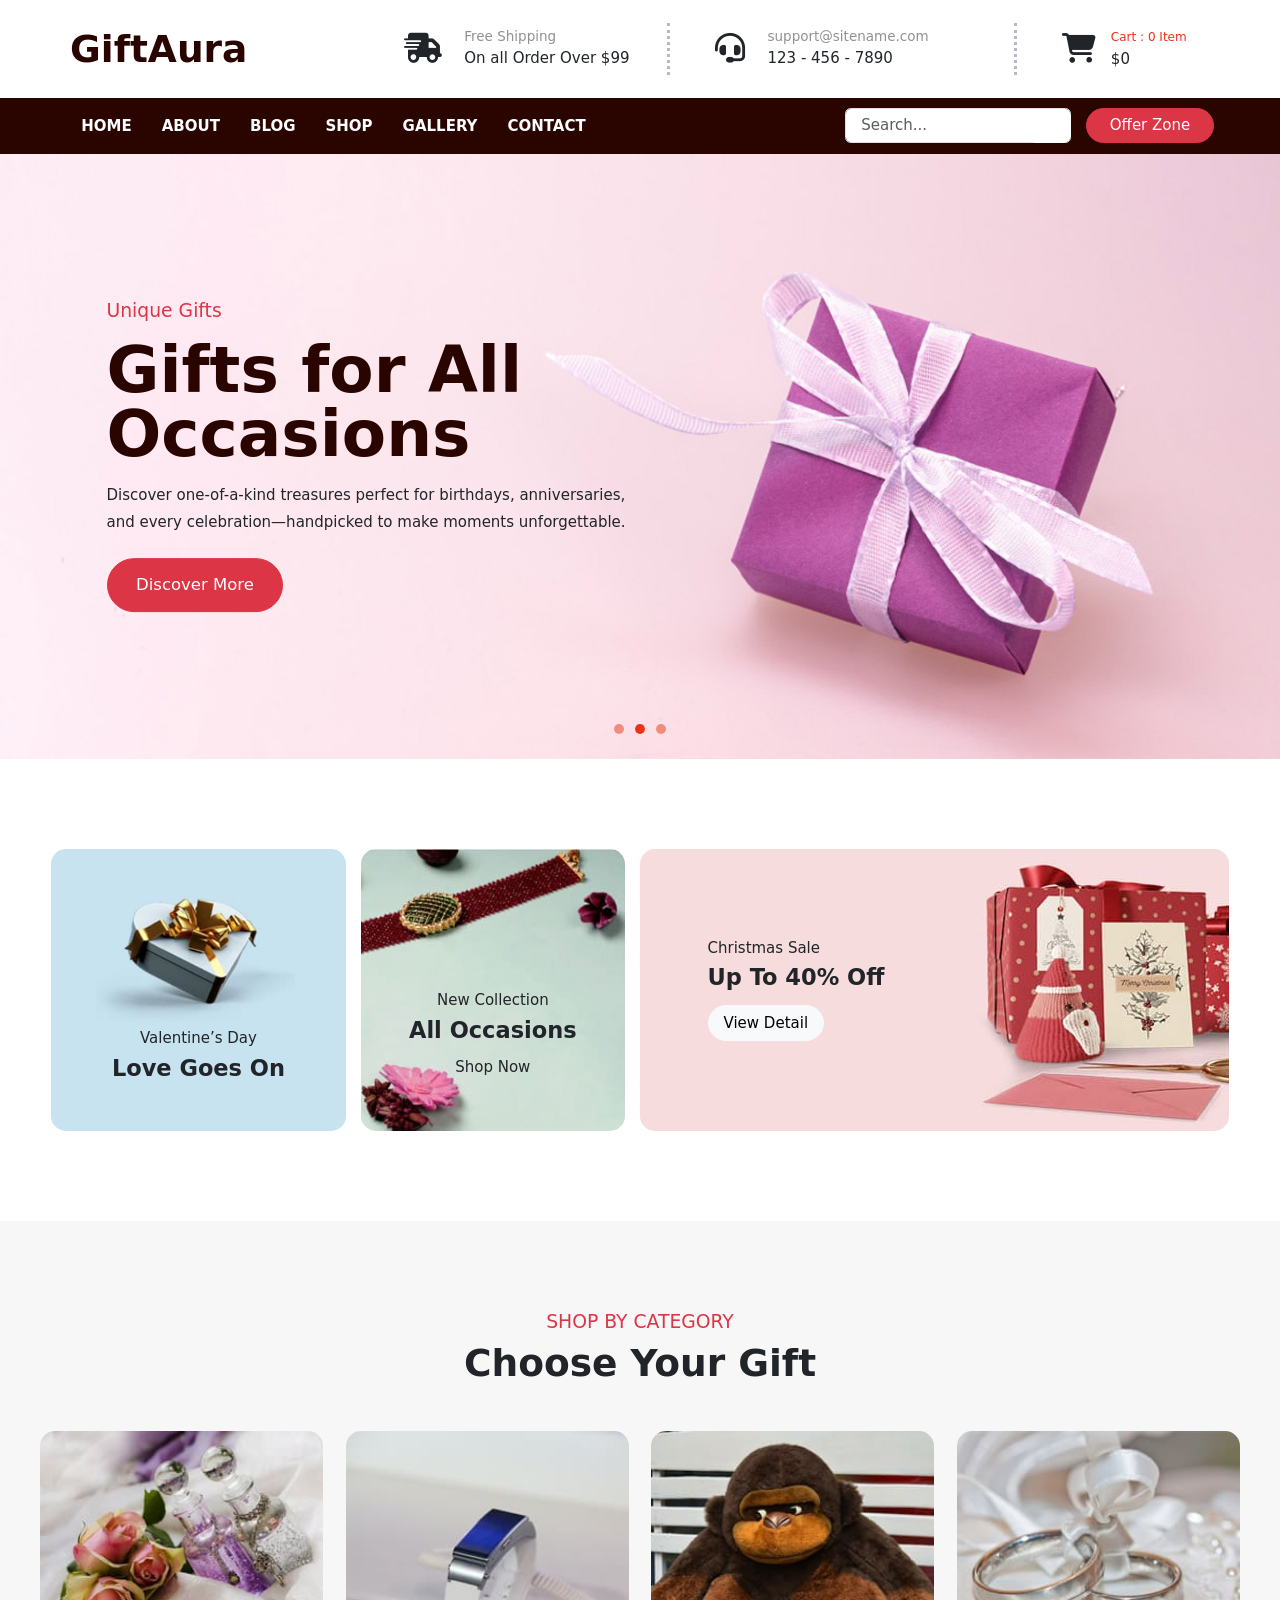
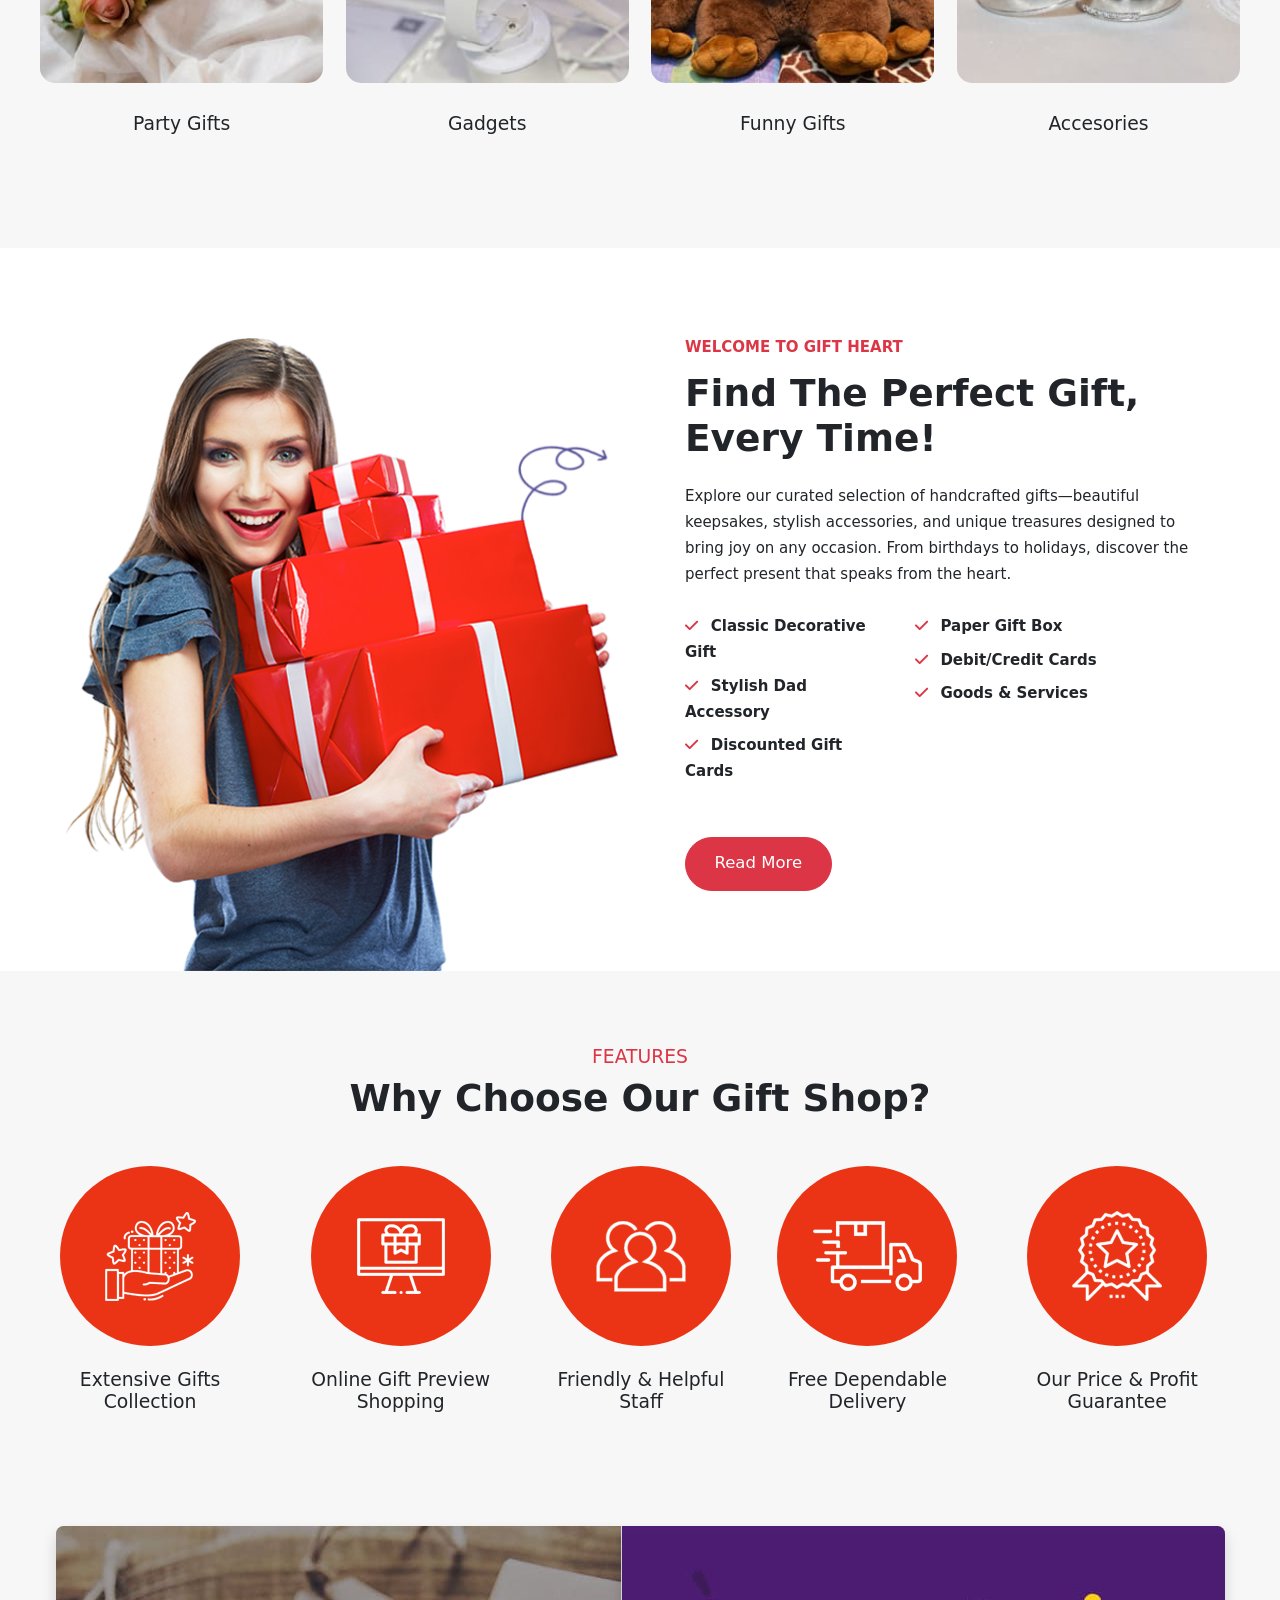
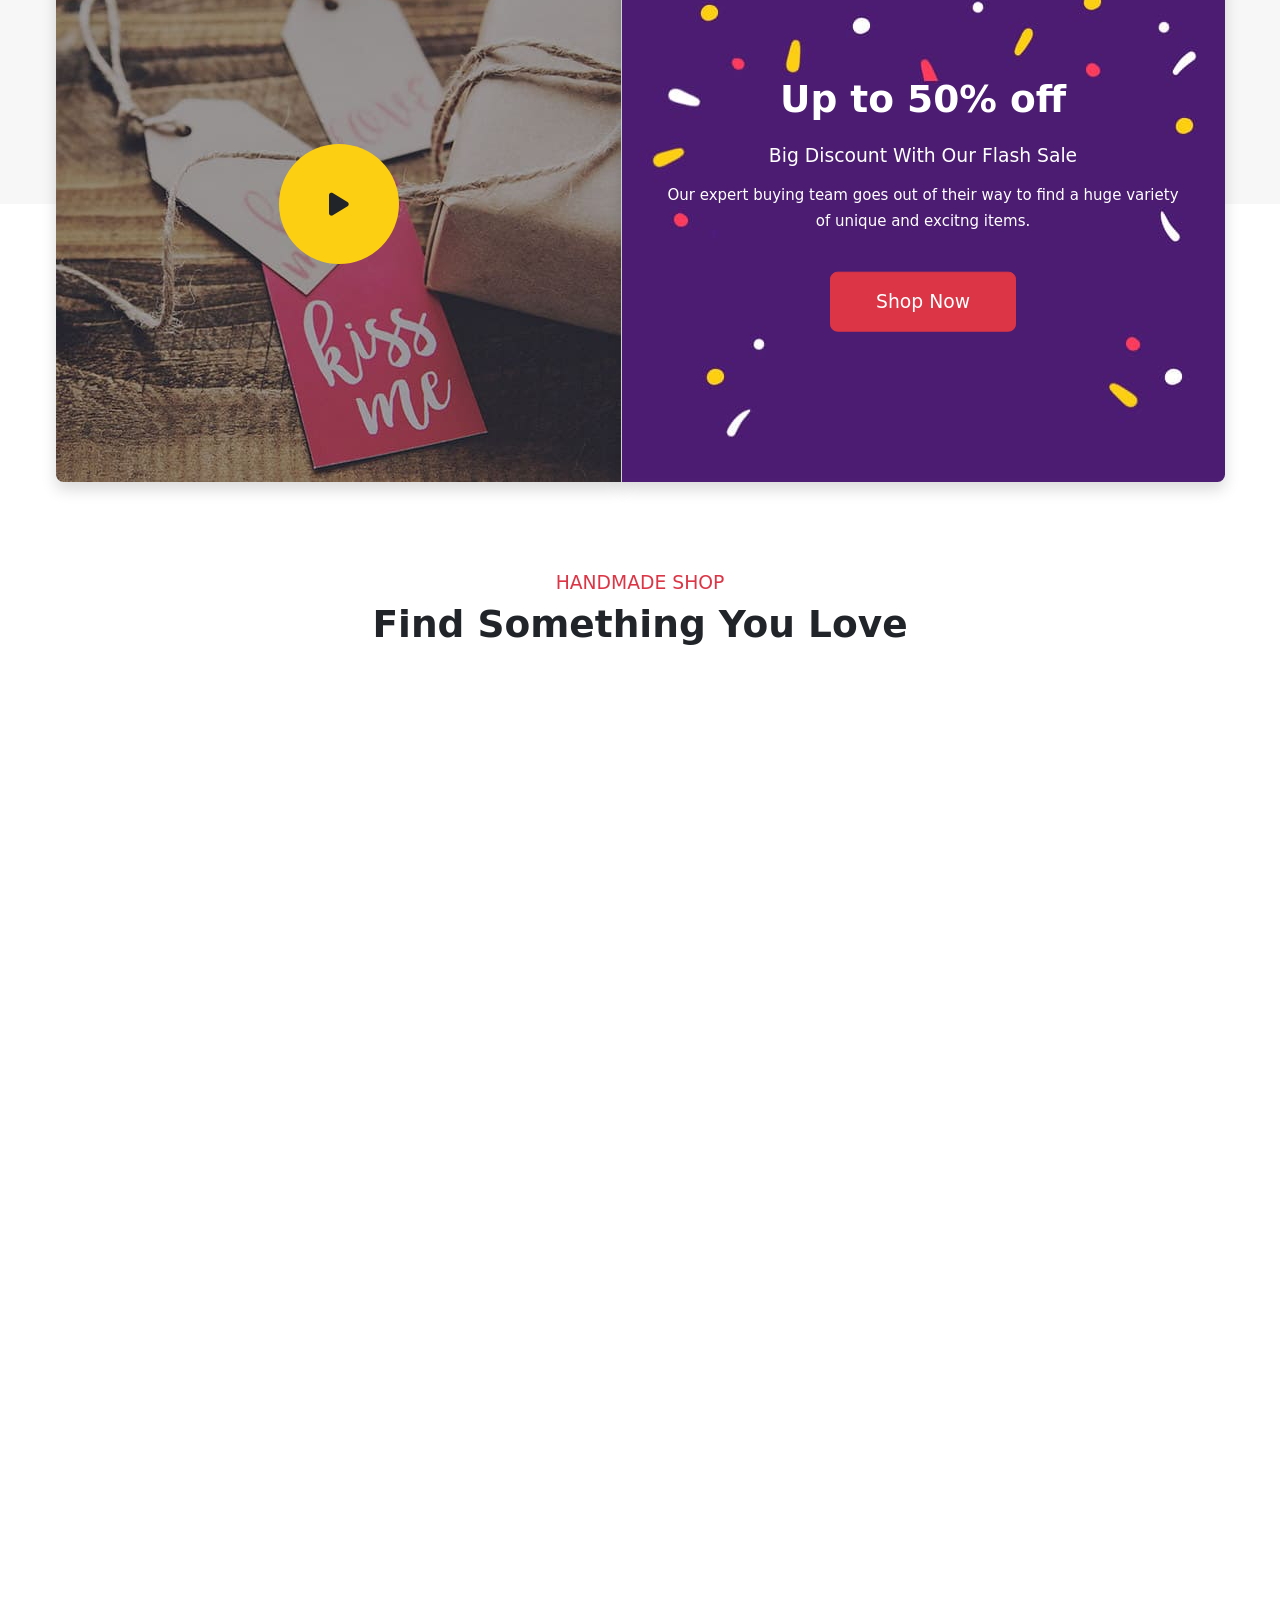
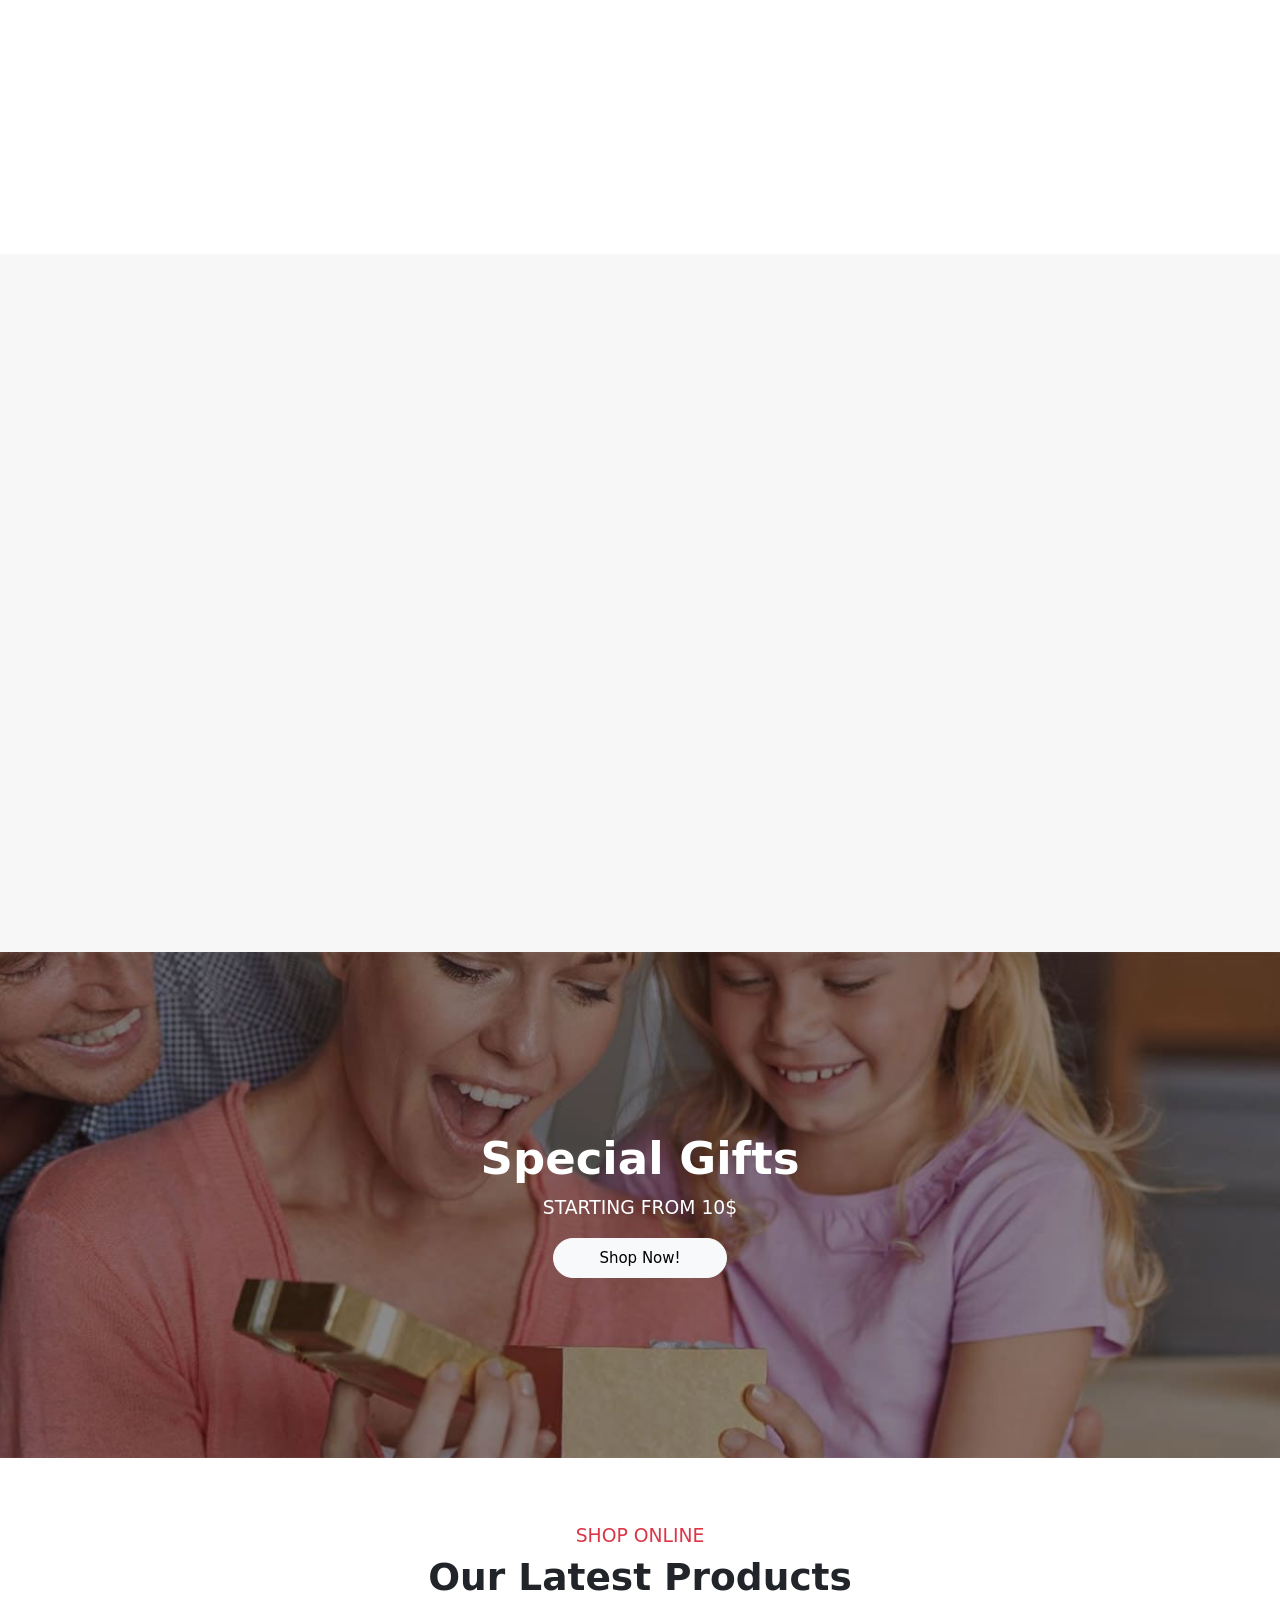
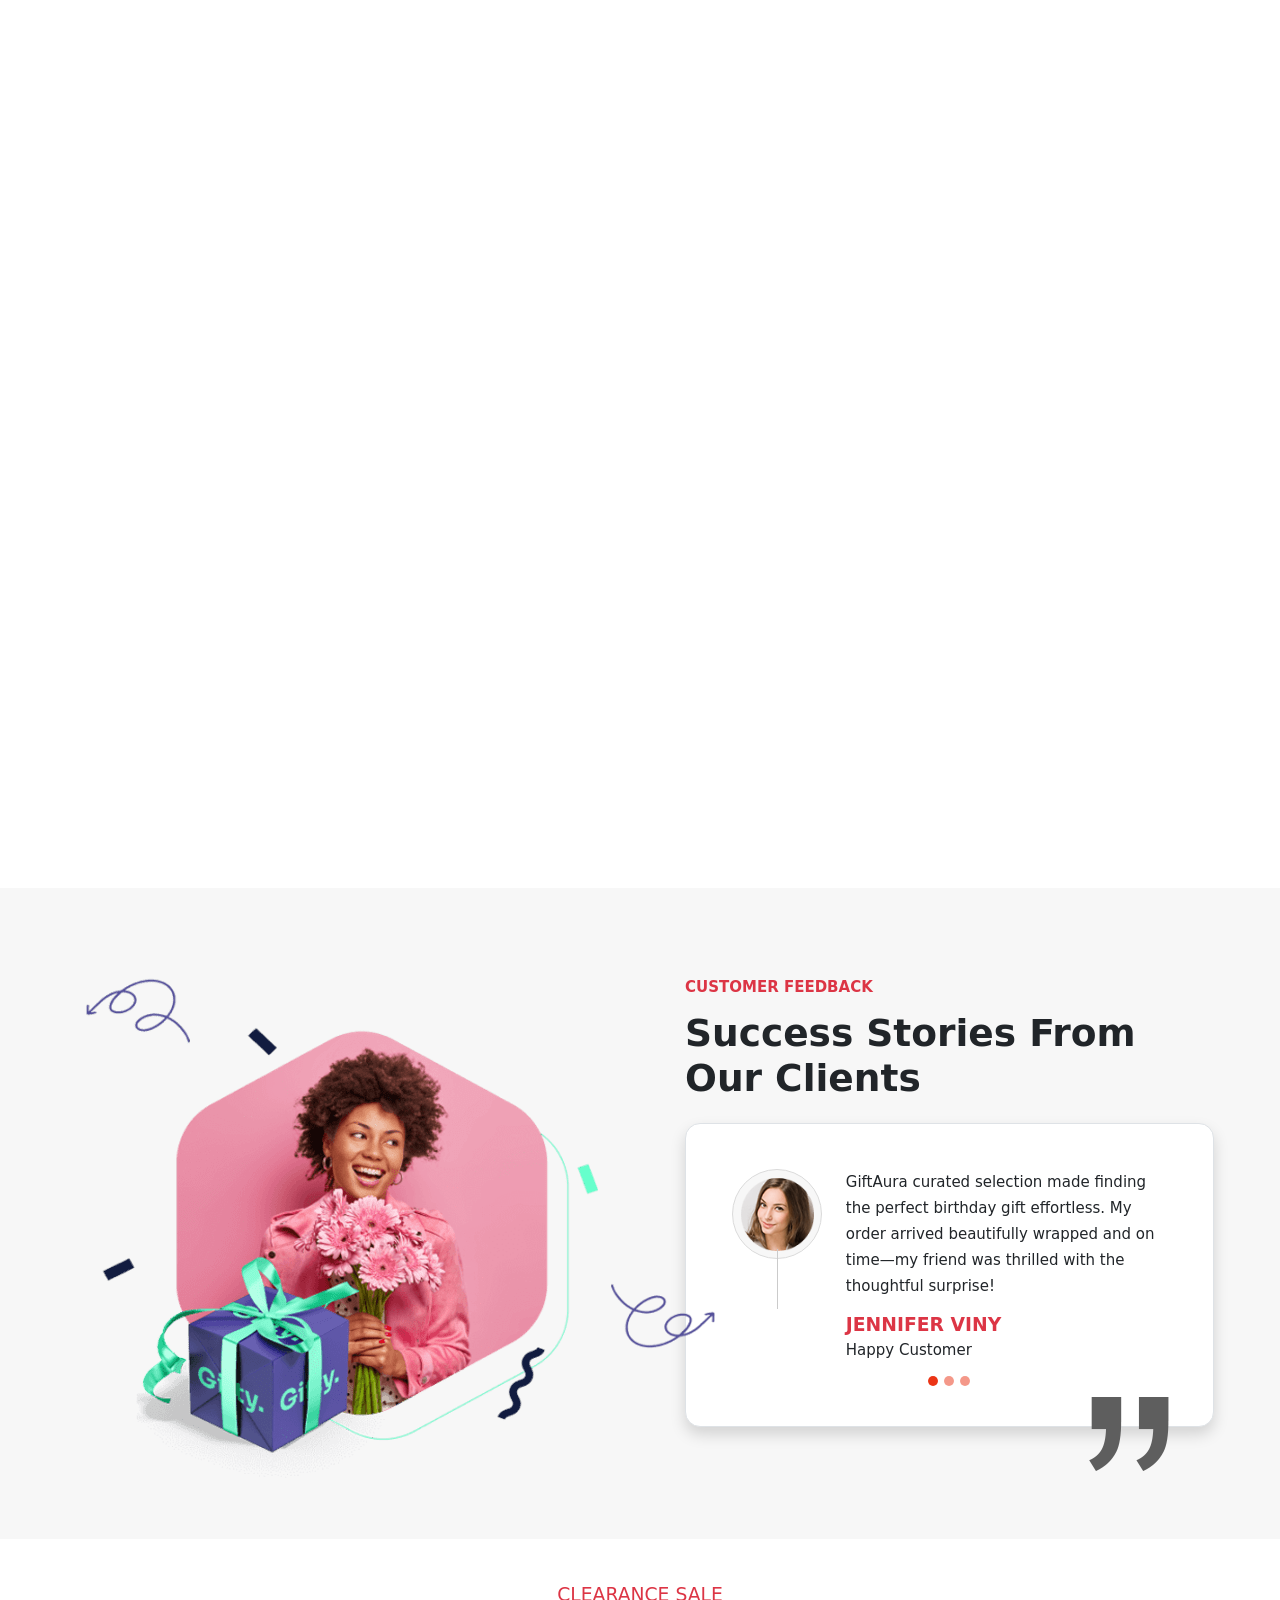
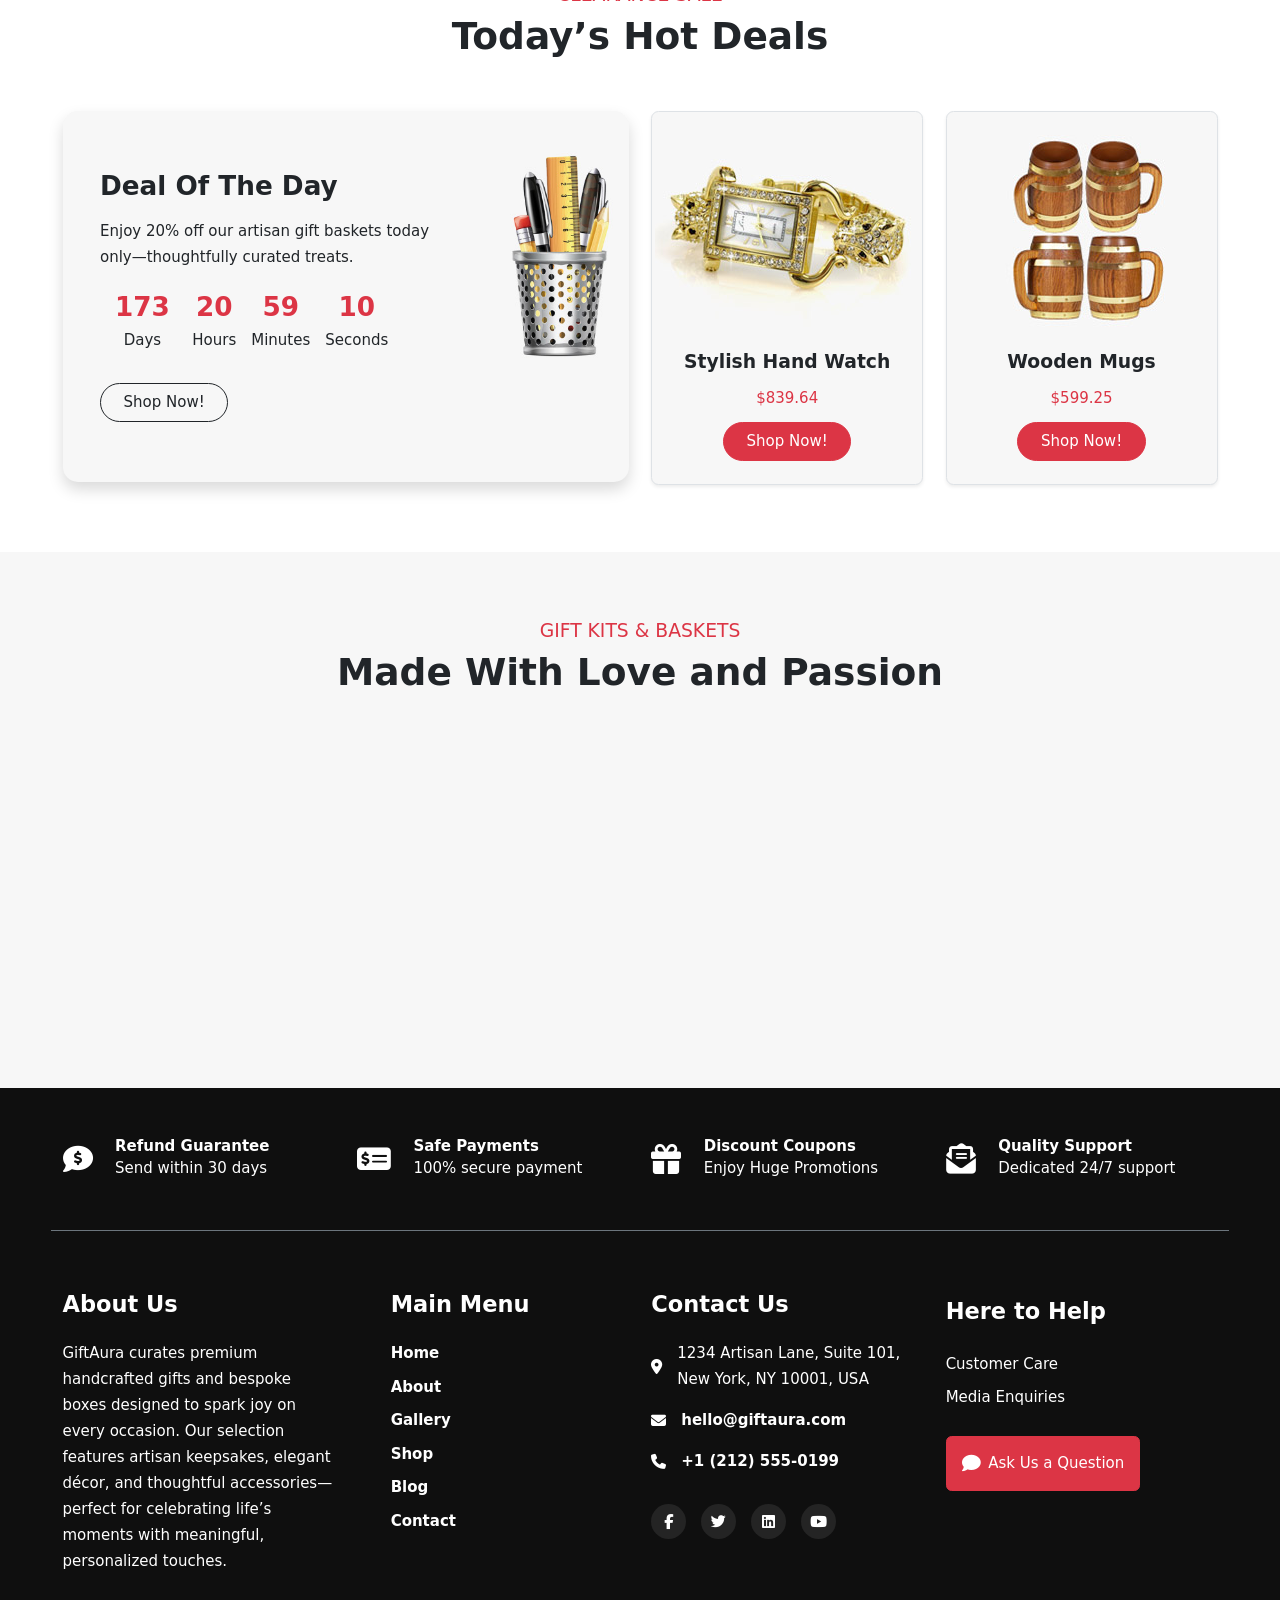
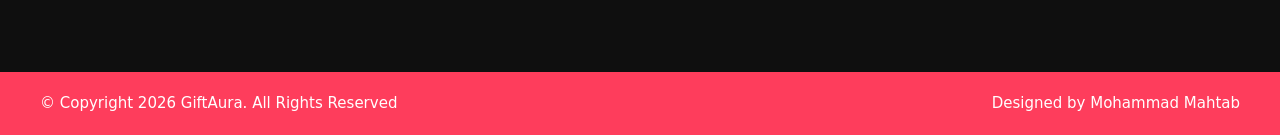
<file: index.html>
<!doctype html>
<html lang="en">
  <head>
    <meta charset="UTF-8" />
    <meta http-equiv="X-UA-Compatible" content="IE=edge" />
    <meta name="viewport" content="width=device-width, initial-scale=1.0" />
    <!-- SEO Tags -->
    <meta name="author" content="Mohammad Mahtab" />
    <meta
      name="description"
      content="GiftAura is your premier online gift shop offering curated handcrafted gifts, custom gift boxes, and artisanal treasures for every occasion."
    />
    <meta
      name="keywords"
      content="Mohammad Mahtab, GiftAura, gift shop, handcrafted gifts, gift boxes, custom gifts, online gift store"
    />

    <!-- Open Graph Tags -->
    <meta property="og:title" content="GiftAura | Home" />
    <meta
      property="og:description"
      content="GiftAura is your premier online gift shop offering curated handcrafted gifts, custom gift boxes, and artisanal treasures for every occasion."
    />
    <meta property="og:type" content="website" />
    <meta property="og:url" content="/" />
    <meta property="og:image" content="assets/images/preview.png" />
    <title>GiftAura</title>
    <link
      rel="stylesheet"
      href="https://cdnjs.cloudflare.com/ajax/libs/font-awesome/6.5.1/css/all.min.css"
    />
    <link href="https://unpkg.com/aos@2.3.1/dist/aos.css" rel="stylesheet" />
    <link rel="stylesheet" href="./assets/css/app.min.css" />
  </head>

  <body>
    <div class="giftaura-container">
      <div class="container-fluid p-0">
        <!-- Header Start -->
        <header class="giftaura-header p-relative max-width z-index">
          <div class="container">
            <div class="row py-4">
              <div
                class="col-lg-3 col-12 z-index p-relative mb-lg-0 mb-4 ps-lg-3 ps-0 d-flex align-items-center justify-content-lg-start justify-content-center"
              >
                <a href="./" class="fs-1 fw-bolder logo"> GiftAura </a>
              </div>
              <div class="col-lg-9 col-12 p-relative mt-md-0 mt-2">
                <div class="row ps-lg-5">
                  <div
                    class="col-lg-4 col-md-4 col-12 gh-border-right d-flex justify-content-md-start justify-content-center"
                  >
                    <span class="pe-4"
                      ><i class="fa-solid fa-truck-fast gh-col-i fs-2"></i
                    ></span>
                    <div>
                      <span class="gh-col-span">Free Shipping</span>
                      <h6>On all Order Over $99</h6>
                    </div>
                  </div>
                  <div
                    class="col-lg-5 col-md-5 col-12 gh-border-right d-flex ps-lg-5 ps-md-5 mt-lg-0 mt-md-0 mt-3 justify-content-md-start justify-content-center"
                  >
                    <span class="pe-4"
                      ><i class="fa-solid fa-headset gh-col-i fs-2"></i
                    ></span>
                    <div>
                      <span>
                        <a
                          href="mailto:support@sitename.com"
                          class="gh-col-span gh-hr"
                          >support@sitename.com</a
                        >
                      </span>
                      <h6>
                        <a href="tel:1234567890" class="text-dark"
                          >123 - 456 - 7890</a
                        >
                      </h6>
                    </div>
                  </div>
                  <div
                    class="col-lg-3 col-md-3 col-12 ps-lg-5 ps-md-5 d-flex mt-lg-0 mt-md-0 mt-3 justify-content-md-start justify-content-center"
                  >
                    <span class="pe-lg-3 pe-4"
                      ><i class="fa-solid fa-cart-shopping gh-col-i fs-2"></i
                    ></span>
                    <div>
                      <span class="gh-col-span-last">Cart : 0 Item</span>
                      <h6>$0</h6>
                    </div>
                  </div>
                </div>
              </div>
            </div>
          </div>

          <nav class="navbar navbar-expand-lg py-lg-0">
            <div class="container-fluid p-relative navback-color">
              <div class="container">
                <button
                  class="navbar-toggler"
                  type="button"
                  data-bs-toggle="offcanvas"
                  data-bs-target="#giftaura-navbar"
                  aria-controls="giftaura-navbar"
                >
                  <span class="navbar-toggler-icon"></span>
                </button>
                <div
                  class="offcanvas navback-color offcanvas-end"
                  data-bs-backdrop="static"
                  tabindex="-1"
                  aria-labelledby="giftaura-navbar"
                  id="giftaura-navbar"
                >
                  <div class="offcanvas-header">
                    <h5 class="offcanvas-title fw-bolder">GiftAura</h5>
                    <button
                      type="button"
                      class="btn-close"
                      data-bs-dismiss="offcanvas"
                      aria-label="Close"
                    ></button>
                  </div>
                  <div class="offcanvas-body align-items-center">
                    <ul
                      class="navbar-nav align-items-lg-center text-lg-center me-auto"
                    >
                      <li class="nav-item">
                        <a
                          class="nav-link text-white py-3 px-3 fw-bold active"
                          aria-current="page"
                          href="./"
                          >HOME</a
                        >
                      </li>
                      <li class="nav-item">
                        <a
                          class="nav-link text-white py-3 px-3 fw-bold"
                          href="./about.html"
                          >ABOUT</a
                        >
                      </li>
                      <li class="nav-item">
                        <a
                          class="nav-link text-white py-3 px-3 fw-bold"
                          href="./blog.html"
                          >BLOG</a
                        >
                      </li>
                      <li class="nav-item">
                        <a
                          class="nav-link text-white py-3 px-3 fw-bold"
                          href="./shop.html"
                          >SHOP</a
                        >
                      </li>
                      <li class="nav-item">
                        <a
                          class="nav-link text-white py-3 px-3 fw-bold"
                          href="./gallery.html"
                          >GALLERY</a
                        >
                      </li>
                      <li class="nav-item">
                        <a
                          class="nav-link text-white py-3 px-3 fw-bold"
                          href="./contact.html"
                          >CONTACT</a
                        >
                      </li>
                    </ul>
                    <form
                      class="d-flex pt-lg-0 pt-3 flex-sm-row flex-column"
                      role="search"
                      method="post"
                      action="./"
                    >
                      <div class="p-relative me-sm-3">
                        <input
                          class="form-control px-3"
                          type="search"
                          placeholder="Search..."
                          aria-label="Search"
                        />
                        <span
                          class="form-icon fa fa-search d-flex justify-content-center align-items-center"
                        ></span>
                      </div>
                      <button
                        class="btn btn-danger rounded-pill px-lg-4 py-lg-1 mt-sm-0 mt-2"
                        type="submit"
                      >
                        Offer Zone
                      </button>
                    </form>
                  </div>
                </div>
              </div>
            </div>
          </nav>
        </header>
        <!-- Header End -->

        <!-- Main Start -->
        <main class="giftaura-main p-relative max-width">
          <div class="container-fluid px-0">
            <div
              id="carouselExampleCaptions"
              class="carousel carousel-dark slide carousel-fade"
              data-bs-ride="carousel"
            >
              <div class="carousel-indicators d-lg-block text-center d-none">
                <button
                  type="button"
                  data-bs-target="#carouselExampleCaptions"
                  data-bs-slide-to="0"
                  class="active cro-btn"
                  aria-current="true"
                  aria-label="Slide 1"
                ></button>
                <button
                  type="button"
                  data-bs-target="#carouselExampleCaptions"
                  data-bs-slide-to="1"
                  aria-label="Slide 2"
                  class="cro-btn"
                ></button>
                <button
                  type="button"
                  data-bs-target="#carouselExampleCaptions"
                  data-bs-slide-to="2"
                  aria-label="Slide 3"
                  class="cro-btn"
                ></button>
              </div>
              <div class="carousel-inner">
                <div class="carousel-item active" data-bs-interval="1500">
                  <img
                    src="./assets/images/slider-default2.jpg"
                    class="d-block w-100"
                    alt="slider-default2"
                  />
                  <div class="ccap py-0">
                    <h5 class="mb-lg-3 mb-0 text-danger">
                      Gift Box Collections
                    </h5>
                    <h2 class="cc-subtitle mb-lg-3 mb-0">
                      Find Something You Love
                    </h2>
                    <p class="text-dark fs-6 mb-lg-4 mb-3">
                      Explore our curated gift box collections, each filled with
                      handcrafted treasures and thoughtful themes to delight
                      every recipient.
                    </p>
                    <a
                      class="slidermorebtn btn btn-danger rounded-pill"
                      href="./shop.html"
                      >Discover More</a
                    >
                  </div>
                </div>

                <div class="carousel-item" data-bs-interval="1500">
                  <img
                    src="./assets/images/slider-default1.jpg"
                    class="d-block w-100"
                    alt="slider-default1"
                  />
                  <div class="ccap py-0">
                    <h5 class="mb-lg-3 mb-0 text-danger">Unique Gifts</h5>
                    <h2 class="cc-subtitle mb-lg-3 mb-0">
                      Gifts for All Occasions
                    </h2>
                    <p class="text-dark fs-6 mb-lg-4 mb-3">
                      Discover one-of-a-kind treasures perfect for birthdays,
                      anniversaries, and every celebration—handpicked to make
                      moments unforgettable.
                    </p>
                    <a
                      class="slidermorebtn btn btn-danger rounded-pill"
                      href="./shop.html"
                      >Discover More</a
                    >
                  </div>
                </div>

                <div class="carousel-item" data-bs-interval="1500">
                  <img
                    src="./assets/images/slider-default3.jpg"
                    class="d-block w-100"
                    alt="slider-default3"
                  />
                  <div class="ccap py-0">
                    <h5 class="mb-lg-3 mb-0 text-danger">Handmade Shop</h5>
                    <h2 class="cc-subtitle mb-lg-3 mb-0">
                      Buy & Sell with Confidence
                    </h2>
                    <p class="text-dark fs-6 mb-lg-4 mb-3">
                      Browse our artisan marketplace where every piece is
                      crafted with care—shop and sell unique creations backed by
                      our quality guarantee.
                    </p>
                    <a
                      class="slidermorebtn btn btn-danger rounded-pill"
                      href="./shop.html"
                      >Discover More</a
                    >
                  </div>
                </div>
              </div>
            </div>
          </div>

          <div class="s-container py-lg-5 px-4">
            <div class="row py-5 px-lg-0 px-2">
              <div
                class="col-lg-3 px-lg-5 pt-lg-5 pb-lg-4 pt-2 rounded-4 card1-bg"
              >
                <div class="text-center">
                  <img
                    src="./assets/images/collection_img1.jpg"
                    alt="collection_img1"
                    class="img-fluid"
                  />
                </div>
                <div class="text-center mt-2">
                  <h6 class="fs-6">Valentine’s Day</h6>
                  <p class="fs-4 fw-bold">Love Goes On</p>
                </div>
              </div>
              <div class="col-lg-3 py-3 py-lg-0 px-lg-3 px-0">
                <div class="card2-bg w-100 h-100 rounded-4 pt-5 pb-4">
                  <div class="text-center pt-5">
                    <h6 class="fs-6 pt-5 mt-lg-2 mt-5">New Collection</h6>
                    <p class="fs-4 fw-bold">All Occasions</p>
                    <h6 class="fs-6 card2-h">Shop Now</h6>
                  </div>
                </div>
              </div>
              <div class="col-lg-6 px-0">
                <div class="rounded-4 card3-bg py-5 ps-sm-4">
                  <div class="py-5 text-md-start text-center ps-sm-5">
                    <h6 class="fs-6">Christmas Sale</h6>
                    <p class="fs-4 fw-bold">Up To 40% Off</p>
                    <a
                      href="./shop.html"
                      class="btn btn-light rounded-pill px-3"
                      >View Detail</a
                    >
                  </div>
                </div>
              </div>
            </div>
          </div>

          <div class="container-fluid sec3-bg">
            <div class="s-container py-lg-5 px-lg-0 px-3">
              <div class="row py-5">
                <div class="col-lg-12 text-center">
                  <h2 class="text-danger fs-5 text-uppercase">
                    Shop By Category
                  </h2>
                </div>
                <div class="col-lg-12 text-center">
                  <h2 class="text-dark fs-1 fw-bold">Choose Your Gift</h2>
                </div>
                <div class="col-lg-12 mt-4">
                  <div class="row pt-3">
                    <div class="col-lg-3">
                      <div class="card text-center border-0 bg-transparent">
                        <img
                          class="card-img-top rounded-4"
                          src="./assets/images/category_img1.jpg"
                          alt="category_img1"
                        />
                        <div class="card-body mt-3">
                          <h4 class="card-title fs-5 s3-ch4-h">Party Gifts</h4>
                        </div>
                      </div>
                    </div>
                    <div class="col-lg-3">
                      <div class="card text-center border-0 bg-transparent">
                        <img
                          class="card-img-top rounded-4"
                          src="./assets/images/category_img2.jpg"
                          alt="category_img2"
                        />
                        <div class="card-body mt-3">
                          <h4 class="card-title fs-5 s3-ch4-h">Gadgets</h4>
                        </div>
                      </div>
                    </div>
                    <div class="col-lg-3">
                      <div class="card text-center border-0 bg-transparent">
                        <img
                          class="card-img-top rounded-4"
                          src="./assets/images/category_img4.jpg"
                          alt="category_img4"
                        />
                        <div class="card-body mt-3">
                          <h4 class="card-title fs-5 s3-ch4-h">Funny Gifts</h4>
                        </div>
                      </div>
                    </div>
                    <div class="col-lg-3">
                      <div class="card text-center border-0 bg-transparent">
                        <img
                          class="card-img-top rounded-4"
                          src="./assets/images/category_img3.jpg"
                          alt="category_img3"
                        />
                        <div class="card-body mt-3">
                          <h4 class="card-title fs-5 s3-ch4-h">Accesories</h4>
                        </div>
                      </div>
                    </div>
                  </div>
                </div>
              </div>
            </div>
          </div>

          <div class="container">
            <div class="row pt-lg-5">
              <div class="col-lg-6 pt-5 pe-lg-4 text-center">
                <img
                  src="./assets/images/welcome_left_img.png"
                  alt="welcome_left_img"
                  class="img-fluid"
                />
              </div>
              <div class="col-lg-6 py-5 ps-lg-5">
                <h2 class="fs-6 text-danger fw-bold text-lg-start text-center">
                  WELCOME TO GIFT HEART
                </h2>
                <h2
                  class="fs-1 fw-bold text-dark mt-3 text-lg-start text-center"
                >
                  Find The Perfect Gift, Every Time!
                </h2>
                <p class="my-4 text-lg-start text-center">
                  Explore our curated selection of handcrafted gifts—beautiful
                  keepsakes, stylish accessories, and unique treasures designed
                  to bring joy on any occasion. From birthdays to holidays,
                  discover the perfect present that speaks from the heart.
                </p>
                <div class="row">
                  <div class="col-sm-5">
                    <p class="fw-bold my-1">
                      <i
                        class="fa-sharp fa-solid fa-check text-danger me-2"
                      ></i>
                      <span>Classic Decorative Gift</span>
                    </p>
                    <p class="fw-bold my-2">
                      <i
                        class="fa-sharp fa-solid fa-check text-danger me-2"
                      ></i>
                      <span>Stylish Dad Accessory</span>
                    </p>
                    <p class="fw-bold my-2">
                      <i
                        class="fa-sharp fa-solid fa-check text-danger me-2"
                      ></i>
                      <span>Discounted Gift Cards</span>
                    </p>
                  </div>
                  <div class="col-sm-7">
                    <p class="fw-bold my-1">
                      <i
                        class="fa-sharp fa-solid fa-check text-danger me-2"
                      ></i>
                      <span>Paper Gift Box</span>
                    </p>
                    <p class="fw-bold my-2">
                      <i
                        class="fa-sharp fa-solid fa-check text-danger me-2"
                      ></i>
                      <span>Debit/Credit Cards</span>
                    </p>
                    <p class="fw-bold my-2">
                      <i
                        class="fa-sharp fa-solid fa-check text-danger me-2"
                      ></i>
                      <span>Goods & Services</span>
                    </p>
                  </div>
                </div>
                <a
                  href="./"
                  class="btn btn-danger rounded-pill sec4-btn mt-sm-5 mt-4"
                  >Read More</a
                >
              </div>
            </div>
          </div>

          <div class="container-fluid sec4-bg">
            <div class="s-container py-lg-5 pt-4 pb-5">
              <div class="row py-4 mt-2">
                <div class="col-lg-12 text-center">
                  <h2 class="text-danger fs-5">FEATURES</h2>
                </div>
                <div class="col-lg-12 text-center">
                  <h2 class="text-dark fs-1 fw-bold">
                    Why Choose Our Gift Shop?
                  </h2>
                </div>
                <div class="col-lg-12 mt-lg-4 mb-lg-5">
                  <div
                    class="pt-3 d-flex gap-3 flex-lg-row flex-column justify-content-center align-items-center"
                  >
                    <div class="text-center">
                      <figure
                        class="sec4-img-box d-flex justify-content-center align-items-center mx-auto"
                      >
                        <img
                          class="img-fluid"
                          src="./assets/images/features_img1.png"
                          alt="features_img1"
                        />
                      </figure>
                      <h4 class="card-title fs-5 s3-ch4-h mt-4">
                        Extensive Gifts Collection
                      </h4>
                    </div>
                    <div class="text-center my-lg-0 my-3">
                      <figure
                        class="sec4-img-box d-flex justify-content-center align-items-center mx-auto"
                      >
                        <img
                          class="img-fluid"
                          src="./assets/images/features_img2.png"
                          alt="features_img2"
                        />
                      </figure>
                      <h4 class="card-title fs-5 s3-ch4-h mt-4">
                        Online Gift Preview Shopping
                      </h4>
                    </div>
                    <div class="text-center">
                      <figure
                        class="sec4-img-box d-flex justify-content-center align-items-center mx-auto"
                      >
                        <img
                          class="img-fluid"
                          src="./assets/images/features_img3.png"
                          alt="features_img3"
                        />
                      </figure>
                      <h4 class="card-title fs-5 s3-ch4-h mt-4">
                        Friendly & Helpful Staff
                      </h4>
                    </div>
                    <div class="text-center my-lg-0 my-3">
                      <figure
                        class="sec4-img-box d-flex justify-content-center align-items-center mx-auto"
                      >
                        <img
                          class="img-fluid"
                          src="./assets/images/features_img4.png"
                          alt="features_img4"
                        />
                      </figure>
                      <h4 class="card-title fs-5 s3-ch4-h mt-4">
                        Free Dependable Delivery
                      </h4>
                    </div>
                    <div class="text-center">
                      <figure
                        class="sec4-img-box d-flex justify-content-center align-items-center mx-auto"
                      >
                        <img
                          class="img-fluid"
                          src="./assets/images/features_img5.png"
                          alt="features_img5"
                        />
                      </figure>
                      <h4 class="card-title fs-5 s3-ch4-h mt-4">
                        Our Price & Profit Guarantee
                      </h4>
                    </div>
                  </div>
                </div>
              </div>
            </div>
          </div>

          <div class="container-fluid sec5-bg px-0">
            <div class="s-container">
              <div
                class="d-flex flex-lg-row justify-content-center flex-column"
              >
                <div class="p-relative">
                  <img
                    src="./assets/images/video_bg_image.jpg"
                    alt="video_bg_image"
                    class="w-100 rounded-start-3 shadow border-end"
                  />
                  <div
                    class="sec5-video-btn d-flex justify-content-center align-items-center"
                  >
                    <i class="fa-solid fa-play fa-beat fs-3"></i>
                  </div>
                </div>
                <div class="p-relative">
                  <img
                    src="./assets/images/video_right_image.jpg"
                    alt="video_right_image"
                    class="w-100 shadow rounded-end-3"
                  />
                  <div class="sec5-video-content px-5 text-center">
                    <h2 class="fs-1 mb-4 fw-bold">Up to 50% off</h2>
                    <h2 class="fs-5 mb-3">Big Discount With Our Flash Sale</h2>
                    <p class="fs-6">
                      Our expert buying team goes out of their way to find a
                      huge variety of unique and excitng items.
                    </p>
                    <a
                      href="./shop.html"
                      class="btn btn-danger px-5 py-3 mt-4 rounded-3 fs-5"
                    >
                      Shop Now</a
                    >
                  </div>
                </div>
              </div>
            </div>
          </div>

          <div class="s-container py-lg-5 px-3">
            <div class="row pt-lg-5 pb-lg-4 py-5">
              <div class="col-lg-12 text-center">
                <h2 class="text-danger fs-5 text-uppercase">HANDMADE SHOP</h2>
              </div>
              <div class="col-lg-12 text-center">
                <h2 class="text-dark fs-1 fw-bold">Find Something You Love</h2>
              </div>
              <div class="col-lg-12">
                <div class="row">
                  <div class="col-lg-4 mt-4">
                    <div class="card shadow" data-aos="zoom-in">
                      <img
                        class="card-img-top"
                        src="./assets/images/handmade_img1.jpg"
                        alt="handmade_img1"
                      />
                      <div class="card-body text-center py-4 px-5">
                        <h4 class="card-title fw-bold">Gift Cards</h4>
                        <p class="card-text mt-3 mb-4">
                          Give the gift of choice with our versatile gift
                          cards—perfect for any budget and redeemable on
                          everything in our shop.
                        </p>
                        <a
                          href="./about.html"
                          class="btn btn-danger px-4 py-2 rounded-pill"
                          >Read More</a
                        >
                      </div>
                    </div>
                  </div>
                  <div class="col-lg-4 mt-4">
                    <div class="card shadow" data-aos="zoom-in">
                      <img
                        class="card-img-top"
                        src="./assets/images/handmade_img2.jpg"
                        alt="handmade_img2"
                      />
                      <div class="card-body text-center py-4 px-5">
                        <h4 class="card-title fw-bold">Custom Gifts</h4>
                        <p class="card-text mt-3 mb-4">
                          Create one-of-a-kind keepsakes with our custom gift
                          service—from engraved trinkets to tailored gift boxes
                          that tell your story.
                        </p>
                        <a
                          href="./about.html"
                          class="btn btn-danger px-4 py-2 rounded-pill"
                          >Read More</a
                        >
                      </div>
                    </div>
                  </div>
                  <div class="col-lg-4 mt-4">
                    <div class="card shadow" data-aos="zoom-in">
                      <img
                        class="card-img-top"
                        src="./assets/images/handmade_img3.jpg"
                        alt="handmade_img3"
                      />
                      <div class="card-body text-center py-4 px-5">
                        <h4 class="card-title fw-bold">Gift Baskets</h4>
                        <p class="card-text mt-3 mb-4">
                          Discover beautifully curated gift baskets filled with
                          gourmet treats and seasonal delights to surprise and
                          delight.
                        </p>
                        <a
                          href="./about.html"
                          class="btn btn-danger px-4 py-2 rounded-pill"
                          >Read More</a
                        >
                      </div>
                    </div>
                  </div>
                  <div class="col-lg-4 mt-4">
                    <div class="card shadow" data-aos="zoom-in">
                      <img
                        class="card-img-top"
                        src="./assets/images/handmade_img6.jpg"
                        alt="handmade_img6"
                      />
                      <div class="card-body text-center py-4 px-5">
                        <h4 class="card-title fw-bold">Bakery & Chocolates</h4>
                        <p class="card-text mt-3 mb-4">
                          Indulge in freshly baked pastries and artisan
                          chocolates—handcrafted and elegantly packaged for the
                          sweetest surprise.
                        </p>
                        <a
                          href="./about.html"
                          class="btn btn-danger px-4 py-2 rounded-pill"
                          >Read More</a
                        >
                      </div>
                    </div>
                  </div>
                  <div class="col-lg-4 my-4">
                    <div class="card shadow" data-aos="zoom-in">
                      <img
                        class="card-img-top"
                        src="./assets/images/handmade_img5.jpg"
                        alt="handmade_img5"
                      />
                      <div class="card-body text-center py-4 px-5">
                        <h4 class="card-title fw-bold">Gift Packaging</h4>
                        <p class="card-text mt-3 mb-4">
                          Elevate every present with our luxury gift
                          packaging—premium wraps, ribbons, and tags for a
                          flawless finishing touch.
                        </p>
                        <a
                          href="./about.html"
                          class="btn btn-danger px-4 py-2 rounded-pill"
                          >Read More</a
                        >
                      </div>
                    </div>
                  </div>
                  <div class="col-lg-4 mt-4">
                    <div class="card shadow" data-aos="zoom-in">
                      <img
                        class="card-img-top"
                        src="./assets/images/handmade_img4.jpg"
                        alt="handmade_img4"
                      />
                      <div class="card-body text-center py-4 px-5">
                        <h4 class="card-title fw-bold">Parties & Events</h4>
                        <p class="card-text mt-3 mb-4">
                          Plan your perfect celebration with our tailored party
                          favors and event supplies—memorable touches for every
                          occasion.
                        </p>
                        <a
                          href="./about.html"
                          class="btn btn-danger px-4 py-2 rounded-pill"
                          >Read More</a
                        >
                      </div>
                    </div>
                  </div>
                </div>
              </div>
            </div>
          </div>

          <div class="container-fluid sec6-bg pb-4">
            <div class="container">
              <div class="row py-lg-5">
                <div class="col-lg-6 pt-5 pe-lg-4 text-center">
                  <img
                    src="./assets/images/gift_store.png"
                    alt="gift_store"
                    class="img-fluid"
                    data-aos="zoom-in-up"
                  />
                </div>
                <div
                  class="col-lg-6 py-5 ps-lg-5 text-lg-start text-center"
                  data-aos="fade-down"
                >
                  <h2 class="fs-6 text-danger fw-bold">FOR FRIENDS & FAMILY</h2>
                  <h2 class="fs-1 fw-bold text-dark mt-3">
                    Gorgeous and Unique Gift Store
                  </h2>
                  <p class="my-4">
                    Delight your friends and family with our handpicked
                    selection of unique gifts—from personalized keepsakes to
                    festive baskets, each crafted to create unforgettable
                    memories.
                  </p>
                  <div
                    class="pt-3 d-flex gap-3 flex-lg-row flex-column justify-content-center align-items-center"
                  >
                    <div class="text-center">
                      <div
                        class="sec6-content-box d-flex justify-content-center align-items-center mx-auto fs-1 fw-bold"
                      >
                        40
                      </div>
                      <h4 class="card-title fs-5 s3-ch4-h mt-4">
                        Gift Category
                      </h4>
                    </div>
                    <div class="text-center mx-lg-4">
                      <div
                        class="sec6-content-box d-flex justify-content-center align-items-center mx-auto fs-1 fw-bold"
                      >
                        150
                      </div>
                      <h4 class="card-title fs-5 s3-ch4-h mt-4">
                        Premium Gifts
                      </h4>
                    </div>
                    <div class="text-center">
                      <div
                        class="sec6-content-box d-flex justify-content-center align-items-center mx-auto fs-1 fw-bold"
                      >
                        2135
                      </div>
                      <h4 class="card-title fs-5 s3-ch4-h mt-4">
                        Gift Delivered
                      </h4>
                    </div>
                  </div>
                </div>
              </div>
            </div>
          </div>

          <div class="container-fluid px-0">
            <div class="sec7-bg py-5">
              <div class="container my-lg-5 my-md-3 py-lg-5 text-center">
                <div class="py-lg-5 py-md-3 py-2">
                  <h2 class="sec7-h2 fw-bold">Special Gifts</h2>
                  <h2 class="fs-5 py-1">STARTING FROM 10$</h2>
                  <a
                    href="./shop.html"
                    class="btn btn-light rounded-pill mt-2 px-lg-5 px-4 py-2"
                    >Shop Now!</a
                  >
                </div>
              </div>
            </div>
          </div>

          <div class="s-container py-lg-5 py-4 px-4">
            <div class="row pt-4 pb-5">
              <div class="col-lg-12 text-center">
                <h2 class="text-danger fs-5 text-uppercase">SHOP ONLINE</h2>
              </div>
              <div class="col-lg-12 text-center">
                <h2 class="text-dark fs-1 fw-bold">Our Latest Products</h2>
              </div>
              <div class="col-lg-12">
                <div class="row">
                  <div class="col-lg-3 pt-4">
                    <div
                      class="sec8-card-bg pb-4 p-relative rounded-3"
                      data-aos="zoom-in"
                    >
                      <div class="text-center pt-5 sec8-cimg-bg rounded-3">
                        <img
                          src="./assets/images/product_img7.png"
                          alt="product_img7"
                          class="img-fluid"
                        />
                      </div>
                      <div class="text-center pt-2">
                        <h6 class="fs-5 fw-bold mt-4 card2-h">
                          Black Smart Watch
                        </h6>
                        <h6 class="fs-6 text-danger">$50</h6>
                      </div>
                      <div
                        class="sec8-btn-cont d-flex justify-content-center w-100"
                      >
                        <a
                          href="./"
                          class="btn btn-danger px-4 py-2 rounded-pill"
                        >
                          Add to cart</a
                        >
                      </div>
                    </div>
                  </div>
                  <div class="col-lg-3 pt-4">
                    <div
                      class="sec8-card-bg pb-4 p-relative rounded-3"
                      data-aos="zoom-in"
                    >
                      <div class="text-center pt-5 sec8-cimg-bg rounded-3">
                        <img
                          src="./assets/images/product_img5.png"
                          alt="product_img5"
                          class="img-fluid"
                        />
                      </div>
                      <div class="text-center pt-2">
                        <h6 class="fs-5 fw-bold mt-4 card2-h">
                          Brown Teddy Bear
                        </h6>
                        <h6 class="fs-6 text-danger">$30</h6>
                      </div>
                      <div
                        class="sec8-btn-cont d-flex justify-content-center w-100"
                      >
                        <a
                          href="./"
                          class="btn btn-danger px-4 py-2 rounded-pill"
                        >
                          Add to cart</a
                        >
                      </div>
                    </div>
                  </div>
                  <div class="col-lg-3 pt-4">
                    <div
                      class="sec8-card-bg pb-4 p-relative rounded-3"
                      data-aos="zoom-in"
                    >
                      <div class="text-center pt-5 sec8-cimg-bg rounded-3">
                        <img
                          src="./assets/images/product_img6.png"
                          alt="product_img6"
                          class="img-fluid"
                        />
                      </div>
                      <div class="text-center pt-2">
                        <h6 class="fs-5 fw-bold mt-4 card2-h">
                          Christmas gift Box
                        </h6>
                        <h6 class="fs-6 text-danger">$50</h6>
                      </div>
                      <div
                        class="sec8-btn-cont d-flex justify-content-center w-100"
                      >
                        <a
                          href="./"
                          class="btn btn-danger px-4 py-2 rounded-pill"
                        >
                          Add to cart</a
                        >
                      </div>
                    </div>
                  </div>
                  <div class="col-lg-3 pt-4">
                    <div
                      class="sec8-card-bg pb-4 p-relative rounded-3"
                      data-aos="zoom-in"
                    >
                      <div class="text-center pt-5 sec8-cimg-bg rounded-3">
                        <img
                          src="./assets/images/product_img4.png"
                          alt="product_img4"
                          class="img-fluid"
                        />
                      </div>
                      <div class="text-center pt-2">
                        <h6 class="fs-5 fw-bold mt-4 card2-h">Cute Mini Bag</h6>
                        <h6 class="fs-6 text-danger">$15</h6>
                      </div>
                      <div
                        class="sec8-btn-cont d-flex justify-content-center w-100"
                      >
                        <a
                          href="./"
                          class="btn btn-danger px-4 py-2 rounded-pill"
                        >
                          Add to cart</a
                        >
                      </div>
                    </div>
                  </div>
                  <div class="col-lg-3 pt-4">
                    <div
                      class="sec8-card-bg pb-4 p-relative rounded-3"
                      data-aos="zoom-in"
                    >
                      <div class="text-center pt-5 sec8-cimg-bg rounded-3">
                        <img
                          src="./assets/images/product_img3.png"
                          alt="product_img3"
                          class="img-fluid"
                        />
                      </div>
                      <div class="text-center pt-3">
                        <h6 class="fs-5 fw-bold mt-4 card2-h">iPhone Case</h6>
                        <h6 class="fs-6 text-danger">$40</h6>
                      </div>
                      <div
                        class="sec8-btn-cont d-flex justify-content-center w-100"
                      >
                        <a
                          href="./"
                          class="btn btn-danger px-4 py-2 rounded-pill"
                        >
                          Add to cart</a
                        >
                      </div>
                    </div>
                  </div>
                  <div class="col-lg-3 pt-4">
                    <div
                      class="sec8-card-bg pb-4 p-relative rounded-3"
                      data-aos="zoom-in"
                    >
                      <div class="text-center pt-5 sec8-cimg-bg rounded-3">
                        <img
                          src="./assets/images/product_img8.png"
                          alt="product_img8"
                          class="img-fluid"
                        />
                      </div>
                      <div class="text-center pt-1">
                        <h6 class="fs-5 fw-bold mt-3 card2-h">
                          Stuffed Animal Toy
                        </h6>
                        <h6 class="fs-6 text-danger">$19</h6>
                      </div>
                      <div
                        class="sec8-btn-cont d-flex justify-content-center w-100"
                      >
                        <a
                          href="./"
                          class="btn btn-danger px-4 py-2 rounded-pill"
                        >
                          Add to cart</a
                        >
                      </div>
                    </div>
                  </div>
                  <div class="col-lg-3 pt-4">
                    <div
                      class="sec8-card-bg pb-4 p-relative rounded-3"
                      data-aos="zoom-in"
                    >
                      <div class="text-center pt-5 sec8-cimg-bg rounded-3">
                        <img
                          src="./assets/images/product_img1.png"
                          alt="product_img1"
                          class="img-fluid ms-4 ps-3"
                        />
                      </div>
                      <div class="text-center pt-2">
                        <h6 class="fs-5 fw-bold mt-4 card2-h">Water Bottle</h6>
                        <h6 class="fs-6 text-danger">$12</h6>
                      </div>
                      <div
                        class="sec8-btn-cont d-flex justify-content-center w-100"
                      >
                        <a
                          href="./"
                          class="btn btn-danger px-4 py-2 rounded-pill"
                        >
                          Add to cart</a
                        >
                      </div>
                    </div>
                  </div>
                  <div class="col-lg-3 pt-4">
                    <div
                      class="sec8-card-bg pb-4 p-relative rounded-3"
                      data-aos="zoom-in"
                    >
                      <div class="text-center pt-4 sec8-cimg-bg rounded-3">
                        <img
                          src="./assets/images/product_img2.png"
                          alt="product_img2"
                          class="img-fluid"
                        />
                      </div>
                      <div class="text-center">
                        <h6 class="fs-5 fw-bold card2-h">Watermelon Sipper</h6>
                        <h6 class="fs-6 text-danger">$29</h6>
                      </div>
                      <div
                        class="sec8-btn-cont d-flex justify-content-center w-100"
                      >
                        <a
                          href="./"
                          class="btn btn-danger px-4 py-2 rounded-pill"
                        >
                          Add to cart</a
                        >
                      </div>
                    </div>
                  </div>
                </div>
              </div>
            </div>
          </div>

          <div class="container-fluid sec6-bg pb-4">
            <div class="container">
              <div class="row pt-lg-5">
                <div class="col-lg-6 pt-5 pe-lg-4 text-center">
                  <img
                    src="./assets/images/testimonial_left_image.png"
                    alt="testimonial_left_image"
                    class="img-fluid"
                  />
                </div>
                <div
                  class="col-lg-6 py-5 ps-lg-5 text-lg-start text-center p-relative"
                >
                  <h2 class="fs-6 text-danger fw-bold">CUSTOMER FEEDBACK</h2>
                  <h2 class="fs-1 fw-bold text-dark my-3">
                    Success Stories From Our Clients
                  </h2>
                  <div class="c2-bg px-5 pb-3 rounded-4 mt-4 shadow border">
                    <div
                      id="carouselExpCap"
                      class="carousel carousel-dark slide"
                      data-bs-ride="carousel"
                    >
                      <div class="carousel-indicators">
                        <button
                          type="button"
                          data-bs-target="#carouselExpCap"
                          data-bs-slide-to="0"
                          class="active cro-btn"
                          aria-current="true"
                          aria-label="Slide 1"
                        ></button>
                        <button
                          type="button"
                          data-bs-target="#carouselExpCap"
                          data-bs-slide-to="1"
                          aria-label="Slide 2"
                          class="cro-btn"
                        ></button>
                        <button
                          type="button"
                          data-bs-target="#carouselExpCap"
                          data-bs-slide-to="2"
                          aria-label="Slide 3"
                          class="cro-btn"
                        ></button>
                      </div>
                      <div class="carousel-inner py-5">
                        <div
                          class="carousel-item active"
                          data-bs-interval="3000"
                        >
                          <div class="row">
                            <div class="col-lg-3">
                              <div class="c-img-cont mx-auto p-2 p-relative">
                                <img
                                  src="./assets/images/testimonial_img.png"
                                  class="img-fluid"
                                  alt="testimonial_img"
                                />
                              </div>
                            </div>
                            <div
                              class="col-lg-9 text-lg-start text-center pt-lg-0 pt-5"
                            >
                              <p class="text-dark fs-6">
                                GiftAura curated selection made finding the
                                perfect birthday gift effortless. My order
                                arrived beautifully wrapped and on time—my
                                friend was thrilled with the thoughtful
                                surprise!
                              </p>
                              <h5 class="text-danger mb-1 fs-5 fw-bold">
                                JENNIFER VINY
                              </h5>
                              <h2 class="fs-6">Happy Customer</h2>
                            </div>
                          </div>
                        </div>
                        <div class="carousel-item" data-bs-interval="3000">
                          <div class="row">
                            <div class="col-lg-3">
                              <div class="c-img-cont mx-auto p-2 p-relative">
                                <img
                                  src="./assets/images/testimonial_img.png"
                                  class="img-fluid"
                                  alt="testimonial_img"
                                />
                              </div>
                            </div>
                            <div
                              class="col-lg-9 text-lg-start text-center pt-lg-0 pt-5"
                            >
                              <p class="text-dark fs-6">
                                I ordered a custom gift box for my husband’s
                                anniversary. Every detail was personalized
                                perfectly, and the quality exceeded my
                                expectations. I’ll definitely shop here again!
                              </p>
                              <h5 class="text-danger mb-1 fs-5 fw-bold">
                                MARTINA LOPEZ
                              </h5>
                              <h2 class="fs-6">Happy Customer</h2>
                            </div>
                          </div>
                        </div>
                        <div class="carousel-item" data-bs-interval="3000">
                          <div class="row">
                            <div class="col-lg-3">
                              <div class="c-img-cont mx-auto p-2 p-relative">
                                <img
                                  src="./assets/images/testimonial_img.png"
                                  class="img-fluid"
                                  alt="testimonial_img"
                                />
                              </div>
                            </div>
                            <div
                              class="col-lg-9 text-lg-start text-center pt-lg-0 pt-5"
                            >
                              <p class="text-dark fs-6">
                                The handmade chocolates I bought from GiftAura
                                were a hit at our family gathering. Exquisite
                                flavors and elegant presentation—I can’t wait to
                                order more!
                              </p>
                              <h5 class="text-danger mb-1 fs-5 fw-bold">
                                MARTINA DOE
                              </h5>
                              <h2 class="fs-6">Happy Customer</h2>
                            </div>
                          </div>
                        </div>
                      </div>
                    </div>
                  </div>
                  <div
                    class="test-quot-img p-relative d-lg-block d-none text-end me-5"
                  >
                    <img
                      src="./assets/images/testimonial_quot_image.png"
                      alt="testimonial_quot_image"
                      class="img-fluid"
                    />
                  </div>
                  <div class="test-arrow-img d-lg-block d-none">
                    <img
                      src="./assets/images/testimonial_arrow_image.png"
                      alt="testimonial_arrow_image"
                      class="img-fluid"
                    />
                  </div>
                </div>
              </div>
            </div>
          </div>

          <div class="s-container py -lg-5 py-4 px-4">
            <div class="row pt-4 pb-5">
              <div class="col-lg-12 text-center">
                <h2 class="text-danger fs-5 text-uppercase">CLEARANCE SALE</h2>
              </div>
              <div class="col-lg-12 text-center">
                <h2 class="text-dark fs-1 fw-bold">Today’s Hot Deals</h2>
              </div>
              <div class="col-lg-12">
                <div class="row">
                  <div class="col-lg-6 mt-5">
                    <div class="card4-bg rounded-4 shadow">
                      <div class="row py-3 ps-sm-4">
                        <div class="col-md-9">
                          <div
                            class="py-5 text-md-start text-center ps-3 pe-md-5 pe-3"
                          >
                            <h2 class="fs-3 fw-bold mb-3">Deal Of The Day</h2>
                            <p class="fs-6 mb-md-0">
                              Enjoy 20% off our artisan gift baskets today
                              only—thoughtfully curated treats.
                            </p>

                            <div
                              class="d-flex flex-md-row flex-column justify-content-lg-start justify-content-center"
                            >
                              <div class="mx-md-3 text-center my-md-4 my-3">
                                <h2 class="fs-3 text-danger fw-bold">173</h2>
                                <h2 class="fs-6">Days</h2>
                              </div>
                              <div class="mx-md-2 text-center my-md-4 my-3">
                                <h2 class="fs-3 text-danger fw-bold">20</h2>
                                <h2 class="fs-6">Hours</h2>
                              </div>
                              <div class="mx-md-2 text-center my-md-4 my-3">
                                <h2 class="fs-3 text-danger fw-bold">59</h2>
                                <h2 class="fs-6">Minutes</h2>
                              </div>
                              <div class="mx-md-2 text-center my-md-4 my-3">
                                <h2 class="fs-3 text-danger fw-bold">10</h2>
                                <h2 class="fs-6">Seconds</h2>
                              </div>
                            </div>
                            <a
                              href="./shop.html"
                              class="btn btn-outline-dark rounded-pill px-4 py-2 mt-1"
                              >Shop Now!</a
                            >
                          </div>
                        </div>
                        <div class="col-md-3 d-md-block d-none">
                          <img
                            src="./assets/images/deal_product_img.jpg"
                            alt="deal_product_img"
                            class="img-fluid"
                          />
                        </div>
                      </div>
                    </div>
                  </div>
                  <div class="col-lg-3 mt-lg-5 mt-4">
                    <div
                      class="card4-bg pb-4 shadow-sm border p-relative rounded-3"
                    >
                      <div class="text-center pt-4 rounded-3">
                        <img
                          src="./assets/images/product_image10.jpg"
                          alt="product_image10"
                          class="img-fluid"
                        />
                      </div>
                      <div class="text-center pt-4">
                        <h6 class="fs-5 fw-bold card2-h">Stylish Hand Watch</h6>
                        <h6 class="fs-6 text-danger my-3">$839.64</h6>
                        <a
                          href="./shop.html"
                          class="btn btn-danger px-4 py-2 rounded-pill"
                        >
                          Shop Now!</a
                        >
                      </div>
                    </div>
                  </div>
                  <div class="col-lg-3 mt-lg-5 mt-4">
                    <div
                      class="card4-bg pb-4 shadow-sm border p-relative rounded-3"
                    >
                      <div class="text-center pt-4 rounded-3">
                        <img
                          src="./assets/images/product_image9.jpg"
                          alt="product_image9"
                          class="img-fluid"
                        />
                      </div>
                      <div class="text-center pt-4">
                        <h6 class="fs-5 fw-bold card2-h">Wooden Mugs</h6>
                        <h6 class="fs-6 text-danger my-3">$599.25</h6>
                        <a
                          href="./shop.html"
                          class="btn btn-danger px-4 py-2 rounded-pill"
                        >
                          Shop Now!</a
                        >
                      </div>
                    </div>
                  </div>
                </div>
              </div>
            </div>
          </div>

          <div class="container-fluid sec6-bg">
            <div class="s-container py-lg-5 py-4 px-4">
              <div class="row pt-4 pb-5">
                <div class="col-lg-12 text-center">
                  <h2 class="text-danger fs-5 text-uppercase">
                    GIFT KITS & BASKETS
                  </h2>
                </div>
                <div class="col-lg-12 text-center">
                  <h2 class="text-dark fs-1 fw-bold">
                    Made With Love and Passion
                  </h2>
                </div>
                <div class="col-lg-12">
                  <div class="row">
                    <div class="col-lg-3 mt-4">
                      <div
                        class="card bg-dark text-white rounded-4"
                        data-aos="zoom-in-down"
                      >
                        <img
                          class="card-img rounded-4"
                          src="./assets/images/basket_gift_img1.jpg"
                          alt="basket_gift_img1"
                        />
                        <div class="card-img-overlay pt-5 mt-lg-0 mt-sm-5">
                          <div class="pt-5 mt-sm-5">
                            <h4
                              class="card-title mt-5 fw-bold text-center pt-5"
                            >
                              Art & Painting
                            </h4>
                          </div>
                        </div>
                      </div>
                    </div>
                    <div class="col-lg-3 mt-4">
                      <div
                        class="card bg-dark text-white rounded-4"
                        data-aos="zoom-in-up"
                      >
                        <img
                          class="card-img rounded-4"
                          src="./assets/images/basket_gift_img2.jpg"
                          alt="basket_gift_img2"
                        />
                        <div class="card-img-overlay pt-5 mt-lg-0 mt-sm-5">
                          <div class="pt-5 mt-sm-5">
                            <h4
                              class="card-title fw-bold mt-5 text-center pt-5"
                            >
                              Birthday Gifts
                            </h4>
                          </div>
                        </div>
                      </div>
                    </div>
                    <div class="col-lg-3 mt-4">
                      <div
                        class="card bg-dark text-white rounded-4"
                        data-aos="zoom-in-down"
                      >
                        <img
                          class="card-img rounded-4"
                          src="./assets/images/basket_gift_img3.jpg"
                          alt="basket_gift_img3"
                        />
                        <div class="card-img-overlay pt-5 mt-lg-0 mt-sm-5">
                          <div class="pt-5 mt-sm-5">
                            <h4
                              class="card-title fw-bold mt-5 text-center pt-5"
                            >
                              Home & Living
                            </h4>
                          </div>
                        </div>
                      </div>
                    </div>
                    <div class="col-lg-3 mt-4">
                      <div
                        class="card bg-dark text-white rounded-4"
                        data-aos="zoom-in-up"
                      >
                        <img
                          class="card-img rounded-4"
                          src="./assets/images/basket_gift_img4.jpg"
                          alt="basket_gift_img4"
                        />
                        <div class="card-img-overlay pt-5 mt-lg-0 mt-sm-5">
                          <div class="pt-5 mt-sm-5">
                            <h4
                              class="card-title fw-bold mt-5 text-center pt-5"
                            >
                              Occasion Gifts
                            </h4>
                          </div>
                        </div>
                      </div>
                    </div>
                  </div>
                </div>
              </div>
            </div>
          </div>
        </main>
        <!-- Main End -->

        <!-- Footer Start -->
        <footer class="giftaura-footer">
          <div class="s-container py-lg-4 py-0 px-4">
            <div class="row pt-4 pb-5 border-bottom border-secondary">
              <div class="col-lg-3 mt-lg-0 mt-3">
                <div
                  class="d-flex gap-4 align-items-center justify-content-md-start justify-content-center"
                >
                  <span
                    class="fa-solid fa-comment-dollar fa-2xl fa-beat"
                  ></span>
                  <div class="text-lg-start text-center">
                    <span class="fw-bold">Refund Guarantee</span>
                    <h6>Send within 30 days</h6>
                  </div>
                </div>
              </div>
              <div class="col-lg-3 mt-lg-0 mt-3">
                <div
                  class="d-flex gap-4 align-items-center justify-content-md-start justify-content-center"
                >
                  <span
                    class="fa-solid fa-money-check-dollar fa-2xl fa-beat"
                  ></span>
                  <div class="text-lg-start text-center">
                    <span class="fw-bold">Safe Payments</span>
                    <h6>100% secure payment</h6>
                  </div>
                </div>
              </div>
              <div class="col-lg-3 mt-lg-0 mt-3">
                <div
                  class="d-flex gap-4 align-items-center justify-content-md-start justify-content-center"
                >
                  <span class="fa-solid fa-gift fa-2xl fa-beat"></span>
                  <div class="text-lg-start text-center">
                    <span class="fw-bold">Discount Coupons</span>
                    <h6>Enjoy Huge Promotions</h6>
                  </div>
                </div>
              </div>
              <div class="col-lg-3 mt-lg-0 mt-3">
                <div
                  class="d-flex gap-4 align-items-center justify-content-md-start justify-content-center"
                >
                  <span
                    class="fa-solid fa-envelope-open-text fa-2xl fa-beat"
                  ></span>
                  <div class="text-lg-start text-center">
                    <span class="fw-bold">Quality Support</span>
                    <h6>Dedicated 24/7 support</h6>
                  </div>
                </div>
              </div>
            </div>

            <div class="row py-lg-5 pt-4 pb-3">
              <div class="col-lg-3 py-3 text-md-start text-center">
                <h2 class="fs-4 fw-bold">About Us</h2>
                <p class="mt-4">
                  GiftAura curates premium handcrafted gifts and bespoke boxes
                  designed to spark joy on every occasion. Our selection
                  features artisan keepsakes, elegant décor, and thoughtful
                  accessories—perfect for celebrating life’s moments with
                  meaningful, personalized touches.
                </p>
              </div>

              <div class="col-lg-3 py-3 text-md-start text-center ps-lg-5">
                <h2 class="fs-4 fw-bold">Main Menu</h2>
                <ul class="list-unstyled mt-4">
                  <li class="pb-2">
                    <a href="./" class="main nav-fc">Home</a>
                  </li>
                  <li class="pb-2">
                    <a href="./about.html" class="nav-fc">About</a>
                  </li>
                  <li class="pb-2">
                    <a href="./gallery.html" class="nav-fc">Gallery</a>
                  </li>
                  <li class="pb-2">
                    <a href="./shop.html" class="nav-fc">Shop</a>
                  </li>
                  <li class="pb-2">
                    <a href="./blog.html" class="nav-fc">Blog</a>
                  </li>
                  <li><a href="./contact.html" class="nav-fc">Contact</a></li>
                </ul>
              </div>

              <div class="col-lg-3 py-3 text-md-start text-center">
                <h2 class="fs-4 fw-bold">Contact Us</h2>
                <ul class="list-unstyled mt-4">
                  <li
                    class="d-flex align-items-center gap-3 mb-3 justify-content-md-start justify-content-center"
                  >
                    <span class="fa-solid fa-location-dot fa-beat"></span>
                    <span
                      >1234 Artisan Lane, Suite 101, New York, NY 10001,
                      USA</span
                    >
                  </li>
                  <li
                    class="d-flex align-items-center gap-3 mb-3 justify-content-md-start justify-content-center"
                  >
                    <span class="fa-solid fa-envelope fa-beat-fade"></span>
                    <a href="mailto:hello@giftaura.com" class="nav-fc"
                      >hello@giftaura.com</a
                    >
                  </li>
                  <li
                    class="d-flex align-items-center gap-3 justify-content-md-start justify-content-center"
                  >
                    <span class="fa-solid fa-phone fa-beat"></span>
                    <a href="tel:+12125550199" class="nav-fc"
                      >+1 (212) 555-0199</a
                    >
                  </li>
                </ul>
                <div
                  class="d-flex gap-3 pt-3 justify-content-md-start justify-content-center"
                >
                  <span
                    class="f-social-icon d-flex justify-content-center align-items-center fa-brands fa-facebook-f fa-beat"
                  ></span>
                  <span
                    class="f-social-icon d-flex justify-content-center align-items-center fa-brands fa-twitter fa-beat"
                  ></span>
                  <span
                    class="f-social-icon d-flex justify-content-center align-items-center fa-brands fa-linkedin fa-beat"
                  ></span>
                  <span
                    class="f-social-icon d-flex justify-content-center align-items-center fa-brands fa-youtube fa-beat"
                  ></span>
                </div>
              </div>

              <div class="col-lg-3 py-4 text-md-start text-center">
                <h2 class="fs-4 fw-bold">Here to Help</h2>
                <h6 class="card2-h pt-4">Customer Care</h6>
                <h6 class="card2-h pt-2">Media Enquiries</h6>
                <a href="./contact.html" class="btn btn-danger p-3 mt-4">
                  <span class="fa-solid fa-comment fa-beat fa-lg me-2"></span
                  >Ask Us a Question
                </a>
              </div>
            </div>
          </div>

          <div class="container-fluid gf-foot-last">
            <div class="s-container">
              <div class="row pt-4 pb-3">
                <div class="col-lg-6 text-lg-start text-center">
                  <h6>
                    © Copyright
                    <script>
                      document.write(new Date().getFullYear());
                    </script>
                    GiftAura. All Rights Reserved
                  </h6>
                </div>
                <div class="col-lg-6 text-lg-end text-center">
                  <h6>
                    Designed by
                    <a
                      class="card2-h text-white"
                      href="https://github.com/MohammadMahtab"
                      target="_blank"
                      >Mohammad Mahtab</a
                    >
                  </h6>
                </div>
              </div>
            </div>
          </div>
        </footer>
        <!-- Footer End -->
      </div>
    </div>

    <script src="./assets/js/app.min.js"></script>
    <script src="https://unpkg.com/aos@2.3.1/dist/aos.js"></script>
    <script>
      AOS.init();
    </script>
  </body>
</html>
</file>
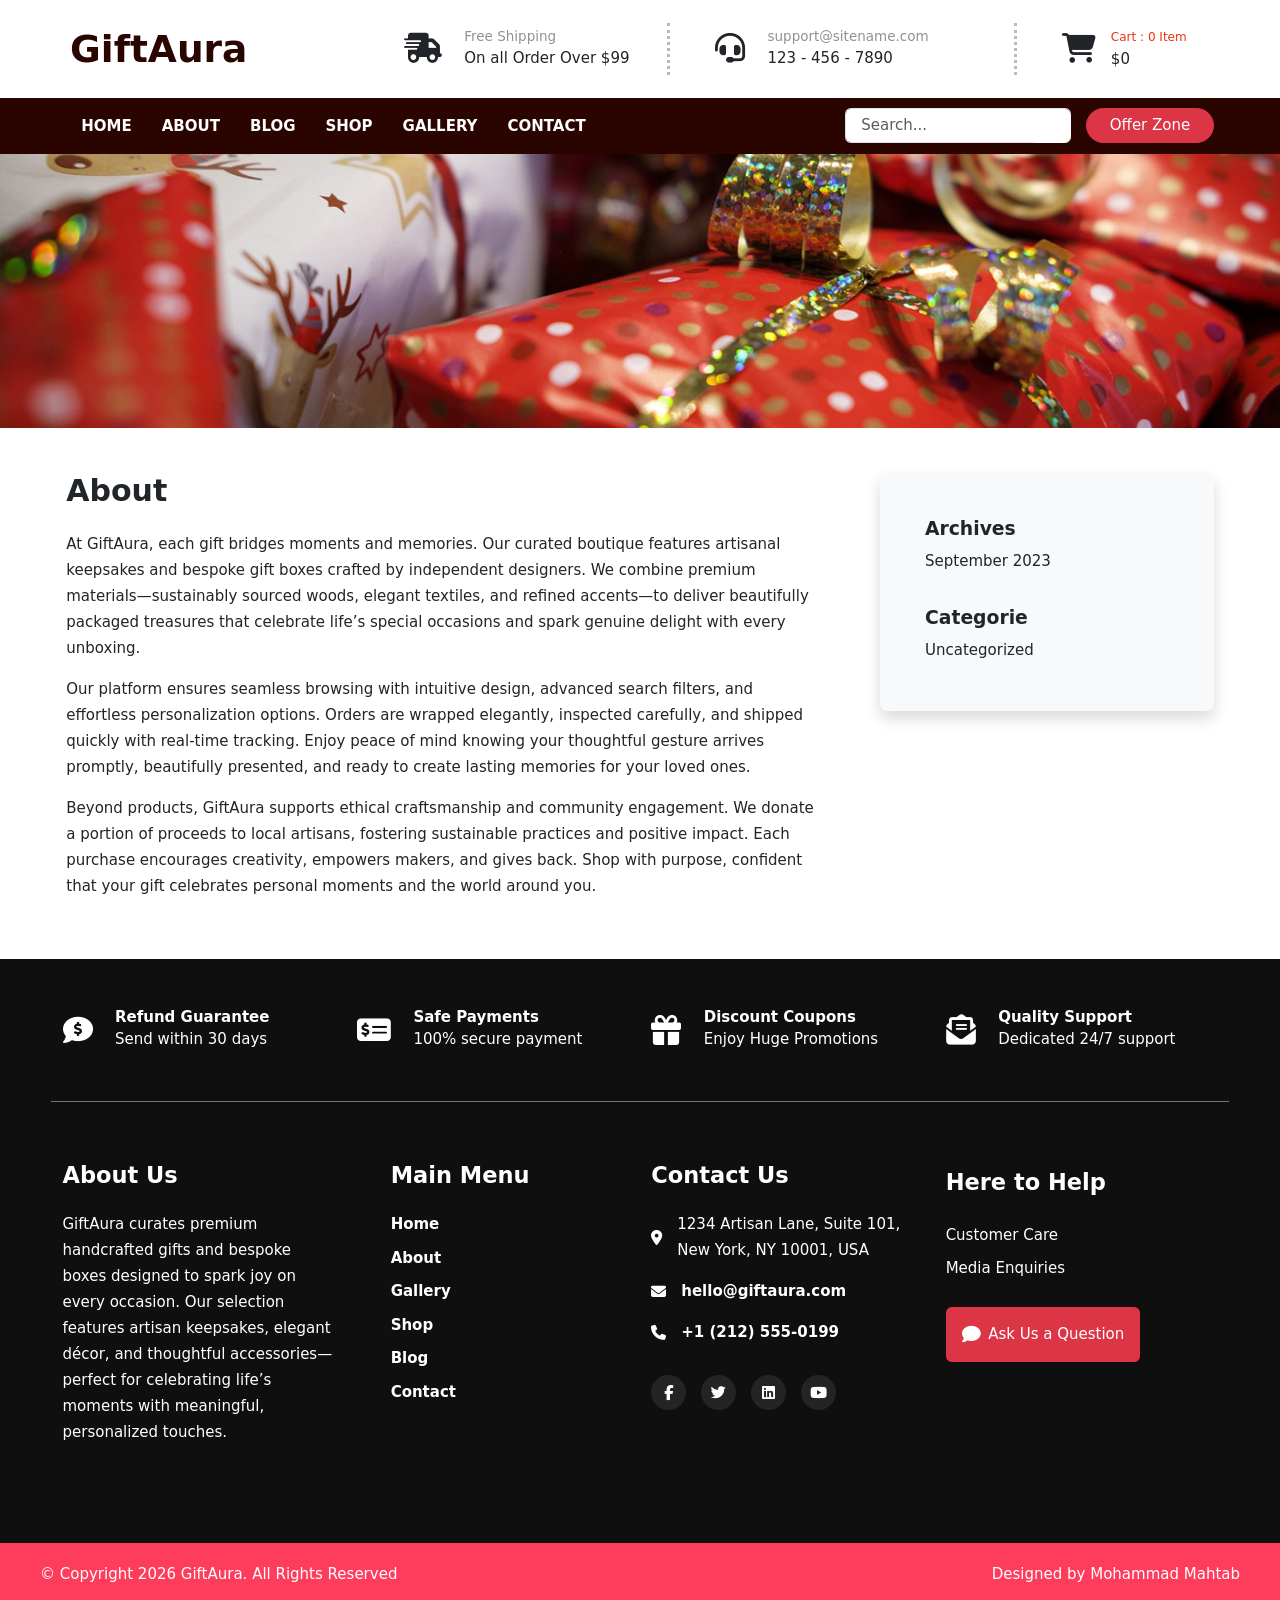
<file: about.html>
<!doctype html>
<html lang="en">
  <head>
    <meta charset="UTF-8" />
    <meta http-equiv="X-UA-Compatible" content="IE=edge" />
    <meta name="viewport" content="width=device-width, initial-scale=1.0" />
    <!-- SEO Tags -->
    <meta name="author" content="Mohammad Mahtab" />
    <meta
      name="description"
      content="Learn about GiftAura’s mission, our commitment to craftsmanship, and how we handpick every gift to create unforgettable moments."
    />
    <meta
      name="keywords"
      content="Mohammad Mahtab, GiftAura about us, artisanal gifts, gift shop mission, handcrafted boutique, curated gifts"
    />

    <!-- Open Graph Tags -->
    <meta property="og:title" content="GiftAura | About Us" />
    <meta
      property="og:description"
      content="Learn about GiftAura’s mission, our commitment to craftsmanship, and how we handpick every gift to create unforgettable moments."
    />
    <meta property="og:type" content="website" />
    <meta property="og:url" content="about.html" />
    <meta property="og:image" content="assets/images/preview.png" />
    <title>About-GiftAura</title>
    <link
      rel="stylesheet"
      href="https://cdnjs.cloudflare.com/ajax/libs/font-awesome/6.5.1/css/all.min.css"
    />
    <link rel="stylesheet" href="./assets/css/app.min.css" />
  </head>

  <body>
    <div class="giftaura-container">
      <div class="container-fluid p-0">
        <!-- Header Start -->
        <header class="giftaura-header p-relative max-width z-index">
          <div class="container">
            <div class="row py-4">
              <div
                class="col-lg-3 col-12 z-index p-relative mb-lg-0 mb-4 ps-lg-3 ps-0 d-flex align-items-center justify-content-lg-start justify-content-center"
              >
                <a href="./" class="fs-1 fw-bolder logo"> GiftAura </a>
              </div>
              <div class="col-lg-9 col-12 p-relative mt-md-0 mt-2">
                <div class="row ps-lg-5">
                  <div
                    class="col-lg-4 col-md-4 col-12 gh-border-right d-flex justify-content-md-start justify-content-center"
                  >
                    <span class="pe-4"
                      ><i class="fa-solid fa-truck-fast gh-col-i fs-2"></i
                    ></span>
                    <div>
                      <span class="gh-col-span">Free Shipping</span>
                      <h6>On all Order Over $99</h6>
                    </div>
                  </div>
                  <div
                    class="col-lg-5 col-md-5 col-12 gh-border-right d-flex ps-lg-5 ps-md-5 mt-lg-0 mt-md-0 mt-3 justify-content-md-start justify-content-center"
                  >
                    <span class="pe-4"
                      ><i class="fa-solid fa-headset gh-col-i fs-2"></i
                    ></span>
                    <div>
                      <span>
                        <a
                          href="mailto:support@sitename.com"
                          class="gh-col-span gh-hr"
                          >support@sitename.com</a
                        >
                      </span>
                      <h6>
                        <a href="tel:1234567890" class="text-dark"
                          >123 - 456 - 7890</a
                        >
                      </h6>
                    </div>
                  </div>
                  <div
                    class="col-lg-3 col-md-3 col-12 ps-lg-5 ps-md-5 d-flex mt-lg-0 mt-md-0 mt-3 justify-content-md-start justify-content-center"
                  >
                    <span class="pe-lg-3 pe-4"
                      ><i class="fa-solid fa-cart-shopping gh-col-i fs-2"></i
                    ></span>
                    <div>
                      <span class="gh-col-span-last">Cart : 0 Item</span>
                      <h6>$0</h6>
                    </div>
                  </div>
                </div>
              </div>
            </div>
          </div>

          <nav class="navbar navbar-expand-lg py-lg-0">
            <div class="container-fluid p-relative navback-color">
              <div class="container">
                <button
                  class="navbar-toggler"
                  type="button"
                  data-bs-toggle="offcanvas"
                  data-bs-target="#giftaura-navbar"
                  aria-controls="giftaura-navbar"
                >
                  <span class="navbar-toggler-icon"></span>
                </button>
                <div
                  class="offcanvas navback-color offcanvas-end"
                  data-bs-backdrop="static"
                  tabindex="-1"
                  aria-labelledby="giftaura-navbar"
                  id="giftaura-navbar"
                >
                  <div class="offcanvas-header">
                    <h5 class="offcanvas-title fw-bolder">GiftAura</h5>
                    <button
                      type="button"
                      class="btn-close"
                      data-bs-dismiss="offcanvas"
                      aria-label="Close"
                    ></button>
                  </div>
                  <div class="offcanvas-body align-items-center">
                    <ul
                      class="navbar-nav align-items-lg-center text-lg-center me-auto"
                    >
                      <li class="nav-item">
                        <a
                          class="nav-link text-white py-3 px-3 fw-bold active"
                          aria-current="page"
                          href="./"
                          >HOME</a
                        >
                      </li>
                      <li class="nav-item">
                        <a
                          class="nav-link text-white py-3 px-3 fw-bold"
                          href="./about.html"
                          >ABOUT</a
                        >
                      </li>
                      <li class="nav-item">
                        <a
                          class="nav-link text-white py-3 px-3 fw-bold"
                          href="./blog.html"
                          >BLOG</a
                        >
                      </li>
                      <li class="nav-item">
                        <a
                          class="nav-link text-white py-3 px-3 fw-bold"
                          href="./shop.html"
                          >SHOP</a
                        >
                      </li>
                      <li class="nav-item">
                        <a
                          class="nav-link text-white py-3 px-3 fw-bold"
                          href="./gallery.html"
                          >GALLERY</a
                        >
                      </li>
                      <li class="nav-item">
                        <a
                          class="nav-link text-white py-3 px-3 fw-bold"
                          href="./contact.html"
                          >CONTACT</a
                        >
                      </li>
                    </ul>
                    <form
                      class="d-flex pt-lg-0 pt-3 flex-sm-row flex-column"
                      role="search"
                      method="post"
                      action="./"
                    >
                      <div class="p-relative me-sm-3">
                        <input
                          class="form-control px-3"
                          type="search"
                          placeholder="Search..."
                          aria-label="Search"
                        />
                        <span
                          class="form-icon fa fa-search d-flex justify-content-center align-items-center"
                        ></span>
                      </div>
                      <button
                        class="btn btn-danger rounded-pill px-lg-4 py-lg-1 mt-sm-0 mt-2"
                        type="submit"
                      >
                        Offer Zone
                      </button>
                    </form>
                  </div>
                </div>
              </div>
            </div>
          </nav>
        </header>
        <!-- Header End -->

        <!-- Main Start -->
        <main class="giftaura-main p-relative max-width">
          <div class="container-fluid px-0">
            <img
              src="./assets/images/innerpage-banner.jpg"
              alt="innerpage-banner"
              class="img-fluid"
            />
          </div>
          <div class="container py-md-0 py-3">
            <div class="row py-5 px-md-0 px-3">
              <div class="col-md-8 pb-md-0 pb-5">
                <h2 class="fs-2 pb-3 fw-bold">About</h2>
                <p>
                  At GiftAura, each gift bridges moments and memories. Our
                  curated boutique features artisanal keepsakes and bespoke gift
                  boxes crafted by independent designers. We combine premium
                  materials—sustainably sourced woods, elegant textiles, and
                  refined accents—to deliver beautifully packaged treasures that
                  celebrate life’s special occasions and spark genuine delight
                  with every unboxing.
                </p>
                <p>
                  Our platform ensures seamless browsing with intuitive design,
                  advanced search filters, and effortless personalization
                  options. Orders are wrapped elegantly, inspected carefully,
                  and shipped quickly with real-time tracking. Enjoy peace of
                  mind knowing your thoughtful gesture arrives promptly,
                  beautifully presented, and ready to create lasting memories
                  for your loved ones.
                </p>
                <p>
                  Beyond products, GiftAura supports ethical craftsmanship and
                  community engagement. We donate a portion of proceeds to local
                  artisans, fostering sustainable practices and positive impact.
                  Each purchase encourages creativity, empowers makers, and
                  gives back. Shop with purpose, confident that your gift
                  celebrates personal moments and the world around you.
                </p>
              </div>
              <div class="col-md-4 ps-md-5">
                <div class="bg-light rounded-3 p-5 shadow">
                  <aside class="pb-4 mb-2">
                    <h2 class="fs-5 fw-bold pb-1">Archives</h2>
                    <h5 class="fs-6 card2-h">September 2023</h5>
                  </aside>
                  <aside>
                    <h2 class="fs-5 fw-bold pb-1">Categorie</h2>
                    <h5 class="fs-6 card2-h">Uncategorized</h5>
                  </aside>
                </div>
              </div>
            </div>
          </div>
        </main>
        <!-- Main End -->

        <!-- Footer Start -->
        <footer class="giftaura-footer">
          <div class="s-container py-lg-4 py-0 px-4">
            <div class="row pt-4 pb-5 border-bottom border-secondary">
              <div class="col-lg-3 mt-lg-0 mt-3">
                <div
                  class="d-flex gap-4 align-items-center justify-content-md-start justify-content-center"
                >
                  <span
                    class="fa-solid fa-comment-dollar fa-2xl fa-beat"
                  ></span>
                  <div class="text-lg-start text-center">
                    <span class="fw-bold">Refund Guarantee</span>
                    <h6>Send within 30 days</h6>
                  </div>
                </div>
              </div>
              <div class="col-lg-3 mt-lg-0 mt-3">
                <div
                  class="d-flex gap-4 align-items-center justify-content-md-start justify-content-center"
                >
                  <span
                    class="fa-solid fa-money-check-dollar fa-2xl fa-beat"
                  ></span>
                  <div class="text-lg-start text-center">
                    <span class="fw-bold">Safe Payments</span>
                    <h6>100% secure payment</h6>
                  </div>
                </div>
              </div>
              <div class="col-lg-3 mt-lg-0 mt-3">
                <div
                  class="d-flex gap-4 align-items-center justify-content-md-start justify-content-center"
                >
                  <span class="fa-solid fa-gift fa-2xl fa-beat"></span>
                  <div class="text-lg-start text-center">
                    <span class="fw-bold">Discount Coupons</span>
                    <h6>Enjoy Huge Promotions</h6>
                  </div>
                </div>
              </div>
              <div class="col-lg-3 mt-lg-0 mt-3">
                <div
                  class="d-flex gap-4 align-items-center justify-content-md-start justify-content-center"
                >
                  <span
                    class="fa-solid fa-envelope-open-text fa-2xl fa-beat"
                  ></span>
                  <div class="text-lg-start text-center">
                    <span class="fw-bold">Quality Support</span>
                    <h6>Dedicated 24/7 support</h6>
                  </div>
                </div>
              </div>
            </div>

            <div class="row py-lg-5 pt-4 pb-3">
              <div class="col-lg-3 py-3 text-md-start text-center">
                <h2 class="fs-4 fw-bold">About Us</h2>
                <p class="mt-4">
                  GiftAura curates premium handcrafted gifts and bespoke boxes
                  designed to spark joy on every occasion. Our selection
                  features artisan keepsakes, elegant décor, and thoughtful
                  accessories—perfect for celebrating life’s moments with
                  meaningful, personalized touches.
                </p>
              </div>

              <div class="col-lg-3 py-3 text-md-start text-center ps-lg-5">
                <h2 class="fs-4 fw-bold">Main Menu</h2>
                <ul class="list-unstyled mt-4">
                  <li class="pb-2">
                    <a href="./" class="main nav-fc">Home</a>
                  </li>
                  <li class="pb-2">
                    <a href="./about.html" class="nav-fc">About</a>
                  </li>
                  <li class="pb-2">
                    <a href="./gallery.html" class="nav-fc">Gallery</a>
                  </li>
                  <li class="pb-2">
                    <a href="./shop.html" class="nav-fc">Shop</a>
                  </li>
                  <li class="pb-2">
                    <a href="./blog.html" class="nav-fc">Blog</a>
                  </li>
                  <li><a href="./contact.html" class="nav-fc">Contact</a></li>
                </ul>
              </div>

              <div class="col-lg-3 py-3 text-md-start text-center">
                <h2 class="fs-4 fw-bold">Contact Us</h2>
                <ul class="list-unstyled mt-4">
                  <li
                    class="d-flex align-items-center gap-3 mb-3 justify-content-md-start justify-content-center"
                  >
                    <span class="fa-solid fa-location-dot fa-beat"></span>
                    <span
                      >1234 Artisan Lane, Suite 101, New York, NY 10001,
                      USA</span
                    >
                  </li>
                  <li
                    class="d-flex align-items-center gap-3 mb-3 justify-content-md-start justify-content-center"
                  >
                    <span class="fa-solid fa-envelope fa-beat-fade"></span>
                    <a href="mailto:hello@giftaura.com" class="nav-fc"
                      >hello@giftaura.com</a
                    >
                  </li>
                  <li
                    class="d-flex align-items-center gap-3 justify-content-md-start justify-content-center"
                  >
                    <span class="fa-solid fa-phone fa-beat"></span>
                    <a href="tel:+12125550199" class="nav-fc"
                      >+1 (212) 555-0199</a
                    >
                  </li>
                </ul>
                <div
                  class="d-flex gap-3 pt-3 justify-content-md-start justify-content-center"
                >
                  <span
                    class="f-social-icon d-flex justify-content-center align-items-center fa-brands fa-facebook-f fa-beat"
                  ></span>
                  <span
                    class="f-social-icon d-flex justify-content-center align-items-center fa-brands fa-twitter fa-beat"
                  ></span>
                  <span
                    class="f-social-icon d-flex justify-content-center align-items-center fa-brands fa-linkedin fa-beat"
                  ></span>
                  <span
                    class="f-social-icon d-flex justify-content-center align-items-center fa-brands fa-youtube fa-beat"
                  ></span>
                </div>
              </div>

              <div class="col-lg-3 py-4 text-md-start text-center">
                <h2 class="fs-4 fw-bold">Here to Help</h2>
                <h6 class="card2-h pt-4">Customer Care</h6>
                <h6 class="card2-h pt-2">Media Enquiries</h6>
                <a href="./contact.html" class="btn btn-danger p-3 mt-4">
                  <span class="fa-solid fa-comment fa-beat fa-lg me-2"></span
                  >Ask Us a Question
                </a>
              </div>
            </div>
          </div>

          <div class="container-fluid gf-foot-last">
            <div class="s-container">
              <div class="row pt-4 pb-3">
                <div class="col-lg-6 text-lg-start text-center">
                  <h6>
                    © Copyright
                    <script>
                      document.write(new Date().getFullYear());
                    </script>
                    GiftAura. All Rights Reserved
                  </h6>
                </div>
                <div class="col-lg-6 text-lg-end text-center">
                  <h6>
                    Designed by
                    <a
                      class="card2-h text-white"
                      href="https://github.com/MohammadMahtab"
                      target="_blank"
                      >Mohammad Mahtab</a
                    >
                  </h6>
                </div>
              </div>
            </div>
          </div>
        </footer>
        <!-- Footer End -->
      </div>
    </div>
    <script src="./assets/js/app.min.js"></script>
  </body>
</html>
</file>
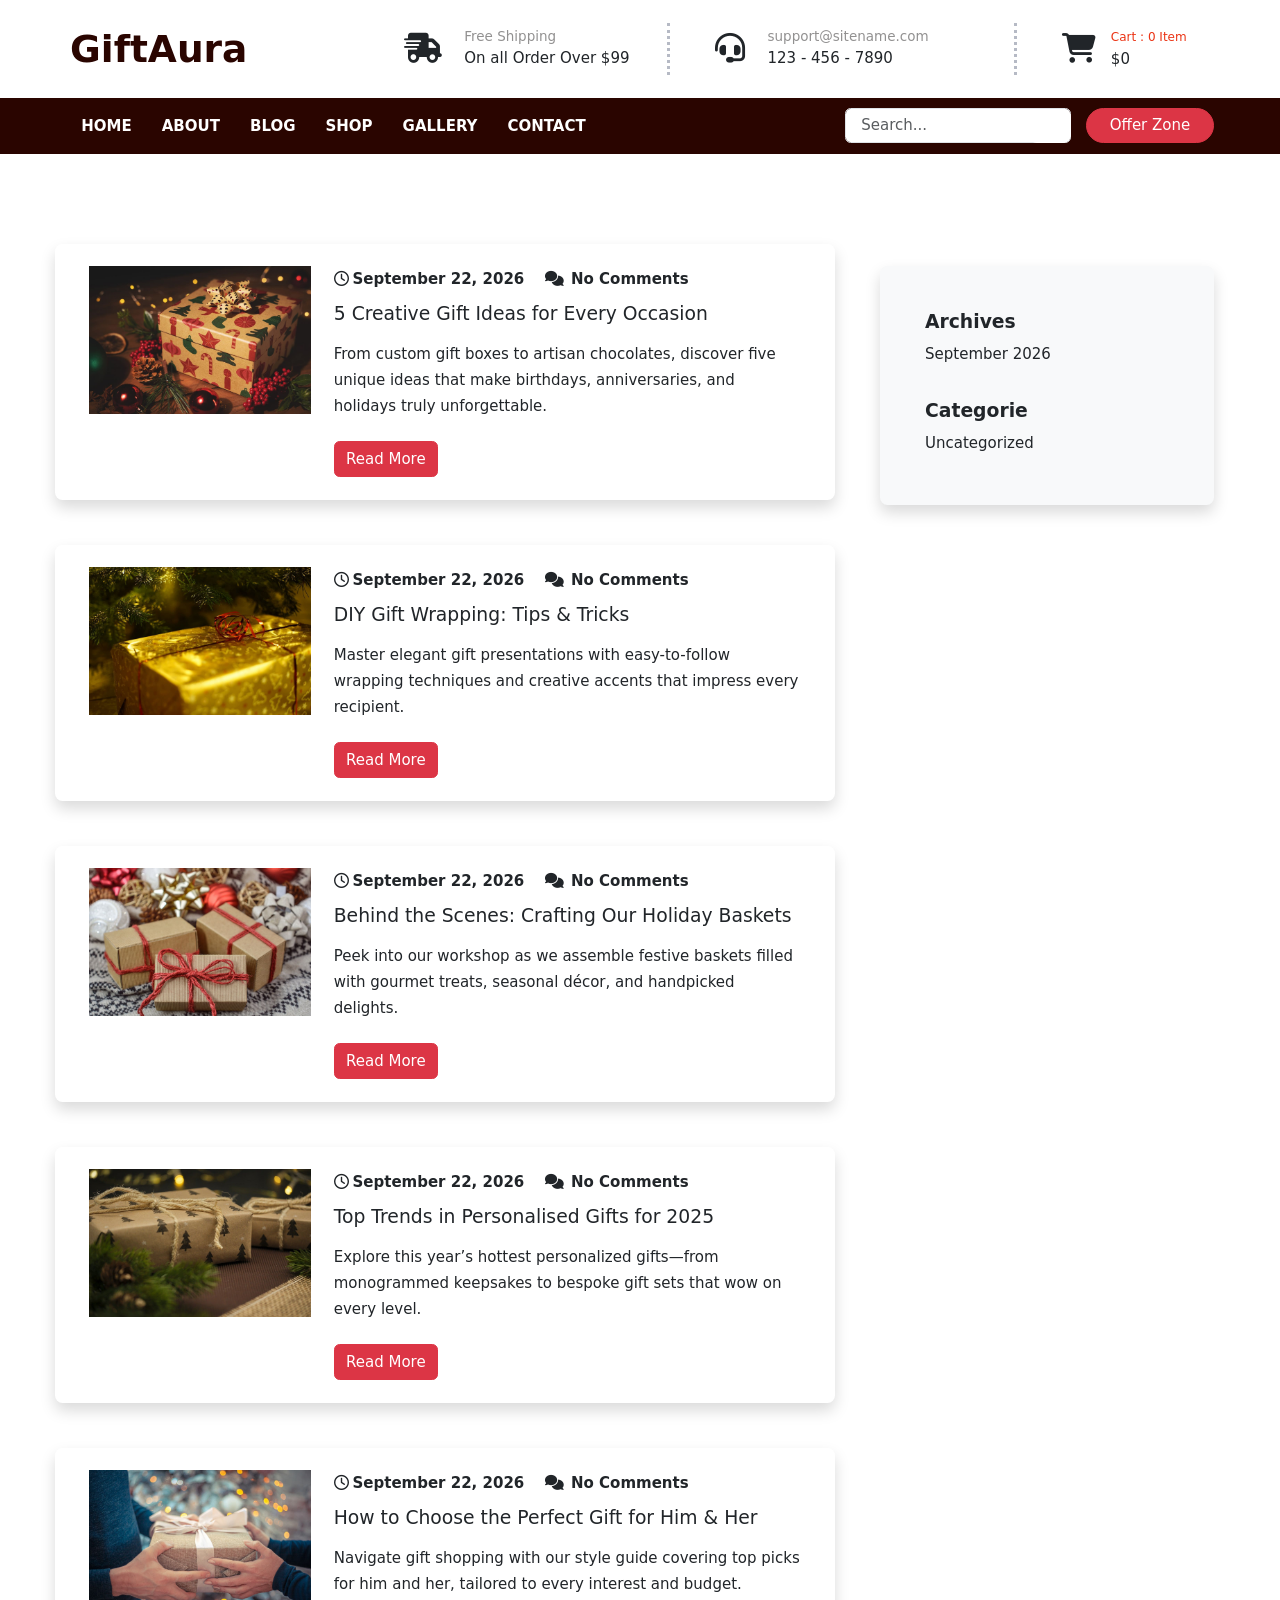
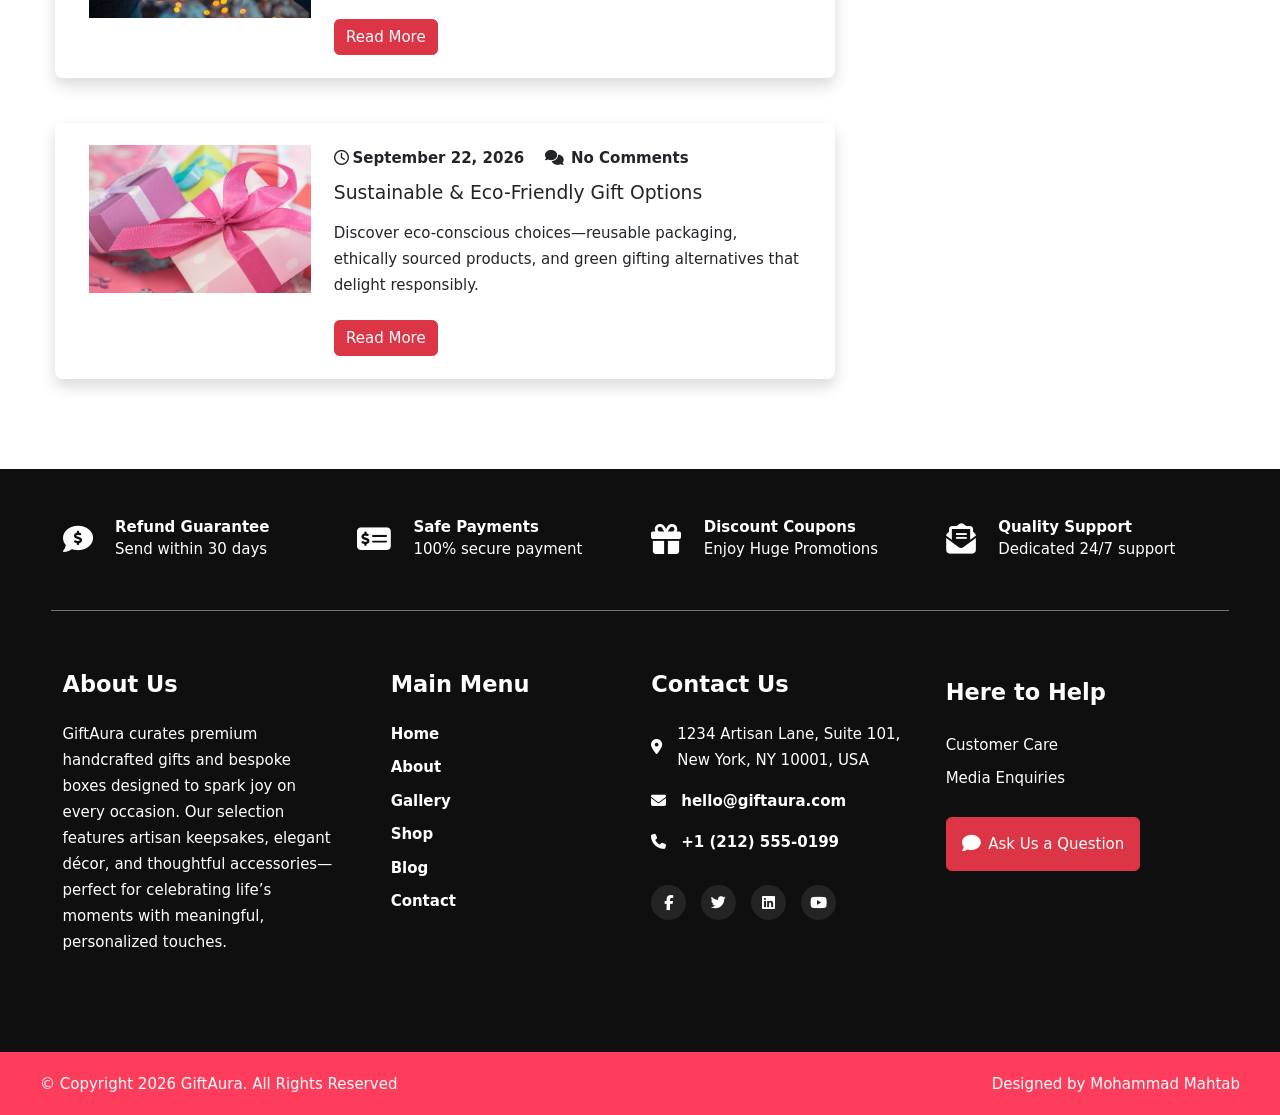
<file: blog.html>
<!doctype html>
<html lang="en">
  <head>
    <meta charset="UTF-8" />
    <meta http-equiv="X-UA-Compatible" content="IE=edge" />
    <meta name="viewport" content="width=device-width, initial-scale=1.0" />
    <!-- SEO Tags -->
    <meta name="author" content="Mohammad Mahtab" />
    <meta
      name="description"
      content="Read the GiftAura blog for expert gift guides, DIY wrapping tips, seasonal inspiration, and behind-the-scenes stories from our artisan partners."
    />
    <meta
      name="keywords"
      content="Mohammad Mahtab, GiftAura blog, gift guides, DIY gift wrapping, seasonal gifts, artisan stories, gift inspiration"
    />

    <!-- Open Graph Tags -->
    <meta property="og:title" content="GiftAura | Blog" />
    <meta
      property="og:description"
      content="Read the GiftAura blog for expert gift guides, DIY wrapping tips, seasonal inspiration, and behind-the-scenes stories from our artisan partners."
    />
    <meta property="og:type" content="website" />
    <meta property="og:url" content="blog.html" />
    <meta property="og:image" content="assets/images/preview.png" />
    <title>Blog-GiftAura</title>
    <link
      rel="stylesheet"
      href="https://cdnjs.cloudflare.com/ajax/libs/font-awesome/6.5.1/css/all.min.css"
    />
    <link rel="stylesheet" href="./assets/css/app.min.css" />
  </head>

  <body>
    <div class="giftaura-container">
      <div class="container-fluid p-0">
        <!-- Header Start -->
        <header class="giftaura-header p-relative max-width z-index">
          <div class="container">
            <div class="row py-4">
              <div
                class="col-lg-3 col-12 z-index p-relative mb-lg-0 mb-4 ps-lg-3 ps-0 d-flex align-items-center justify-content-lg-start justify-content-center"
              >
                <a href="./" class="fs-1 fw-bolder logo"> GiftAura </a>
              </div>
              <div class="col-lg-9 col-12 p-relative mt-md-0 mt-2">
                <div class="row ps-lg-5">
                  <div
                    class="col-lg-4 col-md-4 col-12 gh-border-right d-flex justify-content-md-start justify-content-center"
                  >
                    <span class="pe-4"
                      ><i class="fa-solid fa-truck-fast gh-col-i fs-2"></i
                    ></span>
                    <div>
                      <span class="gh-col-span">Free Shipping</span>
                      <h6>On all Order Over $99</h6>
                    </div>
                  </div>
                  <div
                    class="col-lg-5 col-md-5 col-12 gh-border-right d-flex ps-lg-5 ps-md-5 mt-lg-0 mt-md-0 mt-3 justify-content-md-start justify-content-center"
                  >
                    <span class="pe-4"
                      ><i class="fa-solid fa-headset gh-col-i fs-2"></i
                    ></span>
                    <div>
                      <span>
                        <a
                          href="mailto:support@sitename.com"
                          class="gh-col-span gh-hr"
                          >support@sitename.com</a
                        >
                      </span>
                      <h6>
                        <a href="tel:1234567890" class="text-dark"
                          >123 - 456 - 7890</a
                        >
                      </h6>
                    </div>
                  </div>
                  <div
                    class="col-lg-3 col-md-3 col-12 ps-lg-5 ps-md-5 d-flex mt-lg-0 mt-md-0 mt-3 justify-content-md-start justify-content-center"
                  >
                    <span class="pe-lg-3 pe-4"
                      ><i class="fa-solid fa-cart-shopping gh-col-i fs-2"></i
                    ></span>
                    <div>
                      <span class="gh-col-span-last">Cart : 0 Item</span>
                      <h6>$0</h6>
                    </div>
                  </div>
                </div>
              </div>
            </div>
          </div>

          <nav class="navbar navbar-expand-lg py-lg-0">
            <div class="container-fluid p-relative navback-color">
              <div class="container">
                <button
                  class="navbar-toggler"
                  type="button"
                  data-bs-toggle="offcanvas"
                  data-bs-target="#giftaura-navbar"
                  aria-controls="giftaura-navbar"
                >
                  <span class="navbar-toggler-icon"></span>
                </button>
                <div
                  class="offcanvas navback-color offcanvas-end"
                  data-bs-backdrop="static"
                  tabindex="-1"
                  aria-labelledby="giftaura-navbar"
                  id="giftaura-navbar"
                >
                  <div class="offcanvas-header">
                    <h5 class="offcanvas-title fw-bolder">GiftAura</h5>
                    <button
                      type="button"
                      class="btn-close"
                      data-bs-dismiss="offcanvas"
                      aria-label="Close"
                    ></button>
                  </div>
                  <div class="offcanvas-body align-items-center">
                    <ul
                      class="navbar-nav align-items-lg-center text-lg-center me-auto"
                    >
                      <li class="nav-item">
                        <a
                          class="nav-link text-white py-3 px-3 fw-bold active"
                          aria-current="page"
                          href="./"
                          >HOME</a
                        >
                      </li>
                      <li class="nav-item">
                        <a
                          class="nav-link text-white py-3 px-3 fw-bold"
                          href="./about.html"
                          >ABOUT</a
                        >
                      </li>
                      <li class="nav-item">
                        <a
                          class="nav-link text-white py-3 px-3 fw-bold"
                          href="./blog.html"
                          >BLOG</a
                        >
                      </li>
                      <li class="nav-item">
                        <a
                          class="nav-link text-white py-3 px-3 fw-bold"
                          href="./shop.html"
                          >SHOP</a
                        >
                      </li>
                      <li class="nav-item">
                        <a
                          class="nav-link text-white py-3 px-3 fw-bold"
                          href="./gallery.html"
                          >GALLERY</a
                        >
                      </li>
                      <li class="nav-item">
                        <a
                          class="nav-link text-white py-3 px-3 fw-bold"
                          href="./contact.html"
                          >CONTACT</a
                        >
                      </li>
                    </ul>
                    <form
                      class="d-flex pt-lg-0 pt-3 flex-sm-row flex-column"
                      role="search"
                      method="post"
                      action="./"
                    >
                      <div class="p-relative me-sm-3">
                        <input
                          class="form-control px-3"
                          type="search"
                          placeholder="Search..."
                          aria-label="Search"
                        />
                        <span
                          class="form-icon fa fa-search d-flex justify-content-center align-items-center"
                        ></span>
                      </div>
                      <button
                        class="btn btn-danger rounded-pill px-lg-4 py-lg-1 mt-sm-0 mt-2"
                        type="submit"
                      >
                        Offer Zone
                      </button>
                    </form>
                  </div>
                </div>
              </div>
            </div>
          </nav>
        </header>
        <!-- Header End -->

        <!-- Main Start -->
        <main class="giftaura-main p-relative max-width">
          <div class="container pt-md-0 py-3 pb-md-5">
            <div class="row py-5 px-lg-0 px-4">
              <div class="col-md-8 pb-md-0 pb-5 mt-md-4">
                <div class="row shadow p-4 rounded-3 mt-md-4">
                  <div class="col-lg-4">
                    <img
                      src="./assets/images/gallery-img1.jpg"
                      alt="gallery-img1"
                      class="img-fluid"
                    />
                  </div>
                  <div class="col-lg-8 pt-md-0 pt-3">
                    <span class="fw-bold me-3"
                      ><i class="fa-regular fa-clock pe-1"></i>September 22,
                      <script>
                        document.write(new Date().getFullYear());
                      </script>
                    </span>
                    <span class="fw-bold card2-h"
                      ><i class="fa-solid fa-comments fa-beat pe-2"></i>No
                      Comments</span
                    >
                    <h2 class="fs-5 py-2 mt-1 card2-h">
                      5 Creative Gift Ideas for Every Occasion
                    </h2>
                    <p class="fs-6">
                      From custom gift boxes to artisan chocolates, discover
                      five unique ideas that make birthdays, anniversaries, and
                      holidays truly unforgettable.
                    </p>
                    <a href="./" class="btn btn-danger mt-2">Read More</a>
                  </div>
                </div>

                <div class="row shadow p-4 rounded-3 mt-5">
                  <div class="col-lg-4">
                    <img
                      src="./assets/images/gallery-img2.jpg"
                      alt="gallery-img2"
                      class="img-fluid"
                    />
                  </div>
                  <div class="col-lg-8 pt-md-0 pt-3">
                    <span class="fw-bold me-3"
                      ><i class="fa-regular fa-clock pe-1"></i>September 22,
                      <script>
                        document.write(new Date().getFullYear());
                      </script>
                    </span>
                    <span class="fw-bold card2-h"
                      ><i class="fa-solid fa-comments fa-beat pe-2"></i>No
                      Comments</span
                    >
                    <h2 class="fs-5 py-2 mt-1 card2-h">
                      DIY Gift Wrapping: Tips & Tricks
                    </h2>
                    <p class="fs-6">
                      Master elegant gift presentations with easy-to-follow
                      wrapping techniques and creative accents that impress
                      every recipient.
                    </p>
                    <a href="./" class="btn btn-danger mt-2">Read More</a>
                  </div>
                </div>

                <div class="row shadow p-4 rounded-3 mt-5">
                  <div class="col-lg-4">
                    <img
                      src="./assets/images/gallery-img3.jpg"
                      alt="gallery-img3"
                      class="img-fluid"
                    />
                  </div>
                  <div class="col-lg-8 pt-md-0 pt-3">
                    <span class="fw-bold me-3"
                      ><i class="fa-regular fa-clock pe-1"></i>September 22,
                      <script>
                        document.write(new Date().getFullYear());
                      </script>
                    </span>
                    <span class="fw-bold card2-h"
                      ><i class="fa-solid fa-comments fa-beat pe-2"></i>No
                      Comments</span
                    >
                    <h2 class="fs-5 py-2 mt-1 card2-h">
                      Behind the Scenes: Crafting Our Holiday Baskets
                    </h2>
                    <p class="fs-6">
                      Peek into our workshop as we assemble festive baskets
                      filled with gourmet treats, seasonal décor, and handpicked
                      delights.
                    </p>
                    <a href="./" class="btn btn-danger mt-2">Read More</a>
                  </div>
                </div>

                <div class="row shadow p-4 rounded-3 mt-5">
                  <div class="col-lg-4">
                    <img
                      src="./assets/images/gallery-img4.jpg"
                      alt="gallery-img4"
                      class="img-fluid"
                    />
                  </div>
                  <div class="col-lg-8 pt-md-0 pt-3">
                    <span class="fw-bold me-3"
                      ><i class="fa-regular fa-clock pe-1"></i>September 22,
                      <script>
                        document.write(new Date().getFullYear());
                      </script>
                    </span>
                    <span class="fw-bold card2-h"
                      ><i class="fa-solid fa-comments fa-beat pe-2"></i>No
                      Comments</span
                    >
                    <h2 class="fs-5 py-2 mt-1 card2-h">
                      Top Trends in Personalised Gifts for 2025
                    </h2>
                    <p class="fs-6">
                      Explore this year’s hottest personalized gifts—from
                      monogrammed keepsakes to bespoke gift sets that wow on
                      every level.
                    </p>
                    <a href="./" class="btn btn-danger mt-2">Read More</a>
                  </div>
                </div>

                <div class="row shadow p-4 rounded-3 mt-5">
                  <div class="col-lg-4">
                    <img
                      src="./assets/images/gallery-img5.jpg"
                      alt="gallery-img5"
                      class="img-fluid"
                    />
                  </div>
                  <div class="col-lg-8 pt-md-0 pt-3">
                    <span class="fw-bold me-3"
                      ><i class="fa-regular fa-clock pe-1"></i>September 22,
                      <script>
                        document.write(new Date().getFullYear());
                      </script>
                    </span>
                    <span class="fw-bold card2-h"
                      ><i class="fa-solid fa-comments fa-beat pe-2"></i>No
                      Comments</span
                    >
                    <h2 class="fs-5 py-2 mt-1 card2-h">
                      How to Choose the Perfect Gift for Him & Her
                    </h2>
                    <p class="fs-6">
                      Navigate gift shopping with our style guide covering top
                      picks for him and her, tailored to every interest and
                      budget.
                    </p>
                    <a href="./" class="btn btn-danger mt-2">Read More</a>
                  </div>
                </div>

                <div class="row shadow p-4 rounded-3 mt-5">
                  <div class="col-lg-4">
                    <img
                      src="./assets/images/gallery-img6.jpg"
                      alt="gallery-img6"
                      class="img-fluid"
                    />
                  </div>
                  <div class="col-lg-8 pt-md-0 pt-3">
                    <span class="fw-bold me-3"
                      ><i class="fa-regular fa-clock pe-1"></i>September 22,
                      <script>
                        document.write(new Date().getFullYear());
                      </script>
                    </span>
                    <span class="fw-bold card2-h"
                      ><i class="fa-solid fa-comments fa-beat pe-2"></i>No
                      Comments</span
                    >
                    <h2 class="fs-5 py-2 mt-1 card2-h">
                      Sustainable & Eco-Friendly Gift Options
                    </h2>
                    <p class="fs-6">
                      Discover eco-conscious choices—reusable packaging,
                      ethically sourced products, and green gifting alternatives
                      that delight responsibly.
                    </p>
                    <a href="./" class="btn btn-danger mt-2">Read More</a>
                  </div>
                </div>
              </div>
              <div class="col-md-4 ps-md-5 mt-md-4 pt-md-5 mt-4">
                <div class="bg-light rounded-3 p-5 shadow">
                  <aside class="pb-4 mb-2">
                    <h2 class="fs-5 fw-bold pb-1">Archives</h2>
                    <h5 class="fs-6 card2-h">
                      September
                      <script>
                        document.write(new Date().getFullYear());
                      </script>
                    </h5>
                  </aside>
                  <aside>
                    <h2 class="fs-5 fw-bold pb-1">Categorie</h2>
                    <h5 class="fs-6 card2-h">Uncategorized</h5>
                  </aside>
                </div>
              </div>
            </div>
          </div>
        </main>
        <!-- Main End -->

        <!-- Footer Start -->
        <footer class="giftaura-footer">
          <div class="s-container py-lg-4 py-0 px-4">
            <div class="row pt-4 pb-5 border-bottom border-secondary">
              <div class="col-lg-3 mt-lg-0 mt-3">
                <div
                  class="d-flex gap-4 align-items-center justify-content-md-start justify-content-center"
                >
                  <span
                    class="fa-solid fa-comment-dollar fa-2xl fa-beat"
                  ></span>
                  <div class="text-lg-start text-center">
                    <span class="fw-bold">Refund Guarantee</span>
                    <h6>Send within 30 days</h6>
                  </div>
                </div>
              </div>
              <div class="col-lg-3 mt-lg-0 mt-3">
                <div
                  class="d-flex gap-4 align-items-center justify-content-md-start justify-content-center"
                >
                  <span
                    class="fa-solid fa-money-check-dollar fa-2xl fa-beat"
                  ></span>
                  <div class="text-lg-start text-center">
                    <span class="fw-bold">Safe Payments</span>
                    <h6>100% secure payment</h6>
                  </div>
                </div>
              </div>
              <div class="col-lg-3 mt-lg-0 mt-3">
                <div
                  class="d-flex gap-4 align-items-center justify-content-md-start justify-content-center"
                >
                  <span class="fa-solid fa-gift fa-2xl fa-beat"></span>
                  <div class="text-lg-start text-center">
                    <span class="fw-bold">Discount Coupons</span>
                    <h6>Enjoy Huge Promotions</h6>
                  </div>
                </div>
              </div>
              <div class="col-lg-3 mt-lg-0 mt-3">
                <div
                  class="d-flex gap-4 align-items-center justify-content-md-start justify-content-center"
                >
                  <span
                    class="fa-solid fa-envelope-open-text fa-2xl fa-beat"
                  ></span>
                  <div class="text-lg-start text-center">
                    <span class="fw-bold">Quality Support</span>
                    <h6>Dedicated 24/7 support</h6>
                  </div>
                </div>
              </div>
            </div>

            <div class="row py-lg-5 pt-4 pb-3">
              <div class="col-lg-3 py-3 text-md-start text-center">
                <h2 class="fs-4 fw-bold">About Us</h2>
                <p class="mt-4">
                  GiftAura curates premium handcrafted gifts and bespoke boxes
                  designed to spark joy on every occasion. Our selection
                  features artisan keepsakes, elegant décor, and thoughtful
                  accessories—perfect for celebrating life’s moments with
                  meaningful, personalized touches.
                </p>
              </div>

              <div class="col-lg-3 py-3 text-md-start text-center ps-lg-5">
                <h2 class="fs-4 fw-bold">Main Menu</h2>
                <ul class="list-unstyled mt-4">
                  <li class="pb-2">
                    <a href="./" class="main nav-fc">Home</a>
                  </li>
                  <li class="pb-2">
                    <a href="./about.html" class="nav-fc">About</a>
                  </li>
                  <li class="pb-2">
                    <a href="./gallery.html" class="nav-fc">Gallery</a>
                  </li>
                  <li class="pb-2">
                    <a href="./shop.html" class="nav-fc">Shop</a>
                  </li>
                  <li class="pb-2">
                    <a href="./blog.html" class="nav-fc">Blog</a>
                  </li>
                  <li><a href="./contact.html" class="nav-fc">Contact</a></li>
                </ul>
              </div>

              <div class="col-lg-3 py-3 text-md-start text-center">
                <h2 class="fs-4 fw-bold">Contact Us</h2>
                <ul class="list-unstyled mt-4">
                  <li
                    class="d-flex align-items-center gap-3 mb-3 justify-content-md-start justify-content-center"
                  >
                    <span class="fa-solid fa-location-dot fa-beat"></span>
                    <span
                      >1234 Artisan Lane, Suite 101, New York, NY 10001,
                      USA</span
                    >
                  </li>
                  <li
                    class="d-flex align-items-center gap-3 mb-3 justify-content-md-start justify-content-center"
                  >
                    <span class="fa-solid fa-envelope fa-beat-fade"></span>
                    <a href="mailto:hello@giftaura.com" class="nav-fc"
                      >hello@giftaura.com</a
                    >
                  </li>
                  <li
                    class="d-flex align-items-center gap-3 justify-content-md-start justify-content-center"
                  >
                    <span class="fa-solid fa-phone fa-beat"></span>
                    <a href="tel:+12125550199" class="nav-fc"
                      >+1 (212) 555-0199</a
                    >
                  </li>
                </ul>
                <div
                  class="d-flex gap-3 pt-3 justify-content-md-start justify-content-center"
                >
                  <span
                    class="f-social-icon d-flex justify-content-center align-items-center fa-brands fa-facebook-f fa-beat"
                  ></span>
                  <span
                    class="f-social-icon d-flex justify-content-center align-items-center fa-brands fa-twitter fa-beat"
                  ></span>
                  <span
                    class="f-social-icon d-flex justify-content-center align-items-center fa-brands fa-linkedin fa-beat"
                  ></span>
                  <span
                    class="f-social-icon d-flex justify-content-center align-items-center fa-brands fa-youtube fa-beat"
                  ></span>
                </div>
              </div>

              <div class="col-lg-3 py-4 text-md-start text-center">
                <h2 class="fs-4 fw-bold">Here to Help</h2>
                <h6 class="card2-h pt-4">Customer Care</h6>
                <h6 class="card2-h pt-2">Media Enquiries</h6>
                <a href="./contact.html" class="btn btn-danger p-3 mt-4">
                  <span class="fa-solid fa-comment fa-beat fa-lg me-2"></span
                  >Ask Us a Question
                </a>
              </div>
            </div>
          </div>

          <div class="container-fluid gf-foot-last">
            <div class="s-container">
              <div class="row pt-4 pb-3">
                <div class="col-lg-6 text-lg-start text-center">
                  <h6>
                    © Copyright
                    <script>
                      document.write(new Date().getFullYear());
                    </script>
                    GiftAura. All Rights Reserved
                  </h6>
                </div>
                <div class="col-lg-6 text-lg-end text-center">
                  <h6>
                    Designed by
                    <a
                      class="card2-h text-white"
                      href="https://github.com/MohammadMahtab"
                      target="_blank"
                      >Mohammad Mahtab</a
                    >
                  </h6>
                </div>
              </div>
            </div>
          </div>
        </footer>
        <!-- Footer End -->
      </div>
    </div>
    <script src="./assets/js/app.min.js"></script>
  </body>
</html>
</file>
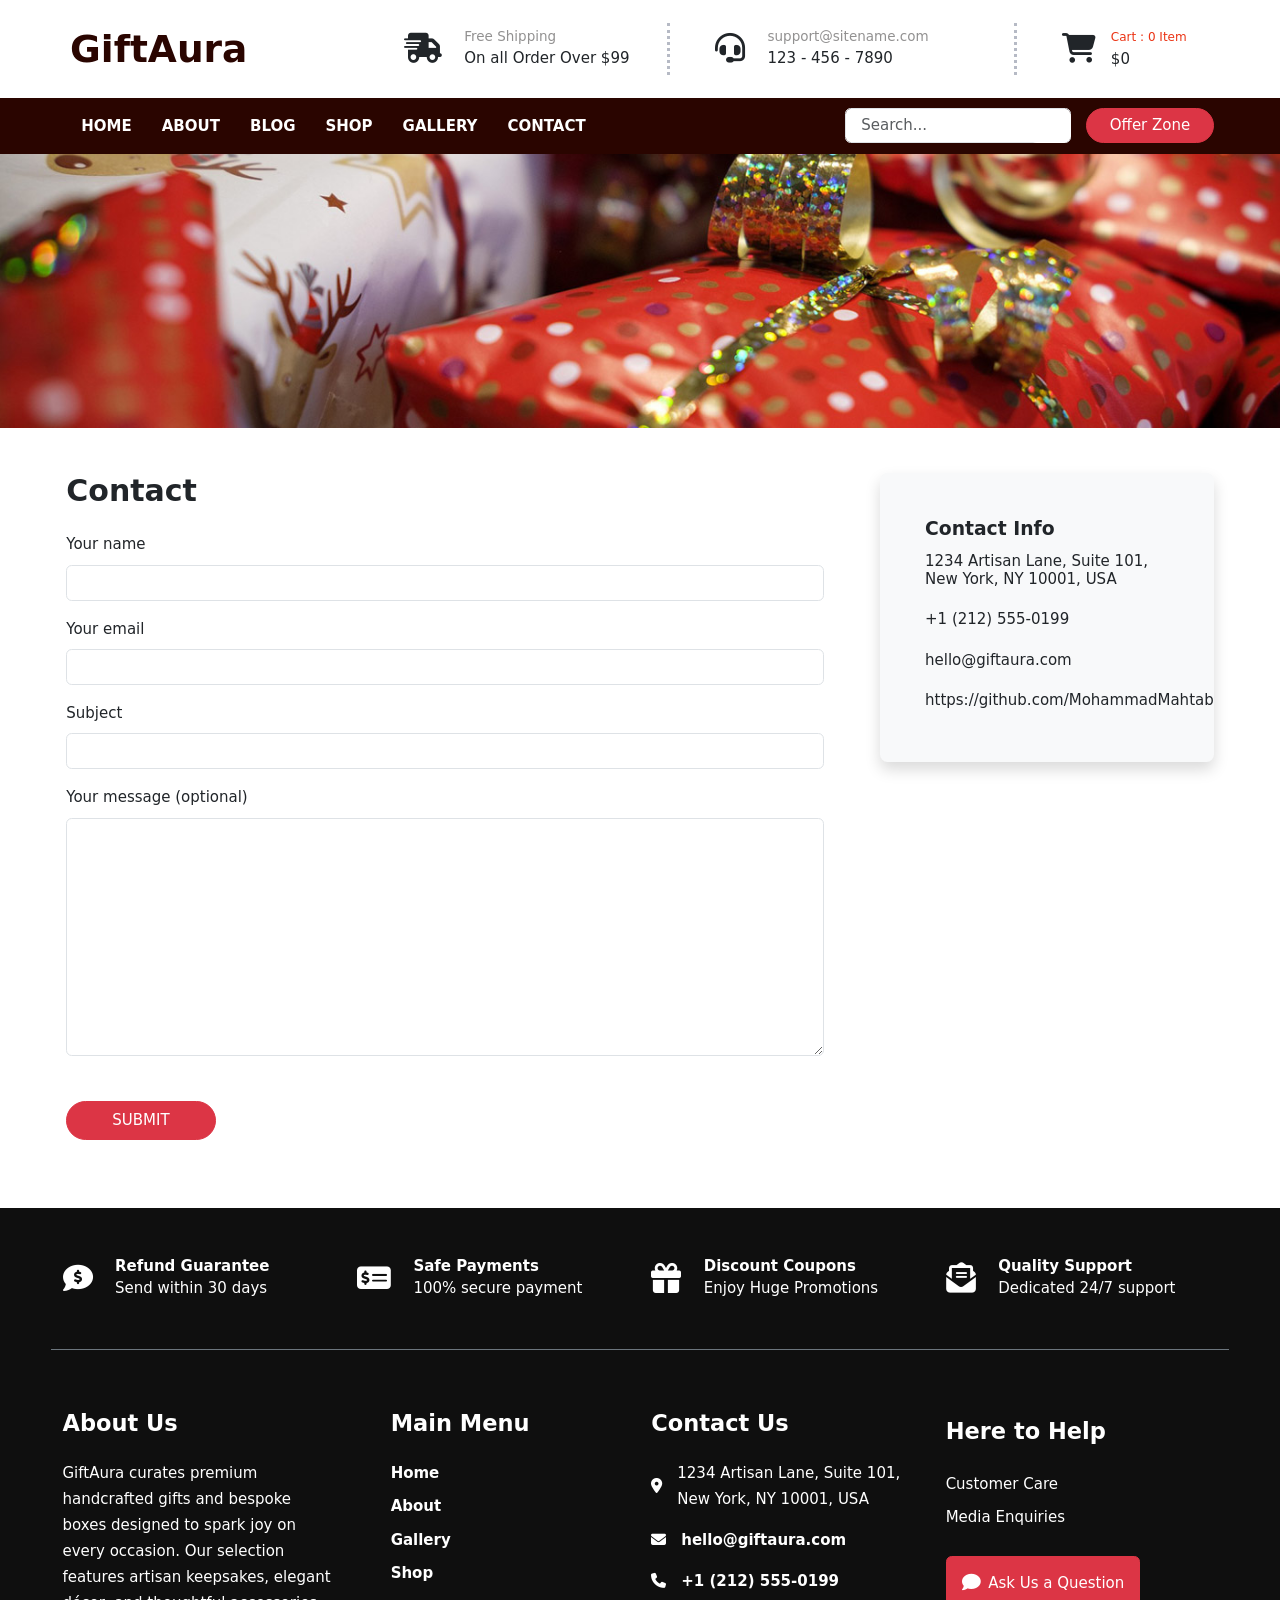
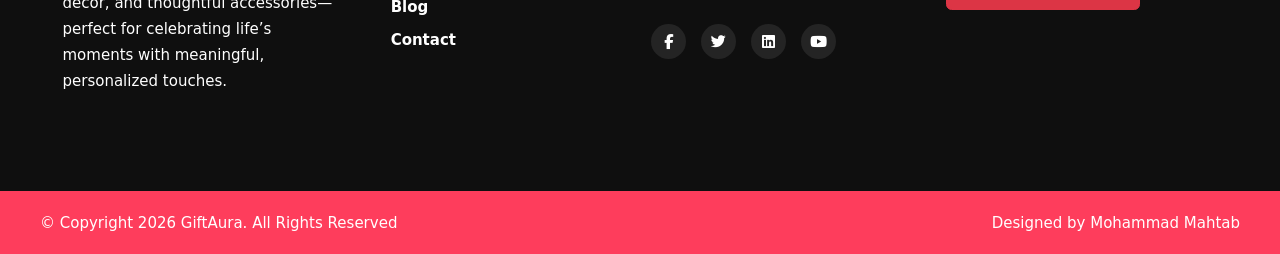
<file: contact.html>
<!doctype html>
<html lang="en">
  <head>
    <meta charset="UTF-8" />
    <meta http-equiv="X-UA-Compatible" content="IE=edge" />
    <meta name="viewport" content="width=device-width, initial-scale=1.0" />
    <!-- SEO Tags -->
    <meta name="author" content="Mohammad Mahtab" />
    <meta
      name="description"
      content="Get in touch with GiftAura’s customer care for order inquiries, custom gift requests, or any support you need. We’re here to help!"
    />
    <meta
      name="keywords"
      content="Mohammad Mahtab, GiftAura contact, gift shop support, customer service, gift inquiries, get in touch"
    />

    <!-- Open Graph Tags -->
    <meta property="og:title" content="GiftAura | Contact Us" />
    <meta
      property="og:description"
      content="Get in touch with GiftAura’s customer care for order inquiries, custom gift requests, or any support you need. We’re here to help!"
    />
    <meta property="og:type" content="website" />
    <meta property="og:url" content="contact.html" />
    <meta property="og:image" content="assets/images/preview.png" />
    <title>Contact-GiftAura</title>
    <link
      rel="stylesheet"
      href="https://cdnjs.cloudflare.com/ajax/libs/font-awesome/6.5.1/css/all.min.css"
    />
    <link rel="stylesheet" href="./assets/css/app.min.css" />
  </head>

  <body>
    <div class="giftaura-container">
      <div class="container-fluid p-0">
        <!-- Header Start -->
        <header class="giftaura-header p-relative max-width z-index">
          <div class="container">
            <div class="row py-4">
              <div
                class="col-lg-3 col-12 z-index p-relative mb-lg-0 mb-4 ps-lg-3 ps-0 d-flex align-items-center justify-content-lg-start justify-content-center"
              >
                <a href="./" class="fs-1 fw-bolder logo"> GiftAura </a>
              </div>
              <div class="col-lg-9 col-12 p-relative mt-md-0 mt-2">
                <div class="row ps-lg-5">
                  <div
                    class="col-lg-4 col-md-4 col-12 gh-border-right d-flex justify-content-md-start justify-content-center"
                  >
                    <span class="pe-4"
                      ><i class="fa-solid fa-truck-fast gh-col-i fs-2"></i
                    ></span>
                    <div>
                      <span class="gh-col-span">Free Shipping</span>
                      <h6>On all Order Over $99</h6>
                    </div>
                  </div>
                  <div
                    class="col-lg-5 col-md-5 col-12 gh-border-right d-flex ps-lg-5 ps-md-5 mt-lg-0 mt-md-0 mt-3 justify-content-md-start justify-content-center"
                  >
                    <span class="pe-4"
                      ><i class="fa-solid fa-headset gh-col-i fs-2"></i
                    ></span>
                    <div>
                      <span>
                        <a
                          href="mailto:support@sitename.com"
                          class="gh-col-span gh-hr"
                          >support@sitename.com</a
                        >
                      </span>
                      <h6>
                        <a href="tel:1234567890" class="text-dark"
                          >123 - 456 - 7890</a
                        >
                      </h6>
                    </div>
                  </div>
                  <div
                    class="col-lg-3 col-md-3 col-12 ps-lg-5 ps-md-5 d-flex mt-lg-0 mt-md-0 mt-3 justify-content-md-start justify-content-center"
                  >
                    <span class="pe-lg-3 pe-4"
                      ><i class="fa-solid fa-cart-shopping gh-col-i fs-2"></i
                    ></span>
                    <div>
                      <span class="gh-col-span-last">Cart : 0 Item</span>
                      <h6>$0</h6>
                    </div>
                  </div>
                </div>
              </div>
            </div>
          </div>

          <nav class="navbar navbar-expand-lg py-lg-0">
            <div class="container-fluid p-relative navback-color">
              <div class="container">
                <button
                  class="navbar-toggler"
                  type="button"
                  data-bs-toggle="offcanvas"
                  data-bs-target="#giftaura-navbar"
                  aria-controls="giftaura-navbar"
                >
                  <span class="navbar-toggler-icon"></span>
                </button>
                <div
                  class="offcanvas navback-color offcanvas-end"
                  data-bs-backdrop="static"
                  tabindex="-1"
                  aria-labelledby="giftaura-navbar"
                  id="giftaura-navbar"
                >
                  <div class="offcanvas-header">
                    <h5 class="offcanvas-title fw-bolder">GiftAura</h5>
                    <button
                      type="button"
                      class="btn-close"
                      data-bs-dismiss="offcanvas"
                      aria-label="Close"
                    ></button>
                  </div>
                  <div class="offcanvas-body align-items-center">
                    <ul
                      class="navbar-nav align-items-lg-center text-lg-center me-auto"
                    >
                      <li class="nav-item">
                        <a
                          class="nav-link text-white py-3 px-3 fw-bold active"
                          aria-current="page"
                          href="./"
                          >HOME</a
                        >
                      </li>
                      <li class="nav-item">
                        <a
                          class="nav-link text-white py-3 px-3 fw-bold"
                          href="./about.html"
                          >ABOUT</a
                        >
                      </li>
                      <li class="nav-item">
                        <a
                          class="nav-link text-white py-3 px-3 fw-bold"
                          href="./blog.html"
                          >BLOG</a
                        >
                      </li>
                      <li class="nav-item">
                        <a
                          class="nav-link text-white py-3 px-3 fw-bold"
                          href="./shop.html"
                          >SHOP</a
                        >
                      </li>
                      <li class="nav-item">
                        <a
                          class="nav-link text-white py-3 px-3 fw-bold"
                          href="./gallery.html"
                          >GALLERY</a
                        >
                      </li>
                      <li class="nav-item">
                        <a
                          class="nav-link text-white py-3 px-3 fw-bold"
                          href="./contact.html"
                          >CONTACT</a
                        >
                      </li>
                    </ul>
                    <form
                      class="d-flex pt-lg-0 pt-3 flex-sm-row flex-column"
                      role="search"
                      method="post"
                      action="./"
                    >
                      <div class="p-relative me-sm-3">
                        <input
                          class="form-control px-3"
                          type="search"
                          placeholder="Search..."
                          aria-label="Search"
                        />
                        <span
                          class="form-icon fa fa-search d-flex justify-content-center align-items-center"
                        ></span>
                      </div>
                      <button
                        class="btn btn-danger rounded-pill px-lg-4 py-lg-1 mt-sm-0 mt-2"
                        type="submit"
                      >
                        Offer Zone
                      </button>
                    </form>
                  </div>
                </div>
              </div>
            </div>
          </nav>
        </header>
        <!-- Header End -->

        <!-- Main Start -->
        <main class="giftaura-main p-relative max-width">
          <div class="container-fluid px-0">
            <img
              src="./assets/images/innerpage-banner.jpg"
              alt="innerpage-banner"
              class="img-fluid"
            />
          </div>
          <div class="container pt-md-0 pb-md-4 py-3">
            <div class="row py-5 px-md-0 px-4">
              <div class="col-md-8 pb-md-0 pb-5">
                <h2 class="fs-2 pb-3 fw-bold">Contact</h2>
                <form action="./" method="post">
                  <label for="name" class="form-label">Your name</label>
                  <input type="text" class="form-control" id="name" />
                  <label for="Email" class="form-label mt-3">Your email</label>
                  <input type="email" class="form-control" id="Email" />
                  <label for="subject" class="form-label mt-3">Subject</label>
                  <input type="text" class="form-control" id="subject" />
                  <label for="Y-message" class="form-label mt-3"
                    >Your message (optional)</label
                  >
                  <textarea
                    name="message"
                    id="Y-message"
                    class="form-control"
                    rows="10"
                  ></textarea>
                  <input
                    type="submit"
                    value="SUBMIT"
                    class="mt-5 btn btn-danger rounded-pill px-5 py-2"
                  />
                </form>
              </div>
              <div class="col-md-4 ps-md-5">
                <div class="bg-light rounded-3 p-5 shadow">
                  <aside class="mb-2">
                    <h2 class="fs-5 fw-bold pb-1">Contact Info</h2>
                    <h5 class="fs-6 card2-h pb-3">
                      1234 Artisan Lane, Suite 101, New York, NY 10001, USA
                    </h5>
                    <h5 class="fs-6 card2-h pb-3">+1 (212) 555-0199</h5>
                    <h5 class="fs-6 card2-h pb-3">hello@giftaura.com</h5>
                    <h5 class="fs-6 card2-h">
                      https://github.com/MohammadMahtab
                    </h5>
                  </aside>
                </div>
              </div>
            </div>
          </div>
        </main>
        <!-- Main End -->

        <!-- Footer Start -->
        <footer class="giftaura-footer">
          <div class="s-container py-lg-4 py-0 px-4">
            <div class="row pt-4 pb-5 border-bottom border-secondary">
              <div class="col-lg-3 mt-lg-0 mt-3">
                <div
                  class="d-flex gap-4 align-items-center justify-content-md-start justify-content-center"
                >
                  <span
                    class="fa-solid fa-comment-dollar fa-2xl fa-beat"
                  ></span>
                  <div class="text-lg-start text-center">
                    <span class="fw-bold">Refund Guarantee</span>
                    <h6>Send within 30 days</h6>
                  </div>
                </div>
              </div>
              <div class="col-lg-3 mt-lg-0 mt-3">
                <div
                  class="d-flex gap-4 align-items-center justify-content-md-start justify-content-center"
                >
                  <span
                    class="fa-solid fa-money-check-dollar fa-2xl fa-beat"
                  ></span>
                  <div class="text-lg-start text-center">
                    <span class="fw-bold">Safe Payments</span>
                    <h6>100% secure payment</h6>
                  </div>
                </div>
              </div>
              <div class="col-lg-3 mt-lg-0 mt-3">
                <div
                  class="d-flex gap-4 align-items-center justify-content-md-start justify-content-center"
                >
                  <span class="fa-solid fa-gift fa-2xl fa-beat"></span>
                  <div class="text-lg-start text-center">
                    <span class="fw-bold">Discount Coupons</span>
                    <h6>Enjoy Huge Promotions</h6>
                  </div>
                </div>
              </div>
              <div class="col-lg-3 mt-lg-0 mt-3">
                <div
                  class="d-flex gap-4 align-items-center justify-content-md-start justify-content-center"
                >
                  <span
                    class="fa-solid fa-envelope-open-text fa-2xl fa-beat"
                  ></span>
                  <div class="text-lg-start text-center">
                    <span class="fw-bold">Quality Support</span>
                    <h6>Dedicated 24/7 support</h6>
                  </div>
                </div>
              </div>
            </div>

            <div class="row py-lg-5 pt-4 pb-3">
              <div class="col-lg-3 py-3 text-md-start text-center">
                <h2 class="fs-4 fw-bold">About Us</h2>
                <p class="mt-4">
                  GiftAura curates premium handcrafted gifts and bespoke boxes
                  designed to spark joy on every occasion. Our selection
                  features artisan keepsakes, elegant décor, and thoughtful
                  accessories—perfect for celebrating life’s moments with
                  meaningful, personalized touches.
                </p>
              </div>

              <div class="col-lg-3 py-3 text-md-start text-center ps-lg-5">
                <h2 class="fs-4 fw-bold">Main Menu</h2>
                <ul class="list-unstyled mt-4">
                  <li class="pb-2">
                    <a href="./" class="main nav-fc">Home</a>
                  </li>
                  <li class="pb-2">
                    <a href="./about.html" class="nav-fc">About</a>
                  </li>
                  <li class="pb-2">
                    <a href="./gallery.html" class="nav-fc">Gallery</a>
                  </li>
                  <li class="pb-2">
                    <a href="./shop.html" class="nav-fc">Shop</a>
                  </li>
                  <li class="pb-2">
                    <a href="./blog.html" class="nav-fc">Blog</a>
                  </li>
                  <li><a href="./contact.html" class="nav-fc">Contact</a></li>
                </ul>
              </div>

              <div class="col-lg-3 py-3 text-md-start text-center">
                <h2 class="fs-4 fw-bold">Contact Us</h2>
                <ul class="list-unstyled mt-4">
                  <li
                    class="d-flex align-items-center gap-3 mb-3 justify-content-md-start justify-content-center"
                  >
                    <span class="fa-solid fa-location-dot fa-beat"></span>
                    <span
                      >1234 Artisan Lane, Suite 101, New York, NY 10001,
                      USA</span
                    >
                  </li>
                  <li
                    class="d-flex align-items-center gap-3 mb-3 justify-content-md-start justify-content-center"
                  >
                    <span class="fa-solid fa-envelope fa-beat-fade"></span>
                    <a href="mailto:hello@giftaura.com" class="nav-fc"
                      >hello@giftaura.com</a
                    >
                  </li>
                  <li
                    class="d-flex align-items-center gap-3 justify-content-md-start justify-content-center"
                  >
                    <span class="fa-solid fa-phone fa-beat"></span>
                    <a href="tel:+12125550199" class="nav-fc"
                      >+1 (212) 555-0199</a
                    >
                  </li>
                </ul>
                <div
                  class="d-flex gap-3 pt-3 justify-content-md-start justify-content-center"
                >
                  <span
                    class="f-social-icon d-flex justify-content-center align-items-center fa-brands fa-facebook-f fa-beat"
                  ></span>
                  <span
                    class="f-social-icon d-flex justify-content-center align-items-center fa-brands fa-twitter fa-beat"
                  ></span>
                  <span
                    class="f-social-icon d-flex justify-content-center align-items-center fa-brands fa-linkedin fa-beat"
                  ></span>
                  <span
                    class="f-social-icon d-flex justify-content-center align-items-center fa-brands fa-youtube fa-beat"
                  ></span>
                </div>
              </div>

              <div class="col-lg-3 py-4 text-md-start text-center">
                <h2 class="fs-4 fw-bold">Here to Help</h2>
                <h6 class="card2-h pt-4">Customer Care</h6>
                <h6 class="card2-h pt-2">Media Enquiries</h6>
                <a href="./contact.html" class="btn btn-danger p-3 mt-4">
                  <span class="fa-solid fa-comment fa-beat fa-lg me-2"></span
                  >Ask Us a Question
                </a>
              </div>
            </div>
          </div>

          <div class="container-fluid gf-foot-last">
            <div class="s-container">
              <div class="row pt-4 pb-3">
                <div class="col-lg-6 text-lg-start text-center">
                  <h6>
                    © Copyright
                    <script>
                      document.write(new Date().getFullYear());
                    </script>
                    GiftAura. All Rights Reserved
                  </h6>
                </div>
                <div class="col-lg-6 text-lg-end text-center">
                  <h6>
                    Designed by
                    <a
                      class="card2-h text-white"
                      href="https://github.com/MohammadMahtab"
                      target="_blank"
                      >Mohammad Mahtab</a
                    >
                  </h6>
                </div>
              </div>
            </div>
          </div>
        </footer>
        <!-- Footer End -->
      </div>
    </div>
    <script src="./assets/js/app.min.js"></script>
  </body>
</html>
</file>
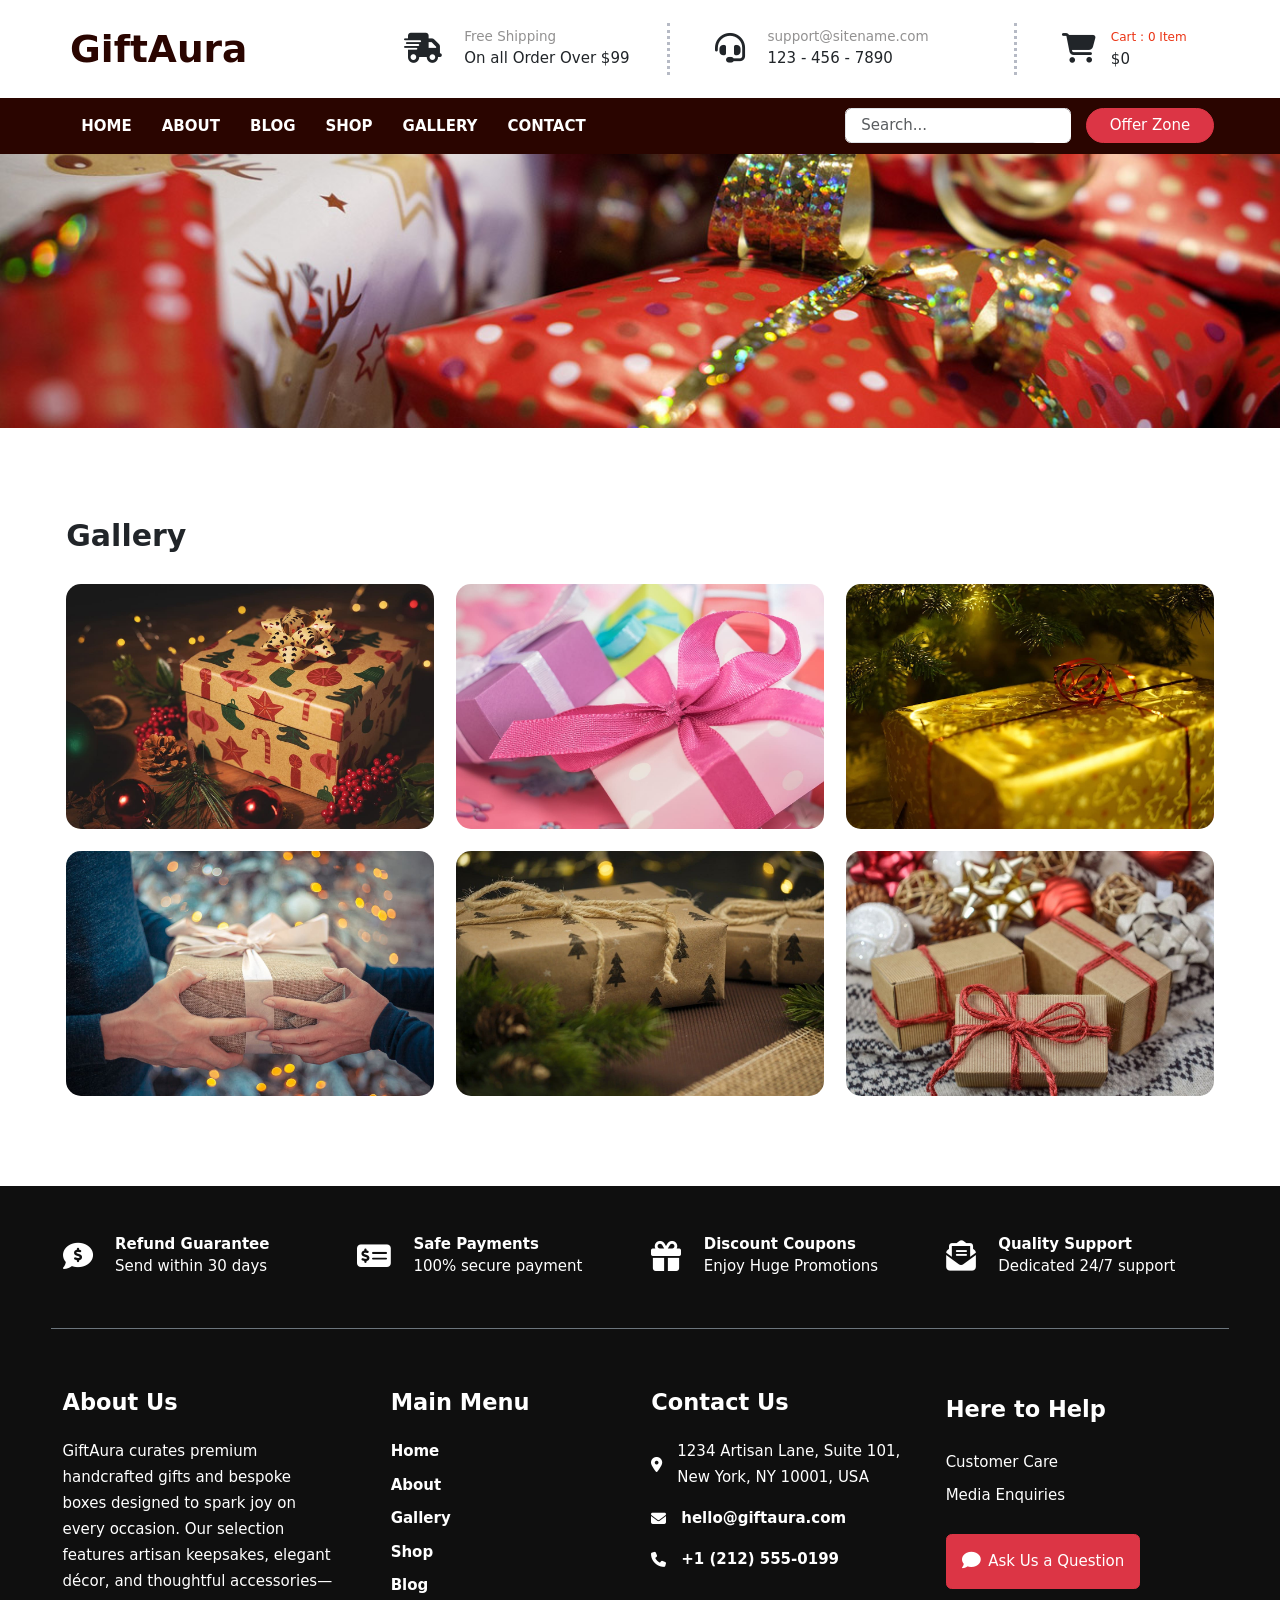
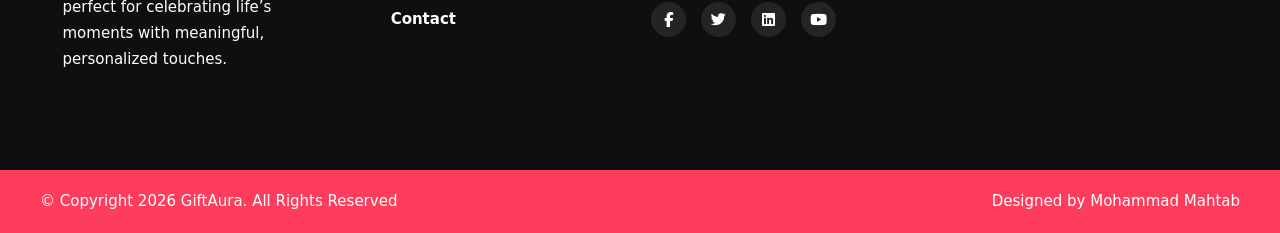
<file: gallery.html>
<!doctype html>
<html lang="en">
  <head>
    <meta charset="UTF-8" />
    <meta http-equiv="X-UA-Compatible" content="IE=edge" />
    <meta name="viewport" content="width=device-width, initial-scale=1.0" />
    <!-- SEO Tags -->
    <meta name="author" content="Mohammad Mahtab" />
    <meta
      name="description"
      content="Explore the GiftAura gallery showcasing our curated collections of handcrafted gifts, custom boxes, and artisan treasures in full detail."
    />
    <meta
      name="keywords"
      content="Mohammad Mahtab, GiftAura gallery, gift shop photos, handcrafted gifts showcase, curated collections, artisan gallery"
    />

    <!-- Open Graph Tags -->
    <meta property="og:title" content="GiftAura | Gallery" />
    <meta
      property="og:description"
      content="Explore the GiftAura gallery showcasing our curated collections of handcrafted gifts, custom boxes, and artisan treasures in full detail."
    />
    <meta property="og:type" content="website" />
    <meta property="og:url" content="gallery.html" />
    <meta property="og:image" content="assets/images/preview.png" />
    <title>Gallery-GiftAura</title>
    <link
      rel="stylesheet"
      href="https://cdnjs.cloudflare.com/ajax/libs/font-awesome/6.5.1/css/all.min.css"
    />
    <link rel="stylesheet" href="./assets/css/app.min.css" />
  </head>

  <body>
    <div class="giftaura-container">
      <div class="container-fluid p-0">
        <!-- Header Start -->
        <header class="giftaura-header p-relative max-width z-index">
          <div class="container">
            <div class="row py-4">
              <div
                class="col-lg-3 col-12 z-index p-relative mb-lg-0 mb-4 ps-lg-3 ps-0 d-flex align-items-center justify-content-lg-start justify-content-center"
              >
                <a href="./" class="fs-1 fw-bolder logo"> GiftAura </a>
              </div>
              <div class="col-lg-9 col-12 p-relative mt-md-0 mt-2">
                <div class="row ps-lg-5">
                  <div
                    class="col-lg-4 col-md-4 col-12 gh-border-right d-flex justify-content-md-start justify-content-center"
                  >
                    <span class="pe-4"
                      ><i class="fa-solid fa-truck-fast gh-col-i fs-2"></i
                    ></span>
                    <div>
                      <span class="gh-col-span">Free Shipping</span>
                      <h6>On all Order Over $99</h6>
                    </div>
                  </div>
                  <div
                    class="col-lg-5 col-md-5 col-12 gh-border-right d-flex ps-lg-5 ps-md-5 mt-lg-0 mt-md-0 mt-3 justify-content-md-start justify-content-center"
                  >
                    <span class="pe-4"
                      ><i class="fa-solid fa-headset gh-col-i fs-2"></i
                    ></span>
                    <div>
                      <span>
                        <a
                          href="mailto:support@sitename.com"
                          class="gh-col-span gh-hr"
                          >support@sitename.com</a
                        >
                      </span>
                      <h6>
                        <a href="tel:1234567890" class="text-dark"
                          >123 - 456 - 7890</a
                        >
                      </h6>
                    </div>
                  </div>
                  <div
                    class="col-lg-3 col-md-3 col-12 ps-lg-5 ps-md-5 d-flex mt-lg-0 mt-md-0 mt-3 justify-content-md-start justify-content-center"
                  >
                    <span class="pe-lg-3 pe-4"
                      ><i class="fa-solid fa-cart-shopping gh-col-i fs-2"></i
                    ></span>
                    <div>
                      <span class="gh-col-span-last">Cart : 0 Item</span>
                      <h6>$0</h6>
                    </div>
                  </div>
                </div>
              </div>
            </div>
          </div>

          <nav class="navbar navbar-expand-lg py-lg-0">
            <div class="container-fluid p-relative navback-color">
              <div class="container">
                <button
                  class="navbar-toggler"
                  type="button"
                  data-bs-toggle="offcanvas"
                  data-bs-target="#giftaura-navbar"
                  aria-controls="giftaura-navbar"
                >
                  <span class="navbar-toggler-icon"></span>
                </button>
                <div
                  class="offcanvas navback-color offcanvas-end"
                  data-bs-backdrop="static"
                  tabindex="-1"
                  aria-labelledby="giftaura-navbar"
                  id="giftaura-navbar"
                >
                  <div class="offcanvas-header">
                    <h5 class="offcanvas-title fw-bolder">GiftAura</h5>
                    <button
                      type="button"
                      class="btn-close"
                      data-bs-dismiss="offcanvas"
                      aria-label="Close"
                    ></button>
                  </div>
                  <div class="offcanvas-body align-items-center">
                    <ul
                      class="navbar-nav align-items-lg-center text-lg-center me-auto"
                    >
                      <li class="nav-item">
                        <a
                          class="nav-link text-white py-3 px-3 fw-bold active"
                          aria-current="page"
                          href="./"
                          >HOME</a
                        >
                      </li>
                      <li class="nav-item">
                        <a
                          class="nav-link text-white py-3 px-3 fw-bold"
                          href="./about.html"
                          >ABOUT</a
                        >
                      </li>
                      <li class="nav-item">
                        <a
                          class="nav-link text-white py-3 px-3 fw-bold"
                          href="./blog.html"
                          >BLOG</a
                        >
                      </li>
                      <li class="nav-item">
                        <a
                          class="nav-link text-white py-3 px-3 fw-bold"
                          href="./shop.html"
                          >SHOP</a
                        >
                      </li>
                      <li class="nav-item">
                        <a
                          class="nav-link text-white py-3 px-3 fw-bold"
                          href="./gallery.html"
                          >GALLERY</a
                        >
                      </li>
                      <li class="nav-item">
                        <a
                          class="nav-link text-white py-3 px-3 fw-bold"
                          href="./contact.html"
                          >CONTACT</a
                        >
                      </li>
                    </ul>
                    <form
                      class="d-flex pt-lg-0 pt-3 flex-sm-row flex-column"
                      role="search"
                      method="post"
                      action="./"
                    >
                      <div class="p-relative me-sm-3">
                        <input
                          class="form-control px-3"
                          type="search"
                          placeholder="Search..."
                          aria-label="Search"
                        />
                        <span
                          class="form-icon fa fa-search d-flex justify-content-center align-items-center"
                        ></span>
                      </div>
                      <button
                        class="btn btn-danger rounded-pill px-lg-4 py-lg-1 mt-sm-0 mt-2"
                        type="submit"
                      >
                        Offer Zone
                      </button>
                    </form>
                  </div>
                </div>
              </div>
            </div>
          </nav>
        </header>
        <!-- Header End -->

        <!-- Main Start -->
        <main class="giftaura-main p-relative max-width">
          <div class="container-fluid px-0">
            <img
              src="./assets/images/innerpage-banner.jpg"
              alt="innerpage-banner"
              class="img-fluid"
            />
          </div>
          <div class="container py-md-5 py-3">
            <div class="row py-5 px-md-0 px-3">
              <div class="col-lg-12">
                <h2 class="fs-2 fw-bold">Gallery</h2>
              </div>
              <div class="col-lg-12">
                <div class="row">
                  <div class="col-md-4 col-sm-6 col-12 mt-4">
                    <img
                      src="./assets/images/gallery-img1.jpg"
                      alt="gallery-img1"
                      class="img-fluid rounded-4"
                    />
                  </div>
                  <div class="col-md-4 col-sm-6 col-12 mt-4">
                    <img
                      src="./assets/images/gallery-img6.jpg"
                      alt="gallery-img6"
                      class="img-fluid rounded-4"
                    />
                  </div>
                  <div class="col-md-4 col-sm-6 col-12 mt-4">
                    <img
                      src="./assets/images/gallery-img2.jpg"
                      alt="gallery-img2"
                      class="img-fluid rounded-4"
                    />
                  </div>
                  <div class="col-md-4 col-sm-6 col-12 mt-4">
                    <img
                      src="./assets/images/gallery-img5.jpg"
                      alt="gallery-img5"
                      class="img-fluid rounded-4"
                    />
                  </div>
                  <div class="col-md-4 col-sm-6 col-12 mt-4">
                    <img
                      src="./assets/images/gallery-img4.jpg"
                      alt="gallery-img4"
                      class="img-fluid rounded-4"
                    />
                  </div>
                  <div class="col-md-4 col-sm-6 col-12 mt-4">
                    <img
                      src="./assets/images/gallery-img3.jpg"
                      alt="gallery-img3"
                      class="img-fluid rounded-4"
                    />
                  </div>
                </div>
              </div>
            </div>
          </div>
        </main>
        <!-- Main End -->

        <!-- Footer Start -->
        <footer class="giftaura-footer">
          <div class="s-container py-lg-4 py-0 px-4">
            <div class="row pt-4 pb-5 border-bottom border-secondary">
              <div class="col-lg-3 mt-lg-0 mt-3">
                <div
                  class="d-flex gap-4 align-items-center justify-content-md-start justify-content-center"
                >
                  <span
                    class="fa-solid fa-comment-dollar fa-2xl fa-beat"
                  ></span>
                  <div class="text-lg-start text-center">
                    <span class="fw-bold">Refund Guarantee</span>
                    <h6>Send within 30 days</h6>
                  </div>
                </div>
              </div>
              <div class="col-lg-3 mt-lg-0 mt-3">
                <div
                  class="d-flex gap-4 align-items-center justify-content-md-start justify-content-center"
                >
                  <span
                    class="fa-solid fa-money-check-dollar fa-2xl fa-beat"
                  ></span>
                  <div class="text-lg-start text-center">
                    <span class="fw-bold">Safe Payments</span>
                    <h6>100% secure payment</h6>
                  </div>
                </div>
              </div>
              <div class="col-lg-3 mt-lg-0 mt-3">
                <div
                  class="d-flex gap-4 align-items-center justify-content-md-start justify-content-center"
                >
                  <span class="fa-solid fa-gift fa-2xl fa-beat"></span>
                  <div class="text-lg-start text-center">
                    <span class="fw-bold">Discount Coupons</span>
                    <h6>Enjoy Huge Promotions</h6>
                  </div>
                </div>
              </div>
              <div class="col-lg-3 mt-lg-0 mt-3">
                <div
                  class="d-flex gap-4 align-items-center justify-content-md-start justify-content-center"
                >
                  <span
                    class="fa-solid fa-envelope-open-text fa-2xl fa-beat"
                  ></span>
                  <div class="text-lg-start text-center">
                    <span class="fw-bold">Quality Support</span>
                    <h6>Dedicated 24/7 support</h6>
                  </div>
                </div>
              </div>
            </div>

            <div class="row py-lg-5 pt-4 pb-3">
              <div class="col-lg-3 py-3 text-md-start text-center">
                <h2 class="fs-4 fw-bold">About Us</h2>
                <p class="mt-4">
                  GiftAura curates premium handcrafted gifts and bespoke boxes
                  designed to spark joy on every occasion. Our selection
                  features artisan keepsakes, elegant décor, and thoughtful
                  accessories—perfect for celebrating life’s moments with
                  meaningful, personalized touches.
                </p>
              </div>

              <div class="col-lg-3 py-3 text-md-start text-center ps-lg-5">
                <h2 class="fs-4 fw-bold">Main Menu</h2>
                <ul class="list-unstyled mt-4">
                  <li class="pb-2">
                    <a href="./" class="main nav-fc">Home</a>
                  </li>
                  <li class="pb-2">
                    <a href="./about.html" class="nav-fc">About</a>
                  </li>
                  <li class="pb-2">
                    <a href="./gallery.html" class="nav-fc">Gallery</a>
                  </li>
                  <li class="pb-2">
                    <a href="./shop.html" class="nav-fc">Shop</a>
                  </li>
                  <li class="pb-2">
                    <a href="./blog.html" class="nav-fc">Blog</a>
                  </li>
                  <li><a href="./contact.html" class="nav-fc">Contact</a></li>
                </ul>
              </div>

              <div class="col-lg-3 py-3 text-md-start text-center">
                <h2 class="fs-4 fw-bold">Contact Us</h2>
                <ul class="list-unstyled mt-4">
                  <li
                    class="d-flex align-items-center gap-3 mb-3 justify-content-md-start justify-content-center"
                  >
                    <span class="fa-solid fa-location-dot fa-beat"></span>
                    <span
                      >1234 Artisan Lane, Suite 101, New York, NY 10001,
                      USA</span
                    >
                  </li>
                  <li
                    class="d-flex align-items-center gap-3 mb-3 justify-content-md-start justify-content-center"
                  >
                    <span class="fa-solid fa-envelope fa-beat-fade"></span>
                    <a href="mailto:hello@giftaura.com" class="nav-fc"
                      >hello@giftaura.com</a
                    >
                  </li>
                  <li
                    class="d-flex align-items-center gap-3 justify-content-md-start justify-content-center"
                  >
                    <span class="fa-solid fa-phone fa-beat"></span>
                    <a href="tel:+12125550199" class="nav-fc"
                      >+1 (212) 555-0199</a
                    >
                  </li>
                </ul>
                <div
                  class="d-flex gap-3 pt-3 justify-content-md-start justify-content-center"
                >
                  <span
                    class="f-social-icon d-flex justify-content-center align-items-center fa-brands fa-facebook-f fa-beat"
                  ></span>
                  <span
                    class="f-social-icon d-flex justify-content-center align-items-center fa-brands fa-twitter fa-beat"
                  ></span>
                  <span
                    class="f-social-icon d-flex justify-content-center align-items-center fa-brands fa-linkedin fa-beat"
                  ></span>
                  <span
                    class="f-social-icon d-flex justify-content-center align-items-center fa-brands fa-youtube fa-beat"
                  ></span>
                </div>
              </div>

              <div class="col-lg-3 py-4 text-md-start text-center">
                <h2 class="fs-4 fw-bold">Here to Help</h2>
                <h6 class="card2-h pt-4">Customer Care</h6>
                <h6 class="card2-h pt-2">Media Enquiries</h6>
                <a href="./contact.html" class="btn btn-danger p-3 mt-4">
                  <span class="fa-solid fa-comment fa-beat fa-lg me-2"></span
                  >Ask Us a Question
                </a>
              </div>
            </div>
          </div>

          <div class="container-fluid gf-foot-last">
            <div class="s-container">
              <div class="row pt-4 pb-3">
                <div class="col-lg-6 text-lg-start text-center">
                  <h6>
                    © Copyright
                    <script>
                      document.write(new Date().getFullYear());
                    </script>
                    GiftAura. All Rights Reserved
                  </h6>
                </div>
                <div class="col-lg-6 text-lg-end text-center">
                  <h6>
                    Designed by
                    <a
                      class="card2-h text-white"
                      href="https://github.com/MohammadMahtab"
                      target="_blank"
                      >Mohammad Mahtab</a
                    >
                  </h6>
                </div>
              </div>
            </div>
          </div>
        </footer>
        <!-- Footer End -->
      </div>
    </div>
    <script src="./assets/js/app.min.js"></script>
  </body>
</html>
</file>
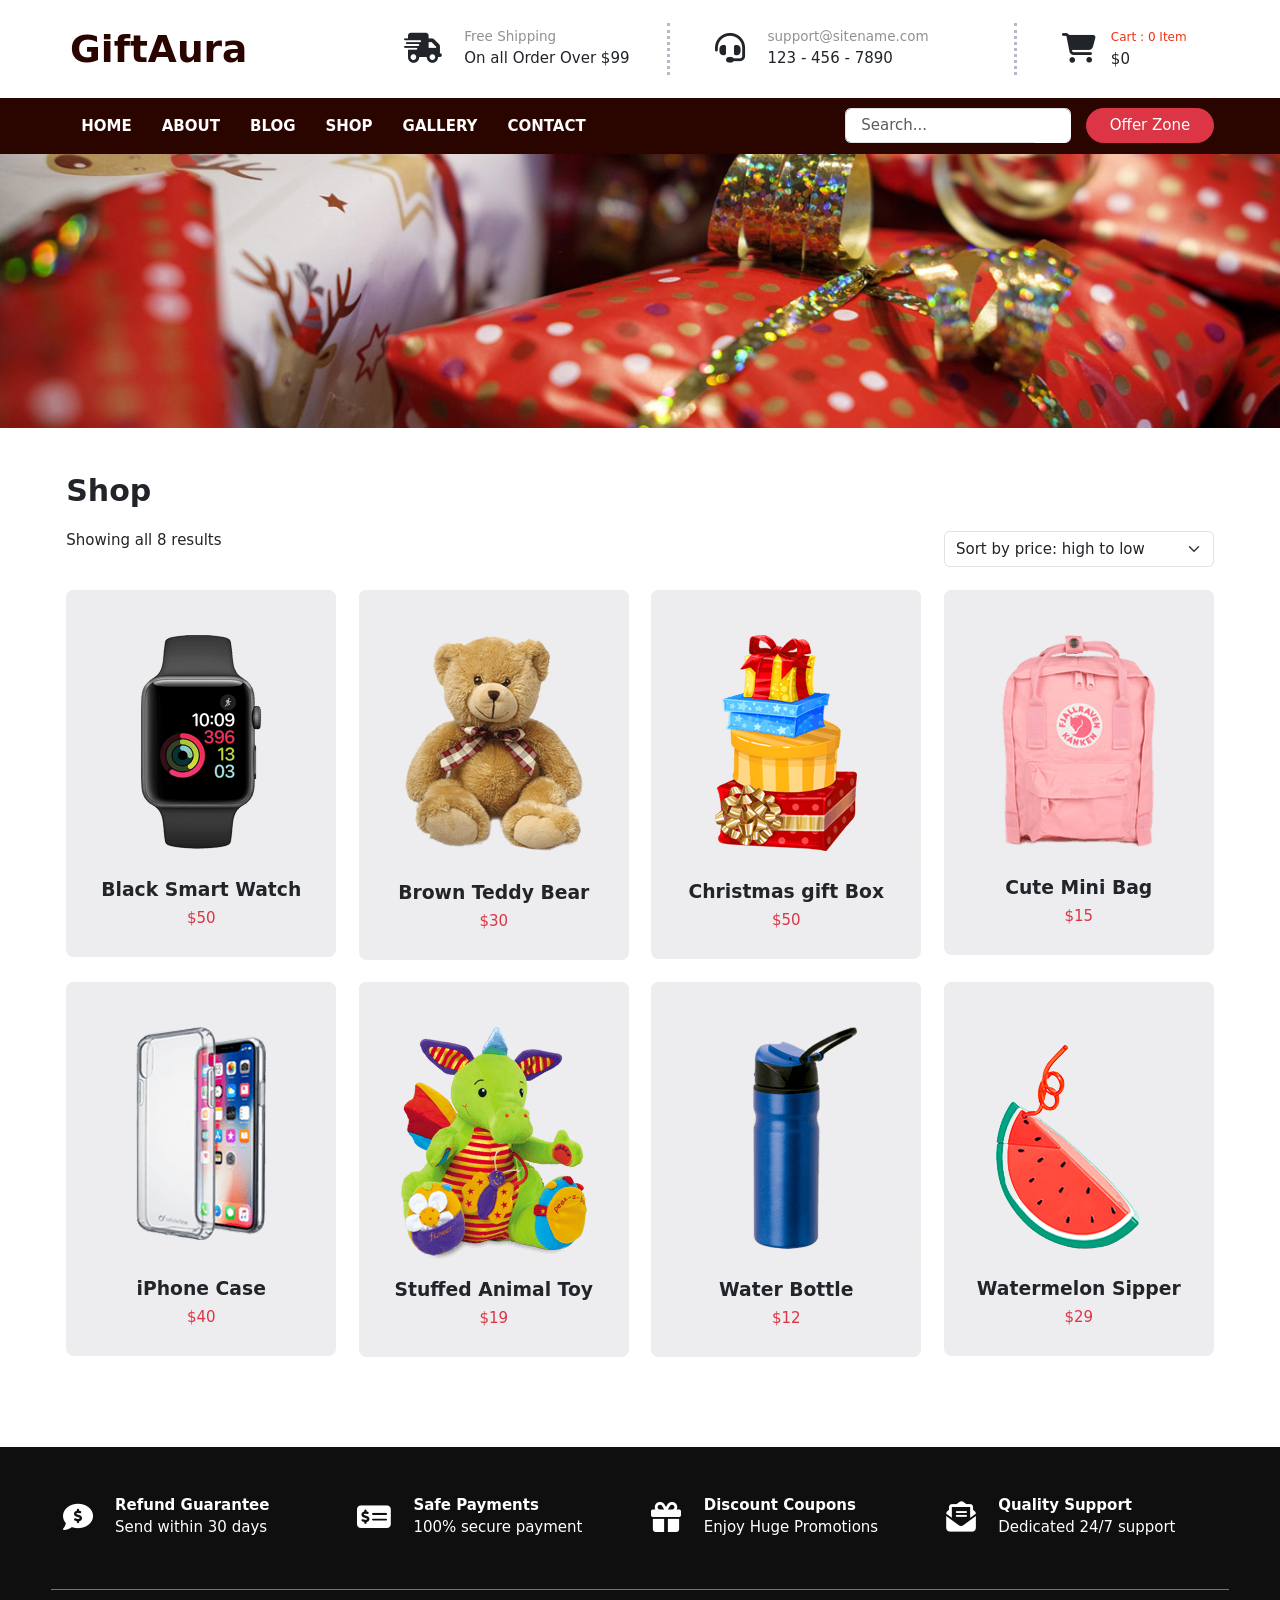
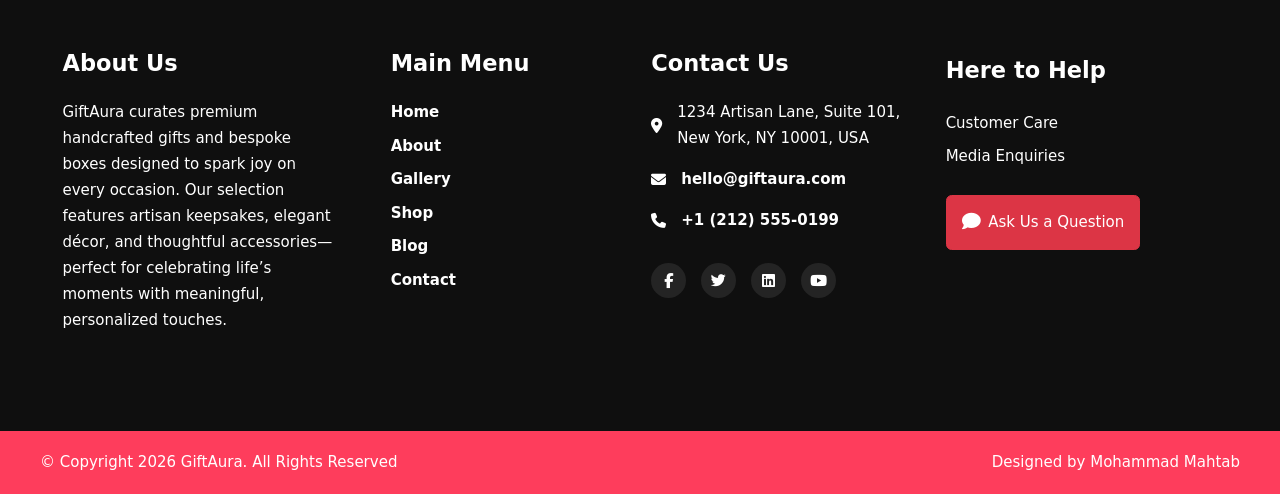
<file: shop.html>
<!doctype html>
<html lang="en">
  <head>
    <meta charset="UTF-8" />
    <meta http-equiv="X-UA-Compatible" content="IE=edge" />
    <meta name="viewport" content="width=device-width, initial-scale=1.0" />
    <!-- SEO Tags -->
    <meta name="author" content="Mohammad Mahtab" />
    <meta
      name="description"
      content="Browse GiftAura’s online shop for handcrafted gifts, custom gift boxes, gourmet baskets, and specialty items perfect for every celebration."
    />
    <meta
      name="keywords"
      content="Mohammad Mahtab, GiftAura shop, buy gifts online, custom gift boxes, gift baskets, artisan gifts"
    />

    <!-- Open Graph Tags -->
    <meta property="og:title" content="GiftAura | Shop" />
    <meta
      property="og:description"
      content="Browse GiftAura’s online shop for handcrafted gifts, custom gift boxes, gourmet baskets, and specialty items perfect for every celebration."
    />
    <meta property="og:type" content="website" />
    <meta property="og:url" content="shop.html" />
    <meta property="og:image" content="assets/images/preview.png" />
    <title>Shop-GiftAura</title>
    <link
      rel="stylesheet"
      href="https://cdnjs.cloudflare.com/ajax/libs/font-awesome/6.5.1/css/all.min.css"
    />
    <link rel="stylesheet" href="./assets/css/app.min.css" />
  </head>

  <body>
    <div class="giftaura-container">
      <div class="container-fluid p-0">
        <!-- Header Start -->
        <header class="giftaura-header p-relative max-width z-index">
          <div class="container">
            <div class="row py-4">
              <div
                class="col-lg-3 col-12 z-index p-relative mb-lg-0 mb-4 ps-lg-3 ps-0 d-flex align-items-center justify-content-lg-start justify-content-center"
              >
                <a href="./" class="fs-1 fw-bolder logo"> GiftAura </a>
              </div>
              <div class="col-lg-9 col-12 p-relative mt-md-0 mt-2">
                <div class="row ps-lg-5">
                  <div
                    class="col-lg-4 col-md-4 col-12 gh-border-right d-flex justify-content-md-start justify-content-center"
                  >
                    <span class="pe-4"
                      ><i class="fa-solid fa-truck-fast gh-col-i fs-2"></i
                    ></span>
                    <div>
                      <span class="gh-col-span">Free Shipping</span>
                      <h6>On all Order Over $99</h6>
                    </div>
                  </div>
                  <div
                    class="col-lg-5 col-md-5 col-12 gh-border-right d-flex ps-lg-5 ps-md-5 mt-lg-0 mt-md-0 mt-3 justify-content-md-start justify-content-center"
                  >
                    <span class="pe-4"
                      ><i class="fa-solid fa-headset gh-col-i fs-2"></i
                    ></span>
                    <div>
                      <span>
                        <a
                          href="mailto:support@sitename.com"
                          class="gh-col-span gh-hr"
                          >support@sitename.com</a
                        >
                      </span>
                      <h6>
                        <a href="tel:1234567890" class="text-dark"
                          >123 - 456 - 7890</a
                        >
                      </h6>
                    </div>
                  </div>
                  <div
                    class="col-lg-3 col-md-3 col-12 ps-lg-5 ps-md-5 d-flex mt-lg-0 mt-md-0 mt-3 justify-content-md-start justify-content-center"
                  >
                    <span class="pe-lg-3 pe-4"
                      ><i class="fa-solid fa-cart-shopping gh-col-i fs-2"></i
                    ></span>
                    <div>
                      <span class="gh-col-span-last">Cart : 0 Item</span>
                      <h6>$0</h6>
                    </div>
                  </div>
                </div>
              </div>
            </div>
          </div>

          <nav class="navbar navbar-expand-lg py-lg-0">
            <div class="container-fluid p-relative navback-color">
              <div class="container">
                <button
                  class="navbar-toggler"
                  type="button"
                  data-bs-toggle="offcanvas"
                  data-bs-target="#giftaura-navbar"
                  aria-controls="giftaura-navbar"
                >
                  <span class="navbar-toggler-icon"></span>
                </button>
                <div
                  class="offcanvas navback-color offcanvas-end"
                  data-bs-backdrop="static"
                  tabindex="-1"
                  aria-labelledby="giftaura-navbar"
                  id="giftaura-navbar"
                >
                  <div class="offcanvas-header">
                    <h5 class="offcanvas-title fw-bolder">GiftAura</h5>
                    <button
                      type="button"
                      class="btn-close"
                      data-bs-dismiss="offcanvas"
                      aria-label="Close"
                    ></button>
                  </div>
                  <div class="offcanvas-body align-items-center">
                    <ul
                      class="navbar-nav align-items-lg-center text-lg-center me-auto"
                    >
                      <li class="nav-item">
                        <a
                          class="nav-link text-white py-3 px-3 fw-bold active"
                          aria-current="page"
                          href="./"
                          >HOME</a
                        >
                      </li>
                      <li class="nav-item">
                        <a
                          class="nav-link text-white py-3 px-3 fw-bold"
                          href="./about.html"
                          >ABOUT</a
                        >
                      </li>
                      <li class="nav-item">
                        <a
                          class="nav-link text-white py-3 px-3 fw-bold"
                          href="./blog.html"
                          >BLOG</a
                        >
                      </li>
                      <li class="nav-item">
                        <a
                          class="nav-link text-white py-3 px-3 fw-bold"
                          href="./shop.html"
                          >SHOP</a
                        >
                      </li>
                      <li class="nav-item">
                        <a
                          class="nav-link text-white py-3 px-3 fw-bold"
                          href="./gallery.html"
                          >GALLERY</a
                        >
                      </li>
                      <li class="nav-item">
                        <a
                          class="nav-link text-white py-3 px-3 fw-bold"
                          href="./contact.html"
                          >CONTACT</a
                        >
                      </li>
                    </ul>
                    <form
                      class="d-flex pt-lg-0 pt-3 flex-sm-row flex-column"
                      role="search"
                      method="post"
                      action="./"
                    >
                      <div class="p-relative me-sm-3">
                        <input
                          class="form-control px-3"
                          type="search"
                          placeholder="Search..."
                          aria-label="Search"
                        />
                        <span
                          class="form-icon fa fa-search d-flex justify-content-center align-items-center"
                        ></span>
                      </div>
                      <button
                        class="btn btn-danger rounded-pill px-lg-4 py-lg-1 mt-sm-0 mt-2"
                        type="submit"
                      >
                        Offer Zone
                      </button>
                    </form>
                  </div>
                </div>
              </div>
            </div>
          </nav>
        </header>
        <!-- Header End -->

        <!-- Main Start -->
        <main class="giftaura-main p-relative max-width">
          <div class="container-fluid px-0">
            <img
              src="./assets/images/innerpage-banner.jpg"
              alt="innerpage-banner"
              class="img-fluid"
            />
          </div>
          <div class="container pt-md-0 pt-3 pb-5">
            <div class="row py-5 px-md-0 px-3">
              <div class="col-lg-12">
                <h2 class="fs-2 pb-3 fw-bold">Shop</h2>
                <div class="row">
                  <div class="col-sm-9">
                    <h6>Showing all 8 results</h6>
                  </div>
                  <div class="col-sm-3">
                    <select class="form-select" name="price">
                      <option selected disabled>
                        Sort by price: high to low
                      </option>
                      <option value="NewDelhi">New Delhi</option>
                      <option value="Istanbul">Istanbul</option>
                      <option value="Jakarta">Jakarta</option>
                    </select>
                  </div>
                </div>
              </div>
              <div class="col-lg-12">
                <div class="row">
                  <div class="col-lg-3 pt-4">
                    <div class="sec8-card-bg pb-4 p-relative rounded-3">
                      <div class="text-center pt-5 sec8-cimg-bg rounded-3">
                        <img
                          src="./assets/images/product_img7.png"
                          alt="product_img7"
                          class="img-fluid"
                        />
                      </div>
                      <div class="text-center pt-2">
                        <h6 class="fs-5 fw-bold mt-4 card2-h">
                          Black Smart Watch
                        </h6>
                        <h6 class="fs-6 text-danger">$50</h6>
                      </div>
                      <div
                        class="sec8-btn-cont d-flex justify-content-center w-100"
                      >
                        <a
                          href="./"
                          class="btn btn-danger px-4 py-2 rounded-pill"
                        >
                          Add to cart</a
                        >
                      </div>
                    </div>
                  </div>
                  <div class="col-lg-3 pt-4">
                    <div class="sec8-card-bg pb-4 p-relative rounded-3">
                      <div class="text-center pt-5 sec8-cimg-bg rounded-3">
                        <img
                          src="./assets/images/product_img5.png"
                          alt="product_img5"
                          class="img-fluid"
                        />
                      </div>
                      <div class="text-center pt-2">
                        <h6 class="fs-5 fw-bold mt-4 card2-h">
                          Brown Teddy Bear
                        </h6>
                        <h6 class="fs-6 text-danger">$30</h6>
                      </div>
                      <div
                        class="sec8-btn-cont d-flex justify-content-center w-100"
                      >
                        <a
                          href="./"
                          class="btn btn-danger px-4 py-2 rounded-pill"
                        >
                          Add to cart</a
                        >
                      </div>
                    </div>
                  </div>
                  <div class="col-lg-3 pt-4">
                    <div class="sec8-card-bg pb-4 p-relative rounded-3">
                      <div class="text-center pt-5 sec8-cimg-bg rounded-3">
                        <img
                          src="./assets/images/product_img6.png"
                          alt="product_img6"
                          class="img-fluid"
                        />
                      </div>
                      <div class="text-center pt-2">
                        <h6 class="fs-5 fw-bold mt-4 card2-h">
                          Christmas gift Box
                        </h6>
                        <h6 class="fs-6 text-danger">$50</h6>
                      </div>
                      <div
                        class="sec8-btn-cont d-flex justify-content-center w-100"
                      >
                        <a
                          href="./"
                          class="btn btn-danger px-4 py-2 rounded-pill"
                        >
                          Add to cart</a
                        >
                      </div>
                    </div>
                  </div>
                  <div class="col-lg-3 pt-4">
                    <div class="sec8-card-bg pb-4 p-relative rounded-3">
                      <div class="text-center pt-5 sec8-cimg-bg rounded-3">
                        <img
                          src="./assets/images/product_img4.png"
                          alt="product_img4"
                          class="img-fluid"
                        />
                      </div>
                      <div class="text-center pt-2">
                        <h6 class="fs-5 fw-bold mt-4 card2-h">Cute Mini Bag</h6>
                        <h6 class="fs-6 text-danger">$15</h6>
                      </div>
                      <div
                        class="sec8-btn-cont d-flex justify-content-center w-100"
                      >
                        <a
                          href="./"
                          class="btn btn-danger px-4 py-2 rounded-pill"
                        >
                          Add to cart</a
                        >
                      </div>
                    </div>
                  </div>
                  <div class="col-lg-3 pt-4">
                    <div class="sec8-card-bg pb-4 p-relative rounded-3">
                      <div class="text-center pt-5 sec8-cimg-bg rounded-3">
                        <img
                          src="./assets/images/product_img3.png"
                          alt="product_img3"
                          class="img-fluid"
                        />
                      </div>
                      <div class="text-center pt-3">
                        <h6 class="fs-5 fw-bold mt-4 card2-h">iPhone Case</h6>
                        <h6 class="fs-6 text-danger">$40</h6>
                      </div>
                      <div
                        class="sec8-btn-cont d-flex justify-content-center w-100"
                      >
                        <a
                          href="./"
                          class="btn btn-danger px-4 py-2 rounded-pill"
                        >
                          Add to cart</a
                        >
                      </div>
                    </div>
                  </div>
                  <div class="col-lg-3 pt-4">
                    <div class="sec8-card-bg pb-4 p-relative rounded-3">
                      <div class="text-center pt-5 sec8-cimg-bg rounded-3">
                        <img
                          src="./assets/images/product_img8.png"
                          alt="product_img8"
                          class="img-fluid"
                        />
                      </div>
                      <div class="text-center pt-1">
                        <h6 class="fs-5 fw-bold mt-3 card2-h">
                          Stuffed Animal Toy
                        </h6>
                        <h6 class="fs-6 text-danger">$19</h6>
                      </div>
                      <div
                        class="sec8-btn-cont d-flex justify-content-center w-100"
                      >
                        <a
                          href="./"
                          class="btn btn-danger px-4 py-2 rounded-pill"
                        >
                          Add to cart</a
                        >
                      </div>
                    </div>
                  </div>
                  <div class="col-lg-3 pt-4">
                    <div class="sec8-card-bg pb-4 p-relative rounded-3">
                      <div class="text-center pt-5 sec8-cimg-bg rounded-3">
                        <img
                          src="./assets/images/product_img1.png"
                          alt="product_img1"
                          class="img-fluid ms-4 ps-3"
                        />
                      </div>
                      <div class="text-center pt-2">
                        <h6 class="fs-5 fw-bold mt-4 card2-h">Water Bottle</h6>
                        <h6 class="fs-6 text-danger">$12</h6>
                      </div>
                      <div
                        class="sec8-btn-cont d-flex justify-content-center w-100"
                      >
                        <a
                          href="./"
                          class="btn btn-danger px-4 py-2 rounded-pill"
                        >
                          Add to cart</a
                        >
                      </div>
                    </div>
                  </div>
                  <div class="col-lg-3 pt-4">
                    <div class="sec8-card-bg pb-4 p-relative rounded-3">
                      <div class="text-center pt-4 sec8-cimg-bg rounded-3">
                        <img
                          src="./assets/images/product_img2.png"
                          alt="product_img2"
                          class="img-fluid"
                        />
                      </div>
                      <div class="text-center">
                        <h6 class="fs-5 fw-bold card2-h">Watermelon Sipper</h6>
                        <h6 class="fs-6 text-danger">$29</h6>
                      </div>
                      <div
                        class="sec8-btn-cont d-flex justify-content-center w-100"
                      >
                        <a
                          href="./"
                          class="btn btn-danger px-4 py-2 rounded-pill"
                        >
                          Add to cart</a
                        >
                      </div>
                    </div>
                  </div>
                </div>
              </div>
            </div>
          </div>
        </main>
        <!-- Main End -->

        <!-- Footer Start -->
        <footer class="giftaura-footer">
          <div class="s-container py-lg-4 py-0 px-4">
            <div class="row pt-4 pb-5 border-bottom border-secondary">
              <div class="col-lg-3 mt-lg-0 mt-3">
                <div
                  class="d-flex gap-4 align-items-center justify-content-md-start justify-content-center"
                >
                  <span
                    class="fa-solid fa-comment-dollar fa-2xl fa-beat"
                  ></span>
                  <div class="text-lg-start text-center">
                    <span class="fw-bold">Refund Guarantee</span>
                    <h6>Send within 30 days</h6>
                  </div>
                </div>
              </div>
              <div class="col-lg-3 mt-lg-0 mt-3">
                <div
                  class="d-flex gap-4 align-items-center justify-content-md-start justify-content-center"
                >
                  <span
                    class="fa-solid fa-money-check-dollar fa-2xl fa-beat"
                  ></span>
                  <div class="text-lg-start text-center">
                    <span class="fw-bold">Safe Payments</span>
                    <h6>100% secure payment</h6>
                  </div>
                </div>
              </div>
              <div class="col-lg-3 mt-lg-0 mt-3">
                <div
                  class="d-flex gap-4 align-items-center justify-content-md-start justify-content-center"
                >
                  <span class="fa-solid fa-gift fa-2xl fa-beat"></span>
                  <div class="text-lg-start text-center">
                    <span class="fw-bold">Discount Coupons</span>
                    <h6>Enjoy Huge Promotions</h6>
                  </div>
                </div>
              </div>
              <div class="col-lg-3 mt-lg-0 mt-3">
                <div
                  class="d-flex gap-4 align-items-center justify-content-md-start justify-content-center"
                >
                  <span
                    class="fa-solid fa-envelope-open-text fa-2xl fa-beat"
                  ></span>
                  <div class="text-lg-start text-center">
                    <span class="fw-bold">Quality Support</span>
                    <h6>Dedicated 24/7 support</h6>
                  </div>
                </div>
              </div>
            </div>

            <div class="row py-lg-5 pt-4 pb-3">
              <div class="col-lg-3 py-3 text-md-start text-center">
                <h2 class="fs-4 fw-bold">About Us</h2>
                <p class="mt-4">
                  GiftAura curates premium handcrafted gifts and bespoke boxes
                  designed to spark joy on every occasion. Our selection
                  features artisan keepsakes, elegant décor, and thoughtful
                  accessories—perfect for celebrating life’s moments with
                  meaningful, personalized touches.
                </p>
              </div>

              <div class="col-lg-3 py-3 text-md-start text-center ps-lg-5">
                <h2 class="fs-4 fw-bold">Main Menu</h2>
                <ul class="list-unstyled mt-4">
                  <li class="pb-2">
                    <a href="./" class="main nav-fc">Home</a>
                  </li>
                  <li class="pb-2">
                    <a href="./about.html" class="nav-fc">About</a>
                  </li>
                  <li class="pb-2">
                    <a href="./gallery.html" class="nav-fc">Gallery</a>
                  </li>
                  <li class="pb-2">
                    <a href="./shop.html" class="nav-fc">Shop</a>
                  </li>
                  <li class="pb-2">
                    <a href="./blog.html" class="nav-fc">Blog</a>
                  </li>
                  <li><a href="./contact.html" class="nav-fc">Contact</a></li>
                </ul>
              </div>

              <div class="col-lg-3 py-3 text-md-start text-center">
                <h2 class="fs-4 fw-bold">Contact Us</h2>
                <ul class="list-unstyled mt-4">
                  <li
                    class="d-flex align-items-center gap-3 mb-3 justify-content-md-start justify-content-center"
                  >
                    <span class="fa-solid fa-location-dot fa-beat"></span>
                    <span
                      >1234 Artisan Lane, Suite 101, New York, NY 10001,
                      USA</span
                    >
                  </li>
                  <li
                    class="d-flex align-items-center gap-3 mb-3 justify-content-md-start justify-content-center"
                  >
                    <span class="fa-solid fa-envelope fa-beat-fade"></span>
                    <a href="mailto:hello@giftaura.com" class="nav-fc"
                      >hello@giftaura.com</a
                    >
                  </li>
                  <li
                    class="d-flex align-items-center gap-3 justify-content-md-start justify-content-center"
                  >
                    <span class="fa-solid fa-phone fa-beat"></span>
                    <a href="tel:+12125550199" class="nav-fc"
                      >+1 (212) 555-0199</a
                    >
                  </li>
                </ul>
                <div
                  class="d-flex gap-3 pt-3 justify-content-md-start justify-content-center"
                >
                  <span
                    class="f-social-icon d-flex justify-content-center align-items-center fa-brands fa-facebook-f fa-beat"
                  ></span>
                  <span
                    class="f-social-icon d-flex justify-content-center align-items-center fa-brands fa-twitter fa-beat"
                  ></span>
                  <span
                    class="f-social-icon d-flex justify-content-center align-items-center fa-brands fa-linkedin fa-beat"
                  ></span>
                  <span
                    class="f-social-icon d-flex justify-content-center align-items-center fa-brands fa-youtube fa-beat"
                  ></span>
                </div>
              </div>

              <div class="col-lg-3 py-4 text-md-start text-center">
                <h2 class="fs-4 fw-bold">Here to Help</h2>
                <h6 class="card2-h pt-4">Customer Care</h6>
                <h6 class="card2-h pt-2">Media Enquiries</h6>
                <a href="./contact.html" class="btn btn-danger p-3 mt-4">
                  <span class="fa-solid fa-comment fa-beat fa-lg me-2"></span
                  >Ask Us a Question
                </a>
              </div>
            </div>
          </div>

          <div class="container-fluid gf-foot-last">
            <div class="s-container">
              <div class="row pt-4 pb-3">
                <div class="col-lg-6 text-lg-start text-center">
                  <h6>
                    © Copyright
                    <script>
                      document.write(new Date().getFullYear());
                    </script>
                    GiftAura. All Rights Reserved
                  </h6>
                </div>
                <div class="col-lg-6 text-lg-end text-center">
                  <h6>
                    Designed by
                    <a
                      class="card2-h text-white"
                      href="https://github.com/MohammadMahtab"
                      target="_blank"
                      >Mohammad Mahtab</a
                    >
                  </h6>
                </div>
              </div>
            </div>
          </div>
        </footer>
        <!-- Footer End -->
      </div>
    </div>
    <script src="./assets/js/app.min.js"></script>
  </body>
</html>
</file>
<file: assets/css/app.min.css>
@charset "UTF-8";/*!
 * Bootstrap  v5.3.3 (https://getbootstrap.com/)
 * Copyright 2011-2024 The Bootstrap Authors
 * Licensed under MIT (https://github.com/twbs/bootstrap/blob/main/LICENSE)
 */:root,[data-bs-theme=light]{--bs-blue:#0d6efd;--bs-indigo:#6610f2;--bs-purple:#6f42c1;--bs-pink:#d63384;--bs-red:#dc3545;--bs-orange:#fd7e14;--bs-yellow:#ffc107;--bs-green:#198754;--bs-teal:#20c997;--bs-cyan:#0dcaf0;--bs-black:#000;--bs-white:#fff;--bs-gray:#6c757d;--bs-gray-dark:#343a40;--bs-gray-100:#f8f9fa;--bs-gray-200:#e9ecef;--bs-gray-300:#dee2e6;--bs-gray-400:#ced4da;--bs-gray-500:#adb5bd;--bs-gray-600:#6c757d;--bs-gray-700:#495057;--bs-gray-800:#343a40;--bs-gray-900:#212529;--bs-primary:#0d6efd;--bs-secondary:#6c757d;--bs-success:#198754;--bs-info:#0dcaf0;--bs-warning:#ffc107;--bs-danger:#dc3545;--bs-light:#f8f9fa;--bs-dark:#212529;--bs-primary-rgb:13,110,253;--bs-secondary-rgb:108,117,125;--bs-success-rgb:25,135,84;--bs-info-rgb:13,202,240;--bs-warning-rgb:255,193,7;--bs-danger-rgb:220,53,69;--bs-light-rgb:248,249,250;--bs-dark-rgb:33,37,41;--bs-primary-text-emphasis:#052c65;--bs-secondary-text-emphasis:#2b2f32;--bs-success-text-emphasis:#0a3622;--bs-info-text-emphasis:#055160;--bs-warning-text-emphasis:#664d03;--bs-danger-text-emphasis:#58151c;--bs-light-text-emphasis:#495057;--bs-dark-text-emphasis:#495057;--bs-primary-bg-subtle:#cfe2ff;--bs-secondary-bg-subtle:#e2e3e5;--bs-success-bg-subtle:#d1e7dd;--bs-info-bg-subtle:#cff4fc;--bs-warning-bg-subtle:#fff3cd;--bs-danger-bg-subtle:#f8d7da;--bs-light-bg-subtle:#fcfcfd;--bs-dark-bg-subtle:#ced4da;--bs-primary-border-subtle:#9ec5fe;--bs-secondary-border-subtle:#c4c8cb;--bs-success-border-subtle:#a3cfbb;--bs-info-border-subtle:#9eeaf9;--bs-warning-border-subtle:#ffe69c;--bs-danger-border-subtle:#f1aeb5;--bs-light-border-subtle:#e9ecef;--bs-dark-border-subtle:#adb5bd;--bs-white-rgb:255,255,255;--bs-black-rgb:0,0,0;--bs-font-sans-serif:system-ui,-apple-system,"Segoe UI",Roboto,"Helvetica Neue","Noto Sans","Liberation Sans",Arial,sans-serif,"Apple Color Emoji","Segoe UI Emoji","Segoe UI Symbol","Noto Color Emoji";--bs-font-monospace:SFMono-Regular,Menlo,Monaco,Consolas,"Liberation Mono","Courier New",monospace;--bs-gradient:linear-gradient(180deg, rgba(255, 255, 255, 0.15), rgba(255, 255, 255, 0));--bs-body-font-family:var(--bs-font-sans-serif);--bs-body-font-size:1rem;--bs-body-font-weight:400;--bs-body-line-height:1.5;--bs-body-color:#212529;--bs-body-color-rgb:33,37,41;--bs-body-bg:#fff;--bs-body-bg-rgb:255,255,255;--bs-emphasis-color:#000;--bs-emphasis-color-rgb:0,0,0;--bs-secondary-color:rgba(33, 37, 41, 0.75);--bs-secondary-color-rgb:33,37,41;--bs-secondary-bg:#e9ecef;--bs-secondary-bg-rgb:233,236,239;--bs-tertiary-color:rgba(33, 37, 41, 0.5);--bs-tertiary-color-rgb:33,37,41;--bs-tertiary-bg:#f8f9fa;--bs-tertiary-bg-rgb:248,249,250;--bs-heading-color:inherit;--bs-link-color:#0d6efd;--bs-link-color-rgb:13,110,253;--bs-link-decoration:underline;--bs-link-hover-color:#0a58ca;--bs-link-hover-color-rgb:10,88,202;--bs-code-color:#d63384;--bs-highlight-color:#212529;--bs-highlight-bg:#fff3cd;--bs-border-width:1px;--bs-border-style:solid;--bs-border-color:#dee2e6;--bs-border-color-translucent:rgba(0, 0, 0, 0.175);--bs-border-radius:0.375rem;--bs-border-radius-sm:0.25rem;--bs-border-radius-lg:0.5rem;--bs-border-radius-xl:1rem;--bs-border-radius-xxl:2rem;--bs-border-radius-2xl:var(--bs-border-radius-xxl);--bs-border-radius-pill:50rem;--bs-box-shadow:0 0.5rem 1rem rgba(0, 0, 0, 0.15);--bs-box-shadow-sm:0 0.125rem 0.25rem rgba(0, 0, 0, 0.075);--bs-box-shadow-lg:0 1rem 3rem rgba(0, 0, 0, 0.175);--bs-box-shadow-inset:inset 0 1px 2px rgba(0, 0, 0, 0.075);--bs-focus-ring-width:0.25rem;--bs-focus-ring-opacity:0.25;--bs-focus-ring-color:rgba(13, 110, 253, 0.25);--bs-form-valid-color:#198754;--bs-form-valid-border-color:#198754;--bs-form-invalid-color:#dc3545;--bs-form-invalid-border-color:#dc3545}[data-bs-theme=dark]{color-scheme:dark;--bs-body-color:#dee2e6;--bs-body-color-rgb:222,226,230;--bs-body-bg:#212529;--bs-body-bg-rgb:33,37,41;--bs-emphasis-color:#fff;--bs-emphasis-color-rgb:255,255,255;--bs-secondary-color:rgba(222, 226, 230, 0.75);--bs-secondary-color-rgb:222,226,230;--bs-secondary-bg:#343a40;--bs-secondary-bg-rgb:52,58,64;--bs-tertiary-color:rgba(222, 226, 230, 0.5);--bs-tertiary-color-rgb:222,226,230;--bs-tertiary-bg:#2b3035;--bs-tertiary-bg-rgb:43,48,53;--bs-primary-text-emphasis:#6ea8fe;--bs-secondary-text-emphasis:#a7acb1;--bs-success-text-emphasis:#75b798;--bs-info-text-emphasis:#6edff6;--bs-warning-text-emphasis:#ffda6a;--bs-danger-text-emphasis:#ea868f;--bs-light-text-emphasis:#f8f9fa;--bs-dark-text-emphasis:#dee2e6;--bs-primary-bg-subtle:#031633;--bs-secondary-bg-subtle:#161719;--bs-success-bg-subtle:#051b11;--bs-info-bg-subtle:#032830;--bs-warning-bg-subtle:#332701;--bs-danger-bg-subtle:#2c0b0e;--bs-light-bg-subtle:#343a40;--bs-dark-bg-subtle:#1a1d20;--bs-primary-border-subtle:#084298;--bs-secondary-border-subtle:#41464b;--bs-success-border-subtle:#0f5132;--bs-info-border-subtle:#087990;--bs-warning-border-subtle:#997404;--bs-danger-border-subtle:#842029;--bs-light-border-subtle:#495057;--bs-dark-border-subtle:#343a40;--bs-heading-color:inherit;--bs-link-color:#6ea8fe;--bs-link-hover-color:#8bb9fe;--bs-link-color-rgb:110,168,254;--bs-link-hover-color-rgb:139,185,254;--bs-code-color:#e685b5;--bs-highlight-color:#dee2e6;--bs-highlight-bg:#664d03;--bs-border-color:#495057;--bs-border-color-translucent:rgba(255, 255, 255, 0.15);--bs-form-valid-color:#75b798;--bs-form-valid-border-color:#75b798;--bs-form-invalid-color:#ea868f;--bs-form-invalid-border-color:#ea868f}*,::after,::before{box-sizing:border-box}@media (prefers-reduced-motion:no-preference){:root{scroll-behavior:smooth}}body{margin:0;font-family:var(--bs-body-font-family);font-size:var(--bs-body-font-size);font-weight:var(--bs-body-font-weight);line-height:var(--bs-body-line-height);color:var(--bs-body-color);text-align:var(--bs-body-text-align);background-color:var(--bs-body-bg);-webkit-text-size-adjust:100%;-webkit-tap-highlight-color:transparent}hr{margin:1rem 0;color:inherit;border:0;border-top:var(--bs-border-width) solid;opacity:.25}.h1,.h2,.h3,.h4,.h5,.h6,h1,h2,h3,h4,h5,h6{margin-top:0;margin-bottom:.5rem;font-weight:500;line-height:1.2;color:var(--bs-heading-color)}.h1,h1{font-size:calc(1.375rem + 1.5vw)}@media (min-width:1200px){.h1,h1{font-size:2.5rem}}.h2,h2{font-size:calc(1.325rem + .9vw)}@media (min-width:1200px){.h2,h2{font-size:2rem}}.h3,h3{font-size:calc(1.3rem + .6vw)}@media (min-width:1200px){.h3,h3{font-size:1.75rem}}.h4,h4{font-size:calc(1.275rem + .3vw)}@media (min-width:1200px){.h4,h4{font-size:1.5rem}}.h5,h5{font-size:1.25rem}.h6,h6{font-size:1rem}p{margin-top:0;margin-bottom:1rem}abbr[title]{-webkit-text-decoration:underline dotted;text-decoration:underline dotted;cursor:help;-webkit-text-decoration-skip-ink:none;text-decoration-skip-ink:none}address{margin-bottom:1rem;font-style:normal;line-height:inherit}ol,ul{padding-left:2rem}dl,ol,ul{margin-top:0;margin-bottom:1rem}ol ol,ol ul,ul ol,ul ul{margin-bottom:0}dt{font-weight:700}dd{margin-bottom:.5rem;margin-left:0}blockquote{margin:0 0 1rem}b,strong{font-weight:bolder}.small,small{font-size:.875em}.mark,mark{padding:.1875em;color:var(--bs-highlight-color);background-color:var(--bs-highlight-bg)}sub,sup{position:relative;font-size:.75em;line-height:0;vertical-align:baseline}sub{bottom:-.25em}sup{top:-.5em}a{color:rgba(var(--bs-link-color-rgb),var(--bs-link-opacity,1));text-decoration:underline}a:hover{--bs-link-color-rgb:var(--bs-link-hover-color-rgb)}a:not([href]):not([class]),a:not([href]):not([class]):hover{color:inherit;text-decoration:none}code,kbd,pre,samp{font-family:var(--bs-font-monospace);font-size:1em}pre{display:block;margin-top:0;margin-bottom:1rem;overflow:auto;font-size:.875em}pre code{font-size:inherit;color:inherit;word-break:normal}code{font-size:.875em;color:var(--bs-code-color);word-wrap:break-word}a>code{color:inherit}kbd{padding:.1875rem .375rem;font-size:.875em;color:var(--bs-body-bg);background-color:var(--bs-body-color);border-radius:.25rem}kbd kbd{padding:0;font-size:1em}figure{margin:0 0 1rem}img,svg{vertical-align:middle}table{caption-side:bottom;border-collapse:collapse}caption{padding-top:.5rem;padding-bottom:.5rem;color:var(--bs-secondary-color);text-align:left}th{text-align:inherit;text-align:-webkit-match-parent}tbody,td,tfoot,th,thead,tr{border-color:inherit;border-style:solid;border-width:0}label{display:inline-block}button{border-radius:0}button:focus:not(:focus-visible){outline:0}button,input,optgroup,select,textarea{margin:0;font-family:inherit;font-size:inherit;line-height:inherit}button,select{text-transform:none}[role=button]{cursor:pointer}select{word-wrap:normal}select:disabled{opacity:1}[list]:not([type=date]):not([type=datetime-local]):not([type=month]):not([type=week]):not([type=time])::-webkit-calendar-picker-indicator{display:none!important}[type=button],[type=reset],[type=submit],button{-webkit-appearance:button}[type=button]:not(:disabled),[type=reset]:not(:disabled),[type=submit]:not(:disabled),button:not(:disabled){cursor:pointer}::-moz-focus-inner{padding:0;border-style:none}textarea{resize:vertical}fieldset{min-width:0;padding:0;margin:0;border:0}legend{float:left;width:100%;padding:0;margin-bottom:.5rem;font-size:calc(1.275rem + .3vw);line-height:inherit}@media (min-width:1200px){legend{font-size:1.5rem}}legend+*{clear:left}::-webkit-datetime-edit-day-field,::-webkit-datetime-edit-fields-wrapper,::-webkit-datetime-edit-hour-field,::-webkit-datetime-edit-minute,::-webkit-datetime-edit-month-field,::-webkit-datetime-edit-text,::-webkit-datetime-edit-year-field{padding:0}::-webkit-inner-spin-button{height:auto}[type=search]{-webkit-appearance:textfield;outline-offset:-2px}::-webkit-search-decoration{-webkit-appearance:none}::-webkit-color-swatch-wrapper{padding:0}::-webkit-file-upload-button{font:inherit;-webkit-appearance:button}::file-selector-button{font:inherit;-webkit-appearance:button}output{display:inline-block}iframe{border:0}summary{display:list-item;cursor:pointer}progress{vertical-align:baseline}[hidden]{display:none!important}.lead{font-size:1.25rem;font-weight:300}.display-1{font-size:calc(1.625rem + 4.5vw);font-weight:300;line-height:1.2}@media (min-width:1200px){.display-1{font-size:5rem}}.display-2{font-size:calc(1.575rem + 3.9vw);font-weight:300;line-height:1.2}@media (min-width:1200px){.display-2{font-size:4.5rem}}.display-3{font-size:calc(1.525rem + 3.3vw);font-weight:300;line-height:1.2}@media (min-width:1200px){.display-3{font-size:4rem}}.display-4{font-size:calc(1.475rem + 2.7vw);font-weight:300;line-height:1.2}@media (min-width:1200px){.display-4{font-size:3.5rem}}.display-5{font-size:calc(1.425rem + 2.1vw);font-weight:300;line-height:1.2}@media (min-width:1200px){.display-5{font-size:3rem}}.display-6{font-size:calc(1.375rem + 1.5vw);font-weight:300;line-height:1.2}@media (min-width:1200px){.display-6{font-size:2.5rem}}.list-unstyled{padding-left:0;list-style:none}.list-inline{padding-left:0;list-style:none}.list-inline-item{display:inline-block}.list-inline-item:not(:last-child){margin-right:.5rem}.initialism{font-size:.875em;text-transform:uppercase}.blockquote{margin-bottom:1rem;font-size:1.25rem}.blockquote>:last-child{margin-bottom:0}.blockquote-footer{margin-top:-1rem;margin-bottom:1rem;font-size:.875em;color:#6c757d}.blockquote-footer::before{content:"— "}.img-fluid{max-width:100%;height:auto}.img-thumbnail{padding:.25rem;background-color:var(--bs-body-bg);border:var(--bs-border-width) solid var(--bs-border-color);border-radius:var(--bs-border-radius);max-width:100%;height:auto}.figure{display:inline-block}.figure-img{margin-bottom:.5rem;line-height:1}.figure-caption{font-size:.875em;color:var(--bs-secondary-color)}.container,.container-fluid,.container-lg,.container-md,.container-sm,.container-xl,.container-xxl{--bs-gutter-x:1.5rem;--bs-gutter-y:0;width:100%;padding-right:calc(var(--bs-gutter-x) * .5);padding-left:calc(var(--bs-gutter-x) * .5);margin-right:auto;margin-left:auto}@media (min-width:576px){.container,.container-sm{max-width:540px}}@media (min-width:768px){.container,.container-md,.container-sm{max-width:720px}}@media (min-width:992px){.container,.container-lg,.container-md,.container-sm{max-width:960px}}@media (min-width:1200px){.container,.container-lg,.container-md,.container-sm,.container-xl{max-width:1140px}}@media (min-width:1400px){.container,.container-lg,.container-md,.container-sm,.container-xl,.container-xxl{max-width:1320px}}:root{--bs-breakpoint-xs:0;--bs-breakpoint-sm:576px;--bs-breakpoint-md:768px;--bs-breakpoint-lg:992px;--bs-breakpoint-xl:1200px;--bs-breakpoint-xxl:1400px}.row{--bs-gutter-x:1.5rem;--bs-gutter-y:0;display:flex;flex-wrap:wrap;margin-top:calc(-1 * var(--bs-gutter-y));margin-right:calc(-.5 * var(--bs-gutter-x));margin-left:calc(-.5 * var(--bs-gutter-x))}.row>*{flex-shrink:0;width:100%;max-width:100%;padding-right:calc(var(--bs-gutter-x) * .5);padding-left:calc(var(--bs-gutter-x) * .5);margin-top:var(--bs-gutter-y)}.col{flex:1 0 0%}.row-cols-auto>*{flex:0 0 auto;width:auto}.row-cols-1>*{flex:0 0 auto;width:100%}.row-cols-2>*{flex:0 0 auto;width:50%}.row-cols-3>*{flex:0 0 auto;width:33.33333333%}.row-cols-4>*{flex:0 0 auto;width:25%}.row-cols-5>*{flex:0 0 auto;width:20%}.row-cols-6>*{flex:0 0 auto;width:16.66666667%}.col-auto{flex:0 0 auto;width:auto}.col-1{flex:0 0 auto;width:8.33333333%}.col-2{flex:0 0 auto;width:16.66666667%}.col-3{flex:0 0 auto;width:25%}.col-4{flex:0 0 auto;width:33.33333333%}.col-5{flex:0 0 auto;width:41.66666667%}.col-6{flex:0 0 auto;width:50%}.col-7{flex:0 0 auto;width:58.33333333%}.col-8{flex:0 0 auto;width:66.66666667%}.col-9{flex:0 0 auto;width:75%}.col-10{flex:0 0 auto;width:83.33333333%}.col-11{flex:0 0 auto;width:91.66666667%}.col-12{flex:0 0 auto;width:100%}.offset-1{margin-left:8.33333333%}.offset-2{margin-left:16.66666667%}.offset-3{margin-left:25%}.offset-4{margin-left:33.33333333%}.offset-5{margin-left:41.66666667%}.offset-6{margin-left:50%}.offset-7{margin-left:58.33333333%}.offset-8{margin-left:66.66666667%}.offset-9{margin-left:75%}.offset-10{margin-left:83.33333333%}.offset-11{margin-left:91.66666667%}.g-0,.gx-0{--bs-gutter-x:0}.g-0,.gy-0{--bs-gutter-y:0}.g-1,.gx-1{--bs-gutter-x:0.25rem}.g-1,.gy-1{--bs-gutter-y:0.25rem}.g-2,.gx-2{--bs-gutter-x:0.5rem}.g-2,.gy-2{--bs-gutter-y:0.5rem}.g-3,.gx-3{--bs-gutter-x:1rem}.g-3,.gy-3{--bs-gutter-y:1rem}.g-4,.gx-4{--bs-gutter-x:1.5rem}.g-4,.gy-4{--bs-gutter-y:1.5rem}.g-5,.gx-5{--bs-gutter-x:3rem}.g-5,.gy-5{--bs-gutter-y:3rem}@media (min-width:576px){.col-sm{flex:1 0 0%}.row-cols-sm-auto>*{flex:0 0 auto;width:auto}.row-cols-sm-1>*{flex:0 0 auto;width:100%}.row-cols-sm-2>*{flex:0 0 auto;width:50%}.row-cols-sm-3>*{flex:0 0 auto;width:33.33333333%}.row-cols-sm-4>*{flex:0 0 auto;width:25%}.row-cols-sm-5>*{flex:0 0 auto;width:20%}.row-cols-sm-6>*{flex:0 0 auto;width:16.66666667%}.col-sm-auto{flex:0 0 auto;width:auto}.col-sm-1{flex:0 0 auto;width:8.33333333%}.col-sm-2{flex:0 0 auto;width:16.66666667%}.col-sm-3{flex:0 0 auto;width:25%}.col-sm-4{flex:0 0 auto;width:33.33333333%}.col-sm-5{flex:0 0 auto;width:41.66666667%}.col-sm-6{flex:0 0 auto;width:50%}.col-sm-7{flex:0 0 auto;width:58.33333333%}.col-sm-8{flex:0 0 auto;width:66.66666667%}.col-sm-9{flex:0 0 auto;width:75%}.col-sm-10{flex:0 0 auto;width:83.33333333%}.col-sm-11{flex:0 0 auto;width:91.66666667%}.col-sm-12{flex:0 0 auto;width:100%}.offset-sm-0{margin-left:0}.offset-sm-1{margin-left:8.33333333%}.offset-sm-2{margin-left:16.66666667%}.offset-sm-3{margin-left:25%}.offset-sm-4{margin-left:33.33333333%}.offset-sm-5{margin-left:41.66666667%}.offset-sm-6{margin-left:50%}.offset-sm-7{margin-left:58.33333333%}.offset-sm-8{margin-left:66.66666667%}.offset-sm-9{margin-left:75%}.offset-sm-10{margin-left:83.33333333%}.offset-sm-11{margin-left:91.66666667%}.g-sm-0,.gx-sm-0{--bs-gutter-x:0}.g-sm-0,.gy-sm-0{--bs-gutter-y:0}.g-sm-1,.gx-sm-1{--bs-gutter-x:0.25rem}.g-sm-1,.gy-sm-1{--bs-gutter-y:0.25rem}.g-sm-2,.gx-sm-2{--bs-gutter-x:0.5rem}.g-sm-2,.gy-sm-2{--bs-gutter-y:0.5rem}.g-sm-3,.gx-sm-3{--bs-gutter-x:1rem}.g-sm-3,.gy-sm-3{--bs-gutter-y:1rem}.g-sm-4,.gx-sm-4{--bs-gutter-x:1.5rem}.g-sm-4,.gy-sm-4{--bs-gutter-y:1.5rem}.g-sm-5,.gx-sm-5{--bs-gutter-x:3rem}.g-sm-5,.gy-sm-5{--bs-gutter-y:3rem}}@media (min-width:768px){.col-md{flex:1 0 0%}.row-cols-md-auto>*{flex:0 0 auto;width:auto}.row-cols-md-1>*{flex:0 0 auto;width:100%}.row-cols-md-2>*{flex:0 0 auto;width:50%}.row-cols-md-3>*{flex:0 0 auto;width:33.33333333%}.row-cols-md-4>*{flex:0 0 auto;width:25%}.row-cols-md-5>*{flex:0 0 auto;width:20%}.row-cols-md-6>*{flex:0 0 auto;width:16.66666667%}.col-md-auto{flex:0 0 auto;width:auto}.col-md-1{flex:0 0 auto;width:8.33333333%}.col-md-2{flex:0 0 auto;width:16.66666667%}.col-md-3{flex:0 0 auto;width:25%}.col-md-4{flex:0 0 auto;width:33.33333333%}.col-md-5{flex:0 0 auto;width:41.66666667%}.col-md-6{flex:0 0 auto;width:50%}.col-md-7{flex:0 0 auto;width:58.33333333%}.col-md-8{flex:0 0 auto;width:66.66666667%}.col-md-9{flex:0 0 auto;width:75%}.col-md-10{flex:0 0 auto;width:83.33333333%}.col-md-11{flex:0 0 auto;width:91.66666667%}.col-md-12{flex:0 0 auto;width:100%}.offset-md-0{margin-left:0}.offset-md-1{margin-left:8.33333333%}.offset-md-2{margin-left:16.66666667%}.offset-md-3{margin-left:25%}.offset-md-4{margin-left:33.33333333%}.offset-md-5{margin-left:41.66666667%}.offset-md-6{margin-left:50%}.offset-md-7{margin-left:58.33333333%}.offset-md-8{margin-left:66.66666667%}.offset-md-9{margin-left:75%}.offset-md-10{margin-left:83.33333333%}.offset-md-11{margin-left:91.66666667%}.g-md-0,.gx-md-0{--bs-gutter-x:0}.g-md-0,.gy-md-0{--bs-gutter-y:0}.g-md-1,.gx-md-1{--bs-gutter-x:0.25rem}.g-md-1,.gy-md-1{--bs-gutter-y:0.25rem}.g-md-2,.gx-md-2{--bs-gutter-x:0.5rem}.g-md-2,.gy-md-2{--bs-gutter-y:0.5rem}.g-md-3,.gx-md-3{--bs-gutter-x:1rem}.g-md-3,.gy-md-3{--bs-gutter-y:1rem}.g-md-4,.gx-md-4{--bs-gutter-x:1.5rem}.g-md-4,.gy-md-4{--bs-gutter-y:1.5rem}.g-md-5,.gx-md-5{--bs-gutter-x:3rem}.g-md-5,.gy-md-5{--bs-gutter-y:3rem}}@media (min-width:992px){.col-lg{flex:1 0 0%}.row-cols-lg-auto>*{flex:0 0 auto;width:auto}.row-cols-lg-1>*{flex:0 0 auto;width:100%}.row-cols-lg-2>*{flex:0 0 auto;width:50%}.row-cols-lg-3>*{flex:0 0 auto;width:33.33333333%}.row-cols-lg-4>*{flex:0 0 auto;width:25%}.row-cols-lg-5>*{flex:0 0 auto;width:20%}.row-cols-lg-6>*{flex:0 0 auto;width:16.66666667%}.col-lg-auto{flex:0 0 auto;width:auto}.col-lg-1{flex:0 0 auto;width:8.33333333%}.col-lg-2{flex:0 0 auto;width:16.66666667%}.col-lg-3{flex:0 0 auto;width:25%}.col-lg-4{flex:0 0 auto;width:33.33333333%}.col-lg-5{flex:0 0 auto;width:41.66666667%}.col-lg-6{flex:0 0 auto;width:50%}.col-lg-7{flex:0 0 auto;width:58.33333333%}.col-lg-8{flex:0 0 auto;width:66.66666667%}.col-lg-9{flex:0 0 auto;width:75%}.col-lg-10{flex:0 0 auto;width:83.33333333%}.col-lg-11{flex:0 0 auto;width:91.66666667%}.col-lg-12{flex:0 0 auto;width:100%}.offset-lg-0{margin-left:0}.offset-lg-1{margin-left:8.33333333%}.offset-lg-2{margin-left:16.66666667%}.offset-lg-3{margin-left:25%}.offset-lg-4{margin-left:33.33333333%}.offset-lg-5{margin-left:41.66666667%}.offset-lg-6{margin-left:50%}.offset-lg-7{margin-left:58.33333333%}.offset-lg-8{margin-left:66.66666667%}.offset-lg-9{margin-left:75%}.offset-lg-10{margin-left:83.33333333%}.offset-lg-11{margin-left:91.66666667%}.g-lg-0,.gx-lg-0{--bs-gutter-x:0}.g-lg-0,.gy-lg-0{--bs-gutter-y:0}.g-lg-1,.gx-lg-1{--bs-gutter-x:0.25rem}.g-lg-1,.gy-lg-1{--bs-gutter-y:0.25rem}.g-lg-2,.gx-lg-2{--bs-gutter-x:0.5rem}.g-lg-2,.gy-lg-2{--bs-gutter-y:0.5rem}.g-lg-3,.gx-lg-3{--bs-gutter-x:1rem}.g-lg-3,.gy-lg-3{--bs-gutter-y:1rem}.g-lg-4,.gx-lg-4{--bs-gutter-x:1.5rem}.g-lg-4,.gy-lg-4{--bs-gutter-y:1.5rem}.g-lg-5,.gx-lg-5{--bs-gutter-x:3rem}.g-lg-5,.gy-lg-5{--bs-gutter-y:3rem}}@media (min-width:1200px){.col-xl{flex:1 0 0%}.row-cols-xl-auto>*{flex:0 0 auto;width:auto}.row-cols-xl-1>*{flex:0 0 auto;width:100%}.row-cols-xl-2>*{flex:0 0 auto;width:50%}.row-cols-xl-3>*{flex:0 0 auto;width:33.33333333%}.row-cols-xl-4>*{flex:0 0 auto;width:25%}.row-cols-xl-5>*{flex:0 0 auto;width:20%}.row-cols-xl-6>*{flex:0 0 auto;width:16.66666667%}.col-xl-auto{flex:0 0 auto;width:auto}.col-xl-1{flex:0 0 auto;width:8.33333333%}.col-xl-2{flex:0 0 auto;width:16.66666667%}.col-xl-3{flex:0 0 auto;width:25%}.col-xl-4{flex:0 0 auto;width:33.33333333%}.col-xl-5{flex:0 0 auto;width:41.66666667%}.col-xl-6{flex:0 0 auto;width:50%}.col-xl-7{flex:0 0 auto;width:58.33333333%}.col-xl-8{flex:0 0 auto;width:66.66666667%}.col-xl-9{flex:0 0 auto;width:75%}.col-xl-10{flex:0 0 auto;width:83.33333333%}.col-xl-11{flex:0 0 auto;width:91.66666667%}.col-xl-12{flex:0 0 auto;width:100%}.offset-xl-0{margin-left:0}.offset-xl-1{margin-left:8.33333333%}.offset-xl-2{margin-left:16.66666667%}.offset-xl-3{margin-left:25%}.offset-xl-4{margin-left:33.33333333%}.offset-xl-5{margin-left:41.66666667%}.offset-xl-6{margin-left:50%}.offset-xl-7{margin-left:58.33333333%}.offset-xl-8{margin-left:66.66666667%}.offset-xl-9{margin-left:75%}.offset-xl-10{margin-left:83.33333333%}.offset-xl-11{margin-left:91.66666667%}.g-xl-0,.gx-xl-0{--bs-gutter-x:0}.g-xl-0,.gy-xl-0{--bs-gutter-y:0}.g-xl-1,.gx-xl-1{--bs-gutter-x:0.25rem}.g-xl-1,.gy-xl-1{--bs-gutter-y:0.25rem}.g-xl-2,.gx-xl-2{--bs-gutter-x:0.5rem}.g-xl-2,.gy-xl-2{--bs-gutter-y:0.5rem}.g-xl-3,.gx-xl-3{--bs-gutter-x:1rem}.g-xl-3,.gy-xl-3{--bs-gutter-y:1rem}.g-xl-4,.gx-xl-4{--bs-gutter-x:1.5rem}.g-xl-4,.gy-xl-4{--bs-gutter-y:1.5rem}.g-xl-5,.gx-xl-5{--bs-gutter-x:3rem}.g-xl-5,.gy-xl-5{--bs-gutter-y:3rem}}@media (min-width:1400px){.col-xxl{flex:1 0 0%}.row-cols-xxl-auto>*{flex:0 0 auto;width:auto}.row-cols-xxl-1>*{flex:0 0 auto;width:100%}.row-cols-xxl-2>*{flex:0 0 auto;width:50%}.row-cols-xxl-3>*{flex:0 0 auto;width:33.33333333%}.row-cols-xxl-4>*{flex:0 0 auto;width:25%}.row-cols-xxl-5>*{flex:0 0 auto;width:20%}.row-cols-xxl-6>*{flex:0 0 auto;width:16.66666667%}.col-xxl-auto{flex:0 0 auto;width:auto}.col-xxl-1{flex:0 0 auto;width:8.33333333%}.col-xxl-2{flex:0 0 auto;width:16.66666667%}.col-xxl-3{flex:0 0 auto;width:25%}.col-xxl-4{flex:0 0 auto;width:33.33333333%}.col-xxl-5{flex:0 0 auto;width:41.66666667%}.col-xxl-6{flex:0 0 auto;width:50%}.col-xxl-7{flex:0 0 auto;width:58.33333333%}.col-xxl-8{flex:0 0 auto;width:66.66666667%}.col-xxl-9{flex:0 0 auto;width:75%}.col-xxl-10{flex:0 0 auto;width:83.33333333%}.col-xxl-11{flex:0 0 auto;width:91.66666667%}.col-xxl-12{flex:0 0 auto;width:100%}.offset-xxl-0{margin-left:0}.offset-xxl-1{margin-left:8.33333333%}.offset-xxl-2{margin-left:16.66666667%}.offset-xxl-3{margin-left:25%}.offset-xxl-4{margin-left:33.33333333%}.offset-xxl-5{margin-left:41.66666667%}.offset-xxl-6{margin-left:50%}.offset-xxl-7{margin-left:58.33333333%}.offset-xxl-8{margin-left:66.66666667%}.offset-xxl-9{margin-left:75%}.offset-xxl-10{margin-left:83.33333333%}.offset-xxl-11{margin-left:91.66666667%}.g-xxl-0,.gx-xxl-0{--bs-gutter-x:0}.g-xxl-0,.gy-xxl-0{--bs-gutter-y:0}.g-xxl-1,.gx-xxl-1{--bs-gutter-x:0.25rem}.g-xxl-1,.gy-xxl-1{--bs-gutter-y:0.25rem}.g-xxl-2,.gx-xxl-2{--bs-gutter-x:0.5rem}.g-xxl-2,.gy-xxl-2{--bs-gutter-y:0.5rem}.g-xxl-3,.gx-xxl-3{--bs-gutter-x:1rem}.g-xxl-3,.gy-xxl-3{--bs-gutter-y:1rem}.g-xxl-4,.gx-xxl-4{--bs-gutter-x:1.5rem}.g-xxl-4,.gy-xxl-4{--bs-gutter-y:1.5rem}.g-xxl-5,.gx-xxl-5{--bs-gutter-x:3rem}.g-xxl-5,.gy-xxl-5{--bs-gutter-y:3rem}}.table{--bs-table-color-type:initial;--bs-table-bg-type:initial;--bs-table-color-state:initial;--bs-table-bg-state:initial;--bs-table-color:var(--bs-emphasis-color);--bs-table-bg:var(--bs-body-bg);--bs-table-border-color:var(--bs-border-color);--bs-table-accent-bg:transparent;--bs-table-striped-color:var(--bs-emphasis-color);--bs-table-striped-bg:rgba(var(--bs-emphasis-color-rgb), 0.05);--bs-table-active-color:var(--bs-emphasis-color);--bs-table-active-bg:rgba(var(--bs-emphasis-color-rgb), 0.1);--bs-table-hover-color:var(--bs-emphasis-color);--bs-table-hover-bg:rgba(var(--bs-emphasis-color-rgb), 0.075);width:100%;margin-bottom:1rem;vertical-align:top;border-color:var(--bs-table-border-color)}.table>:not(caption)>*>*{padding:.5rem .5rem;color:var(--bs-table-color-state,var(--bs-table-color-type,var(--bs-table-color)));background-color:var(--bs-table-bg);border-bottom-width:var(--bs-border-width);box-shadow:inset 0 0 0 9999px var(--bs-table-bg-state,var(--bs-table-bg-type,var(--bs-table-accent-bg)))}.table>tbody{vertical-align:inherit}.table>thead{vertical-align:bottom}.table-group-divider{border-top:calc(var(--bs-border-width) * 2) solid currentcolor}.caption-top{caption-side:top}.table-sm>:not(caption)>*>*{padding:.25rem .25rem}.table-bordered>:not(caption)>*{border-width:var(--bs-border-width) 0}.table-bordered>:not(caption)>*>*{border-width:0 var(--bs-border-width)}.table-borderless>:not(caption)>*>*{border-bottom-width:0}.table-borderless>:not(:first-child){border-top-width:0}.table-striped>tbody>tr:nth-of-type(odd)>*{--bs-table-color-type:var(--bs-table-striped-color);--bs-table-bg-type:var(--bs-table-striped-bg)}.table-striped-columns>:not(caption)>tr>:nth-child(2n){--bs-table-color-type:var(--bs-table-striped-color);--bs-table-bg-type:var(--bs-table-striped-bg)}.table-active{--bs-table-color-state:var(--bs-table-active-color);--bs-table-bg-state:var(--bs-table-active-bg)}.table-hover>tbody>tr:hover>*{--bs-table-color-state:var(--bs-table-hover-color);--bs-table-bg-state:var(--bs-table-hover-bg)}.table-primary{--bs-table-color:#000;--bs-table-bg:#cfe2ff;--bs-table-border-color:#a6b5cc;--bs-table-striped-bg:#c5d7f2;--bs-table-striped-color:#000;--bs-table-active-bg:#bacbe6;--bs-table-active-color:#000;--bs-table-hover-bg:#bfd1ec;--bs-table-hover-color:#000;color:var(--bs-table-color);border-color:var(--bs-table-border-color)}.table-secondary{--bs-table-color:#000;--bs-table-bg:#e2e3e5;--bs-table-border-color:#b5b6b7;--bs-table-striped-bg:#d7d8da;--bs-table-striped-color:#000;--bs-table-active-bg:#cbccce;--bs-table-active-color:#000;--bs-table-hover-bg:#d1d2d4;--bs-table-hover-color:#000;color:var(--bs-table-color);border-color:var(--bs-table-border-color)}.table-success{--bs-table-color:#000;--bs-table-bg:#d1e7dd;--bs-table-border-color:#a7b9b1;--bs-table-striped-bg:#c7dbd2;--bs-table-striped-color:#000;--bs-table-active-bg:#bcd0c7;--bs-table-active-color:#000;--bs-table-hover-bg:#c1d6cc;--bs-table-hover-color:#000;color:var(--bs-table-color);border-color:var(--bs-table-border-color)}.table-info{--bs-table-color:#000;--bs-table-bg:#cff4fc;--bs-table-border-color:#a6c3ca;--bs-table-striped-bg:#c5e8ef;--bs-table-striped-color:#000;--bs-table-active-bg:#badce3;--bs-table-active-color:#000;--bs-table-hover-bg:#bfe2e9;--bs-table-hover-color:#000;color:var(--bs-table-color);border-color:var(--bs-table-border-color)}.table-warning{--bs-table-color:#000;--bs-table-bg:#fff3cd;--bs-table-border-color:#ccc2a4;--bs-table-striped-bg:#f2e7c3;--bs-table-striped-color:#000;--bs-table-active-bg:#e6dbb9;--bs-table-active-color:#000;--bs-table-hover-bg:#ece1be;--bs-table-hover-color:#000;color:var(--bs-table-color);border-color:var(--bs-table-border-color)}.table-danger{--bs-table-color:#000;--bs-table-bg:#f8d7da;--bs-table-border-color:#c6acae;--bs-table-striped-bg:#eccccf;--bs-table-striped-color:#000;--bs-table-active-bg:#dfc2c4;--bs-table-active-color:#000;--bs-table-hover-bg:#e5c7ca;--bs-table-hover-color:#000;color:var(--bs-table-color);border-color:var(--bs-table-border-color)}.table-light{--bs-table-color:#000;--bs-table-bg:#f8f9fa;--bs-table-border-color:#c6c7c8;--bs-table-striped-bg:#ecedee;--bs-table-striped-color:#000;--bs-table-active-bg:#dfe0e1;--bs-table-active-color:#000;--bs-table-hover-bg:#e5e6e7;--bs-table-hover-color:#000;color:var(--bs-table-color);border-color:var(--bs-table-border-color)}.table-dark{--bs-table-color:#fff;--bs-table-bg:#212529;--bs-table-border-color:#4d5154;--bs-table-striped-bg:#2c3034;--bs-table-striped-color:#fff;--bs-table-active-bg:#373b3e;--bs-table-active-color:#fff;--bs-table-hover-bg:#323539;--bs-table-hover-color:#fff;color:var(--bs-table-color);border-color:var(--bs-table-border-color)}.table-responsive{overflow-x:auto;-webkit-overflow-scrolling:touch}@media (max-width:575.98px){.table-responsive-sm{overflow-x:auto;-webkit-overflow-scrolling:touch}}@media (max-width:767.98px){.table-responsive-md{overflow-x:auto;-webkit-overflow-scrolling:touch}}@media (max-width:991.98px){.table-responsive-lg{overflow-x:auto;-webkit-overflow-scrolling:touch}}@media (max-width:1199.98px){.table-responsive-xl{overflow-x:auto;-webkit-overflow-scrolling:touch}}@media (max-width:1399.98px){.table-responsive-xxl{overflow-x:auto;-webkit-overflow-scrolling:touch}}.form-label{margin-bottom:.5rem}.col-form-label{padding-top:calc(.375rem + var(--bs-border-width));padding-bottom:calc(.375rem + var(--bs-border-width));margin-bottom:0;font-size:inherit;line-height:1.5}.col-form-label-lg{padding-top:calc(.5rem + var(--bs-border-width));padding-bottom:calc(.5rem + var(--bs-border-width));font-size:1.25rem}.col-form-label-sm{padding-top:calc(.25rem + var(--bs-border-width));padding-bottom:calc(.25rem + var(--bs-border-width));font-size:.875rem}.form-text{margin-top:.25rem;font-size:.875em;color:var(--bs-secondary-color)}.form-control{display:block;width:100%;padding:.375rem .75rem;font-size:1rem;font-weight:400;line-height:1.5;color:var(--bs-body-color);-webkit-appearance:none;-moz-appearance:none;appearance:none;background-color:var(--bs-body-bg);background-clip:padding-box;border:var(--bs-border-width) solid var(--bs-border-color);border-radius:var(--bs-border-radius);transition:border-color .15s ease-in-out,box-shadow .15s ease-in-out}@media (prefers-reduced-motion:reduce){.form-control{transition:none}}.form-control[type=file]{overflow:hidden}.form-control[type=file]:not(:disabled):not([readonly]){cursor:pointer}.form-control:focus{color:var(--bs-body-color);background-color:var(--bs-body-bg);border-color:#86b7fe;outline:0;box-shadow:0 0 0 .25rem rgba(13,110,253,.25)}.form-control::-webkit-date-and-time-value{min-width:85px;height:1.5em;margin:0}.form-control::-webkit-datetime-edit{display:block;padding:0}.form-control::-moz-placeholder{color:var(--bs-secondary-color);opacity:1}.form-control::placeholder{color:var(--bs-secondary-color);opacity:1}.form-control:disabled{background-color:var(--bs-secondary-bg);opacity:1}.form-control::-webkit-file-upload-button{padding:.375rem .75rem;margin:-.375rem -.75rem;-webkit-margin-end:.75rem;margin-inline-end:.75rem;color:var(--bs-body-color);background-color:var(--bs-tertiary-bg);pointer-events:none;border-color:inherit;border-style:solid;border-width:0;border-inline-end-width:var(--bs-border-width);border-radius:0;-webkit-transition:color .15s ease-in-out,background-color .15s ease-in-out,border-color .15s ease-in-out,box-shadow .15s ease-in-out;transition:color .15s ease-in-out,background-color .15s ease-in-out,border-color .15s ease-in-out,box-shadow .15s ease-in-out}.form-control::file-selector-button{padding:.375rem .75rem;margin:-.375rem -.75rem;-webkit-margin-end:.75rem;margin-inline-end:.75rem;color:var(--bs-body-color);background-color:var(--bs-tertiary-bg);pointer-events:none;border-color:inherit;border-style:solid;border-width:0;border-inline-end-width:var(--bs-border-width);border-radius:0;transition:color .15s ease-in-out,background-color .15s ease-in-out,border-color .15s ease-in-out,box-shadow .15s ease-in-out}@media (prefers-reduced-motion:reduce){.form-control::-webkit-file-upload-button{-webkit-transition:none;transition:none}.form-control::file-selector-button{transition:none}}.form-control:hover:not(:disabled):not([readonly])::-webkit-file-upload-button{background-color:var(--bs-secondary-bg)}.form-control:hover:not(:disabled):not([readonly])::file-selector-button{background-color:var(--bs-secondary-bg)}.form-control-plaintext{display:block;width:100%;padding:.375rem 0;margin-bottom:0;line-height:1.5;color:var(--bs-body-color);background-color:transparent;border:solid transparent;border-width:var(--bs-border-width) 0}.form-control-plaintext:focus{outline:0}.form-control-plaintext.form-control-lg,.form-control-plaintext.form-control-sm{padding-right:0;padding-left:0}.form-control-sm{min-height:calc(1.5em + .5rem + calc(var(--bs-border-width) * 2));padding:.25rem .5rem;font-size:.875rem;border-radius:var(--bs-border-radius-sm)}.form-control-sm::-webkit-file-upload-button{padding:.25rem .5rem;margin:-.25rem -.5rem;-webkit-margin-end:.5rem;margin-inline-end:.5rem}.form-control-sm::file-selector-button{padding:.25rem .5rem;margin:-.25rem -.5rem;-webkit-margin-end:.5rem;margin-inline-end:.5rem}.form-control-lg{min-height:calc(1.5em + 1rem + calc(var(--bs-border-width) * 2));padding:.5rem 1rem;font-size:1.25rem;border-radius:var(--bs-border-radius-lg)}.form-control-lg::-webkit-file-upload-button{padding:.5rem 1rem;margin:-.5rem -1rem;-webkit-margin-end:1rem;margin-inline-end:1rem}.form-control-lg::file-selector-button{padding:.5rem 1rem;margin:-.5rem -1rem;-webkit-margin-end:1rem;margin-inline-end:1rem}textarea.form-control{min-height:calc(1.5em + .75rem + calc(var(--bs-border-width) * 2))}textarea.form-control-sm{min-height:calc(1.5em + .5rem + calc(var(--bs-border-width) * 2))}textarea.form-control-lg{min-height:calc(1.5em + 1rem + calc(var(--bs-border-width) * 2))}.form-control-color{width:3rem;height:calc(1.5em + .75rem + calc(var(--bs-border-width) * 2));padding:.375rem}.form-control-color:not(:disabled):not([readonly]){cursor:pointer}.form-control-color::-moz-color-swatch{border:0!important;border-radius:var(--bs-border-radius)}.form-control-color::-webkit-color-swatch{border:0!important;border-radius:var(--bs-border-radius)}.form-control-color.form-control-sm{height:calc(1.5em + .5rem + calc(var(--bs-border-width) * 2))}.form-control-color.form-control-lg{height:calc(1.5em + 1rem + calc(var(--bs-border-width) * 2))}.form-select{--bs-form-select-bg-img:url("data:image/svg+xml,%3csvg xmlns='http://www.w3.org/2000/svg' viewBox='0 0 16 16'%3e%3cpath fill='none' stroke='%23343a40' stroke-linecap='round' stroke-linejoin='round' stroke-width='2' d='m2 5 6 6 6-6'/%3e%3c/svg%3e");display:block;width:100%;padding:.375rem 2.25rem .375rem .75rem;font-size:1rem;font-weight:400;line-height:1.5;color:var(--bs-body-color);-webkit-appearance:none;-moz-appearance:none;appearance:none;background-color:var(--bs-body-bg);background-image:var(--bs-form-select-bg-img),var(--bs-form-select-bg-icon,none);background-repeat:no-repeat;background-position:right .75rem center;background-size:16px 12px;border:var(--bs-border-width) solid var(--bs-border-color);border-radius:var(--bs-border-radius);transition:border-color .15s ease-in-out,box-shadow .15s ease-in-out}@media (prefers-reduced-motion:reduce){.form-select{transition:none}}.form-select:focus{border-color:#86b7fe;outline:0;box-shadow:0 0 0 .25rem rgba(13,110,253,.25)}.form-select[multiple],.form-select[size]:not([size="1"]){padding-right:.75rem;background-image:none}.form-select:disabled{background-color:var(--bs-secondary-bg)}.form-select:-moz-focusring{color:transparent;text-shadow:0 0 0 var(--bs-body-color)}.form-select-sm{padding-top:.25rem;padding-bottom:.25rem;padding-left:.5rem;font-size:.875rem;border-radius:var(--bs-border-radius-sm)}.form-select-lg{padding-top:.5rem;padding-bottom:.5rem;padding-left:1rem;font-size:1.25rem;border-radius:var(--bs-border-radius-lg)}[data-bs-theme=dark] .form-select{--bs-form-select-bg-img:url("data:image/svg+xml,%3csvg xmlns='http://www.w3.org/2000/svg' viewBox='0 0 16 16'%3e%3cpath fill='none' stroke='%23dee2e6' stroke-linecap='round' stroke-linejoin='round' stroke-width='2' d='m2 5 6 6 6-6'/%3e%3c/svg%3e")}.form-check{display:block;min-height:1.5rem;padding-left:1.5em;margin-bottom:.125rem}.form-check .form-check-input{float:left;margin-left:-1.5em}.form-check-reverse{padding-right:1.5em;padding-left:0;text-align:right}.form-check-reverse .form-check-input{float:right;margin-right:-1.5em;margin-left:0}.form-check-input{--bs-form-check-bg:var(--bs-body-bg);flex-shrink:0;width:1em;height:1em;margin-top:.25em;vertical-align:top;-webkit-appearance:none;-moz-appearance:none;appearance:none;background-color:var(--bs-form-check-bg);background-image:var(--bs-form-check-bg-image);background-repeat:no-repeat;background-position:center;background-size:contain;border:var(--bs-border-width) solid var(--bs-border-color);-webkit-print-color-adjust:exact;color-adjust:exact;print-color-adjust:exact}.form-check-input[type=checkbox]{border-radius:.25em}.form-check-input[type=radio]{border-radius:50%}.form-check-input:active{filter:brightness(90%)}.form-check-input:focus{border-color:#86b7fe;outline:0;box-shadow:0 0 0 .25rem rgba(13,110,253,.25)}.form-check-input:checked{background-color:#0d6efd;border-color:#0d6efd}.form-check-input:checked[type=checkbox]{--bs-form-check-bg-image:url("data:image/svg+xml,%3csvg xmlns='http://www.w3.org/2000/svg' viewBox='0 0 20 20'%3e%3cpath fill='none' stroke='%23fff' stroke-linecap='round' stroke-linejoin='round' stroke-width='3' d='m6 10 3 3 6-6'/%3e%3c/svg%3e")}.form-check-input:checked[type=radio]{--bs-form-check-bg-image:url("data:image/svg+xml,%3csvg xmlns='http://www.w3.org/2000/svg' viewBox='-4 -4 8 8'%3e%3ccircle r='2' fill='%23fff'/%3e%3c/svg%3e")}.form-check-input[type=checkbox]:indeterminate{background-color:#0d6efd;border-color:#0d6efd;--bs-form-check-bg-image:url("data:image/svg+xml,%3csvg xmlns='http://www.w3.org/2000/svg' viewBox='0 0 20 20'%3e%3cpath fill='none' stroke='%23fff' stroke-linecap='round' stroke-linejoin='round' stroke-width='3' d='M6 10h8'/%3e%3c/svg%3e")}.form-check-input:disabled{pointer-events:none;filter:none;opacity:.5}.form-check-input:disabled~.form-check-label,.form-check-input[disabled]~.form-check-label{cursor:default;opacity:.5}.form-switch{padding-left:2.5em}.form-switch .form-check-input{--bs-form-switch-bg:url("data:image/svg+xml,%3csvg xmlns='http://www.w3.org/2000/svg' viewBox='-4 -4 8 8'%3e%3ccircle r='3' fill='rgba%280, 0, 0, 0.25%29'/%3e%3c/svg%3e");width:2em;margin-left:-2.5em;background-image:var(--bs-form-switch-bg);background-position:left center;border-radius:2em;transition:background-position .15s ease-in-out}@media (prefers-reduced-motion:reduce){.form-switch .form-check-input{transition:none}}.form-switch .form-check-input:focus{--bs-form-switch-bg:url("data:image/svg+xml,%3csvg xmlns='http://www.w3.org/2000/svg' viewBox='-4 -4 8 8'%3e%3ccircle r='3' fill='%2386b7fe'/%3e%3c/svg%3e")}.form-switch .form-check-input:checked{background-position:right center;--bs-form-switch-bg:url("data:image/svg+xml,%3csvg xmlns='http://www.w3.org/2000/svg' viewBox='-4 -4 8 8'%3e%3ccircle r='3' fill='%23fff'/%3e%3c/svg%3e")}.form-switch.form-check-reverse{padding-right:2.5em;padding-left:0}.form-switch.form-check-reverse .form-check-input{margin-right:-2.5em;margin-left:0}.form-check-inline{display:inline-block;margin-right:1rem}.btn-check{position:absolute;clip:rect(0,0,0,0);pointer-events:none}.btn-check:disabled+.btn,.btn-check[disabled]+.btn{pointer-events:none;filter:none;opacity:.65}[data-bs-theme=dark] .form-switch .form-check-input:not(:checked):not(:focus){--bs-form-switch-bg:url("data:image/svg+xml,%3csvg xmlns='http://www.w3.org/2000/svg' viewBox='-4 -4 8 8'%3e%3ccircle r='3' fill='rgba%28255, 255, 255, 0.25%29'/%3e%3c/svg%3e")}.form-range{width:100%;height:1.5rem;padding:0;-webkit-appearance:none;-moz-appearance:none;appearance:none;background-color:transparent}.form-range:focus{outline:0}.form-range:focus::-webkit-slider-thumb{box-shadow:0 0 0 1px #fff,0 0 0 .25rem rgba(13,110,253,.25)}.form-range:focus::-moz-range-thumb{box-shadow:0 0 0 1px #fff,0 0 0 .25rem rgba(13,110,253,.25)}.form-range::-moz-focus-outer{border:0}.form-range::-webkit-slider-thumb{width:1rem;height:1rem;margin-top:-.25rem;-webkit-appearance:none;appearance:none;background-color:#0d6efd;border:0;border-radius:1rem;-webkit-transition:background-color .15s ease-in-out,border-color .15s ease-in-out,box-shadow .15s ease-in-out;transition:background-color .15s ease-in-out,border-color .15s ease-in-out,box-shadow .15s ease-in-out}@media (prefers-reduced-motion:reduce){.form-range::-webkit-slider-thumb{-webkit-transition:none;transition:none}}.form-range::-webkit-slider-thumb:active{background-color:#b6d4fe}.form-range::-webkit-slider-runnable-track{width:100%;height:.5rem;color:transparent;cursor:pointer;background-color:var(--bs-secondary-bg);border-color:transparent;border-radius:1rem}.form-range::-moz-range-thumb{width:1rem;height:1rem;-moz-appearance:none;appearance:none;background-color:#0d6efd;border:0;border-radius:1rem;-moz-transition:background-color .15s ease-in-out,border-color .15s ease-in-out,box-shadow .15s ease-in-out;transition:background-color .15s ease-in-out,border-color .15s ease-in-out,box-shadow .15s ease-in-out}@media (prefers-reduced-motion:reduce){.form-range::-moz-range-thumb{-moz-transition:none;transition:none}}.form-range::-moz-range-thumb:active{background-color:#b6d4fe}.form-range::-moz-range-track{width:100%;height:.5rem;color:transparent;cursor:pointer;background-color:var(--bs-secondary-bg);border-color:transparent;border-radius:1rem}.form-range:disabled{pointer-events:none}.form-range:disabled::-webkit-slider-thumb{background-color:var(--bs-secondary-color)}.form-range:disabled::-moz-range-thumb{background-color:var(--bs-secondary-color)}.form-floating{position:relative}.form-floating>.form-control,.form-floating>.form-control-plaintext,.form-floating>.form-select{height:calc(3.5rem + calc(var(--bs-border-width) * 2));min-height:calc(3.5rem + calc(var(--bs-border-width) * 2));line-height:1.25}.form-floating>label{position:absolute;top:0;left:0;z-index:2;height:100%;padding:1rem .75rem;overflow:hidden;text-align:start;text-overflow:ellipsis;white-space:nowrap;pointer-events:none;border:var(--bs-border-width) solid transparent;transform-origin:0 0;transition:opacity .1s ease-in-out,transform .1s ease-in-out}@media (prefers-reduced-motion:reduce){.form-floating>label{transition:none}}.form-floating>.form-control,.form-floating>.form-control-plaintext{padding:1rem .75rem}.form-floating>.form-control-plaintext::-moz-placeholder,.form-floating>.form-control::-moz-placeholder{color:transparent}.form-floating>.form-control-plaintext::placeholder,.form-floating>.form-control::placeholder{color:transparent}.form-floating>.form-control-plaintext:not(:-moz-placeholder-shown),.form-floating>.form-control:not(:-moz-placeholder-shown){padding-top:1.625rem;padding-bottom:.625rem}.form-floating>.form-control-plaintext:focus,.form-floating>.form-control-plaintext:not(:placeholder-shown),.form-floating>.form-control:focus,.form-floating>.form-control:not(:placeholder-shown){padding-top:1.625rem;padding-bottom:.625rem}.form-floating>.form-control-plaintext:-webkit-autofill,.form-floating>.form-control:-webkit-autofill{padding-top:1.625rem;padding-bottom:.625rem}.form-floating>.form-select{padding-top:1.625rem;padding-bottom:.625rem}.form-floating>.form-control:not(:-moz-placeholder-shown)~label{color:rgba(var(--bs-body-color-rgb),.65);transform:scale(.85) translateY(-.5rem) translateX(.15rem)}.form-floating>.form-control-plaintext~label,.form-floating>.form-control:focus~label,.form-floating>.form-control:not(:placeholder-shown)~label,.form-floating>.form-select~label{color:rgba(var(--bs-body-color-rgb),.65);transform:scale(.85) translateY(-.5rem) translateX(.15rem)}.form-floating>.form-control:not(:-moz-placeholder-shown)~label::after{position:absolute;inset:1rem 0.375rem;z-index:-1;height:1.5em;content:"";background-color:var(--bs-body-bg);border-radius:var(--bs-border-radius)}.form-floating>.form-control-plaintext~label::after,.form-floating>.form-control:focus~label::after,.form-floating>.form-control:not(:placeholder-shown)~label::after,.form-floating>.form-select~label::after{position:absolute;inset:1rem 0.375rem;z-index:-1;height:1.5em;content:"";background-color:var(--bs-body-bg);border-radius:var(--bs-border-radius)}.form-floating>.form-control:-webkit-autofill~label{color:rgba(var(--bs-body-color-rgb),.65);transform:scale(.85) translateY(-.5rem) translateX(.15rem)}.form-floating>.form-control-plaintext~label{border-width:var(--bs-border-width) 0}.form-floating>.form-control:disabled~label,.form-floating>:disabled~label{color:#6c757d}.form-floating>.form-control:disabled~label::after,.form-floating>:disabled~label::after{background-color:var(--bs-secondary-bg)}.input-group{position:relative;display:flex;flex-wrap:wrap;align-items:stretch;width:100%}.input-group>.form-control,.input-group>.form-floating,.input-group>.form-select{position:relative;flex:1 1 auto;width:1%;min-width:0}.input-group>.form-control:focus,.input-group>.form-floating:focus-within,.input-group>.form-select:focus{z-index:5}.input-group .btn{position:relative;z-index:2}.input-group .btn:focus{z-index:5}.input-group-text{display:flex;align-items:center;padding:.375rem .75rem;font-size:1rem;font-weight:400;line-height:1.5;color:var(--bs-body-color);text-align:center;white-space:nowrap;background-color:var(--bs-tertiary-bg);border:var(--bs-border-width) solid var(--bs-border-color);border-radius:var(--bs-border-radius)}.input-group-lg>.btn,.input-group-lg>.form-control,.input-group-lg>.form-select,.input-group-lg>.input-group-text{padding:.5rem 1rem;font-size:1.25rem;border-radius:var(--bs-border-radius-lg)}.input-group-sm>.btn,.input-group-sm>.form-control,.input-group-sm>.form-select,.input-group-sm>.input-group-text{padding:.25rem .5rem;font-size:.875rem;border-radius:var(--bs-border-radius-sm)}.input-group-lg>.form-select,.input-group-sm>.form-select{padding-right:3rem}.input-group:not(.has-validation)>.dropdown-toggle:nth-last-child(n+3),.input-group:not(.has-validation)>.form-floating:not(:last-child)>.form-control,.input-group:not(.has-validation)>.form-floating:not(:last-child)>.form-select,.input-group:not(.has-validation)>:not(:last-child):not(.dropdown-toggle):not(.dropdown-menu):not(.form-floating){border-top-right-radius:0;border-bottom-right-radius:0}.input-group.has-validation>.dropdown-toggle:nth-last-child(n+4),.input-group.has-validation>.form-floating:nth-last-child(n+3)>.form-control,.input-group.has-validation>.form-floating:nth-last-child(n+3)>.form-select,.input-group.has-validation>:nth-last-child(n+3):not(.dropdown-toggle):not(.dropdown-menu):not(.form-floating){border-top-right-radius:0;border-bottom-right-radius:0}.input-group>:not(:first-child):not(.dropdown-menu):not(.valid-tooltip):not(.valid-feedback):not(.invalid-tooltip):not(.invalid-feedback){margin-left:calc(var(--bs-border-width) * -1);border-top-left-radius:0;border-bottom-left-radius:0}.input-group>.form-floating:not(:first-child)>.form-control,.input-group>.form-floating:not(:first-child)>.form-select{border-top-left-radius:0;border-bottom-left-radius:0}.valid-feedback{display:none;width:100%;margin-top:.25rem;font-size:.875em;color:var(--bs-form-valid-color)}.valid-tooltip{position:absolute;top:100%;z-index:5;display:none;max-width:100%;padding:.25rem .5rem;margin-top:.1rem;font-size:.875rem;color:#fff;background-color:var(--bs-success);border-radius:var(--bs-border-radius)}.is-valid~.valid-feedback,.is-valid~.valid-tooltip,.was-validated :valid~.valid-feedback,.was-validated :valid~.valid-tooltip{display:block}.form-control.is-valid,.was-validated .form-control:valid{border-color:var(--bs-form-valid-border-color);padding-right:calc(1.5em + .75rem);background-image:url("data:image/svg+xml,%3csvg xmlns='http://www.w3.org/2000/svg' viewBox='0 0 8 8'%3e%3cpath fill='%23198754' d='M2.3 6.73.6 4.53c-.4-1.04.46-1.4 1.1-.8l1.1 1.4 3.4-3.8c.6-.63 1.6-.27 1.2.7l-4 4.6c-.43.5-.8.4-1.1.1z'/%3e%3c/svg%3e");background-repeat:no-repeat;background-position:right calc(.375em + .1875rem) center;background-size:calc(.75em + .375rem) calc(.75em + .375rem)}.form-control.is-valid:focus,.was-validated .form-control:valid:focus{border-color:var(--bs-form-valid-border-color);box-shadow:0 0 0 .25rem rgba(var(--bs-success-rgb),.25)}.was-validated textarea.form-control:valid,textarea.form-control.is-valid{padding-right:calc(1.5em + .75rem);background-position:top calc(.375em + .1875rem) right calc(.375em + .1875rem)}.form-select.is-valid,.was-validated .form-select:valid{border-color:var(--bs-form-valid-border-color)}.form-select.is-valid:not([multiple]):not([size]),.form-select.is-valid:not([multiple])[size="1"],.was-validated .form-select:valid:not([multiple]):not([size]),.was-validated .form-select:valid:not([multiple])[size="1"]{--bs-form-select-bg-icon:url("data:image/svg+xml,%3csvg xmlns='http://www.w3.org/2000/svg' viewBox='0 0 8 8'%3e%3cpath fill='%23198754' d='M2.3 6.73.6 4.53c-.4-1.04.46-1.4 1.1-.8l1.1 1.4 3.4-3.8c.6-.63 1.6-.27 1.2.7l-4 4.6c-.43.5-.8.4-1.1.1z'/%3e%3c/svg%3e");padding-right:4.125rem;background-position:right .75rem center,center right 2.25rem;background-size:16px 12px,calc(.75em + .375rem) calc(.75em + .375rem)}.form-select.is-valid:focus,.was-validated .form-select:valid:focus{border-color:var(--bs-form-valid-border-color);box-shadow:0 0 0 .25rem rgba(var(--bs-success-rgb),.25)}.form-control-color.is-valid,.was-validated .form-control-color:valid{width:calc(3rem + calc(1.5em + .75rem))}.form-check-input.is-valid,.was-validated .form-check-input:valid{border-color:var(--bs-form-valid-border-color)}.form-check-input.is-valid:checked,.was-validated .form-check-input:valid:checked{background-color:var(--bs-form-valid-color)}.form-check-input.is-valid:focus,.was-validated .form-check-input:valid:focus{box-shadow:0 0 0 .25rem rgba(var(--bs-success-rgb),.25)}.form-check-input.is-valid~.form-check-label,.was-validated .form-check-input:valid~.form-check-label{color:var(--bs-form-valid-color)}.form-check-inline .form-check-input~.valid-feedback{margin-left:.5em}.input-group>.form-control:not(:focus).is-valid,.input-group>.form-floating:not(:focus-within).is-valid,.input-group>.form-select:not(:focus).is-valid,.was-validated .input-group>.form-control:not(:focus):valid,.was-validated .input-group>.form-floating:not(:focus-within):valid,.was-validated .input-group>.form-select:not(:focus):valid{z-index:3}.invalid-feedback{display:none;width:100%;margin-top:.25rem;font-size:.875em;color:var(--bs-form-invalid-color)}.invalid-tooltip{position:absolute;top:100%;z-index:5;display:none;max-width:100%;padding:.25rem .5rem;margin-top:.1rem;font-size:.875rem;color:#fff;background-color:var(--bs-danger);border-radius:var(--bs-border-radius)}.is-invalid~.invalid-feedback,.is-invalid~.invalid-tooltip,.was-validated :invalid~.invalid-feedback,.was-validated :invalid~.invalid-tooltip{display:block}.form-control.is-invalid,.was-validated .form-control:invalid{border-color:var(--bs-form-invalid-border-color);padding-right:calc(1.5em + .75rem);background-image:url("data:image/svg+xml,%3csvg xmlns='http://www.w3.org/2000/svg' viewBox='0 0 12 12' width='12' height='12' fill='none' stroke='%23dc3545'%3e%3ccircle cx='6' cy='6' r='4.5'/%3e%3cpath stroke-linejoin='round' d='M5.8 3.6h.4L6 6.5z'/%3e%3ccircle cx='6' cy='8.2' r='.6' fill='%23dc3545' stroke='none'/%3e%3c/svg%3e");background-repeat:no-repeat;background-position:right calc(.375em + .1875rem) center;background-size:calc(.75em + .375rem) calc(.75em + .375rem)}.form-control.is-invalid:focus,.was-validated .form-control:invalid:focus{border-color:var(--bs-form-invalid-border-color);box-shadow:0 0 0 .25rem rgba(var(--bs-danger-rgb),.25)}.was-validated textarea.form-control:invalid,textarea.form-control.is-invalid{padding-right:calc(1.5em + .75rem);background-position:top calc(.375em + .1875rem) right calc(.375em + .1875rem)}.form-select.is-invalid,.was-validated .form-select:invalid{border-color:var(--bs-form-invalid-border-color)}.form-select.is-invalid:not([multiple]):not([size]),.form-select.is-invalid:not([multiple])[size="1"],.was-validated .form-select:invalid:not([multiple]):not([size]),.was-validated .form-select:invalid:not([multiple])[size="1"]{--bs-form-select-bg-icon:url("data:image/svg+xml,%3csvg xmlns='http://www.w3.org/2000/svg' viewBox='0 0 12 12' width='12' height='12' fill='none' stroke='%23dc3545'%3e%3ccircle cx='6' cy='6' r='4.5'/%3e%3cpath stroke-linejoin='round' d='M5.8 3.6h.4L6 6.5z'/%3e%3ccircle cx='6' cy='8.2' r='.6' fill='%23dc3545' stroke='none'/%3e%3c/svg%3e");padding-right:4.125rem;background-position:right .75rem center,center right 2.25rem;background-size:16px 12px,calc(.75em + .375rem) calc(.75em + .375rem)}.form-select.is-invalid:focus,.was-validated .form-select:invalid:focus{border-color:var(--bs-form-invalid-border-color);box-shadow:0 0 0 .25rem rgba(var(--bs-danger-rgb),.25)}.form-control-color.is-invalid,.was-validated .form-control-color:invalid{width:calc(3rem + calc(1.5em + .75rem))}.form-check-input.is-invalid,.was-validated .form-check-input:invalid{border-color:var(--bs-form-invalid-border-color)}.form-check-input.is-invalid:checked,.was-validated .form-check-input:invalid:checked{background-color:var(--bs-form-invalid-color)}.form-check-input.is-invalid:focus,.was-validated .form-check-input:invalid:focus{box-shadow:0 0 0 .25rem rgba(var(--bs-danger-rgb),.25)}.form-check-input.is-invalid~.form-check-label,.was-validated .form-check-input:invalid~.form-check-label{color:var(--bs-form-invalid-color)}.form-check-inline .form-check-input~.invalid-feedback{margin-left:.5em}.input-group>.form-control:not(:focus).is-invalid,.input-group>.form-floating:not(:focus-within).is-invalid,.input-group>.form-select:not(:focus).is-invalid,.was-validated .input-group>.form-control:not(:focus):invalid,.was-validated .input-group>.form-floating:not(:focus-within):invalid,.was-validated .input-group>.form-select:not(:focus):invalid{z-index:4}.btn{--bs-btn-padding-x:0.75rem;--bs-btn-padding-y:0.375rem;--bs-btn-font-family: ;--bs-btn-font-size:1rem;--bs-btn-font-weight:400;--bs-btn-line-height:1.5;--bs-btn-color:var(--bs-body-color);--bs-btn-bg:transparent;--bs-btn-border-width:var(--bs-border-width);--bs-btn-border-color:transparent;--bs-btn-border-radius:var(--bs-border-radius);--bs-btn-hover-border-color:transparent;--bs-btn-box-shadow:inset 0 1px 0 rgba(255, 255, 255, 0.15),0 1px 1px rgba(0, 0, 0, 0.075);--bs-btn-disabled-opacity:0.65;--bs-btn-focus-box-shadow:0 0 0 0.25rem rgba(var(--bs-btn-focus-shadow-rgb), .5);display:inline-block;padding:var(--bs-btn-padding-y) var(--bs-btn-padding-x);font-family:var(--bs-btn-font-family);font-size:var(--bs-btn-font-size);font-weight:var(--bs-btn-font-weight);line-height:var(--bs-btn-line-height);color:var(--bs-btn-color);text-align:center;text-decoration:none;vertical-align:middle;cursor:pointer;-webkit-user-select:none;-moz-user-select:none;user-select:none;border:var(--bs-btn-border-width) solid var(--bs-btn-border-color);border-radius:var(--bs-btn-border-radius);background-color:var(--bs-btn-bg);transition:color .15s ease-in-out,background-color .15s ease-in-out,border-color .15s ease-in-out,box-shadow .15s ease-in-out}@media (prefers-reduced-motion:reduce){.btn{transition:none}}.btn:hover{color:var(--bs-btn-hover-color);background-color:var(--bs-btn-hover-bg);border-color:var(--bs-btn-hover-border-color)}.btn-check+.btn:hover{color:var(--bs-btn-color);background-color:var(--bs-btn-bg);border-color:var(--bs-btn-border-color)}.btn:focus-visible{color:var(--bs-btn-hover-color);background-color:var(--bs-btn-hover-bg);border-color:var(--bs-btn-hover-border-color);outline:0;box-shadow:var(--bs-btn-focus-box-shadow)}.btn-check:focus-visible+.btn{border-color:var(--bs-btn-hover-border-color);outline:0;box-shadow:var(--bs-btn-focus-box-shadow)}.btn-check:checked+.btn,.btn.active,.btn.show,.btn:first-child:active,:not(.btn-check)+.btn:active{color:var(--bs-btn-active-color);background-color:var(--bs-btn-active-bg);border-color:var(--bs-btn-active-border-color)}.btn-check:checked+.btn:focus-visible,.btn.active:focus-visible,.btn.show:focus-visible,.btn:first-child:active:focus-visible,:not(.btn-check)+.btn:active:focus-visible{box-shadow:var(--bs-btn-focus-box-shadow)}.btn-check:checked:focus-visible+.btn{box-shadow:var(--bs-btn-focus-box-shadow)}.btn.disabled,.btn:disabled,fieldset:disabled .btn{color:var(--bs-btn-disabled-color);pointer-events:none;background-color:var(--bs-btn-disabled-bg);border-color:var(--bs-btn-disabled-border-color);opacity:var(--bs-btn-disabled-opacity)}.btn-primary{--bs-btn-color:#fff;--bs-btn-bg:#0d6efd;--bs-btn-border-color:#0d6efd;--bs-btn-hover-color:#fff;--bs-btn-hover-bg:#0b5ed7;--bs-btn-hover-border-color:#0a58ca;--bs-btn-focus-shadow-rgb:49,132,253;--bs-btn-active-color:#fff;--bs-btn-active-bg:#0a58ca;--bs-btn-active-border-color:#0a53be;--bs-btn-active-shadow:inset 0 3px 5px rgba(0, 0, 0, 0.125);--bs-btn-disabled-color:#fff;--bs-btn-disabled-bg:#0d6efd;--bs-btn-disabled-border-color:#0d6efd}.btn-secondary{--bs-btn-color:#fff;--bs-btn-bg:#6c757d;--bs-btn-border-color:#6c757d;--bs-btn-hover-color:#fff;--bs-btn-hover-bg:#5c636a;--bs-btn-hover-border-color:#565e64;--bs-btn-focus-shadow-rgb:130,138,145;--bs-btn-active-color:#fff;--bs-btn-active-bg:#565e64;--bs-btn-active-border-color:#51585e;--bs-btn-active-shadow:inset 0 3px 5px rgba(0, 0, 0, 0.125);--bs-btn-disabled-color:#fff;--bs-btn-disabled-bg:#6c757d;--bs-btn-disabled-border-color:#6c757d}.btn-success{--bs-btn-color:#fff;--bs-btn-bg:#198754;--bs-btn-border-color:#198754;--bs-btn-hover-color:#fff;--bs-btn-hover-bg:#157347;--bs-btn-hover-border-color:#146c43;--bs-btn-focus-shadow-rgb:60,153,110;--bs-btn-active-color:#fff;--bs-btn-active-bg:#146c43;--bs-btn-active-border-color:#13653f;--bs-btn-active-shadow:inset 0 3px 5px rgba(0, 0, 0, 0.125);--bs-btn-disabled-color:#fff;--bs-btn-disabled-bg:#198754;--bs-btn-disabled-border-color:#198754}.btn-info{--bs-btn-color:#000;--bs-btn-bg:#0dcaf0;--bs-btn-border-color:#0dcaf0;--bs-btn-hover-color:#000;--bs-btn-hover-bg:#31d2f2;--bs-btn-hover-border-color:#25cff2;--bs-btn-focus-shadow-rgb:11,172,204;--bs-btn-active-color:#000;--bs-btn-active-bg:#3dd5f3;--bs-btn-active-border-color:#25cff2;--bs-btn-active-shadow:inset 0 3px 5px rgba(0, 0, 0, 0.125);--bs-btn-disabled-color:#000;--bs-btn-disabled-bg:#0dcaf0;--bs-btn-disabled-border-color:#0dcaf0}.btn-warning{--bs-btn-color:#000;--bs-btn-bg:#ffc107;--bs-btn-border-color:#ffc107;--bs-btn-hover-color:#000;--bs-btn-hover-bg:#ffca2c;--bs-btn-hover-border-color:#ffc720;--bs-btn-focus-shadow-rgb:217,164,6;--bs-btn-active-color:#000;--bs-btn-active-bg:#ffcd39;--bs-btn-active-border-color:#ffc720;--bs-btn-active-shadow:inset 0 3px 5px rgba(0, 0, 0, 0.125);--bs-btn-disabled-color:#000;--bs-btn-disabled-bg:#ffc107;--bs-btn-disabled-border-color:#ffc107}.btn-danger{--bs-btn-color:#fff;--bs-btn-bg:#dc3545;--bs-btn-border-color:#dc3545;--bs-btn-hover-color:#fff;--bs-btn-hover-bg:#bb2d3b;--bs-btn-hover-border-color:#b02a37;--bs-btn-focus-shadow-rgb:225,83,97;--bs-btn-active-color:#fff;--bs-btn-active-bg:#b02a37;--bs-btn-active-border-color:#a52834;--bs-btn-active-shadow:inset 0 3px 5px rgba(0, 0, 0, 0.125);--bs-btn-disabled-color:#fff;--bs-btn-disabled-bg:#dc3545;--bs-btn-disabled-border-color:#dc3545}.btn-light{--bs-btn-color:#000;--bs-btn-bg:#f8f9fa;--bs-btn-border-color:#f8f9fa;--bs-btn-hover-color:#000;--bs-btn-hover-bg:#d3d4d5;--bs-btn-hover-border-color:#c6c7c8;--bs-btn-focus-shadow-rgb:211,212,213;--bs-btn-active-color:#000;--bs-btn-active-bg:#c6c7c8;--bs-btn-active-border-color:#babbbc;--bs-btn-active-shadow:inset 0 3px 5px rgba(0, 0, 0, 0.125);--bs-btn-disabled-color:#000;--bs-btn-disabled-bg:#f8f9fa;--bs-btn-disabled-border-color:#f8f9fa}.btn-dark{--bs-btn-color:#fff;--bs-btn-bg:#212529;--bs-btn-border-color:#212529;--bs-btn-hover-color:#fff;--bs-btn-hover-bg:#424649;--bs-btn-hover-border-color:#373b3e;--bs-btn-focus-shadow-rgb:66,70,73;--bs-btn-active-color:#fff;--bs-btn-active-bg:#4d5154;--bs-btn-active-border-color:#373b3e;--bs-btn-active-shadow:inset 0 3px 5px rgba(0, 0, 0, 0.125);--bs-btn-disabled-color:#fff;--bs-btn-disabled-bg:#212529;--bs-btn-disabled-border-color:#212529}.btn-outline-primary{--bs-btn-color:#0d6efd;--bs-btn-border-color:#0d6efd;--bs-btn-hover-color:#fff;--bs-btn-hover-bg:#0d6efd;--bs-btn-hover-border-color:#0d6efd;--bs-btn-focus-shadow-rgb:13,110,253;--bs-btn-active-color:#fff;--bs-btn-active-bg:#0d6efd;--bs-btn-active-border-color:#0d6efd;--bs-btn-active-shadow:inset 0 3px 5px rgba(0, 0, 0, 0.125);--bs-btn-disabled-color:#0d6efd;--bs-btn-disabled-bg:transparent;--bs-btn-disabled-border-color:#0d6efd;--bs-gradient:none}.btn-outline-secondary{--bs-btn-color:#6c757d;--bs-btn-border-color:#6c757d;--bs-btn-hover-color:#fff;--bs-btn-hover-bg:#6c757d;--bs-btn-hover-border-color:#6c757d;--bs-btn-focus-shadow-rgb:108,117,125;--bs-btn-active-color:#fff;--bs-btn-active-bg:#6c757d;--bs-btn-active-border-color:#6c757d;--bs-btn-active-shadow:inset 0 3px 5px rgba(0, 0, 0, 0.125);--bs-btn-disabled-color:#6c757d;--bs-btn-disabled-bg:transparent;--bs-btn-disabled-border-color:#6c757d;--bs-gradient:none}.btn-outline-success{--bs-btn-color:#198754;--bs-btn-border-color:#198754;--bs-btn-hover-color:#fff;--bs-btn-hover-bg:#198754;--bs-btn-hover-border-color:#198754;--bs-btn-focus-shadow-rgb:25,135,84;--bs-btn-active-color:#fff;--bs-btn-active-bg:#198754;--bs-btn-active-border-color:#198754;--bs-btn-active-shadow:inset 0 3px 5px rgba(0, 0, 0, 0.125);--bs-btn-disabled-color:#198754;--bs-btn-disabled-bg:transparent;--bs-btn-disabled-border-color:#198754;--bs-gradient:none}.btn-outline-info{--bs-btn-color:#0dcaf0;--bs-btn-border-color:#0dcaf0;--bs-btn-hover-color:#000;--bs-btn-hover-bg:#0dcaf0;--bs-btn-hover-border-color:#0dcaf0;--bs-btn-focus-shadow-rgb:13,202,240;--bs-btn-active-color:#000;--bs-btn-active-bg:#0dcaf0;--bs-btn-active-border-color:#0dcaf0;--bs-btn-active-shadow:inset 0 3px 5px rgba(0, 0, 0, 0.125);--bs-btn-disabled-color:#0dcaf0;--bs-btn-disabled-bg:transparent;--bs-btn-disabled-border-color:#0dcaf0;--bs-gradient:none}.btn-outline-warning{--bs-btn-color:#ffc107;--bs-btn-border-color:#ffc107;--bs-btn-hover-color:#000;--bs-btn-hover-bg:#ffc107;--bs-btn-hover-border-color:#ffc107;--bs-btn-focus-shadow-rgb:255,193,7;--bs-btn-active-color:#000;--bs-btn-active-bg:#ffc107;--bs-btn-active-border-color:#ffc107;--bs-btn-active-shadow:inset 0 3px 5px rgba(0, 0, 0, 0.125);--bs-btn-disabled-color:#ffc107;--bs-btn-disabled-bg:transparent;--bs-btn-disabled-border-color:#ffc107;--bs-gradient:none}.btn-outline-danger{--bs-btn-color:#dc3545;--bs-btn-border-color:#dc3545;--bs-btn-hover-color:#fff;--bs-btn-hover-bg:#dc3545;--bs-btn-hover-border-color:#dc3545;--bs-btn-focus-shadow-rgb:220,53,69;--bs-btn-active-color:#fff;--bs-btn-active-bg:#dc3545;--bs-btn-active-border-color:#dc3545;--bs-btn-active-shadow:inset 0 3px 5px rgba(0, 0, 0, 0.125);--bs-btn-disabled-color:#dc3545;--bs-btn-disabled-bg:transparent;--bs-btn-disabled-border-color:#dc3545;--bs-gradient:none}.btn-outline-light{--bs-btn-color:#f8f9fa;--bs-btn-border-color:#f8f9fa;--bs-btn-hover-color:#000;--bs-btn-hover-bg:#f8f9fa;--bs-btn-hover-border-color:#f8f9fa;--bs-btn-focus-shadow-rgb:248,249,250;--bs-btn-active-color:#000;--bs-btn-active-bg:#f8f9fa;--bs-btn-active-border-color:#f8f9fa;--bs-btn-active-shadow:inset 0 3px 5px rgba(0, 0, 0, 0.125);--bs-btn-disabled-color:#f8f9fa;--bs-btn-disabled-bg:transparent;--bs-btn-disabled-border-color:#f8f9fa;--bs-gradient:none}.btn-outline-dark{--bs-btn-color:#212529;--bs-btn-border-color:#212529;--bs-btn-hover-color:#fff;--bs-btn-hover-bg:#212529;--bs-btn-hover-border-color:#212529;--bs-btn-focus-shadow-rgb:33,37,41;--bs-btn-active-color:#fff;--bs-btn-active-bg:#212529;--bs-btn-active-border-color:#212529;--bs-btn-active-shadow:inset 0 3px 5px rgba(0, 0, 0, 0.125);--bs-btn-disabled-color:#212529;--bs-btn-disabled-bg:transparent;--bs-btn-disabled-border-color:#212529;--bs-gradient:none}.btn-link{--bs-btn-font-weight:400;--bs-btn-color:var(--bs-link-color);--bs-btn-bg:transparent;--bs-btn-border-color:transparent;--bs-btn-hover-color:var(--bs-link-hover-color);--bs-btn-hover-border-color:transparent;--bs-btn-active-color:var(--bs-link-hover-color);--bs-btn-active-border-color:transparent;--bs-btn-disabled-color:#6c757d;--bs-btn-disabled-border-color:transparent;--bs-btn-box-shadow:0 0 0 #000;--bs-btn-focus-shadow-rgb:49,132,253;text-decoration:underline}.btn-link:focus-visible{color:var(--bs-btn-color)}.btn-link:hover{color:var(--bs-btn-hover-color)}.btn-group-lg>.btn,.btn-lg{--bs-btn-padding-y:0.5rem;--bs-btn-padding-x:1rem;--bs-btn-font-size:1.25rem;--bs-btn-border-radius:var(--bs-border-radius-lg)}.btn-group-sm>.btn,.btn-sm{--bs-btn-padding-y:0.25rem;--bs-btn-padding-x:0.5rem;--bs-btn-font-size:0.875rem;--bs-btn-border-radius:var(--bs-border-radius-sm)}.fade{transition:opacity .15s linear}@media (prefers-reduced-motion:reduce){.fade{transition:none}}.fade:not(.show){opacity:0}.collapse:not(.show){display:none}.collapsing{height:0;overflow:hidden;transition:height .35s ease}@media (prefers-reduced-motion:reduce){.collapsing{transition:none}}.collapsing.collapse-horizontal{width:0;height:auto;transition:width .35s ease}@media (prefers-reduced-motion:reduce){.collapsing.collapse-horizontal{transition:none}}.dropdown,.dropdown-center,.dropend,.dropstart,.dropup,.dropup-center{position:relative}.dropdown-toggle{white-space:nowrap}.dropdown-toggle::after{display:inline-block;margin-left:.255em;vertical-align:.255em;content:"";border-top:.3em solid;border-right:.3em solid transparent;border-bottom:0;border-left:.3em solid transparent}.dropdown-toggle:empty::after{margin-left:0}.dropdown-menu{--bs-dropdown-zindex:1000;--bs-dropdown-min-width:10rem;--bs-dropdown-padding-x:0;--bs-dropdown-padding-y:0.5rem;--bs-dropdown-spacer:0.125rem;--bs-dropdown-font-size:1rem;--bs-dropdown-color:var(--bs-body-color);--bs-dropdown-bg:var(--bs-body-bg);--bs-dropdown-border-color:var(--bs-border-color-translucent);--bs-dropdown-border-radius:var(--bs-border-radius);--bs-dropdown-border-width:var(--bs-border-width);--bs-dropdown-inner-border-radius:calc(var(--bs-border-radius) - var(--bs-border-width));--bs-dropdown-divider-bg:var(--bs-border-color-translucent);--bs-dropdown-divider-margin-y:0.5rem;--bs-dropdown-box-shadow:var(--bs-box-shadow);--bs-dropdown-link-color:var(--bs-body-color);--bs-dropdown-link-hover-color:var(--bs-body-color);--bs-dropdown-link-hover-bg:var(--bs-tertiary-bg);--bs-dropdown-link-active-color:#fff;--bs-dropdown-link-active-bg:#0d6efd;--bs-dropdown-link-disabled-color:var(--bs-tertiary-color);--bs-dropdown-item-padding-x:1rem;--bs-dropdown-item-padding-y:0.25rem;--bs-dropdown-header-color:#6c757d;--bs-dropdown-header-padding-x:1rem;--bs-dropdown-header-padding-y:0.5rem;position:absolute;z-index:var(--bs-dropdown-zindex);display:none;min-width:var(--bs-dropdown-min-width);padding:var(--bs-dropdown-padding-y) var(--bs-dropdown-padding-x);margin:0;font-size:var(--bs-dropdown-font-size);color:var(--bs-dropdown-color);text-align:left;list-style:none;background-color:var(--bs-dropdown-bg);background-clip:padding-box;border:var(--bs-dropdown-border-width) solid var(--bs-dropdown-border-color);border-radius:var(--bs-dropdown-border-radius)}.dropdown-menu[data-bs-popper]{top:100%;left:0;margin-top:var(--bs-dropdown-spacer)}.dropdown-menu-start{--bs-position:start}.dropdown-menu-start[data-bs-popper]{right:auto;left:0}.dropdown-menu-end{--bs-position:end}.dropdown-menu-end[data-bs-popper]{right:0;left:auto}@media (min-width:576px){.dropdown-menu-sm-start{--bs-position:start}.dropdown-menu-sm-start[data-bs-popper]{right:auto;left:0}.dropdown-menu-sm-end{--bs-position:end}.dropdown-menu-sm-end[data-bs-popper]{right:0;left:auto}}@media (min-width:768px){.dropdown-menu-md-start{--bs-position:start}.dropdown-menu-md-start[data-bs-popper]{right:auto;left:0}.dropdown-menu-md-end{--bs-position:end}.dropdown-menu-md-end[data-bs-popper]{right:0;left:auto}}@media (min-width:992px){.dropdown-menu-lg-start{--bs-position:start}.dropdown-menu-lg-start[data-bs-popper]{right:auto;left:0}.dropdown-menu-lg-end{--bs-position:end}.dropdown-menu-lg-end[data-bs-popper]{right:0;left:auto}}@media (min-width:1200px){.dropdown-menu-xl-start{--bs-position:start}.dropdown-menu-xl-start[data-bs-popper]{right:auto;left:0}.dropdown-menu-xl-end{--bs-position:end}.dropdown-menu-xl-end[data-bs-popper]{right:0;left:auto}}@media (min-width:1400px){.dropdown-menu-xxl-start{--bs-position:start}.dropdown-menu-xxl-start[data-bs-popper]{right:auto;left:0}.dropdown-menu-xxl-end{--bs-position:end}.dropdown-menu-xxl-end[data-bs-popper]{right:0;left:auto}}.dropup .dropdown-menu[data-bs-popper]{top:auto;bottom:100%;margin-top:0;margin-bottom:var(--bs-dropdown-spacer)}.dropup .dropdown-toggle::after{display:inline-block;margin-left:.255em;vertical-align:.255em;content:"";border-top:0;border-right:.3em solid transparent;border-bottom:.3em solid;border-left:.3em solid transparent}.dropup .dropdown-toggle:empty::after{margin-left:0}.dropend .dropdown-menu[data-bs-popper]{top:0;right:auto;left:100%;margin-top:0;margin-left:var(--bs-dropdown-spacer)}.dropend .dropdown-toggle::after{display:inline-block;margin-left:.255em;vertical-align:.255em;content:"";border-top:.3em solid transparent;border-right:0;border-bottom:.3em solid transparent;border-left:.3em solid}.dropend .dropdown-toggle:empty::after{margin-left:0}.dropend .dropdown-toggle::after{vertical-align:0}.dropstart .dropdown-menu[data-bs-popper]{top:0;right:100%;left:auto;margin-top:0;margin-right:var(--bs-dropdown-spacer)}.dropstart .dropdown-toggle::after{display:inline-block;margin-left:.255em;vertical-align:.255em;content:""}.dropstart .dropdown-toggle::after{display:none}.dropstart .dropdown-toggle::before{display:inline-block;margin-right:.255em;vertical-align:.255em;content:"";border-top:.3em solid transparent;border-right:.3em solid;border-bottom:.3em solid transparent}.dropstart .dropdown-toggle:empty::after{margin-left:0}.dropstart .dropdown-toggle::before{vertical-align:0}.dropdown-divider{height:0;margin:var(--bs-dropdown-divider-margin-y) 0;overflow:hidden;border-top:1px solid var(--bs-dropdown-divider-bg);opacity:1}.dropdown-item{display:block;width:100%;padding:var(--bs-dropdown-item-padding-y) var(--bs-dropdown-item-padding-x);clear:both;font-weight:400;color:var(--bs-dropdown-link-color);text-align:inherit;text-decoration:none;white-space:nowrap;background-color:transparent;border:0;border-radius:var(--bs-dropdown-item-border-radius,0)}.dropdown-item:focus,.dropdown-item:hover{color:var(--bs-dropdown-link-hover-color);background-color:var(--bs-dropdown-link-hover-bg)}.dropdown-item.active,.dropdown-item:active{color:var(--bs-dropdown-link-active-color);text-decoration:none;background-color:var(--bs-dropdown-link-active-bg)}.dropdown-item.disabled,.dropdown-item:disabled{color:var(--bs-dropdown-link-disabled-color);pointer-events:none;background-color:transparent}.dropdown-menu.show{display:block}.dropdown-header{display:block;padding:var(--bs-dropdown-header-padding-y) var(--bs-dropdown-header-padding-x);margin-bottom:0;font-size:.875rem;color:var(--bs-dropdown-header-color);white-space:nowrap}.dropdown-item-text{display:block;padding:var(--bs-dropdown-item-padding-y) var(--bs-dropdown-item-padding-x);color:var(--bs-dropdown-link-color)}.dropdown-menu-dark{--bs-dropdown-color:#dee2e6;--bs-dropdown-bg:#343a40;--bs-dropdown-border-color:var(--bs-border-color-translucent);--bs-dropdown-box-shadow: ;--bs-dropdown-link-color:#dee2e6;--bs-dropdown-link-hover-color:#fff;--bs-dropdown-divider-bg:var(--bs-border-color-translucent);--bs-dropdown-link-hover-bg:rgba(255, 255, 255, 0.15);--bs-dropdown-link-active-color:#fff;--bs-dropdown-link-active-bg:#0d6efd;--bs-dropdown-link-disabled-color:#adb5bd;--bs-dropdown-header-color:#adb5bd}.btn-group,.btn-group-vertical{position:relative;display:inline-flex;vertical-align:middle}.btn-group-vertical>.btn,.btn-group>.btn{position:relative;flex:1 1 auto}.btn-group-vertical>.btn-check:checked+.btn,.btn-group-vertical>.btn-check:focus+.btn,.btn-group-vertical>.btn.active,.btn-group-vertical>.btn:active,.btn-group-vertical>.btn:focus,.btn-group-vertical>.btn:hover,.btn-group>.btn-check:checked+.btn,.btn-group>.btn-check:focus+.btn,.btn-group>.btn.active,.btn-group>.btn:active,.btn-group>.btn:focus,.btn-group>.btn:hover{z-index:1}.btn-toolbar{display:flex;flex-wrap:wrap;justify-content:flex-start}.btn-toolbar .input-group{width:auto}.btn-group{border-radius:var(--bs-border-radius)}.btn-group>.btn-group:not(:first-child),.btn-group>:not(.btn-check:first-child)+.btn{margin-left:calc(var(--bs-border-width) * -1)}.btn-group>.btn-group:not(:last-child)>.btn,.btn-group>.btn.dropdown-toggle-split:first-child,.btn-group>.btn:not(:last-child):not(.dropdown-toggle){border-top-right-radius:0;border-bottom-right-radius:0}.btn-group>.btn-group:not(:first-child)>.btn,.btn-group>.btn:nth-child(n+3),.btn-group>:not(.btn-check)+.btn{border-top-left-radius:0;border-bottom-left-radius:0}.dropdown-toggle-split{padding-right:.5625rem;padding-left:.5625rem}.dropdown-toggle-split::after,.dropend .dropdown-toggle-split::after,.dropup .dropdown-toggle-split::after{margin-left:0}.dropstart .dropdown-toggle-split::before{margin-right:0}.btn-group-sm>.btn+.dropdown-toggle-split,.btn-sm+.dropdown-toggle-split{padding-right:.375rem;padding-left:.375rem}.btn-group-lg>.btn+.dropdown-toggle-split,.btn-lg+.dropdown-toggle-split{padding-right:.75rem;padding-left:.75rem}.btn-group-vertical{flex-direction:column;align-items:flex-start;justify-content:center}.btn-group-vertical>.btn,.btn-group-vertical>.btn-group{width:100%}.btn-group-vertical>.btn-group:not(:first-child),.btn-group-vertical>.btn:not(:first-child){margin-top:calc(var(--bs-border-width) * -1)}.btn-group-vertical>.btn-group:not(:last-child)>.btn,.btn-group-vertical>.btn:not(:last-child):not(.dropdown-toggle){border-bottom-right-radius:0;border-bottom-left-radius:0}.btn-group-vertical>.btn-group:not(:first-child)>.btn,.btn-group-vertical>.btn~.btn{border-top-left-radius:0;border-top-right-radius:0}.nav{--bs-nav-link-padding-x:1rem;--bs-nav-link-padding-y:0.5rem;--bs-nav-link-font-weight: ;--bs-nav-link-color:var(--bs-link-color);--bs-nav-link-hover-color:var(--bs-link-hover-color);--bs-nav-link-disabled-color:var(--bs-secondary-color);display:flex;flex-wrap:wrap;padding-left:0;margin-bottom:0;list-style:none}.nav-link{display:block;padding:var(--bs-nav-link-padding-y) var(--bs-nav-link-padding-x);font-size:var(--bs-nav-link-font-size);font-weight:var(--bs-nav-link-font-weight);color:var(--bs-nav-link-color);text-decoration:none;background:0 0;border:0;transition:color .15s ease-in-out,background-color .15s ease-in-out,border-color .15s ease-in-out}@media (prefers-reduced-motion:reduce){.nav-link{transition:none}}.nav-link:focus,.nav-link:hover{color:var(--bs-nav-link-hover-color)}.nav-link:focus-visible{outline:0;box-shadow:0 0 0 .25rem rgba(13,110,253,.25)}.nav-link.disabled,.nav-link:disabled{color:var(--bs-nav-link-disabled-color);pointer-events:none;cursor:default}.nav-tabs{--bs-nav-tabs-border-width:var(--bs-border-width);--bs-nav-tabs-border-color:var(--bs-border-color);--bs-nav-tabs-border-radius:var(--bs-border-radius);--bs-nav-tabs-link-hover-border-color:var(--bs-secondary-bg) var(--bs-secondary-bg) var(--bs-border-color);--bs-nav-tabs-link-active-color:var(--bs-emphasis-color);--bs-nav-tabs-link-active-bg:var(--bs-body-bg);--bs-nav-tabs-link-active-border-color:var(--bs-border-color) var(--bs-border-color) var(--bs-body-bg);border-bottom:var(--bs-nav-tabs-border-width) solid var(--bs-nav-tabs-border-color)}.nav-tabs .nav-link{margin-bottom:calc(-1 * var(--bs-nav-tabs-border-width));border:var(--bs-nav-tabs-border-width) solid transparent;border-top-left-radius:var(--bs-nav-tabs-border-radius);border-top-right-radius:var(--bs-nav-tabs-border-radius)}.nav-tabs .nav-link:focus,.nav-tabs .nav-link:hover{isolation:isolate;border-color:var(--bs-nav-tabs-link-hover-border-color)}.nav-tabs .nav-item.show .nav-link,.nav-tabs .nav-link.active{color:var(--bs-nav-tabs-link-active-color);background-color:var(--bs-nav-tabs-link-active-bg);border-color:var(--bs-nav-tabs-link-active-border-color)}.nav-tabs .dropdown-menu{margin-top:calc(-1 * var(--bs-nav-tabs-border-width));border-top-left-radius:0;border-top-right-radius:0}.nav-pills{--bs-nav-pills-border-radius:var(--bs-border-radius);--bs-nav-pills-link-active-color:#fff;--bs-nav-pills-link-active-bg:#0d6efd}.nav-pills .nav-link{border-radius:var(--bs-nav-pills-border-radius)}.nav-pills .nav-link.active,.nav-pills .show>.nav-link{color:var(--bs-nav-pills-link-active-color);background-color:var(--bs-nav-pills-link-active-bg)}.nav-underline{--bs-nav-underline-gap:1rem;--bs-nav-underline-border-width:0.125rem;--bs-nav-underline-link-active-color:var(--bs-emphasis-color);gap:var(--bs-nav-underline-gap)}.nav-underline .nav-link{padding-right:0;padding-left:0;border-bottom:var(--bs-nav-underline-border-width) solid transparent}.nav-underline .nav-link:focus,.nav-underline .nav-link:hover{border-bottom-color:currentcolor}.nav-underline .nav-link.active,.nav-underline .show>.nav-link{font-weight:700;color:var(--bs-nav-underline-link-active-color);border-bottom-color:currentcolor}.nav-fill .nav-item,.nav-fill>.nav-link{flex:1 1 auto;text-align:center}.nav-justified .nav-item,.nav-justified>.nav-link{flex-basis:0;flex-grow:1;text-align:center}.nav-fill .nav-item .nav-link,.nav-justified .nav-item .nav-link{width:100%}.tab-content>.tab-pane{display:none}.tab-content>.active{display:block}.navbar{--bs-navbar-padding-x:0;--bs-navbar-padding-y:0.5rem;--bs-navbar-color:rgba(var(--bs-emphasis-color-rgb), 0.65);--bs-navbar-hover-color:rgba(var(--bs-emphasis-color-rgb), 0.8);--bs-navbar-disabled-color:rgba(var(--bs-emphasis-color-rgb), 0.3);--bs-navbar-active-color:rgba(var(--bs-emphasis-color-rgb), 1);--bs-navbar-brand-padding-y:0.3125rem;--bs-navbar-brand-margin-end:1rem;--bs-navbar-brand-font-size:1.25rem;--bs-navbar-brand-color:rgba(var(--bs-emphasis-color-rgb), 1);--bs-navbar-brand-hover-color:rgba(var(--bs-emphasis-color-rgb), 1);--bs-navbar-nav-link-padding-x:0.5rem;--bs-navbar-toggler-padding-y:0.25rem;--bs-navbar-toggler-padding-x:0.75rem;--bs-navbar-toggler-font-size:1.25rem;--bs-navbar-toggler-icon-bg:url("data:image/svg+xml,%3csvg xmlns='http://www.w3.org/2000/svg' viewBox='0 0 30 30'%3e%3cpath stroke='rgba%2833, 37, 41, 0.75%29' stroke-linecap='round' stroke-miterlimit='10' stroke-width='2' d='M4 7h22M4 15h22M4 23h22'/%3e%3c/svg%3e");--bs-navbar-toggler-border-color:rgba(var(--bs-emphasis-color-rgb), 0.15);--bs-navbar-toggler-border-radius:var(--bs-border-radius);--bs-navbar-toggler-focus-width:0.25rem;--bs-navbar-toggler-transition:box-shadow 0.15s ease-in-out;position:relative;display:flex;flex-wrap:wrap;align-items:center;justify-content:space-between;padding:var(--bs-navbar-padding-y) var(--bs-navbar-padding-x)}.navbar>.container,.navbar>.container-fluid,.navbar>.container-lg,.navbar>.container-md,.navbar>.container-sm,.navbar>.container-xl,.navbar>.container-xxl{display:flex;flex-wrap:inherit;align-items:center;justify-content:space-between}.navbar-brand{padding-top:var(--bs-navbar-brand-padding-y);padding-bottom:var(--bs-navbar-brand-padding-y);margin-right:var(--bs-navbar-brand-margin-end);font-size:var(--bs-navbar-brand-font-size);color:var(--bs-navbar-brand-color);text-decoration:none;white-space:nowrap}.navbar-brand:focus,.navbar-brand:hover{color:var(--bs-navbar-brand-hover-color)}.navbar-nav{--bs-nav-link-padding-x:0;--bs-nav-link-padding-y:0.5rem;--bs-nav-link-font-weight: ;--bs-nav-link-color:var(--bs-navbar-color);--bs-nav-link-hover-color:var(--bs-navbar-hover-color);--bs-nav-link-disabled-color:var(--bs-navbar-disabled-color);display:flex;flex-direction:column;padding-left:0;margin-bottom:0;list-style:none}.navbar-nav .nav-link.active,.navbar-nav .nav-link.show{color:var(--bs-navbar-active-color)}.navbar-nav .dropdown-menu{position:static}.navbar-text{padding-top:.5rem;padding-bottom:.5rem;color:var(--bs-navbar-color)}.navbar-text a,.navbar-text a:focus,.navbar-text a:hover{color:var(--bs-navbar-active-color)}.navbar-collapse{flex-basis:100%;flex-grow:1;align-items:center}.navbar-toggler{padding:var(--bs-navbar-toggler-padding-y) var(--bs-navbar-toggler-padding-x);font-size:var(--bs-navbar-toggler-font-size);line-height:1;color:var(--bs-navbar-color);background-color:transparent;border:var(--bs-border-width) solid var(--bs-navbar-toggler-border-color);border-radius:var(--bs-navbar-toggler-border-radius);transition:var(--bs-navbar-toggler-transition)}@media (prefers-reduced-motion:reduce){.navbar-toggler{transition:none}}.navbar-toggler:hover{text-decoration:none}.navbar-toggler:focus{text-decoration:none;outline:0;box-shadow:0 0 0 var(--bs-navbar-toggler-focus-width)}.navbar-toggler-icon{display:inline-block;width:1.5em;height:1.5em;vertical-align:middle;background-image:var(--bs-navbar-toggler-icon-bg);background-repeat:no-repeat;background-position:center;background-size:100%}.navbar-nav-scroll{max-height:var(--bs-scroll-height,75vh);overflow-y:auto}@media (min-width:576px){.navbar-expand-sm{flex-wrap:nowrap;justify-content:flex-start}.navbar-expand-sm .navbar-nav{flex-direction:row}.navbar-expand-sm .navbar-nav .dropdown-menu{position:absolute}.navbar-expand-sm .navbar-nav .nav-link{padding-right:var(--bs-navbar-nav-link-padding-x);padding-left:var(--bs-navbar-nav-link-padding-x)}.navbar-expand-sm .navbar-nav-scroll{overflow:visible}.navbar-expand-sm .navbar-collapse{display:flex!important;flex-basis:auto}.navbar-expand-sm .navbar-toggler{display:none}.navbar-expand-sm .offcanvas{position:static;z-index:auto;flex-grow:1;width:auto!important;height:auto!important;visibility:visible!important;background-color:transparent!important;border:0!important;transform:none!important;transition:none}.navbar-expand-sm .offcanvas .offcanvas-header{display:none}.navbar-expand-sm .offcanvas .offcanvas-body{display:flex;flex-grow:0;padding:0;overflow-y:visible}}@media (min-width:768px){.navbar-expand-md{flex-wrap:nowrap;justify-content:flex-start}.navbar-expand-md .navbar-nav{flex-direction:row}.navbar-expand-md .navbar-nav .dropdown-menu{position:absolute}.navbar-expand-md .navbar-nav .nav-link{padding-right:var(--bs-navbar-nav-link-padding-x);padding-left:var(--bs-navbar-nav-link-padding-x)}.navbar-expand-md .navbar-nav-scroll{overflow:visible}.navbar-expand-md .navbar-collapse{display:flex!important;flex-basis:auto}.navbar-expand-md .navbar-toggler{display:none}.navbar-expand-md .offcanvas{position:static;z-index:auto;flex-grow:1;width:auto!important;height:auto!important;visibility:visible!important;background-color:transparent!important;border:0!important;transform:none!important;transition:none}.navbar-expand-md .offcanvas .offcanvas-header{display:none}.navbar-expand-md .offcanvas .offcanvas-body{display:flex;flex-grow:0;padding:0;overflow-y:visible}}@media (min-width:992px){.navbar-expand-lg{flex-wrap:nowrap;justify-content:flex-start}.navbar-expand-lg .navbar-nav{flex-direction:row}.navbar-expand-lg .navbar-nav .dropdown-menu{position:absolute}.navbar-expand-lg .navbar-nav .nav-link{padding-right:var(--bs-navbar-nav-link-padding-x);padding-left:var(--bs-navbar-nav-link-padding-x)}.navbar-expand-lg .navbar-nav-scroll{overflow:visible}.navbar-expand-lg .navbar-collapse{display:flex!important;flex-basis:auto}.navbar-expand-lg .navbar-toggler{display:none}.navbar-expand-lg .offcanvas{position:static;z-index:auto;flex-grow:1;width:auto!important;height:auto!important;visibility:visible!important;background-color:transparent!important;border:0!important;transform:none!important;transition:none}.navbar-expand-lg .offcanvas .offcanvas-header{display:none}.navbar-expand-lg .offcanvas .offcanvas-body{display:flex;flex-grow:0;padding:0;overflow-y:visible}}@media (min-width:1200px){.navbar-expand-xl{flex-wrap:nowrap;justify-content:flex-start}.navbar-expand-xl .navbar-nav{flex-direction:row}.navbar-expand-xl .navbar-nav .dropdown-menu{position:absolute}.navbar-expand-xl .navbar-nav .nav-link{padding-right:var(--bs-navbar-nav-link-padding-x);padding-left:var(--bs-navbar-nav-link-padding-x)}.navbar-expand-xl .navbar-nav-scroll{overflow:visible}.navbar-expand-xl .navbar-collapse{display:flex!important;flex-basis:auto}.navbar-expand-xl .navbar-toggler{display:none}.navbar-expand-xl .offcanvas{position:static;z-index:auto;flex-grow:1;width:auto!important;height:auto!important;visibility:visible!important;background-color:transparent!important;border:0!important;transform:none!important;transition:none}.navbar-expand-xl .offcanvas .offcanvas-header{display:none}.navbar-expand-xl .offcanvas .offcanvas-body{display:flex;flex-grow:0;padding:0;overflow-y:visible}}@media (min-width:1400px){.navbar-expand-xxl{flex-wrap:nowrap;justify-content:flex-start}.navbar-expand-xxl .navbar-nav{flex-direction:row}.navbar-expand-xxl .navbar-nav .dropdown-menu{position:absolute}.navbar-expand-xxl .navbar-nav .nav-link{padding-right:var(--bs-navbar-nav-link-padding-x);padding-left:var(--bs-navbar-nav-link-padding-x)}.navbar-expand-xxl .navbar-nav-scroll{overflow:visible}.navbar-expand-xxl .navbar-collapse{display:flex!important;flex-basis:auto}.navbar-expand-xxl .navbar-toggler{display:none}.navbar-expand-xxl .offcanvas{position:static;z-index:auto;flex-grow:1;width:auto!important;height:auto!important;visibility:visible!important;background-color:transparent!important;border:0!important;transform:none!important;transition:none}.navbar-expand-xxl .offcanvas .offcanvas-header{display:none}.navbar-expand-xxl .offcanvas .offcanvas-body{display:flex;flex-grow:0;padding:0;overflow-y:visible}}.navbar-expand{flex-wrap:nowrap;justify-content:flex-start}.navbar-expand .navbar-nav{flex-direction:row}.navbar-expand .navbar-nav .dropdown-menu{position:absolute}.navbar-expand .navbar-nav .nav-link{padding-right:var(--bs-navbar-nav-link-padding-x);padding-left:var(--bs-navbar-nav-link-padding-x)}.navbar-expand .navbar-nav-scroll{overflow:visible}.navbar-expand .navbar-collapse{display:flex!important;flex-basis:auto}.navbar-expand .navbar-toggler{display:none}.navbar-expand .offcanvas{position:static;z-index:auto;flex-grow:1;width:auto!important;height:auto!important;visibility:visible!important;background-color:transparent!important;border:0!important;transform:none!important;transition:none}.navbar-expand .offcanvas .offcanvas-header{display:none}.navbar-expand .offcanvas .offcanvas-body{display:flex;flex-grow:0;padding:0;overflow-y:visible}.navbar-dark,.navbar[data-bs-theme=dark]{--bs-navbar-color:rgba(255, 255, 255, 0.55);--bs-navbar-hover-color:rgba(255, 255, 255, 0.75);--bs-navbar-disabled-color:rgba(255, 255, 255, 0.25);--bs-navbar-active-color:#fff;--bs-navbar-brand-color:#fff;--bs-navbar-brand-hover-color:#fff;--bs-navbar-toggler-border-color:rgba(255, 255, 255, 0.1);--bs-navbar-toggler-icon-bg:url("data:image/svg+xml,%3csvg xmlns='http://www.w3.org/2000/svg' viewBox='0 0 30 30'%3e%3cpath stroke='rgba%28255, 255, 255, 0.55%29' stroke-linecap='round' stroke-miterlimit='10' stroke-width='2' d='M4 7h22M4 15h22M4 23h22'/%3e%3c/svg%3e")}[data-bs-theme=dark] .navbar-toggler-icon{--bs-navbar-toggler-icon-bg:url("data:image/svg+xml,%3csvg xmlns='http://www.w3.org/2000/svg' viewBox='0 0 30 30'%3e%3cpath stroke='rgba%28255, 255, 255, 0.55%29' stroke-linecap='round' stroke-miterlimit='10' stroke-width='2' d='M4 7h22M4 15h22M4 23h22'/%3e%3c/svg%3e")}.card{--bs-card-spacer-y:1rem;--bs-card-spacer-x:1rem;--bs-card-title-spacer-y:0.5rem;--bs-card-title-color: ;--bs-card-subtitle-color: ;--bs-card-border-width:var(--bs-border-width);--bs-card-border-color:var(--bs-border-color-translucent);--bs-card-border-radius:var(--bs-border-radius);--bs-card-box-shadow: ;--bs-card-inner-border-radius:calc(var(--bs-border-radius) - (var(--bs-border-width)));--bs-card-cap-padding-y:0.5rem;--bs-card-cap-padding-x:1rem;--bs-card-cap-bg:rgba(var(--bs-body-color-rgb), 0.03);--bs-card-cap-color: ;--bs-card-height: ;--bs-card-color: ;--bs-card-bg:var(--bs-body-bg);--bs-card-img-overlay-padding:1rem;--bs-card-group-margin:0.75rem;position:relative;display:flex;flex-direction:column;min-width:0;height:var(--bs-card-height);color:var(--bs-body-color);word-wrap:break-word;background-color:var(--bs-card-bg);background-clip:border-box;border:var(--bs-card-border-width) solid var(--bs-card-border-color);border-radius:var(--bs-card-border-radius)}.card>hr{margin-right:0;margin-left:0}.card>.list-group{border-top:inherit;border-bottom:inherit}.card>.list-group:first-child{border-top-width:0;border-top-left-radius:var(--bs-card-inner-border-radius);border-top-right-radius:var(--bs-card-inner-border-radius)}.card>.list-group:last-child{border-bottom-width:0;border-bottom-right-radius:var(--bs-card-inner-border-radius);border-bottom-left-radius:var(--bs-card-inner-border-radius)}.card>.card-header+.list-group,.card>.list-group+.card-footer{border-top:0}.card-body{flex:1 1 auto;padding:var(--bs-card-spacer-y) var(--bs-card-spacer-x);color:var(--bs-card-color)}.card-title{margin-bottom:var(--bs-card-title-spacer-y);color:var(--bs-card-title-color)}.card-subtitle{margin-top:calc(-.5 * var(--bs-card-title-spacer-y));margin-bottom:0;color:var(--bs-card-subtitle-color)}.card-text:last-child{margin-bottom:0}.card-link+.card-link{margin-left:var(--bs-card-spacer-x)}.card-header{padding:var(--bs-card-cap-padding-y) var(--bs-card-cap-padding-x);margin-bottom:0;color:var(--bs-card-cap-color);background-color:var(--bs-card-cap-bg);border-bottom:var(--bs-card-border-width) solid var(--bs-card-border-color)}.card-header:first-child{border-radius:var(--bs-card-inner-border-radius) var(--bs-card-inner-border-radius) 0 0}.card-footer{padding:var(--bs-card-cap-padding-y) var(--bs-card-cap-padding-x);color:var(--bs-card-cap-color);background-color:var(--bs-card-cap-bg);border-top:var(--bs-card-border-width) solid var(--bs-card-border-color)}.card-footer:last-child{border-radius:0 0 var(--bs-card-inner-border-radius) var(--bs-card-inner-border-radius)}.card-header-tabs{margin-right:calc(-.5 * var(--bs-card-cap-padding-x));margin-bottom:calc(-1 * var(--bs-card-cap-padding-y));margin-left:calc(-.5 * var(--bs-card-cap-padding-x));border-bottom:0}.card-header-tabs .nav-link.active{background-color:var(--bs-card-bg);border-bottom-color:var(--bs-card-bg)}.card-header-pills{margin-right:calc(-.5 * var(--bs-card-cap-padding-x));margin-left:calc(-.5 * var(--bs-card-cap-padding-x))}.card-img-overlay{position:absolute;top:0;right:0;bottom:0;left:0;padding:var(--bs-card-img-overlay-padding);border-radius:var(--bs-card-inner-border-radius)}.card-img,.card-img-bottom,.card-img-top{width:100%}.card-img,.card-img-top{border-top-left-radius:var(--bs-card-inner-border-radius);border-top-right-radius:var(--bs-card-inner-border-radius)}.card-img,.card-img-bottom{border-bottom-right-radius:var(--bs-card-inner-border-radius);border-bottom-left-radius:var(--bs-card-inner-border-radius)}.card-group>.card{margin-bottom:var(--bs-card-group-margin)}@media (min-width:576px){.card-group{display:flex;flex-flow:row wrap}.card-group>.card{flex:1 0 0%;margin-bottom:0}.card-group>.card+.card{margin-left:0;border-left:0}.card-group>.card:not(:last-child){border-top-right-radius:0;border-bottom-right-radius:0}.card-group>.card:not(:last-child) .card-header,.card-group>.card:not(:last-child) .card-img-top{border-top-right-radius:0}.card-group>.card:not(:last-child) .card-footer,.card-group>.card:not(:last-child) .card-img-bottom{border-bottom-right-radius:0}.card-group>.card:not(:first-child){border-top-left-radius:0;border-bottom-left-radius:0}.card-group>.card:not(:first-child) .card-header,.card-group>.card:not(:first-child) .card-img-top{border-top-left-radius:0}.card-group>.card:not(:first-child) .card-footer,.card-group>.card:not(:first-child) .card-img-bottom{border-bottom-left-radius:0}}.accordion{--bs-accordion-color:var(--bs-body-color);--bs-accordion-bg:var(--bs-body-bg);--bs-accordion-transition:color 0.15s ease-in-out,background-color 0.15s ease-in-out,border-color 0.15s ease-in-out,box-shadow 0.15s ease-in-out,border-radius 0.15s ease;--bs-accordion-border-color:var(--bs-border-color);--bs-accordion-border-width:var(--bs-border-width);--bs-accordion-border-radius:var(--bs-border-radius);--bs-accordion-inner-border-radius:calc(var(--bs-border-radius) - (var(--bs-border-width)));--bs-accordion-btn-padding-x:1.25rem;--bs-accordion-btn-padding-y:1rem;--bs-accordion-btn-color:var(--bs-body-color);--bs-accordion-btn-bg:var(--bs-accordion-bg);--bs-accordion-btn-icon:url("data:image/svg+xml,%3csvg xmlns='http://www.w3.org/2000/svg' viewBox='0 0 16 16' fill='none' stroke='%23212529' stroke-linecap='round' stroke-linejoin='round'%3e%3cpath d='M2 5L8 11L14 5'/%3e%3c/svg%3e");--bs-accordion-btn-icon-width:1.25rem;--bs-accordion-btn-icon-transform:rotate(-180deg);--bs-accordion-btn-icon-transition:transform 0.2s ease-in-out;--bs-accordion-btn-active-icon:url("data:image/svg+xml,%3csvg xmlns='http://www.w3.org/2000/svg' viewBox='0 0 16 16' fill='none' stroke='%23052c65' stroke-linecap='round' stroke-linejoin='round'%3e%3cpath d='M2 5L8 11L14 5'/%3e%3c/svg%3e");--bs-accordion-btn-focus-box-shadow:0 0 0 0.25rem rgba(13, 110, 253, 0.25);--bs-accordion-body-padding-x:1.25rem;--bs-accordion-body-padding-y:1rem;--bs-accordion-active-color:var(--bs-primary-text-emphasis);--bs-accordion-active-bg:var(--bs-primary-bg-subtle)}.accordion-button{position:relative;display:flex;align-items:center;width:100%;padding:var(--bs-accordion-btn-padding-y) var(--bs-accordion-btn-padding-x);font-size:1rem;color:var(--bs-accordion-btn-color);text-align:left;background-color:var(--bs-accordion-btn-bg);border:0;border-radius:0;overflow-anchor:none;transition:var(--bs-accordion-transition)}@media (prefers-reduced-motion:reduce){.accordion-button{transition:none}}.accordion-button:not(.collapsed){color:var(--bs-accordion-active-color);background-color:var(--bs-accordion-active-bg);box-shadow:inset 0 calc(-1 * var(--bs-accordion-border-width)) 0 var(--bs-accordion-border-color)}.accordion-button:not(.collapsed)::after{background-image:var(--bs-accordion-btn-active-icon);transform:var(--bs-accordion-btn-icon-transform)}.accordion-button::after{flex-shrink:0;width:var(--bs-accordion-btn-icon-width);height:var(--bs-accordion-btn-icon-width);margin-left:auto;content:"";background-image:var(--bs-accordion-btn-icon);background-repeat:no-repeat;background-size:var(--bs-accordion-btn-icon-width);transition:var(--bs-accordion-btn-icon-transition)}@media (prefers-reduced-motion:reduce){.accordion-button::after{transition:none}}.accordion-button:hover{z-index:2}.accordion-button:focus{z-index:3;outline:0;box-shadow:var(--bs-accordion-btn-focus-box-shadow)}.accordion-header{margin-bottom:0}.accordion-item{color:var(--bs-accordion-color);background-color:var(--bs-accordion-bg);border:var(--bs-accordion-border-width) solid var(--bs-accordion-border-color)}.accordion-item:first-of-type{border-top-left-radius:var(--bs-accordion-border-radius);border-top-right-radius:var(--bs-accordion-border-radius)}.accordion-item:first-of-type>.accordion-header .accordion-button{border-top-left-radius:var(--bs-accordion-inner-border-radius);border-top-right-radius:var(--bs-accordion-inner-border-radius)}.accordion-item:not(:first-of-type){border-top:0}.accordion-item:last-of-type{border-bottom-right-radius:var(--bs-accordion-border-radius);border-bottom-left-radius:var(--bs-accordion-border-radius)}.accordion-item:last-of-type>.accordion-header .accordion-button.collapsed{border-bottom-right-radius:var(--bs-accordion-inner-border-radius);border-bottom-left-radius:var(--bs-accordion-inner-border-radius)}.accordion-item:last-of-type>.accordion-collapse{border-bottom-right-radius:var(--bs-accordion-border-radius);border-bottom-left-radius:var(--bs-accordion-border-radius)}.accordion-body{padding:var(--bs-accordion-body-padding-y) var(--bs-accordion-body-padding-x)}.accordion-flush>.accordion-item{border-right:0;border-left:0;border-radius:0}.accordion-flush>.accordion-item:first-child{border-top:0}.accordion-flush>.accordion-item:last-child{border-bottom:0}.accordion-flush>.accordion-item>.accordion-header .accordion-button,.accordion-flush>.accordion-item>.accordion-header .accordion-button.collapsed{border-radius:0}.accordion-flush>.accordion-item>.accordion-collapse{border-radius:0}[data-bs-theme=dark] .accordion-button::after{--bs-accordion-btn-icon:url("data:image/svg+xml,%3csvg xmlns='http://www.w3.org/2000/svg' viewBox='0 0 16 16' fill='%236ea8fe'%3e%3cpath fill-rule='evenodd' d='M1.646 4.646a.5.5 0 0 1 .708 0L8 10.293l5.646-5.647a.5.5 0 0 1 .708.708l-6 6a.5.5 0 0 1-.708 0l-6-6a.5.5 0 0 1 0-.708z'/%3e%3c/svg%3e");--bs-accordion-btn-active-icon:url("data:image/svg+xml,%3csvg xmlns='http://www.w3.org/2000/svg' viewBox='0 0 16 16' fill='%236ea8fe'%3e%3cpath fill-rule='evenodd' d='M1.646 4.646a.5.5 0 0 1 .708 0L8 10.293l5.646-5.647a.5.5 0 0 1 .708.708l-6 6a.5.5 0 0 1-.708 0l-6-6a.5.5 0 0 1 0-.708z'/%3e%3c/svg%3e")}.breadcrumb{--bs-breadcrumb-padding-x:0;--bs-breadcrumb-padding-y:0;--bs-breadcrumb-margin-bottom:1rem;--bs-breadcrumb-bg: ;--bs-breadcrumb-border-radius: ;--bs-breadcrumb-divider-color:var(--bs-secondary-color);--bs-breadcrumb-item-padding-x:0.5rem;--bs-breadcrumb-item-active-color:var(--bs-secondary-color);display:flex;flex-wrap:wrap;padding:var(--bs-breadcrumb-padding-y) var(--bs-breadcrumb-padding-x);margin-bottom:var(--bs-breadcrumb-margin-bottom);font-size:var(--bs-breadcrumb-font-size);list-style:none;background-color:var(--bs-breadcrumb-bg);border-radius:var(--bs-breadcrumb-border-radius)}.breadcrumb-item+.breadcrumb-item{padding-left:var(--bs-breadcrumb-item-padding-x)}.breadcrumb-item+.breadcrumb-item::before{float:left;padding-right:var(--bs-breadcrumb-item-padding-x);color:var(--bs-breadcrumb-divider-color);content:var(--bs-breadcrumb-divider, "/")}.breadcrumb-item.active{color:var(--bs-breadcrumb-item-active-color)}.pagination{--bs-pagination-padding-x:0.75rem;--bs-pagination-padding-y:0.375rem;--bs-pagination-font-size:1rem;--bs-pagination-color:var(--bs-link-color);--bs-pagination-bg:var(--bs-body-bg);--bs-pagination-border-width:var(--bs-border-width);--bs-pagination-border-color:var(--bs-border-color);--bs-pagination-border-radius:var(--bs-border-radius);--bs-pagination-hover-color:var(--bs-link-hover-color);--bs-pagination-hover-bg:var(--bs-tertiary-bg);--bs-pagination-hover-border-color:var(--bs-border-color);--bs-pagination-focus-color:var(--bs-link-hover-color);--bs-pagination-focus-bg:var(--bs-secondary-bg);--bs-pagination-focus-box-shadow:0 0 0 0.25rem rgba(13, 110, 253, 0.25);--bs-pagination-active-color:#fff;--bs-pagination-active-bg:#0d6efd;--bs-pagination-active-border-color:#0d6efd;--bs-pagination-disabled-color:var(--bs-secondary-color);--bs-pagination-disabled-bg:var(--bs-secondary-bg);--bs-pagination-disabled-border-color:var(--bs-border-color);display:flex;padding-left:0;list-style:none}.page-link{position:relative;display:block;padding:var(--bs-pagination-padding-y) var(--bs-pagination-padding-x);font-size:var(--bs-pagination-font-size);color:var(--bs-pagination-color);text-decoration:none;background-color:var(--bs-pagination-bg);border:var(--bs-pagination-border-width) solid var(--bs-pagination-border-color);transition:color .15s ease-in-out,background-color .15s ease-in-out,border-color .15s ease-in-out,box-shadow .15s ease-in-out}@media (prefers-reduced-motion:reduce){.page-link{transition:none}}.page-link:hover{z-index:2;color:var(--bs-pagination-hover-color);background-color:var(--bs-pagination-hover-bg);border-color:var(--bs-pagination-hover-border-color)}.page-link:focus{z-index:3;color:var(--bs-pagination-focus-color);background-color:var(--bs-pagination-focus-bg);outline:0;box-shadow:var(--bs-pagination-focus-box-shadow)}.active>.page-link,.page-link.active{z-index:3;color:var(--bs-pagination-active-color);background-color:var(--bs-pagination-active-bg);border-color:var(--bs-pagination-active-border-color)}.disabled>.page-link,.page-link.disabled{color:var(--bs-pagination-disabled-color);pointer-events:none;background-color:var(--bs-pagination-disabled-bg);border-color:var(--bs-pagination-disabled-border-color)}.page-item:not(:first-child) .page-link{margin-left:calc(var(--bs-border-width) * -1)}.page-item:first-child .page-link{border-top-left-radius:var(--bs-pagination-border-radius);border-bottom-left-radius:var(--bs-pagination-border-radius)}.page-item:last-child .page-link{border-top-right-radius:var(--bs-pagination-border-radius);border-bottom-right-radius:var(--bs-pagination-border-radius)}.pagination-lg{--bs-pagination-padding-x:1.5rem;--bs-pagination-padding-y:0.75rem;--bs-pagination-font-size:1.25rem;--bs-pagination-border-radius:var(--bs-border-radius-lg)}.pagination-sm{--bs-pagination-padding-x:0.5rem;--bs-pagination-padding-y:0.25rem;--bs-pagination-font-size:0.875rem;--bs-pagination-border-radius:var(--bs-border-radius-sm)}.badge{--bs-badge-padding-x:0.65em;--bs-badge-padding-y:0.35em;--bs-badge-font-size:0.75em;--bs-badge-font-weight:700;--bs-badge-color:#fff;--bs-badge-border-radius:var(--bs-border-radius);display:inline-block;padding:var(--bs-badge-padding-y) var(--bs-badge-padding-x);font-size:var(--bs-badge-font-size);font-weight:var(--bs-badge-font-weight);line-height:1;color:var(--bs-badge-color);text-align:center;white-space:nowrap;vertical-align:baseline;border-radius:var(--bs-badge-border-radius)}.badge:empty{display:none}.btn .badge{position:relative;top:-1px}.alert{--bs-alert-bg:transparent;--bs-alert-padding-x:1rem;--bs-alert-padding-y:1rem;--bs-alert-margin-bottom:1rem;--bs-alert-color:inherit;--bs-alert-border-color:transparent;--bs-alert-border:var(--bs-border-width) solid var(--bs-alert-border-color);--bs-alert-border-radius:var(--bs-border-radius);--bs-alert-link-color:inherit;position:relative;padding:var(--bs-alert-padding-y) var(--bs-alert-padding-x);margin-bottom:var(--bs-alert-margin-bottom);color:var(--bs-alert-color);background-color:var(--bs-alert-bg);border:var(--bs-alert-border);border-radius:var(--bs-alert-border-radius)}.alert-heading{color:inherit}.alert-link{font-weight:700;color:var(--bs-alert-link-color)}.alert-dismissible{padding-right:3rem}.alert-dismissible .btn-close{position:absolute;top:0;right:0;z-index:2;padding:1.25rem 1rem}.alert-primary{--bs-alert-color:var(--bs-primary-text-emphasis);--bs-alert-bg:var(--bs-primary-bg-subtle);--bs-alert-border-color:var(--bs-primary-border-subtle);--bs-alert-link-color:var(--bs-primary-text-emphasis)}.alert-secondary{--bs-alert-color:var(--bs-secondary-text-emphasis);--bs-alert-bg:var(--bs-secondary-bg-subtle);--bs-alert-border-color:var(--bs-secondary-border-subtle);--bs-alert-link-color:var(--bs-secondary-text-emphasis)}.alert-success{--bs-alert-color:var(--bs-success-text-emphasis);--bs-alert-bg:var(--bs-success-bg-subtle);--bs-alert-border-color:var(--bs-success-border-subtle);--bs-alert-link-color:var(--bs-success-text-emphasis)}.alert-info{--bs-alert-color:var(--bs-info-text-emphasis);--bs-alert-bg:var(--bs-info-bg-subtle);--bs-alert-border-color:var(--bs-info-border-subtle);--bs-alert-link-color:var(--bs-info-text-emphasis)}.alert-warning{--bs-alert-color:var(--bs-warning-text-emphasis);--bs-alert-bg:var(--bs-warning-bg-subtle);--bs-alert-border-color:var(--bs-warning-border-subtle);--bs-alert-link-color:var(--bs-warning-text-emphasis)}.alert-danger{--bs-alert-color:var(--bs-danger-text-emphasis);--bs-alert-bg:var(--bs-danger-bg-subtle);--bs-alert-border-color:var(--bs-danger-border-subtle);--bs-alert-link-color:var(--bs-danger-text-emphasis)}.alert-light{--bs-alert-color:var(--bs-light-text-emphasis);--bs-alert-bg:var(--bs-light-bg-subtle);--bs-alert-border-color:var(--bs-light-border-subtle);--bs-alert-link-color:var(--bs-light-text-emphasis)}.alert-dark{--bs-alert-color:var(--bs-dark-text-emphasis);--bs-alert-bg:var(--bs-dark-bg-subtle);--bs-alert-border-color:var(--bs-dark-border-subtle);--bs-alert-link-color:var(--bs-dark-text-emphasis)}@keyframes progress-bar-stripes{0%{background-position-x:1rem}}.progress,.progress-stacked{--bs-progress-height:1rem;--bs-progress-font-size:0.75rem;--bs-progress-bg:var(--bs-secondary-bg);--bs-progress-border-radius:var(--bs-border-radius);--bs-progress-box-shadow:var(--bs-box-shadow-inset);--bs-progress-bar-color:#fff;--bs-progress-bar-bg:#0d6efd;--bs-progress-bar-transition:width 0.6s ease;display:flex;height:var(--bs-progress-height);overflow:hidden;font-size:var(--bs-progress-font-size);background-color:var(--bs-progress-bg);border-radius:var(--bs-progress-border-radius)}.progress-bar{display:flex;flex-direction:column;justify-content:center;overflow:hidden;color:var(--bs-progress-bar-color);text-align:center;white-space:nowrap;background-color:var(--bs-progress-bar-bg);transition:var(--bs-progress-bar-transition)}@media (prefers-reduced-motion:reduce){.progress-bar{transition:none}}.progress-bar-striped{background-image:linear-gradient(45deg,rgba(255,255,255,.15) 25%,transparent 25%,transparent 50%,rgba(255,255,255,.15) 50%,rgba(255,255,255,.15) 75%,transparent 75%,transparent);background-size:var(--bs-progress-height) var(--bs-progress-height)}.progress-stacked>.progress{overflow:visible}.progress-stacked>.progress>.progress-bar{width:100%}.progress-bar-animated{animation:1s linear infinite progress-bar-stripes}@media (prefers-reduced-motion:reduce){.progress-bar-animated{animation:none}}.list-group{--bs-list-group-color:var(--bs-body-color);--bs-list-group-bg:var(--bs-body-bg);--bs-list-group-border-color:var(--bs-border-color);--bs-list-group-border-width:var(--bs-border-width);--bs-list-group-border-radius:var(--bs-border-radius);--bs-list-group-item-padding-x:1rem;--bs-list-group-item-padding-y:0.5rem;--bs-list-group-action-color:var(--bs-secondary-color);--bs-list-group-action-hover-color:var(--bs-emphasis-color);--bs-list-group-action-hover-bg:var(--bs-tertiary-bg);--bs-list-group-action-active-color:var(--bs-body-color);--bs-list-group-action-active-bg:var(--bs-secondary-bg);--bs-list-group-disabled-color:var(--bs-secondary-color);--bs-list-group-disabled-bg:var(--bs-body-bg);--bs-list-group-active-color:#fff;--bs-list-group-active-bg:#0d6efd;--bs-list-group-active-border-color:#0d6efd;display:flex;flex-direction:column;padding-left:0;margin-bottom:0;border-radius:var(--bs-list-group-border-radius)}.list-group-numbered{list-style-type:none;counter-reset:section}.list-group-numbered>.list-group-item::before{content:counters(section, ".") ". ";counter-increment:section}.list-group-item-action{width:100%;color:var(--bs-list-group-action-color);text-align:inherit}.list-group-item-action:focus,.list-group-item-action:hover{z-index:1;color:var(--bs-list-group-action-hover-color);text-decoration:none;background-color:var(--bs-list-group-action-hover-bg)}.list-group-item-action:active{color:var(--bs-list-group-action-active-color);background-color:var(--bs-list-group-action-active-bg)}.list-group-item{position:relative;display:block;padding:var(--bs-list-group-item-padding-y) var(--bs-list-group-item-padding-x);color:var(--bs-list-group-color);text-decoration:none;background-color:var(--bs-list-group-bg);border:var(--bs-list-group-border-width) solid var(--bs-list-group-border-color)}.list-group-item:first-child{border-top-left-radius:inherit;border-top-right-radius:inherit}.list-group-item:last-child{border-bottom-right-radius:inherit;border-bottom-left-radius:inherit}.list-group-item.disabled,.list-group-item:disabled{color:var(--bs-list-group-disabled-color);pointer-events:none;background-color:var(--bs-list-group-disabled-bg)}.list-group-item.active{z-index:2;color:var(--bs-list-group-active-color);background-color:var(--bs-list-group-active-bg);border-color:var(--bs-list-group-active-border-color)}.list-group-item+.list-group-item{border-top-width:0}.list-group-item+.list-group-item.active{margin-top:calc(-1 * var(--bs-list-group-border-width));border-top-width:var(--bs-list-group-border-width)}.list-group-horizontal{flex-direction:row}.list-group-horizontal>.list-group-item:first-child:not(:last-child){border-bottom-left-radius:var(--bs-list-group-border-radius);border-top-right-radius:0}.list-group-horizontal>.list-group-item:last-child:not(:first-child){border-top-right-radius:var(--bs-list-group-border-radius);border-bottom-left-radius:0}.list-group-horizontal>.list-group-item.active{margin-top:0}.list-group-horizontal>.list-group-item+.list-group-item{border-top-width:var(--bs-list-group-border-width);border-left-width:0}.list-group-horizontal>.list-group-item+.list-group-item.active{margin-left:calc(-1 * var(--bs-list-group-border-width));border-left-width:var(--bs-list-group-border-width)}@media (min-width:576px){.list-group-horizontal-sm{flex-direction:row}.list-group-horizontal-sm>.list-group-item:first-child:not(:last-child){border-bottom-left-radius:var(--bs-list-group-border-radius);border-top-right-radius:0}.list-group-horizontal-sm>.list-group-item:last-child:not(:first-child){border-top-right-radius:var(--bs-list-group-border-radius);border-bottom-left-radius:0}.list-group-horizontal-sm>.list-group-item.active{margin-top:0}.list-group-horizontal-sm>.list-group-item+.list-group-item{border-top-width:var(--bs-list-group-border-width);border-left-width:0}.list-group-horizontal-sm>.list-group-item+.list-group-item.active{margin-left:calc(-1 * var(--bs-list-group-border-width));border-left-width:var(--bs-list-group-border-width)}}@media (min-width:768px){.list-group-horizontal-md{flex-direction:row}.list-group-horizontal-md>.list-group-item:first-child:not(:last-child){border-bottom-left-radius:var(--bs-list-group-border-radius);border-top-right-radius:0}.list-group-horizontal-md>.list-group-item:last-child:not(:first-child){border-top-right-radius:var(--bs-list-group-border-radius);border-bottom-left-radius:0}.list-group-horizontal-md>.list-group-item.active{margin-top:0}.list-group-horizontal-md>.list-group-item+.list-group-item{border-top-width:var(--bs-list-group-border-width);border-left-width:0}.list-group-horizontal-md>.list-group-item+.list-group-item.active{margin-left:calc(-1 * var(--bs-list-group-border-width));border-left-width:var(--bs-list-group-border-width)}}@media (min-width:992px){.list-group-horizontal-lg{flex-direction:row}.list-group-horizontal-lg>.list-group-item:first-child:not(:last-child){border-bottom-left-radius:var(--bs-list-group-border-radius);border-top-right-radius:0}.list-group-horizontal-lg>.list-group-item:last-child:not(:first-child){border-top-right-radius:var(--bs-list-group-border-radius);border-bottom-left-radius:0}.list-group-horizontal-lg>.list-group-item.active{margin-top:0}.list-group-horizontal-lg>.list-group-item+.list-group-item{border-top-width:var(--bs-list-group-border-width);border-left-width:0}.list-group-horizontal-lg>.list-group-item+.list-group-item.active{margin-left:calc(-1 * var(--bs-list-group-border-width));border-left-width:var(--bs-list-group-border-width)}}@media (min-width:1200px){.list-group-horizontal-xl{flex-direction:row}.list-group-horizontal-xl>.list-group-item:first-child:not(:last-child){border-bottom-left-radius:var(--bs-list-group-border-radius);border-top-right-radius:0}.list-group-horizontal-xl>.list-group-item:last-child:not(:first-child){border-top-right-radius:var(--bs-list-group-border-radius);border-bottom-left-radius:0}.list-group-horizontal-xl>.list-group-item.active{margin-top:0}.list-group-horizontal-xl>.list-group-item+.list-group-item{border-top-width:var(--bs-list-group-border-width);border-left-width:0}.list-group-horizontal-xl>.list-group-item+.list-group-item.active{margin-left:calc(-1 * var(--bs-list-group-border-width));border-left-width:var(--bs-list-group-border-width)}}@media (min-width:1400px){.list-group-horizontal-xxl{flex-direction:row}.list-group-horizontal-xxl>.list-group-item:first-child:not(:last-child){border-bottom-left-radius:var(--bs-list-group-border-radius);border-top-right-radius:0}.list-group-horizontal-xxl>.list-group-item:last-child:not(:first-child){border-top-right-radius:var(--bs-list-group-border-radius);border-bottom-left-radius:0}.list-group-horizontal-xxl>.list-group-item.active{margin-top:0}.list-group-horizontal-xxl>.list-group-item+.list-group-item{border-top-width:var(--bs-list-group-border-width);border-left-width:0}.list-group-horizontal-xxl>.list-group-item+.list-group-item.active{margin-left:calc(-1 * var(--bs-list-group-border-width));border-left-width:var(--bs-list-group-border-width)}}.list-group-flush{border-radius:0}.list-group-flush>.list-group-item{border-width:0 0 var(--bs-list-group-border-width)}.list-group-flush>.list-group-item:last-child{border-bottom-width:0}.list-group-item-primary{--bs-list-group-color:var(--bs-primary-text-emphasis);--bs-list-group-bg:var(--bs-primary-bg-subtle);--bs-list-group-border-color:var(--bs-primary-border-subtle);--bs-list-group-action-hover-color:var(--bs-emphasis-color);--bs-list-group-action-hover-bg:var(--bs-primary-border-subtle);--bs-list-group-action-active-color:var(--bs-emphasis-color);--bs-list-group-action-active-bg:var(--bs-primary-border-subtle);--bs-list-group-active-color:var(--bs-primary-bg-subtle);--bs-list-group-active-bg:var(--bs-primary-text-emphasis);--bs-list-group-active-border-color:var(--bs-primary-text-emphasis)}.list-group-item-secondary{--bs-list-group-color:var(--bs-secondary-text-emphasis);--bs-list-group-bg:var(--bs-secondary-bg-subtle);--bs-list-group-border-color:var(--bs-secondary-border-subtle);--bs-list-group-action-hover-color:var(--bs-emphasis-color);--bs-list-group-action-hover-bg:var(--bs-secondary-border-subtle);--bs-list-group-action-active-color:var(--bs-emphasis-color);--bs-list-group-action-active-bg:var(--bs-secondary-border-subtle);--bs-list-group-active-color:var(--bs-secondary-bg-subtle);--bs-list-group-active-bg:var(--bs-secondary-text-emphasis);--bs-list-group-active-border-color:var(--bs-secondary-text-emphasis)}.list-group-item-success{--bs-list-group-color:var(--bs-success-text-emphasis);--bs-list-group-bg:var(--bs-success-bg-subtle);--bs-list-group-border-color:var(--bs-success-border-subtle);--bs-list-group-action-hover-color:var(--bs-emphasis-color);--bs-list-group-action-hover-bg:var(--bs-success-border-subtle);--bs-list-group-action-active-color:var(--bs-emphasis-color);--bs-list-group-action-active-bg:var(--bs-success-border-subtle);--bs-list-group-active-color:var(--bs-success-bg-subtle);--bs-list-group-active-bg:var(--bs-success-text-emphasis);--bs-list-group-active-border-color:var(--bs-success-text-emphasis)}.list-group-item-info{--bs-list-group-color:var(--bs-info-text-emphasis);--bs-list-group-bg:var(--bs-info-bg-subtle);--bs-list-group-border-color:var(--bs-info-border-subtle);--bs-list-group-action-hover-color:var(--bs-emphasis-color);--bs-list-group-action-hover-bg:var(--bs-info-border-subtle);--bs-list-group-action-active-color:var(--bs-emphasis-color);--bs-list-group-action-active-bg:var(--bs-info-border-subtle);--bs-list-group-active-color:var(--bs-info-bg-subtle);--bs-list-group-active-bg:var(--bs-info-text-emphasis);--bs-list-group-active-border-color:var(--bs-info-text-emphasis)}.list-group-item-warning{--bs-list-group-color:var(--bs-warning-text-emphasis);--bs-list-group-bg:var(--bs-warning-bg-subtle);--bs-list-group-border-color:var(--bs-warning-border-subtle);--bs-list-group-action-hover-color:var(--bs-emphasis-color);--bs-list-group-action-hover-bg:var(--bs-warning-border-subtle);--bs-list-group-action-active-color:var(--bs-emphasis-color);--bs-list-group-action-active-bg:var(--bs-warning-border-subtle);--bs-list-group-active-color:var(--bs-warning-bg-subtle);--bs-list-group-active-bg:var(--bs-warning-text-emphasis);--bs-list-group-active-border-color:var(--bs-warning-text-emphasis)}.list-group-item-danger{--bs-list-group-color:var(--bs-danger-text-emphasis);--bs-list-group-bg:var(--bs-danger-bg-subtle);--bs-list-group-border-color:var(--bs-danger-border-subtle);--bs-list-group-action-hover-color:var(--bs-emphasis-color);--bs-list-group-action-hover-bg:var(--bs-danger-border-subtle);--bs-list-group-action-active-color:var(--bs-emphasis-color);--bs-list-group-action-active-bg:var(--bs-danger-border-subtle);--bs-list-group-active-color:var(--bs-danger-bg-subtle);--bs-list-group-active-bg:var(--bs-danger-text-emphasis);--bs-list-group-active-border-color:var(--bs-danger-text-emphasis)}.list-group-item-light{--bs-list-group-color:var(--bs-light-text-emphasis);--bs-list-group-bg:var(--bs-light-bg-subtle);--bs-list-group-border-color:var(--bs-light-border-subtle);--bs-list-group-action-hover-color:var(--bs-emphasis-color);--bs-list-group-action-hover-bg:var(--bs-light-border-subtle);--bs-list-group-action-active-color:var(--bs-emphasis-color);--bs-list-group-action-active-bg:var(--bs-light-border-subtle);--bs-list-group-active-color:var(--bs-light-bg-subtle);--bs-list-group-active-bg:var(--bs-light-text-emphasis);--bs-list-group-active-border-color:var(--bs-light-text-emphasis)}.list-group-item-dark{--bs-list-group-color:var(--bs-dark-text-emphasis);--bs-list-group-bg:var(--bs-dark-bg-subtle);--bs-list-group-border-color:var(--bs-dark-border-subtle);--bs-list-group-action-hover-color:var(--bs-emphasis-color);--bs-list-group-action-hover-bg:var(--bs-dark-border-subtle);--bs-list-group-action-active-color:var(--bs-emphasis-color);--bs-list-group-action-active-bg:var(--bs-dark-border-subtle);--bs-list-group-active-color:var(--bs-dark-bg-subtle);--bs-list-group-active-bg:var(--bs-dark-text-emphasis);--bs-list-group-active-border-color:var(--bs-dark-text-emphasis)}.btn-close{--bs-btn-close-color:#000;--bs-btn-close-bg:url("data:image/svg+xml,%3csvg xmlns='http://www.w3.org/2000/svg' viewBox='0 0 16 16' fill='%23000'%3e%3cpath d='M.293.293a1 1 0 0 1 1.414 0L8 6.586 14.293.293a1 1 0 1 1 1.414 1.414L9.414 8l6.293 6.293a1 1 0 0 1-1.414 1.414L8 9.414l-6.293 6.293a1 1 0 0 1-1.414-1.414L6.586 8 .293 1.707a1 1 0 0 1 0-1.414z'/%3e%3c/svg%3e");--bs-btn-close-opacity:0.5;--bs-btn-close-hover-opacity:0.75;--bs-btn-close-focus-shadow:0 0 0 0.25rem rgba(13, 110, 253, 0.25);--bs-btn-close-focus-opacity:1;--bs-btn-close-disabled-opacity:0.25;--bs-btn-close-white-filter:invert(1) grayscale(100%) brightness(200%);box-sizing:content-box;width:1em;height:1em;padding:.25em .25em;color:var(--bs-btn-close-color);background:transparent var(--bs-btn-close-bg) center/1em auto no-repeat;border:0;border-radius:.375rem;opacity:var(--bs-btn-close-opacity)}.btn-close:hover{color:var(--bs-btn-close-color);text-decoration:none;opacity:var(--bs-btn-close-hover-opacity)}.btn-close:focus{outline:0;box-shadow:var(--bs-btn-close-focus-shadow);opacity:var(--bs-btn-close-focus-opacity)}.btn-close.disabled,.btn-close:disabled{pointer-events:none;-webkit-user-select:none;-moz-user-select:none;user-select:none;opacity:var(--bs-btn-close-disabled-opacity)}.btn-close-white{filter:var(--bs-btn-close-white-filter)}[data-bs-theme=dark] .btn-close{filter:var(--bs-btn-close-white-filter)}.toast{--bs-toast-zindex:1090;--bs-toast-padding-x:0.75rem;--bs-toast-padding-y:0.5rem;--bs-toast-spacing:1.5rem;--bs-toast-max-width:350px;--bs-toast-font-size:0.875rem;--bs-toast-color: ;--bs-toast-bg:rgba(var(--bs-body-bg-rgb), 0.85);--bs-toast-border-width:var(--bs-border-width);--bs-toast-border-color:var(--bs-border-color-translucent);--bs-toast-border-radius:var(--bs-border-radius);--bs-toast-box-shadow:var(--bs-box-shadow);--bs-toast-header-color:var(--bs-secondary-color);--bs-toast-header-bg:rgba(var(--bs-body-bg-rgb), 0.85);--bs-toast-header-border-color:var(--bs-border-color-translucent);width:var(--bs-toast-max-width);max-width:100%;font-size:var(--bs-toast-font-size);color:var(--bs-toast-color);pointer-events:auto;background-color:var(--bs-toast-bg);background-clip:padding-box;border:var(--bs-toast-border-width) solid var(--bs-toast-border-color);box-shadow:var(--bs-toast-box-shadow);border-radius:var(--bs-toast-border-radius)}.toast.showing{opacity:0}.toast:not(.show){display:none}.toast-container{--bs-toast-zindex:1090;position:absolute;z-index:var(--bs-toast-zindex);width:-webkit-max-content;width:-moz-max-content;width:max-content;max-width:100%;pointer-events:none}.toast-container>:not(:last-child){margin-bottom:var(--bs-toast-spacing)}.toast-header{display:flex;align-items:center;padding:var(--bs-toast-padding-y) var(--bs-toast-padding-x);color:var(--bs-toast-header-color);background-color:var(--bs-toast-header-bg);background-clip:padding-box;border-bottom:var(--bs-toast-border-width) solid var(--bs-toast-header-border-color);border-top-left-radius:calc(var(--bs-toast-border-radius) - var(--bs-toast-border-width));border-top-right-radius:calc(var(--bs-toast-border-radius) - var(--bs-toast-border-width))}.toast-header .btn-close{margin-right:calc(-.5 * var(--bs-toast-padding-x));margin-left:var(--bs-toast-padding-x)}.toast-body{padding:var(--bs-toast-padding-x);word-wrap:break-word}.modal{--bs-modal-zindex:1055;--bs-modal-width:500px;--bs-modal-padding:1rem;--bs-modal-margin:0.5rem;--bs-modal-color: ;--bs-modal-bg:var(--bs-body-bg);--bs-modal-border-color:var(--bs-border-color-translucent);--bs-modal-border-width:var(--bs-border-width);--bs-modal-border-radius:var(--bs-border-radius-lg);--bs-modal-box-shadow:var(--bs-box-shadow-sm);--bs-modal-inner-border-radius:calc(var(--bs-border-radius-lg) - (var(--bs-border-width)));--bs-modal-header-padding-x:1rem;--bs-modal-header-padding-y:1rem;--bs-modal-header-padding:1rem 1rem;--bs-modal-header-border-color:var(--bs-border-color);--bs-modal-header-border-width:var(--bs-border-width);--bs-modal-title-line-height:1.5;--bs-modal-footer-gap:0.5rem;--bs-modal-footer-bg: ;--bs-modal-footer-border-color:var(--bs-border-color);--bs-modal-footer-border-width:var(--bs-border-width);position:fixed;top:0;left:0;z-index:var(--bs-modal-zindex);display:none;width:100%;height:100%;overflow-x:hidden;overflow-y:auto;outline:0}.modal-dialog{position:relative;width:auto;margin:var(--bs-modal-margin);pointer-events:none}.modal.fade .modal-dialog{transition:transform .3s ease-out;transform:translate(0,-50px)}@media (prefers-reduced-motion:reduce){.modal.fade .modal-dialog{transition:none}}.modal.show .modal-dialog{transform:none}.modal.modal-static .modal-dialog{transform:scale(1.02)}.modal-dialog-scrollable{height:calc(100% - var(--bs-modal-margin) * 2)}.modal-dialog-scrollable .modal-content{max-height:100%;overflow:hidden}.modal-dialog-scrollable .modal-body{overflow-y:auto}.modal-dialog-centered{display:flex;align-items:center;min-height:calc(100% - var(--bs-modal-margin) * 2)}.modal-content{position:relative;display:flex;flex-direction:column;width:100%;color:var(--bs-modal-color);pointer-events:auto;background-color:var(--bs-modal-bg);background-clip:padding-box;border:var(--bs-modal-border-width) solid var(--bs-modal-border-color);border-radius:var(--bs-modal-border-radius);outline:0}.modal-backdrop{--bs-backdrop-zindex:1050;--bs-backdrop-bg:#000;--bs-backdrop-opacity:0.5;position:fixed;top:0;left:0;z-index:var(--bs-backdrop-zindex);width:100vw;height:100vh;background-color:var(--bs-backdrop-bg)}.modal-backdrop.fade{opacity:0}.modal-backdrop.show{opacity:var(--bs-backdrop-opacity)}.modal-header{display:flex;flex-shrink:0;align-items:center;padding:var(--bs-modal-header-padding);border-bottom:var(--bs-modal-header-border-width) solid var(--bs-modal-header-border-color);border-top-left-radius:var(--bs-modal-inner-border-radius);border-top-right-radius:var(--bs-modal-inner-border-radius)}.modal-header .btn-close{padding:calc(var(--bs-modal-header-padding-y) * .5) calc(var(--bs-modal-header-padding-x) * .5);margin:calc(-.5 * var(--bs-modal-header-padding-y)) calc(-.5 * var(--bs-modal-header-padding-x)) calc(-.5 * var(--bs-modal-header-padding-y)) auto}.modal-title{margin-bottom:0;line-height:var(--bs-modal-title-line-height)}.modal-body{position:relative;flex:1 1 auto;padding:var(--bs-modal-padding)}.modal-footer{display:flex;flex-shrink:0;flex-wrap:wrap;align-items:center;justify-content:flex-end;padding:calc(var(--bs-modal-padding) - var(--bs-modal-footer-gap) * .5);background-color:var(--bs-modal-footer-bg);border-top:var(--bs-modal-footer-border-width) solid var(--bs-modal-footer-border-color);border-bottom-right-radius:var(--bs-modal-inner-border-radius);border-bottom-left-radius:var(--bs-modal-inner-border-radius)}.modal-footer>*{margin:calc(var(--bs-modal-footer-gap) * .5)}@media (min-width:576px){.modal{--bs-modal-margin:1.75rem;--bs-modal-box-shadow:var(--bs-box-shadow)}.modal-dialog{max-width:var(--bs-modal-width);margin-right:auto;margin-left:auto}.modal-sm{--bs-modal-width:300px}}@media (min-width:992px){.modal-lg,.modal-xl{--bs-modal-width:800px}}@media (min-width:1200px){.modal-xl{--bs-modal-width:1140px}}.modal-fullscreen{width:100vw;max-width:none;height:100%;margin:0}.modal-fullscreen .modal-content{height:100%;border:0;border-radius:0}.modal-fullscreen .modal-footer,.modal-fullscreen .modal-header{border-radius:0}.modal-fullscreen .modal-body{overflow-y:auto}@media (max-width:575.98px){.modal-fullscreen-sm-down{width:100vw;max-width:none;height:100%;margin:0}.modal-fullscreen-sm-down .modal-content{height:100%;border:0;border-radius:0}.modal-fullscreen-sm-down .modal-footer,.modal-fullscreen-sm-down .modal-header{border-radius:0}.modal-fullscreen-sm-down .modal-body{overflow-y:auto}}@media (max-width:767.98px){.modal-fullscreen-md-down{width:100vw;max-width:none;height:100%;margin:0}.modal-fullscreen-md-down .modal-content{height:100%;border:0;border-radius:0}.modal-fullscreen-md-down .modal-footer,.modal-fullscreen-md-down .modal-header{border-radius:0}.modal-fullscreen-md-down .modal-body{overflow-y:auto}}@media (max-width:991.98px){.modal-fullscreen-lg-down{width:100vw;max-width:none;height:100%;margin:0}.modal-fullscreen-lg-down .modal-content{height:100%;border:0;border-radius:0}.modal-fullscreen-lg-down .modal-footer,.modal-fullscreen-lg-down .modal-header{border-radius:0}.modal-fullscreen-lg-down .modal-body{overflow-y:auto}}@media (max-width:1199.98px){.modal-fullscreen-xl-down{width:100vw;max-width:none;height:100%;margin:0}.modal-fullscreen-xl-down .modal-content{height:100%;border:0;border-radius:0}.modal-fullscreen-xl-down .modal-footer,.modal-fullscreen-xl-down .modal-header{border-radius:0}.modal-fullscreen-xl-down .modal-body{overflow-y:auto}}@media (max-width:1399.98px){.modal-fullscreen-xxl-down{width:100vw;max-width:none;height:100%;margin:0}.modal-fullscreen-xxl-down .modal-content{height:100%;border:0;border-radius:0}.modal-fullscreen-xxl-down .modal-footer,.modal-fullscreen-xxl-down .modal-header{border-radius:0}.modal-fullscreen-xxl-down .modal-body{overflow-y:auto}}.tooltip{--bs-tooltip-zindex:1080;--bs-tooltip-max-width:200px;--bs-tooltip-padding-x:0.5rem;--bs-tooltip-padding-y:0.25rem;--bs-tooltip-margin: ;--bs-tooltip-font-size:0.875rem;--bs-tooltip-color:var(--bs-body-bg);--bs-tooltip-bg:var(--bs-emphasis-color);--bs-tooltip-border-radius:var(--bs-border-radius);--bs-tooltip-opacity:0.9;--bs-tooltip-arrow-width:0.8rem;--bs-tooltip-arrow-height:0.4rem;z-index:var(--bs-tooltip-zindex);display:block;margin:var(--bs-tooltip-margin);font-family:var(--bs-font-sans-serif);font-style:normal;font-weight:400;line-height:1.5;text-align:left;text-align:start;text-decoration:none;text-shadow:none;text-transform:none;letter-spacing:normal;word-break:normal;white-space:normal;word-spacing:normal;line-break:auto;font-size:var(--bs-tooltip-font-size);word-wrap:break-word;opacity:0}.tooltip.show{opacity:var(--bs-tooltip-opacity)}.tooltip .tooltip-arrow{display:block;width:var(--bs-tooltip-arrow-width);height:var(--bs-tooltip-arrow-height)}.tooltip .tooltip-arrow::before{position:absolute;content:"";border-color:transparent;border-style:solid}.bs-tooltip-auto[data-popper-placement^=top] .tooltip-arrow,.bs-tooltip-top .tooltip-arrow{bottom:calc(-1 * var(--bs-tooltip-arrow-height))}.bs-tooltip-auto[data-popper-placement^=top] .tooltip-arrow::before,.bs-tooltip-top .tooltip-arrow::before{top:-1px;border-width:var(--bs-tooltip-arrow-height) calc(var(--bs-tooltip-arrow-width) * .5) 0;border-top-color:var(--bs-tooltip-bg)}.bs-tooltip-auto[data-popper-placement^=right] .tooltip-arrow,.bs-tooltip-end .tooltip-arrow{left:calc(-1 * var(--bs-tooltip-arrow-height));width:var(--bs-tooltip-arrow-height);height:var(--bs-tooltip-arrow-width)}.bs-tooltip-auto[data-popper-placement^=right] .tooltip-arrow::before,.bs-tooltip-end .tooltip-arrow::before{right:-1px;border-width:calc(var(--bs-tooltip-arrow-width) * .5) var(--bs-tooltip-arrow-height) calc(var(--bs-tooltip-arrow-width) * .5) 0;border-right-color:var(--bs-tooltip-bg)}.bs-tooltip-auto[data-popper-placement^=bottom] .tooltip-arrow,.bs-tooltip-bottom .tooltip-arrow{top:calc(-1 * var(--bs-tooltip-arrow-height))}.bs-tooltip-auto[data-popper-placement^=bottom] .tooltip-arrow::before,.bs-tooltip-bottom .tooltip-arrow::before{bottom:-1px;border-width:0 calc(var(--bs-tooltip-arrow-width) * .5) var(--bs-tooltip-arrow-height);border-bottom-color:var(--bs-tooltip-bg)}.bs-tooltip-auto[data-popper-placement^=left] .tooltip-arrow,.bs-tooltip-start .tooltip-arrow{right:calc(-1 * var(--bs-tooltip-arrow-height));width:var(--bs-tooltip-arrow-height);height:var(--bs-tooltip-arrow-width)}.bs-tooltip-auto[data-popper-placement^=left] .tooltip-arrow::before,.bs-tooltip-start .tooltip-arrow::before{left:-1px;border-width:calc(var(--bs-tooltip-arrow-width) * .5) 0 calc(var(--bs-tooltip-arrow-width) * .5) var(--bs-tooltip-arrow-height);border-left-color:var(--bs-tooltip-bg)}.tooltip-inner{max-width:var(--bs-tooltip-max-width);padding:var(--bs-tooltip-padding-y) var(--bs-tooltip-padding-x);color:var(--bs-tooltip-color);text-align:center;background-color:var(--bs-tooltip-bg);border-radius:var(--bs-tooltip-border-radius)}.popover{--bs-popover-zindex:1070;--bs-popover-max-width:276px;--bs-popover-font-size:0.875rem;--bs-popover-bg:var(--bs-body-bg);--bs-popover-border-width:var(--bs-border-width);--bs-popover-border-color:var(--bs-border-color-translucent);--bs-popover-border-radius:var(--bs-border-radius-lg);--bs-popover-inner-border-radius:calc(var(--bs-border-radius-lg) - var(--bs-border-width));--bs-popover-box-shadow:var(--bs-box-shadow);--bs-popover-header-padding-x:1rem;--bs-popover-header-padding-y:0.5rem;--bs-popover-header-font-size:1rem;--bs-popover-header-color:inherit;--bs-popover-header-bg:var(--bs-secondary-bg);--bs-popover-body-padding-x:1rem;--bs-popover-body-padding-y:1rem;--bs-popover-body-color:var(--bs-body-color);--bs-popover-arrow-width:1rem;--bs-popover-arrow-height:0.5rem;--bs-popover-arrow-border:var(--bs-popover-border-color);z-index:var(--bs-popover-zindex);display:block;max-width:var(--bs-popover-max-width);font-family:var(--bs-font-sans-serif);font-style:normal;font-weight:400;line-height:1.5;text-align:left;text-align:start;text-decoration:none;text-shadow:none;text-transform:none;letter-spacing:normal;word-break:normal;white-space:normal;word-spacing:normal;line-break:auto;font-size:var(--bs-popover-font-size);word-wrap:break-word;background-color:var(--bs-popover-bg);background-clip:padding-box;border:var(--bs-popover-border-width) solid var(--bs-popover-border-color);border-radius:var(--bs-popover-border-radius)}.popover .popover-arrow{display:block;width:var(--bs-popover-arrow-width);height:var(--bs-popover-arrow-height)}.popover .popover-arrow::after,.popover .popover-arrow::before{position:absolute;display:block;content:"";border-color:transparent;border-style:solid;border-width:0}.bs-popover-auto[data-popper-placement^=top]>.popover-arrow,.bs-popover-top>.popover-arrow{bottom:calc(-1 * (var(--bs-popover-arrow-height)) - var(--bs-popover-border-width))}.bs-popover-auto[data-popper-placement^=top]>.popover-arrow::after,.bs-popover-auto[data-popper-placement^=top]>.popover-arrow::before,.bs-popover-top>.popover-arrow::after,.bs-popover-top>.popover-arrow::before{border-width:var(--bs-popover-arrow-height) calc(var(--bs-popover-arrow-width) * .5) 0}.bs-popover-auto[data-popper-placement^=top]>.popover-arrow::before,.bs-popover-top>.popover-arrow::before{bottom:0;border-top-color:var(--bs-popover-arrow-border)}.bs-popover-auto[data-popper-placement^=top]>.popover-arrow::after,.bs-popover-top>.popover-arrow::after{bottom:var(--bs-popover-border-width);border-top-color:var(--bs-popover-bg)}.bs-popover-auto[data-popper-placement^=right]>.popover-arrow,.bs-popover-end>.popover-arrow{left:calc(-1 * (var(--bs-popover-arrow-height)) - var(--bs-popover-border-width));width:var(--bs-popover-arrow-height);height:var(--bs-popover-arrow-width)}.bs-popover-auto[data-popper-placement^=right]>.popover-arrow::after,.bs-popover-auto[data-popper-placement^=right]>.popover-arrow::before,.bs-popover-end>.popover-arrow::after,.bs-popover-end>.popover-arrow::before{border-width:calc(var(--bs-popover-arrow-width) * .5) var(--bs-popover-arrow-height) calc(var(--bs-popover-arrow-width) * .5) 0}.bs-popover-auto[data-popper-placement^=right]>.popover-arrow::before,.bs-popover-end>.popover-arrow::before{left:0;border-right-color:var(--bs-popover-arrow-border)}.bs-popover-auto[data-popper-placement^=right]>.popover-arrow::after,.bs-popover-end>.popover-arrow::after{left:var(--bs-popover-border-width);border-right-color:var(--bs-popover-bg)}.bs-popover-auto[data-popper-placement^=bottom]>.popover-arrow,.bs-popover-bottom>.popover-arrow{top:calc(-1 * (var(--bs-popover-arrow-height)) - var(--bs-popover-border-width))}.bs-popover-auto[data-popper-placement^=bottom]>.popover-arrow::after,.bs-popover-auto[data-popper-placement^=bottom]>.popover-arrow::before,.bs-popover-bottom>.popover-arrow::after,.bs-popover-bottom>.popover-arrow::before{border-width:0 calc(var(--bs-popover-arrow-width) * .5) var(--bs-popover-arrow-height)}.bs-popover-auto[data-popper-placement^=bottom]>.popover-arrow::before,.bs-popover-bottom>.popover-arrow::before{top:0;border-bottom-color:var(--bs-popover-arrow-border)}.bs-popover-auto[data-popper-placement^=bottom]>.popover-arrow::after,.bs-popover-bottom>.popover-arrow::after{top:var(--bs-popover-border-width);border-bottom-color:var(--bs-popover-bg)}.bs-popover-auto[data-popper-placement^=bottom] .popover-header::before,.bs-popover-bottom .popover-header::before{position:absolute;top:0;left:50%;display:block;width:var(--bs-popover-arrow-width);margin-left:calc(-.5 * var(--bs-popover-arrow-width));content:"";border-bottom:var(--bs-popover-border-width) solid var(--bs-popover-header-bg)}.bs-popover-auto[data-popper-placement^=left]>.popover-arrow,.bs-popover-start>.popover-arrow{right:calc(-1 * (var(--bs-popover-arrow-height)) - var(--bs-popover-border-width));width:var(--bs-popover-arrow-height);height:var(--bs-popover-arrow-width)}.bs-popover-auto[data-popper-placement^=left]>.popover-arrow::after,.bs-popover-auto[data-popper-placement^=left]>.popover-arrow::before,.bs-popover-start>.popover-arrow::after,.bs-popover-start>.popover-arrow::before{border-width:calc(var(--bs-popover-arrow-width) * .5) 0 calc(var(--bs-popover-arrow-width) * .5) var(--bs-popover-arrow-height)}.bs-popover-auto[data-popper-placement^=left]>.popover-arrow::before,.bs-popover-start>.popover-arrow::before{right:0;border-left-color:var(--bs-popover-arrow-border)}.bs-popover-auto[data-popper-placement^=left]>.popover-arrow::after,.bs-popover-start>.popover-arrow::after{right:var(--bs-popover-border-width);border-left-color:var(--bs-popover-bg)}.popover-header{padding:var(--bs-popover-header-padding-y) var(--bs-popover-header-padding-x);margin-bottom:0;font-size:var(--bs-popover-header-font-size);color:var(--bs-popover-header-color);background-color:var(--bs-popover-header-bg);border-bottom:var(--bs-popover-border-width) solid var(--bs-popover-border-color);border-top-left-radius:var(--bs-popover-inner-border-radius);border-top-right-radius:var(--bs-popover-inner-border-radius)}.popover-header:empty{display:none}.popover-body{padding:var(--bs-popover-body-padding-y) var(--bs-popover-body-padding-x);color:var(--bs-popover-body-color)}.carousel{position:relative}.carousel.pointer-event{touch-action:pan-y}.carousel-inner{position:relative;width:100%;overflow:hidden}.carousel-inner::after{display:block;clear:both;content:""}.carousel-item{position:relative;display:none;float:left;width:100%;margin-right:-100%;-webkit-backface-visibility:hidden;backface-visibility:hidden;transition:transform .6s ease-in-out}@media (prefers-reduced-motion:reduce){.carousel-item{transition:none}}.carousel-item-next,.carousel-item-prev,.carousel-item.active{display:block}.active.carousel-item-end,.carousel-item-next:not(.carousel-item-start){transform:translateX(100%)}.active.carousel-item-start,.carousel-item-prev:not(.carousel-item-end){transform:translateX(-100%)}.carousel-fade .carousel-item{opacity:0;transition-property:opacity;transform:none}.carousel-fade .carousel-item-next.carousel-item-start,.carousel-fade .carousel-item-prev.carousel-item-end,.carousel-fade .carousel-item.active{z-index:1;opacity:1}.carousel-fade .active.carousel-item-end,.carousel-fade .active.carousel-item-start{z-index:0;opacity:0;transition:opacity 0s .6s}@media (prefers-reduced-motion:reduce){.carousel-fade .active.carousel-item-end,.carousel-fade .active.carousel-item-start{transition:none}}.carousel-control-next,.carousel-control-prev{position:absolute;top:0;bottom:0;z-index:1;display:flex;align-items:center;justify-content:center;width:15%;padding:0;color:#fff;text-align:center;background:0 0;border:0;opacity:.5;transition:opacity .15s ease}@media (prefers-reduced-motion:reduce){.carousel-control-next,.carousel-control-prev{transition:none}}.carousel-control-next:focus,.carousel-control-next:hover,.carousel-control-prev:focus,.carousel-control-prev:hover{color:#fff;text-decoration:none;outline:0;opacity:.9}.carousel-control-prev{left:0}.carousel-control-next{right:0}.carousel-control-next-icon,.carousel-control-prev-icon{display:inline-block;width:2rem;height:2rem;background-repeat:no-repeat;background-position:50%;background-size:100% 100%}.carousel-control-prev-icon{background-image:url("data:image/svg+xml,%3csvg xmlns='http://www.w3.org/2000/svg' viewBox='0 0 16 16' fill='%23fff'%3e%3cpath d='M11.354 1.646a.5.5 0 0 1 0 .708L5.707 8l5.647 5.646a.5.5 0 0 1-.708.708l-6-6a.5.5 0 0 1 0-.708l6-6a.5.5 0 0 1 .708 0z'/%3e%3c/svg%3e")}.carousel-control-next-icon{background-image:url("data:image/svg+xml,%3csvg xmlns='http://www.w3.org/2000/svg' viewBox='0 0 16 16' fill='%23fff'%3e%3cpath d='M4.646 1.646a.5.5 0 0 1 .708 0l6 6a.5.5 0 0 1 0 .708l-6 6a.5.5 0 0 1-.708-.708L10.293 8 4.646 2.354a.5.5 0 0 1 0-.708z'/%3e%3c/svg%3e")}.carousel-indicators{position:absolute;right:0;bottom:0;left:0;z-index:2;display:flex;justify-content:center;padding:0;margin-right:15%;margin-bottom:1rem;margin-left:15%}.carousel-indicators [data-bs-target]{box-sizing:content-box;flex:0 1 auto;width:30px;height:3px;padding:0;margin-right:3px;margin-left:3px;text-indent:-999px;cursor:pointer;background-color:#fff;background-clip:padding-box;border:0;border-top:10px solid transparent;border-bottom:10px solid transparent;opacity:.5;transition:opacity .6s ease}@media (prefers-reduced-motion:reduce){.carousel-indicators [data-bs-target]{transition:none}}.carousel-indicators .active{opacity:1}.carousel-caption{position:absolute;right:15%;bottom:1.25rem;left:15%;padding-top:1.25rem;padding-bottom:1.25rem;color:#fff;text-align:center}.carousel-dark .carousel-control-next-icon,.carousel-dark .carousel-control-prev-icon{filter:invert(1) grayscale(100)}.carousel-dark .carousel-indicators [data-bs-target]{background-color:#000}.carousel-dark .carousel-caption{color:#000}[data-bs-theme=dark] .carousel .carousel-control-next-icon,[data-bs-theme=dark] .carousel .carousel-control-prev-icon,[data-bs-theme=dark].carousel .carousel-control-next-icon,[data-bs-theme=dark].carousel .carousel-control-prev-icon{filter:invert(1) grayscale(100)}[data-bs-theme=dark] .carousel .carousel-indicators [data-bs-target],[data-bs-theme=dark].carousel .carousel-indicators [data-bs-target]{background-color:#000}[data-bs-theme=dark] .carousel .carousel-caption,[data-bs-theme=dark].carousel .carousel-caption{color:#000}.spinner-border,.spinner-grow{display:inline-block;width:var(--bs-spinner-width);height:var(--bs-spinner-height);vertical-align:var(--bs-spinner-vertical-align);border-radius:50%;animation:var(--bs-spinner-animation-speed) linear infinite var(--bs-spinner-animation-name)}@keyframes spinner-border{to{transform:rotate(360deg)}}.spinner-border{--bs-spinner-width:2rem;--bs-spinner-height:2rem;--bs-spinner-vertical-align:-0.125em;--bs-spinner-border-width:0.25em;--bs-spinner-animation-speed:0.75s;--bs-spinner-animation-name:spinner-border;border:var(--bs-spinner-border-width) solid currentcolor;border-right-color:transparent}.spinner-border-sm{--bs-spinner-width:1rem;--bs-spinner-height:1rem;--bs-spinner-border-width:0.2em}@keyframes spinner-grow{0%{transform:scale(0)}50%{opacity:1;transform:none}}.spinner-grow{--bs-spinner-width:2rem;--bs-spinner-height:2rem;--bs-spinner-vertical-align:-0.125em;--bs-spinner-animation-speed:0.75s;--bs-spinner-animation-name:spinner-grow;background-color:currentcolor;opacity:0}.spinner-grow-sm{--bs-spinner-width:1rem;--bs-spinner-height:1rem}@media (prefers-reduced-motion:reduce){.spinner-border,.spinner-grow{--bs-spinner-animation-speed:1.5s}}.offcanvas,.offcanvas-lg,.offcanvas-md,.offcanvas-sm,.offcanvas-xl,.offcanvas-xxl{--bs-offcanvas-zindex:1045;--bs-offcanvas-width:400px;--bs-offcanvas-height:30vh;--bs-offcanvas-padding-x:1rem;--bs-offcanvas-padding-y:1rem;--bs-offcanvas-color:var(--bs-body-color);--bs-offcanvas-bg:var(--bs-body-bg);--bs-offcanvas-border-width:var(--bs-border-width);--bs-offcanvas-border-color:var(--bs-border-color-translucent);--bs-offcanvas-box-shadow:var(--bs-box-shadow-sm);--bs-offcanvas-transition:transform 0.3s ease-in-out;--bs-offcanvas-title-line-height:1.5}@media (max-width:575.98px){.offcanvas-sm{position:fixed;bottom:0;z-index:var(--bs-offcanvas-zindex);display:flex;flex-direction:column;max-width:100%;color:var(--bs-offcanvas-color);visibility:hidden;background-color:var(--bs-offcanvas-bg);background-clip:padding-box;outline:0;transition:var(--bs-offcanvas-transition)}}@media (max-width:575.98px) and (prefers-reduced-motion:reduce){.offcanvas-sm{transition:none}}@media (max-width:575.98px){.offcanvas-sm.offcanvas-start{top:0;left:0;width:var(--bs-offcanvas-width);border-right:var(--bs-offcanvas-border-width) solid var(--bs-offcanvas-border-color);transform:translateX(-100%)}.offcanvas-sm.offcanvas-end{top:0;right:0;width:var(--bs-offcanvas-width);border-left:var(--bs-offcanvas-border-width) solid var(--bs-offcanvas-border-color);transform:translateX(100%)}.offcanvas-sm.offcanvas-top{top:0;right:0;left:0;height:var(--bs-offcanvas-height);max-height:100%;border-bottom:var(--bs-offcanvas-border-width) solid var(--bs-offcanvas-border-color);transform:translateY(-100%)}.offcanvas-sm.offcanvas-bottom{right:0;left:0;height:var(--bs-offcanvas-height);max-height:100%;border-top:var(--bs-offcanvas-border-width) solid var(--bs-offcanvas-border-color);transform:translateY(100%)}.offcanvas-sm.show:not(.hiding),.offcanvas-sm.showing{transform:none}.offcanvas-sm.hiding,.offcanvas-sm.show,.offcanvas-sm.showing{visibility:visible}}@media (min-width:576px){.offcanvas-sm{--bs-offcanvas-height:auto;--bs-offcanvas-border-width:0;background-color:transparent!important}.offcanvas-sm .offcanvas-header{display:none}.offcanvas-sm .offcanvas-body{display:flex;flex-grow:0;padding:0;overflow-y:visible;background-color:transparent!important}}@media (max-width:767.98px){.offcanvas-md{position:fixed;bottom:0;z-index:var(--bs-offcanvas-zindex);display:flex;flex-direction:column;max-width:100%;color:var(--bs-offcanvas-color);visibility:hidden;background-color:var(--bs-offcanvas-bg);background-clip:padding-box;outline:0;transition:var(--bs-offcanvas-transition)}}@media (max-width:767.98px) and (prefers-reduced-motion:reduce){.offcanvas-md{transition:none}}@media (max-width:767.98px){.offcanvas-md.offcanvas-start{top:0;left:0;width:var(--bs-offcanvas-width);border-right:var(--bs-offcanvas-border-width) solid var(--bs-offcanvas-border-color);transform:translateX(-100%)}.offcanvas-md.offcanvas-end{top:0;right:0;width:var(--bs-offcanvas-width);border-left:var(--bs-offcanvas-border-width) solid var(--bs-offcanvas-border-color);transform:translateX(100%)}.offcanvas-md.offcanvas-top{top:0;right:0;left:0;height:var(--bs-offcanvas-height);max-height:100%;border-bottom:var(--bs-offcanvas-border-width) solid var(--bs-offcanvas-border-color);transform:translateY(-100%)}.offcanvas-md.offcanvas-bottom{right:0;left:0;height:var(--bs-offcanvas-height);max-height:100%;border-top:var(--bs-offcanvas-border-width) solid var(--bs-offcanvas-border-color);transform:translateY(100%)}.offcanvas-md.show:not(.hiding),.offcanvas-md.showing{transform:none}.offcanvas-md.hiding,.offcanvas-md.show,.offcanvas-md.showing{visibility:visible}}@media (min-width:768px){.offcanvas-md{--bs-offcanvas-height:auto;--bs-offcanvas-border-width:0;background-color:transparent!important}.offcanvas-md .offcanvas-header{display:none}.offcanvas-md .offcanvas-body{display:flex;flex-grow:0;padding:0;overflow-y:visible;background-color:transparent!important}}@media (max-width:991.98px){.offcanvas-lg{position:fixed;bottom:0;z-index:var(--bs-offcanvas-zindex);display:flex;flex-direction:column;max-width:100%;color:var(--bs-offcanvas-color);visibility:hidden;background-color:var(--bs-offcanvas-bg);background-clip:padding-box;outline:0;transition:var(--bs-offcanvas-transition)}}@media (max-width:991.98px) and (prefers-reduced-motion:reduce){.offcanvas-lg{transition:none}}@media (max-width:991.98px){.offcanvas-lg.offcanvas-start{top:0;left:0;width:var(--bs-offcanvas-width);border-right:var(--bs-offcanvas-border-width) solid var(--bs-offcanvas-border-color);transform:translateX(-100%)}.offcanvas-lg.offcanvas-end{top:0;right:0;width:var(--bs-offcanvas-width);border-left:var(--bs-offcanvas-border-width) solid var(--bs-offcanvas-border-color);transform:translateX(100%)}.offcanvas-lg.offcanvas-top{top:0;right:0;left:0;height:var(--bs-offcanvas-height);max-height:100%;border-bottom:var(--bs-offcanvas-border-width) solid var(--bs-offcanvas-border-color);transform:translateY(-100%)}.offcanvas-lg.offcanvas-bottom{right:0;left:0;height:var(--bs-offcanvas-height);max-height:100%;border-top:var(--bs-offcanvas-border-width) solid var(--bs-offcanvas-border-color);transform:translateY(100%)}.offcanvas-lg.show:not(.hiding),.offcanvas-lg.showing{transform:none}.offcanvas-lg.hiding,.offcanvas-lg.show,.offcanvas-lg.showing{visibility:visible}}@media (min-width:992px){.offcanvas-lg{--bs-offcanvas-height:auto;--bs-offcanvas-border-width:0;background-color:transparent!important}.offcanvas-lg .offcanvas-header{display:none}.offcanvas-lg .offcanvas-body{display:flex;flex-grow:0;padding:0;overflow-y:visible;background-color:transparent!important}}@media (max-width:1199.98px){.offcanvas-xl{position:fixed;bottom:0;z-index:var(--bs-offcanvas-zindex);display:flex;flex-direction:column;max-width:100%;color:var(--bs-offcanvas-color);visibility:hidden;background-color:var(--bs-offcanvas-bg);background-clip:padding-box;outline:0;transition:var(--bs-offcanvas-transition)}}@media (max-width:1199.98px) and (prefers-reduced-motion:reduce){.offcanvas-xl{transition:none}}@media (max-width:1199.98px){.offcanvas-xl.offcanvas-start{top:0;left:0;width:var(--bs-offcanvas-width);border-right:var(--bs-offcanvas-border-width) solid var(--bs-offcanvas-border-color);transform:translateX(-100%)}.offcanvas-xl.offcanvas-end{top:0;right:0;width:var(--bs-offcanvas-width);border-left:var(--bs-offcanvas-border-width) solid var(--bs-offcanvas-border-color);transform:translateX(100%)}.offcanvas-xl.offcanvas-top{top:0;right:0;left:0;height:var(--bs-offcanvas-height);max-height:100%;border-bottom:var(--bs-offcanvas-border-width) solid var(--bs-offcanvas-border-color);transform:translateY(-100%)}.offcanvas-xl.offcanvas-bottom{right:0;left:0;height:var(--bs-offcanvas-height);max-height:100%;border-top:var(--bs-offcanvas-border-width) solid var(--bs-offcanvas-border-color);transform:translateY(100%)}.offcanvas-xl.show:not(.hiding),.offcanvas-xl.showing{transform:none}.offcanvas-xl.hiding,.offcanvas-xl.show,.offcanvas-xl.showing{visibility:visible}}@media (min-width:1200px){.offcanvas-xl{--bs-offcanvas-height:auto;--bs-offcanvas-border-width:0;background-color:transparent!important}.offcanvas-xl .offcanvas-header{display:none}.offcanvas-xl .offcanvas-body{display:flex;flex-grow:0;padding:0;overflow-y:visible;background-color:transparent!important}}@media (max-width:1399.98px){.offcanvas-xxl{position:fixed;bottom:0;z-index:var(--bs-offcanvas-zindex);display:flex;flex-direction:column;max-width:100%;color:var(--bs-offcanvas-color);visibility:hidden;background-color:var(--bs-offcanvas-bg);background-clip:padding-box;outline:0;transition:var(--bs-offcanvas-transition)}}@media (max-width:1399.98px) and (prefers-reduced-motion:reduce){.offcanvas-xxl{transition:none}}@media (max-width:1399.98px){.offcanvas-xxl.offcanvas-start{top:0;left:0;width:var(--bs-offcanvas-width);border-right:var(--bs-offcanvas-border-width) solid var(--bs-offcanvas-border-color);transform:translateX(-100%)}.offcanvas-xxl.offcanvas-end{top:0;right:0;width:var(--bs-offcanvas-width);border-left:var(--bs-offcanvas-border-width) solid var(--bs-offcanvas-border-color);transform:translateX(100%)}.offcanvas-xxl.offcanvas-top{top:0;right:0;left:0;height:var(--bs-offcanvas-height);max-height:100%;border-bottom:var(--bs-offcanvas-border-width) solid var(--bs-offcanvas-border-color);transform:translateY(-100%)}.offcanvas-xxl.offcanvas-bottom{right:0;left:0;height:var(--bs-offcanvas-height);max-height:100%;border-top:var(--bs-offcanvas-border-width) solid var(--bs-offcanvas-border-color);transform:translateY(100%)}.offcanvas-xxl.show:not(.hiding),.offcanvas-xxl.showing{transform:none}.offcanvas-xxl.hiding,.offcanvas-xxl.show,.offcanvas-xxl.showing{visibility:visible}}@media (min-width:1400px){.offcanvas-xxl{--bs-offcanvas-height:auto;--bs-offcanvas-border-width:0;background-color:transparent!important}.offcanvas-xxl .offcanvas-header{display:none}.offcanvas-xxl .offcanvas-body{display:flex;flex-grow:0;padding:0;overflow-y:visible;background-color:transparent!important}}.offcanvas{position:fixed;bottom:0;z-index:var(--bs-offcanvas-zindex);display:flex;flex-direction:column;max-width:100%;color:var(--bs-offcanvas-color);visibility:hidden;background-color:var(--bs-offcanvas-bg);background-clip:padding-box;outline:0;transition:var(--bs-offcanvas-transition)}@media (prefers-reduced-motion:reduce){.offcanvas{transition:none}}.offcanvas.offcanvas-start{top:0;left:0;width:var(--bs-offcanvas-width);border-right:var(--bs-offcanvas-border-width) solid var(--bs-offcanvas-border-color);transform:translateX(-100%)}.offcanvas.offcanvas-end{top:0;right:0;width:var(--bs-offcanvas-width);border-left:var(--bs-offcanvas-border-width) solid var(--bs-offcanvas-border-color);transform:translateX(100%)}.offcanvas.offcanvas-top{top:0;right:0;left:0;height:var(--bs-offcanvas-height);max-height:100%;border-bottom:var(--bs-offcanvas-border-width) solid var(--bs-offcanvas-border-color);transform:translateY(-100%)}.offcanvas.offcanvas-bottom{right:0;left:0;height:var(--bs-offcanvas-height);max-height:100%;border-top:var(--bs-offcanvas-border-width) solid var(--bs-offcanvas-border-color);transform:translateY(100%)}.offcanvas.show:not(.hiding),.offcanvas.showing{transform:none}.offcanvas.hiding,.offcanvas.show,.offcanvas.showing{visibility:visible}.offcanvas-backdrop{position:fixed;top:0;left:0;z-index:1040;width:100vw;height:100vh;background-color:#000}.offcanvas-backdrop.fade{opacity:0}.offcanvas-backdrop.show{opacity:.5}.offcanvas-header{display:flex;align-items:center;padding:var(--bs-offcanvas-padding-y) var(--bs-offcanvas-padding-x)}.offcanvas-header .btn-close{padding:calc(var(--bs-offcanvas-padding-y) * .5) calc(var(--bs-offcanvas-padding-x) * .5);margin:calc(-.5 * var(--bs-offcanvas-padding-y)) calc(-.5 * var(--bs-offcanvas-padding-x)) calc(-.5 * var(--bs-offcanvas-padding-y)) auto}.offcanvas-title{margin-bottom:0;line-height:var(--bs-offcanvas-title-line-height)}.offcanvas-body{flex-grow:1;padding:var(--bs-offcanvas-padding-y) var(--bs-offcanvas-padding-x);overflow-y:auto}.placeholder{display:inline-block;min-height:1em;vertical-align:middle;cursor:wait;background-color:currentcolor;opacity:.5}.placeholder.btn::before{display:inline-block;content:""}.placeholder-xs{min-height:.6em}.placeholder-sm{min-height:.8em}.placeholder-lg{min-height:1.2em}.placeholder-glow .placeholder{animation:placeholder-glow 2s ease-in-out infinite}@keyframes placeholder-glow{50%{opacity:.2}}.placeholder-wave{-webkit-mask-image:linear-gradient(130deg,#000 55%,rgba(0,0,0,0.8) 75%,#000 95%);mask-image:linear-gradient(130deg,#000 55%,rgba(0,0,0,0.8) 75%,#000 95%);-webkit-mask-size:200% 100%;mask-size:200% 100%;animation:placeholder-wave 2s linear infinite}@keyframes placeholder-wave{100%{-webkit-mask-position:-200% 0%;mask-position:-200% 0%}}.clearfix::after{display:block;clear:both;content:""}.text-bg-primary{color:#fff!important;background-color:RGBA(var(--bs-primary-rgb),var(--bs-bg-opacity,1))!important}.text-bg-secondary{color:#fff!important;background-color:RGBA(var(--bs-secondary-rgb),var(--bs-bg-opacity,1))!important}.text-bg-success{color:#fff!important;background-color:RGBA(var(--bs-success-rgb),var(--bs-bg-opacity,1))!important}.text-bg-info{color:#000!important;background-color:RGBA(var(--bs-info-rgb),var(--bs-bg-opacity,1))!important}.text-bg-warning{color:#000!important;background-color:RGBA(var(--bs-warning-rgb),var(--bs-bg-opacity,1))!important}.text-bg-danger{color:#fff!important;background-color:RGBA(var(--bs-danger-rgb),var(--bs-bg-opacity,1))!important}.text-bg-light{color:#000!important;background-color:RGBA(var(--bs-light-rgb),var(--bs-bg-opacity,1))!important}.text-bg-dark{color:#fff!important;background-color:RGBA(var(--bs-dark-rgb),var(--bs-bg-opacity,1))!important}.link-primary{color:RGBA(var(--bs-primary-rgb),var(--bs-link-opacity,1))!important;-webkit-text-decoration-color:RGBA(var(--bs-primary-rgb),var(--bs-link-underline-opacity,1))!important;text-decoration-color:RGBA(var(--bs-primary-rgb),var(--bs-link-underline-opacity,1))!important}.link-primary:focus,.link-primary:hover{color:RGBA(10,88,202,var(--bs-link-opacity,1))!important;-webkit-text-decoration-color:RGBA(10,88,202,var(--bs-link-underline-opacity,1))!important;text-decoration-color:RGBA(10,88,202,var(--bs-link-underline-opacity,1))!important}.link-secondary{color:RGBA(var(--bs-secondary-rgb),var(--bs-link-opacity,1))!important;-webkit-text-decoration-color:RGBA(var(--bs-secondary-rgb),var(--bs-link-underline-opacity,1))!important;text-decoration-color:RGBA(var(--bs-secondary-rgb),var(--bs-link-underline-opacity,1))!important}.link-secondary:focus,.link-secondary:hover{color:RGBA(86,94,100,var(--bs-link-opacity,1))!important;-webkit-text-decoration-color:RGBA(86,94,100,var(--bs-link-underline-opacity,1))!important;text-decoration-color:RGBA(86,94,100,var(--bs-link-underline-opacity,1))!important}.link-success{color:RGBA(var(--bs-success-rgb),var(--bs-link-opacity,1))!important;-webkit-text-decoration-color:RGBA(var(--bs-success-rgb),var(--bs-link-underline-opacity,1))!important;text-decoration-color:RGBA(var(--bs-success-rgb),var(--bs-link-underline-opacity,1))!important}.link-success:focus,.link-success:hover{color:RGBA(20,108,67,var(--bs-link-opacity,1))!important;-webkit-text-decoration-color:RGBA(20,108,67,var(--bs-link-underline-opacity,1))!important;text-decoration-color:RGBA(20,108,67,var(--bs-link-underline-opacity,1))!important}.link-info{color:RGBA(var(--bs-info-rgb),var(--bs-link-opacity,1))!important;-webkit-text-decoration-color:RGBA(var(--bs-info-rgb),var(--bs-link-underline-opacity,1))!important;text-decoration-color:RGBA(var(--bs-info-rgb),var(--bs-link-underline-opacity,1))!important}.link-info:focus,.link-info:hover{color:RGBA(61,213,243,var(--bs-link-opacity,1))!important;-webkit-text-decoration-color:RGBA(61,213,243,var(--bs-link-underline-opacity,1))!important;text-decoration-color:RGBA(61,213,243,var(--bs-link-underline-opacity,1))!important}.link-warning{color:RGBA(var(--bs-warning-rgb),var(--bs-link-opacity,1))!important;-webkit-text-decoration-color:RGBA(var(--bs-warning-rgb),var(--bs-link-underline-opacity,1))!important;text-decoration-color:RGBA(var(--bs-warning-rgb),var(--bs-link-underline-opacity,1))!important}.link-warning:focus,.link-warning:hover{color:RGBA(255,205,57,var(--bs-link-opacity,1))!important;-webkit-text-decoration-color:RGBA(255,205,57,var(--bs-link-underline-opacity,1))!important;text-decoration-color:RGBA(255,205,57,var(--bs-link-underline-opacity,1))!important}.link-danger{color:RGBA(var(--bs-danger-rgb),var(--bs-link-opacity,1))!important;-webkit-text-decoration-color:RGBA(var(--bs-danger-rgb),var(--bs-link-underline-opacity,1))!important;text-decoration-color:RGBA(var(--bs-danger-rgb),var(--bs-link-underline-opacity,1))!important}.link-danger:focus,.link-danger:hover{color:RGBA(176,42,55,var(--bs-link-opacity,1))!important;-webkit-text-decoration-color:RGBA(176,42,55,var(--bs-link-underline-opacity,1))!important;text-decoration-color:RGBA(176,42,55,var(--bs-link-underline-opacity,1))!important}.link-light{color:RGBA(var(--bs-light-rgb),var(--bs-link-opacity,1))!important;-webkit-text-decoration-color:RGBA(var(--bs-light-rgb),var(--bs-link-underline-opacity,1))!important;text-decoration-color:RGBA(var(--bs-light-rgb),var(--bs-link-underline-opacity,1))!important}.link-light:focus,.link-light:hover{color:RGBA(249,250,251,var(--bs-link-opacity,1))!important;-webkit-text-decoration-color:RGBA(249,250,251,var(--bs-link-underline-opacity,1))!important;text-decoration-color:RGBA(249,250,251,var(--bs-link-underline-opacity,1))!important}.link-dark{color:RGBA(var(--bs-dark-rgb),var(--bs-link-opacity,1))!important;-webkit-text-decoration-color:RGBA(var(--bs-dark-rgb),var(--bs-link-underline-opacity,1))!important;text-decoration-color:RGBA(var(--bs-dark-rgb),var(--bs-link-underline-opacity,1))!important}.link-dark:focus,.link-dark:hover{color:RGBA(26,30,33,var(--bs-link-opacity,1))!important;-webkit-text-decoration-color:RGBA(26,30,33,var(--bs-link-underline-opacity,1))!important;text-decoration-color:RGBA(26,30,33,var(--bs-link-underline-opacity,1))!important}.link-body-emphasis{color:RGBA(var(--bs-emphasis-color-rgb),var(--bs-link-opacity,1))!important;-webkit-text-decoration-color:RGBA(var(--bs-emphasis-color-rgb),var(--bs-link-underline-opacity,1))!important;text-decoration-color:RGBA(var(--bs-emphasis-color-rgb),var(--bs-link-underline-opacity,1))!important}.link-body-emphasis:focus,.link-body-emphasis:hover{color:RGBA(var(--bs-emphasis-color-rgb),var(--bs-link-opacity,.75))!important;-webkit-text-decoration-color:RGBA(var(--bs-emphasis-color-rgb),var(--bs-link-underline-opacity,0.75))!important;text-decoration-color:RGBA(var(--bs-emphasis-color-rgb),var(--bs-link-underline-opacity,0.75))!important}.focus-ring:focus{outline:0;box-shadow:var(--bs-focus-ring-x,0) var(--bs-focus-ring-y,0) var(--bs-focus-ring-blur,0) var(--bs-focus-ring-width) var(--bs-focus-ring-color)}.icon-link{display:inline-flex;gap:.375rem;align-items:center;-webkit-text-decoration-color:rgba(var(--bs-link-color-rgb),var(--bs-link-opacity,0.5));text-decoration-color:rgba(var(--bs-link-color-rgb),var(--bs-link-opacity,0.5));text-underline-offset:0.25em;-webkit-backface-visibility:hidden;backface-visibility:hidden}.icon-link>.bi{flex-shrink:0;width:1em;height:1em;fill:currentcolor;transition:.2s ease-in-out transform}@media (prefers-reduced-motion:reduce){.icon-link>.bi{transition:none}}.icon-link-hover:focus-visible>.bi,.icon-link-hover:hover>.bi{transform:var(--bs-icon-link-transform,translate3d(.25em,0,0))}.ratio{position:relative;width:100%}.ratio::before{display:block;padding-top:var(--bs-aspect-ratio);content:""}.ratio>*{position:absolute;top:0;left:0;width:100%;height:100%}.ratio-1x1{--bs-aspect-ratio:100%}.ratio-4x3{--bs-aspect-ratio:75%}.ratio-16x9{--bs-aspect-ratio:56.25%}.ratio-21x9{--bs-aspect-ratio:42.8571428571%}.fixed-top{position:fixed;top:0;right:0;left:0;z-index:1030}.fixed-bottom{position:fixed;right:0;bottom:0;left:0;z-index:1030}.sticky-top{position:-webkit-sticky;position:sticky;top:0;z-index:1020}.sticky-bottom{position:-webkit-sticky;position:sticky;bottom:0;z-index:1020}@media (min-width:576px){.sticky-sm-top{position:-webkit-sticky;position:sticky;top:0;z-index:1020}.sticky-sm-bottom{position:-webkit-sticky;position:sticky;bottom:0;z-index:1020}}@media (min-width:768px){.sticky-md-top{position:-webkit-sticky;position:sticky;top:0;z-index:1020}.sticky-md-bottom{position:-webkit-sticky;position:sticky;bottom:0;z-index:1020}}@media (min-width:992px){.sticky-lg-top{position:-webkit-sticky;position:sticky;top:0;z-index:1020}.sticky-lg-bottom{position:-webkit-sticky;position:sticky;bottom:0;z-index:1020}}@media (min-width:1200px){.sticky-xl-top{position:-webkit-sticky;position:sticky;top:0;z-index:1020}.sticky-xl-bottom{position:-webkit-sticky;position:sticky;bottom:0;z-index:1020}}@media (min-width:1400px){.sticky-xxl-top{position:-webkit-sticky;position:sticky;top:0;z-index:1020}.sticky-xxl-bottom{position:-webkit-sticky;position:sticky;bottom:0;z-index:1020}}.hstack{display:flex;flex-direction:row;align-items:center;align-self:stretch}.vstack{display:flex;flex:1 1 auto;flex-direction:column;align-self:stretch}.visually-hidden,.visually-hidden-focusable:not(:focus):not(:focus-within){width:1px!important;height:1px!important;padding:0!important;margin:-1px!important;overflow:hidden!important;clip:rect(0,0,0,0)!important;white-space:nowrap!important;border:0!important}.visually-hidden-focusable:not(:focus):not(:focus-within):not(caption),.visually-hidden:not(caption){position:absolute!important}.stretched-link::after{position:absolute;top:0;right:0;bottom:0;left:0;z-index:1;content:""}.text-truncate{overflow:hidden;text-overflow:ellipsis;white-space:nowrap}.vr{display:inline-block;align-self:stretch;width:var(--bs-border-width);min-height:1em;background-color:currentcolor;opacity:.25}.align-baseline{vertical-align:baseline!important}.align-top{vertical-align:top!important}.align-middle{vertical-align:middle!important}.align-bottom{vertical-align:bottom!important}.align-text-bottom{vertical-align:text-bottom!important}.align-text-top{vertical-align:text-top!important}.float-start{float:left!important}.float-end{float:right!important}.float-none{float:none!important}.object-fit-contain{-o-object-fit:contain!important;object-fit:contain!important}.object-fit-cover{-o-object-fit:cover!important;object-fit:cover!important}.object-fit-fill{-o-object-fit:fill!important;object-fit:fill!important}.object-fit-scale{-o-object-fit:scale-down!important;object-fit:scale-down!important}.object-fit-none{-o-object-fit:none!important;object-fit:none!important}.opacity-0{opacity:0!important}.opacity-25{opacity:.25!important}.opacity-50{opacity:.5!important}.opacity-75{opacity:.75!important}.opacity-100{opacity:1!important}.overflow-auto{overflow:auto!important}.overflow-hidden{overflow:hidden!important}.overflow-visible{overflow:visible!important}.overflow-scroll{overflow:scroll!important}.overflow-x-auto{overflow-x:auto!important}.overflow-x-hidden{overflow-x:hidden!important}.overflow-x-visible{overflow-x:visible!important}.overflow-x-scroll{overflow-x:scroll!important}.overflow-y-auto{overflow-y:auto!important}.overflow-y-hidden{overflow-y:hidden!important}.overflow-y-visible{overflow-y:visible!important}.overflow-y-scroll{overflow-y:scroll!important}.d-inline{display:inline!important}.d-inline-block{display:inline-block!important}.d-block{display:block!important}.d-grid{display:grid!important}.d-inline-grid{display:inline-grid!important}.d-table{display:table!important}.d-table-row{display:table-row!important}.d-table-cell{display:table-cell!important}.d-flex{display:flex!important}.d-inline-flex{display:inline-flex!important}.d-none{display:none!important}.shadow{box-shadow:var(--bs-box-shadow)!important}.shadow-sm{box-shadow:var(--bs-box-shadow-sm)!important}.shadow-lg{box-shadow:var(--bs-box-shadow-lg)!important}.shadow-none{box-shadow:none!important}.focus-ring-primary{--bs-focus-ring-color:rgba(var(--bs-primary-rgb), var(--bs-focus-ring-opacity))}.focus-ring-secondary{--bs-focus-ring-color:rgba(var(--bs-secondary-rgb), var(--bs-focus-ring-opacity))}.focus-ring-success{--bs-focus-ring-color:rgba(var(--bs-success-rgb), var(--bs-focus-ring-opacity))}.focus-ring-info{--bs-focus-ring-color:rgba(var(--bs-info-rgb), var(--bs-focus-ring-opacity))}.focus-ring-warning{--bs-focus-ring-color:rgba(var(--bs-warning-rgb), var(--bs-focus-ring-opacity))}.focus-ring-danger{--bs-focus-ring-color:rgba(var(--bs-danger-rgb), var(--bs-focus-ring-opacity))}.focus-ring-light{--bs-focus-ring-color:rgba(var(--bs-light-rgb), var(--bs-focus-ring-opacity))}.focus-ring-dark{--bs-focus-ring-color:rgba(var(--bs-dark-rgb), var(--bs-focus-ring-opacity))}.position-static{position:static!important}.position-relative{position:relative!important}.position-absolute{position:absolute!important}.position-fixed{position:fixed!important}.position-sticky{position:-webkit-sticky!important;position:sticky!important}.top-0{top:0!important}.top-50{top:50%!important}.top-100{top:100%!important}.bottom-0{bottom:0!important}.bottom-50{bottom:50%!important}.bottom-100{bottom:100%!important}.start-0{left:0!important}.start-50{left:50%!important}.start-100{left:100%!important}.end-0{right:0!important}.end-50{right:50%!important}.end-100{right:100%!important}.translate-middle{transform:translate(-50%,-50%)!important}.translate-middle-x{transform:translateX(-50%)!important}.translate-middle-y{transform:translateY(-50%)!important}.border{border:var(--bs-border-width) var(--bs-border-style) var(--bs-border-color)!important}.border-0{border:0!important}.border-top{border-top:var(--bs-border-width) var(--bs-border-style) var(--bs-border-color)!important}.border-top-0{border-top:0!important}.border-end{border-right:var(--bs-border-width) var(--bs-border-style) var(--bs-border-color)!important}.border-end-0{border-right:0!important}.border-bottom{border-bottom:var(--bs-border-width) var(--bs-border-style) var(--bs-border-color)!important}.border-bottom-0{border-bottom:0!important}.border-start{border-left:var(--bs-border-width) var(--bs-border-style) var(--bs-border-color)!important}.border-start-0{border-left:0!important}.border-primary{--bs-border-opacity:1;border-color:rgba(var(--bs-primary-rgb),var(--bs-border-opacity))!important}.border-secondary{--bs-border-opacity:1;border-color:rgba(var(--bs-secondary-rgb),var(--bs-border-opacity))!important}.border-success{--bs-border-opacity:1;border-color:rgba(var(--bs-success-rgb),var(--bs-border-opacity))!important}.border-info{--bs-border-opacity:1;border-color:rgba(var(--bs-info-rgb),var(--bs-border-opacity))!important}.border-warning{--bs-border-opacity:1;border-color:rgba(var(--bs-warning-rgb),var(--bs-border-opacity))!important}.border-danger{--bs-border-opacity:1;border-color:rgba(var(--bs-danger-rgb),var(--bs-border-opacity))!important}.border-light{--bs-border-opacity:1;border-color:rgba(var(--bs-light-rgb),var(--bs-border-opacity))!important}.border-dark{--bs-border-opacity:1;border-color:rgba(var(--bs-dark-rgb),var(--bs-border-opacity))!important}.border-black{--bs-border-opacity:1;border-color:rgba(var(--bs-black-rgb),var(--bs-border-opacity))!important}.border-white{--bs-border-opacity:1;border-color:rgba(var(--bs-white-rgb),var(--bs-border-opacity))!important}.border-primary-subtle{border-color:var(--bs-primary-border-subtle)!important}.border-secondary-subtle{border-color:var(--bs-secondary-border-subtle)!important}.border-success-subtle{border-color:var(--bs-success-border-subtle)!important}.border-info-subtle{border-color:var(--bs-info-border-subtle)!important}.border-warning-subtle{border-color:var(--bs-warning-border-subtle)!important}.border-danger-subtle{border-color:var(--bs-danger-border-subtle)!important}.border-light-subtle{border-color:var(--bs-light-border-subtle)!important}.border-dark-subtle{border-color:var(--bs-dark-border-subtle)!important}.border-1{border-width:1px!important}.border-2{border-width:2px!important}.border-3{border-width:3px!important}.border-4{border-width:4px!important}.border-5{border-width:5px!important}.border-opacity-10{--bs-border-opacity:0.1}.border-opacity-25{--bs-border-opacity:0.25}.border-opacity-50{--bs-border-opacity:0.5}.border-opacity-75{--bs-border-opacity:0.75}.border-opacity-100{--bs-border-opacity:1}.w-25{width:25%!important}.w-50{width:50%!important}.w-75{width:75%!important}.w-100{width:100%!important}.w-auto{width:auto!important}.mw-100{max-width:100%!important}.vw-100{width:100vw!important}.min-vw-100{min-width:100vw!important}.h-25{height:25%!important}.h-50{height:50%!important}.h-75{height:75%!important}.h-100{height:100%!important}.h-auto{height:auto!important}.mh-100{max-height:100%!important}.vh-100{height:100vh!important}.min-vh-100{min-height:100vh!important}.flex-fill{flex:1 1 auto!important}.flex-row{flex-direction:row!important}.flex-column{flex-direction:column!important}.flex-row-reverse{flex-direction:row-reverse!important}.flex-column-reverse{flex-direction:column-reverse!important}.flex-grow-0{flex-grow:0!important}.flex-grow-1{flex-grow:1!important}.flex-shrink-0{flex-shrink:0!important}.flex-shrink-1{flex-shrink:1!important}.flex-wrap{flex-wrap:wrap!important}.flex-nowrap{flex-wrap:nowrap!important}.flex-wrap-reverse{flex-wrap:wrap-reverse!important}.justify-content-start{justify-content:flex-start!important}.justify-content-end{justify-content:flex-end!important}.justify-content-center{justify-content:center!important}.justify-content-between{justify-content:space-between!important}.justify-content-around{justify-content:space-around!important}.justify-content-evenly{justify-content:space-evenly!important}.align-items-start{align-items:flex-start!important}.align-items-end{align-items:flex-end!important}.align-items-center{align-items:center!important}.align-items-baseline{align-items:baseline!important}.align-items-stretch{align-items:stretch!important}.align-content-start{align-content:flex-start!important}.align-content-end{align-content:flex-end!important}.align-content-center{align-content:center!important}.align-content-between{align-content:space-between!important}.align-content-around{align-content:space-around!important}.align-content-stretch{align-content:stretch!important}.align-self-auto{align-self:auto!important}.align-self-start{align-self:flex-start!important}.align-self-end{align-self:flex-end!important}.align-self-center{align-self:center!important}.align-self-baseline{align-self:baseline!important}.align-self-stretch{align-self:stretch!important}.order-first{order:-1!important}.order-0{order:0!important}.order-1{order:1!important}.order-2{order:2!important}.order-3{order:3!important}.order-4{order:4!important}.order-5{order:5!important}.order-last{order:6!important}.m-0{margin:0!important}.m-1{margin:.25rem!important}.m-2{margin:.5rem!important}.m-3{margin:1rem!important}.m-4{margin:1.5rem!important}.m-5{margin:3rem!important}.m-auto{margin:auto!important}.mx-0{margin-right:0!important;margin-left:0!important}.mx-1{margin-right:.25rem!important;margin-left:.25rem!important}.mx-2{margin-right:.5rem!important;margin-left:.5rem!important}.mx-3{margin-right:1rem!important;margin-left:1rem!important}.mx-4{margin-right:1.5rem!important;margin-left:1.5rem!important}.mx-5{margin-right:3rem!important;margin-left:3rem!important}.mx-auto{margin-right:auto!important;margin-left:auto!important}.my-0{margin-top:0!important;margin-bottom:0!important}.my-1{margin-top:.25rem!important;margin-bottom:.25rem!important}.my-2{margin-top:.5rem!important;margin-bottom:.5rem!important}.my-3{margin-top:1rem!important;margin-bottom:1rem!important}.my-4{margin-top:1.5rem!important;margin-bottom:1.5rem!important}.my-5{margin-top:3rem!important;margin-bottom:3rem!important}.my-auto{margin-top:auto!important;margin-bottom:auto!important}.mt-0{margin-top:0!important}.mt-1{margin-top:.25rem!important}.mt-2{margin-top:.5rem!important}.mt-3{margin-top:1rem!important}.mt-4{margin-top:1.5rem!important}.mt-5{margin-top:3rem!important}.mt-auto{margin-top:auto!important}.me-0{margin-right:0!important}.me-1{margin-right:.25rem!important}.me-2{margin-right:.5rem!important}.me-3{margin-right:1rem!important}.me-4{margin-right:1.5rem!important}.me-5{margin-right:3rem!important}.me-auto{margin-right:auto!important}.mb-0{margin-bottom:0!important}.mb-1{margin-bottom:.25rem!important}.mb-2{margin-bottom:.5rem!important}.mb-3{margin-bottom:1rem!important}.mb-4{margin-bottom:1.5rem!important}.mb-5{margin-bottom:3rem!important}.mb-auto{margin-bottom:auto!important}.ms-0{margin-left:0!important}.ms-1{margin-left:.25rem!important}.ms-2{margin-left:.5rem!important}.ms-3{margin-left:1rem!important}.ms-4{margin-left:1.5rem!important}.ms-5{margin-left:3rem!important}.ms-auto{margin-left:auto!important}.p-0{padding:0!important}.p-1{padding:.25rem!important}.p-2{padding:.5rem!important}.p-3{padding:1rem!important}.p-4{padding:1.5rem!important}.p-5{padding:3rem!important}.px-0{padding-right:0!important;padding-left:0!important}.px-1{padding-right:.25rem!important;padding-left:.25rem!important}.px-2{padding-right:.5rem!important;padding-left:.5rem!important}.px-3{padding-right:1rem!important;padding-left:1rem!important}.px-4{padding-right:1.5rem!important;padding-left:1.5rem!important}.px-5{padding-right:3rem!important;padding-left:3rem!important}.py-0{padding-top:0!important;padding-bottom:0!important}.py-1{padding-top:.25rem!important;padding-bottom:.25rem!important}.py-2{padding-top:.5rem!important;padding-bottom:.5rem!important}.py-3{padding-top:1rem!important;padding-bottom:1rem!important}.py-4{padding-top:1.5rem!important;padding-bottom:1.5rem!important}.py-5{padding-top:3rem!important;padding-bottom:3rem!important}.pt-0{padding-top:0!important}.pt-1{padding-top:.25rem!important}.pt-2{padding-top:.5rem!important}.pt-3{padding-top:1rem!important}.pt-4{padding-top:1.5rem!important}.pt-5{padding-top:3rem!important}.pe-0{padding-right:0!important}.pe-1{padding-right:.25rem!important}.pe-2{padding-right:.5rem!important}.pe-3{padding-right:1rem!important}.pe-4{padding-right:1.5rem!important}.pe-5{padding-right:3rem!important}.pb-0{padding-bottom:0!important}.pb-1{padding-bottom:.25rem!important}.pb-2{padding-bottom:.5rem!important}.pb-3{padding-bottom:1rem!important}.pb-4{padding-bottom:1.5rem!important}.pb-5{padding-bottom:3rem!important}.ps-0{padding-left:0!important}.ps-1{padding-left:.25rem!important}.ps-2{padding-left:.5rem!important}.ps-3{padding-left:1rem!important}.ps-4{padding-left:1.5rem!important}.ps-5{padding-left:3rem!important}.gap-0{gap:0!important}.gap-1{gap:.25rem!important}.gap-2{gap:.5rem!important}.gap-3{gap:1rem!important}.gap-4{gap:1.5rem!important}.gap-5{gap:3rem!important}.row-gap-0{row-gap:0!important}.row-gap-1{row-gap:.25rem!important}.row-gap-2{row-gap:.5rem!important}.row-gap-3{row-gap:1rem!important}.row-gap-4{row-gap:1.5rem!important}.row-gap-5{row-gap:3rem!important}.column-gap-0{-moz-column-gap:0!important;column-gap:0!important}.column-gap-1{-moz-column-gap:0.25rem!important;column-gap:.25rem!important}.column-gap-2{-moz-column-gap:0.5rem!important;column-gap:.5rem!important}.column-gap-3{-moz-column-gap:1rem!important;column-gap:1rem!important}.column-gap-4{-moz-column-gap:1.5rem!important;column-gap:1.5rem!important}.column-gap-5{-moz-column-gap:3rem!important;column-gap:3rem!important}.font-monospace{font-family:var(--bs-font-monospace)!important}.fs-1{font-size:calc(1.375rem + 1.5vw)!important}.fs-2{font-size:calc(1.325rem + .9vw)!important}.fs-3{font-size:calc(1.3rem + .6vw)!important}.fs-4{font-size:calc(1.275rem + .3vw)!important}.fs-5{font-size:1.25rem!important}.fs-6{font-size:1rem!important}.fst-italic{font-style:italic!important}.fst-normal{font-style:normal!important}.fw-lighter{font-weight:lighter!important}.fw-light{font-weight:300!important}.fw-normal{font-weight:400!important}.fw-medium{font-weight:500!important}.fw-semibold{font-weight:600!important}.fw-bold{font-weight:700!important}.fw-bolder{font-weight:bolder!important}.lh-1{line-height:1!important}.lh-sm{line-height:1.25!important}.lh-base{line-height:1.5!important}.lh-lg{line-height:2!important}.text-start{text-align:left!important}.text-end{text-align:right!important}.text-center{text-align:center!important}.text-decoration-none{text-decoration:none!important}.text-decoration-underline{text-decoration:underline!important}.text-decoration-line-through{text-decoration:line-through!important}.text-lowercase{text-transform:lowercase!important}.text-uppercase{text-transform:uppercase!important}.text-capitalize{text-transform:capitalize!important}.text-wrap{white-space:normal!important}.text-nowrap{white-space:nowrap!important}.text-break{word-wrap:break-word!important;word-break:break-word!important}.text-primary{--bs-text-opacity:1;color:rgba(var(--bs-primary-rgb),var(--bs-text-opacity))!important}.text-secondary{--bs-text-opacity:1;color:rgba(var(--bs-secondary-rgb),var(--bs-text-opacity))!important}.text-success{--bs-text-opacity:1;color:rgba(var(--bs-success-rgb),var(--bs-text-opacity))!important}.text-info{--bs-text-opacity:1;color:rgba(var(--bs-info-rgb),var(--bs-text-opacity))!important}.text-warning{--bs-text-opacity:1;color:rgba(var(--bs-warning-rgb),var(--bs-text-opacity))!important}.text-danger{--bs-text-opacity:1;color:rgba(var(--bs-danger-rgb),var(--bs-text-opacity))!important}.text-light{--bs-text-opacity:1;color:rgba(var(--bs-light-rgb),var(--bs-text-opacity))!important}.text-dark{--bs-text-opacity:1;color:rgba(var(--bs-dark-rgb),var(--bs-text-opacity))!important}.text-black{--bs-text-opacity:1;color:rgba(var(--bs-black-rgb),var(--bs-text-opacity))!important}.text-white{--bs-text-opacity:1;color:rgba(var(--bs-white-rgb),var(--bs-text-opacity))!important}.text-body{--bs-text-opacity:1;color:rgba(var(--bs-body-color-rgb),var(--bs-text-opacity))!important}.text-muted{--bs-text-opacity:1;color:var(--bs-secondary-color)!important}.text-black-50{--bs-text-opacity:1;color:rgba(0,0,0,.5)!important}.text-white-50{--bs-text-opacity:1;color:rgba(255,255,255,.5)!important}.text-body-secondary{--bs-text-opacity:1;color:var(--bs-secondary-color)!important}.text-body-tertiary{--bs-text-opacity:1;color:var(--bs-tertiary-color)!important}.text-body-emphasis{--bs-text-opacity:1;color:var(--bs-emphasis-color)!important}.text-reset{--bs-text-opacity:1;color:inherit!important}.text-opacity-25{--bs-text-opacity:0.25}.text-opacity-50{--bs-text-opacity:0.5}.text-opacity-75{--bs-text-opacity:0.75}.text-opacity-100{--bs-text-opacity:1}.text-primary-emphasis{color:var(--bs-primary-text-emphasis)!important}.text-secondary-emphasis{color:var(--bs-secondary-text-emphasis)!important}.text-success-emphasis{color:var(--bs-success-text-emphasis)!important}.text-info-emphasis{color:var(--bs-info-text-emphasis)!important}.text-warning-emphasis{color:var(--bs-warning-text-emphasis)!important}.text-danger-emphasis{color:var(--bs-danger-text-emphasis)!important}.text-light-emphasis{color:var(--bs-light-text-emphasis)!important}.text-dark-emphasis{color:var(--bs-dark-text-emphasis)!important}.link-opacity-10{--bs-link-opacity:0.1}.link-opacity-10-hover:hover{--bs-link-opacity:0.1}.link-opacity-25{--bs-link-opacity:0.25}.link-opacity-25-hover:hover{--bs-link-opacity:0.25}.link-opacity-50{--bs-link-opacity:0.5}.link-opacity-50-hover:hover{--bs-link-opacity:0.5}.link-opacity-75{--bs-link-opacity:0.75}.link-opacity-75-hover:hover{--bs-link-opacity:0.75}.link-opacity-100{--bs-link-opacity:1}.link-opacity-100-hover:hover{--bs-link-opacity:1}.link-offset-1{text-underline-offset:0.125em!important}.link-offset-1-hover:hover{text-underline-offset:0.125em!important}.link-offset-2{text-underline-offset:0.25em!important}.link-offset-2-hover:hover{text-underline-offset:0.25em!important}.link-offset-3{text-underline-offset:0.375em!important}.link-offset-3-hover:hover{text-underline-offset:0.375em!important}.link-underline-primary{--bs-link-underline-opacity:1;-webkit-text-decoration-color:rgba(var(--bs-primary-rgb),var(--bs-link-underline-opacity))!important;text-decoration-color:rgba(var(--bs-primary-rgb),var(--bs-link-underline-opacity))!important}.link-underline-secondary{--bs-link-underline-opacity:1;-webkit-text-decoration-color:rgba(var(--bs-secondary-rgb),var(--bs-link-underline-opacity))!important;text-decoration-color:rgba(var(--bs-secondary-rgb),var(--bs-link-underline-opacity))!important}.link-underline-success{--bs-link-underline-opacity:1;-webkit-text-decoration-color:rgba(var(--bs-success-rgb),var(--bs-link-underline-opacity))!important;text-decoration-color:rgba(var(--bs-success-rgb),var(--bs-link-underline-opacity))!important}.link-underline-info{--bs-link-underline-opacity:1;-webkit-text-decoration-color:rgba(var(--bs-info-rgb),var(--bs-link-underline-opacity))!important;text-decoration-color:rgba(var(--bs-info-rgb),var(--bs-link-underline-opacity))!important}.link-underline-warning{--bs-link-underline-opacity:1;-webkit-text-decoration-color:rgba(var(--bs-warning-rgb),var(--bs-link-underline-opacity))!important;text-decoration-color:rgba(var(--bs-warning-rgb),var(--bs-link-underline-opacity))!important}.link-underline-danger{--bs-link-underline-opacity:1;-webkit-text-decoration-color:rgba(var(--bs-danger-rgb),var(--bs-link-underline-opacity))!important;text-decoration-color:rgba(var(--bs-danger-rgb),var(--bs-link-underline-opacity))!important}.link-underline-light{--bs-link-underline-opacity:1;-webkit-text-decoration-color:rgba(var(--bs-light-rgb),var(--bs-link-underline-opacity))!important;text-decoration-color:rgba(var(--bs-light-rgb),var(--bs-link-underline-opacity))!important}.link-underline-dark{--bs-link-underline-opacity:1;-webkit-text-decoration-color:rgba(var(--bs-dark-rgb),var(--bs-link-underline-opacity))!important;text-decoration-color:rgba(var(--bs-dark-rgb),var(--bs-link-underline-opacity))!important}.link-underline{--bs-link-underline-opacity:1;-webkit-text-decoration-color:rgba(var(--bs-link-color-rgb),var(--bs-link-underline-opacity,1))!important;text-decoration-color:rgba(var(--bs-link-color-rgb),var(--bs-link-underline-opacity,1))!important}.link-underline-opacity-0{--bs-link-underline-opacity:0}.link-underline-opacity-0-hover:hover{--bs-link-underline-opacity:0}.link-underline-opacity-10{--bs-link-underline-opacity:0.1}.link-underline-opacity-10-hover:hover{--bs-link-underline-opacity:0.1}.link-underline-opacity-25{--bs-link-underline-opacity:0.25}.link-underline-opacity-25-hover:hover{--bs-link-underline-opacity:0.25}.link-underline-opacity-50{--bs-link-underline-opacity:0.5}.link-underline-opacity-50-hover:hover{--bs-link-underline-opacity:0.5}.link-underline-opacity-75{--bs-link-underline-opacity:0.75}.link-underline-opacity-75-hover:hover{--bs-link-underline-opacity:0.75}.link-underline-opacity-100{--bs-link-underline-opacity:1}.link-underline-opacity-100-hover:hover{--bs-link-underline-opacity:1}.bg-primary{--bs-bg-opacity:1;background-color:rgba(var(--bs-primary-rgb),var(--bs-bg-opacity))!important}.bg-secondary{--bs-bg-opacity:1;background-color:rgba(var(--bs-secondary-rgb),var(--bs-bg-opacity))!important}.bg-success{--bs-bg-opacity:1;background-color:rgba(var(--bs-success-rgb),var(--bs-bg-opacity))!important}.bg-info{--bs-bg-opacity:1;background-color:rgba(var(--bs-info-rgb),var(--bs-bg-opacity))!important}.bg-warning{--bs-bg-opacity:1;background-color:rgba(var(--bs-warning-rgb),var(--bs-bg-opacity))!important}.bg-danger{--bs-bg-opacity:1;background-color:rgba(var(--bs-danger-rgb),var(--bs-bg-opacity))!important}.bg-light{--bs-bg-opacity:1;background-color:rgba(var(--bs-light-rgb),var(--bs-bg-opacity))!important}.bg-dark{--bs-bg-opacity:1;background-color:rgba(var(--bs-dark-rgb),var(--bs-bg-opacity))!important}.bg-black{--bs-bg-opacity:1;background-color:rgba(var(--bs-black-rgb),var(--bs-bg-opacity))!important}.bg-white{--bs-bg-opacity:1;background-color:rgba(var(--bs-white-rgb),var(--bs-bg-opacity))!important}.bg-body{--bs-bg-opacity:1;background-color:rgba(var(--bs-body-bg-rgb),var(--bs-bg-opacity))!important}.bg-transparent{--bs-bg-opacity:1;background-color:transparent!important}.bg-body-secondary{--bs-bg-opacity:1;background-color:rgba(var(--bs-secondary-bg-rgb),var(--bs-bg-opacity))!important}.bg-body-tertiary{--bs-bg-opacity:1;background-color:rgba(var(--bs-tertiary-bg-rgb),var(--bs-bg-opacity))!important}.bg-opacity-10{--bs-bg-opacity:0.1}.bg-opacity-25{--bs-bg-opacity:0.25}.bg-opacity-50{--bs-bg-opacity:0.5}.bg-opacity-75{--bs-bg-opacity:0.75}.bg-opacity-100{--bs-bg-opacity:1}.bg-primary-subtle{background-color:var(--bs-primary-bg-subtle)!important}.bg-secondary-subtle{background-color:var(--bs-secondary-bg-subtle)!important}.bg-success-subtle{background-color:var(--bs-success-bg-subtle)!important}.bg-info-subtle{background-color:var(--bs-info-bg-subtle)!important}.bg-warning-subtle{background-color:var(--bs-warning-bg-subtle)!important}.bg-danger-subtle{background-color:var(--bs-danger-bg-subtle)!important}.bg-light-subtle{background-color:var(--bs-light-bg-subtle)!important}.bg-dark-subtle{background-color:var(--bs-dark-bg-subtle)!important}.bg-gradient{background-image:var(--bs-gradient)!important}.user-select-all{-webkit-user-select:all!important;-moz-user-select:all!important;user-select:all!important}.user-select-auto{-webkit-user-select:auto!important;-moz-user-select:auto!important;user-select:auto!important}.user-select-none{-webkit-user-select:none!important;-moz-user-select:none!important;user-select:none!important}.pe-none{pointer-events:none!important}.pe-auto{pointer-events:auto!important}.rounded{border-radius:var(--bs-border-radius)!important}.rounded-0{border-radius:0!important}.rounded-1{border-radius:var(--bs-border-radius-sm)!important}.rounded-2{border-radius:var(--bs-border-radius)!important}.rounded-3{border-radius:var(--bs-border-radius-lg)!important}.rounded-4{border-radius:var(--bs-border-radius-xl)!important}.rounded-5{border-radius:var(--bs-border-radius-xxl)!important}.rounded-circle{border-radius:50%!important}.rounded-pill{border-radius:var(--bs-border-radius-pill)!important}.rounded-top{border-top-left-radius:var(--bs-border-radius)!important;border-top-right-radius:var(--bs-border-radius)!important}.rounded-top-0{border-top-left-radius:0!important;border-top-right-radius:0!important}.rounded-top-1{border-top-left-radius:var(--bs-border-radius-sm)!important;border-top-right-radius:var(--bs-border-radius-sm)!important}.rounded-top-2{border-top-left-radius:var(--bs-border-radius)!important;border-top-right-radius:var(--bs-border-radius)!important}.rounded-top-3{border-top-left-radius:var(--bs-border-radius-lg)!important;border-top-right-radius:var(--bs-border-radius-lg)!important}.rounded-top-4{border-top-left-radius:var(--bs-border-radius-xl)!important;border-top-right-radius:var(--bs-border-radius-xl)!important}.rounded-top-5{border-top-left-radius:var(--bs-border-radius-xxl)!important;border-top-right-radius:var(--bs-border-radius-xxl)!important}.rounded-top-circle{border-top-left-radius:50%!important;border-top-right-radius:50%!important}.rounded-top-pill{border-top-left-radius:var(--bs-border-radius-pill)!important;border-top-right-radius:var(--bs-border-radius-pill)!important}.rounded-end{border-top-right-radius:var(--bs-border-radius)!important;border-bottom-right-radius:var(--bs-border-radius)!important}.rounded-end-0{border-top-right-radius:0!important;border-bottom-right-radius:0!important}.rounded-end-1{border-top-right-radius:var(--bs-border-radius-sm)!important;border-bottom-right-radius:var(--bs-border-radius-sm)!important}.rounded-end-2{border-top-right-radius:var(--bs-border-radius)!important;border-bottom-right-radius:var(--bs-border-radius)!important}.rounded-end-3{border-top-right-radius:var(--bs-border-radius-lg)!important;border-bottom-right-radius:var(--bs-border-radius-lg)!important}.rounded-end-4{border-top-right-radius:var(--bs-border-radius-xl)!important;border-bottom-right-radius:var(--bs-border-radius-xl)!important}.rounded-end-5{border-top-right-radius:var(--bs-border-radius-xxl)!important;border-bottom-right-radius:var(--bs-border-radius-xxl)!important}.rounded-end-circle{border-top-right-radius:50%!important;border-bottom-right-radius:50%!important}.rounded-end-pill{border-top-right-radius:var(--bs-border-radius-pill)!important;border-bottom-right-radius:var(--bs-border-radius-pill)!important}.rounded-bottom{border-bottom-right-radius:var(--bs-border-radius)!important;border-bottom-left-radius:var(--bs-border-radius)!important}.rounded-bottom-0{border-bottom-right-radius:0!important;border-bottom-left-radius:0!important}.rounded-bottom-1{border-bottom-right-radius:var(--bs-border-radius-sm)!important;border-bottom-left-radius:var(--bs-border-radius-sm)!important}.rounded-bottom-2{border-bottom-right-radius:var(--bs-border-radius)!important;border-bottom-left-radius:var(--bs-border-radius)!important}.rounded-bottom-3{border-bottom-right-radius:var(--bs-border-radius-lg)!important;border-bottom-left-radius:var(--bs-border-radius-lg)!important}.rounded-bottom-4{border-bottom-right-radius:var(--bs-border-radius-xl)!important;border-bottom-left-radius:var(--bs-border-radius-xl)!important}.rounded-bottom-5{border-bottom-right-radius:var(--bs-border-radius-xxl)!important;border-bottom-left-radius:var(--bs-border-radius-xxl)!important}.rounded-bottom-circle{border-bottom-right-radius:50%!important;border-bottom-left-radius:50%!important}.rounded-bottom-pill{border-bottom-right-radius:var(--bs-border-radius-pill)!important;border-bottom-left-radius:var(--bs-border-radius-pill)!important}.rounded-start{border-bottom-left-radius:var(--bs-border-radius)!important;border-top-left-radius:var(--bs-border-radius)!important}.rounded-start-0{border-bottom-left-radius:0!important;border-top-left-radius:0!important}.rounded-start-1{border-bottom-left-radius:var(--bs-border-radius-sm)!important;border-top-left-radius:var(--bs-border-radius-sm)!important}.rounded-start-2{border-bottom-left-radius:var(--bs-border-radius)!important;border-top-left-radius:var(--bs-border-radius)!important}.rounded-start-3{border-bottom-left-radius:var(--bs-border-radius-lg)!important;border-top-left-radius:var(--bs-border-radius-lg)!important}.rounded-start-4{border-bottom-left-radius:var(--bs-border-radius-xl)!important;border-top-left-radius:var(--bs-border-radius-xl)!important}.rounded-start-5{border-bottom-left-radius:var(--bs-border-radius-xxl)!important;border-top-left-radius:var(--bs-border-radius-xxl)!important}.rounded-start-circle{border-bottom-left-radius:50%!important;border-top-left-radius:50%!important}.rounded-start-pill{border-bottom-left-radius:var(--bs-border-radius-pill)!important;border-top-left-radius:var(--bs-border-radius-pill)!important}.visible{visibility:visible!important}.invisible{visibility:hidden!important}.z-n1{z-index:-1!important}.z-0{z-index:0!important}.z-1{z-index:1!important}.z-2{z-index:2!important}.z-3{z-index:3!important}@media (min-width:576px){.float-sm-start{float:left!important}.float-sm-end{float:right!important}.float-sm-none{float:none!important}.object-fit-sm-contain{-o-object-fit:contain!important;object-fit:contain!important}.object-fit-sm-cover{-o-object-fit:cover!important;object-fit:cover!important}.object-fit-sm-fill{-o-object-fit:fill!important;object-fit:fill!important}.object-fit-sm-scale{-o-object-fit:scale-down!important;object-fit:scale-down!important}.object-fit-sm-none{-o-object-fit:none!important;object-fit:none!important}.d-sm-inline{display:inline!important}.d-sm-inline-block{display:inline-block!important}.d-sm-block{display:block!important}.d-sm-grid{display:grid!important}.d-sm-inline-grid{display:inline-grid!important}.d-sm-table{display:table!important}.d-sm-table-row{display:table-row!important}.d-sm-table-cell{display:table-cell!important}.d-sm-flex{display:flex!important}.d-sm-inline-flex{display:inline-flex!important}.d-sm-none{display:none!important}.flex-sm-fill{flex:1 1 auto!important}.flex-sm-row{flex-direction:row!important}.flex-sm-column{flex-direction:column!important}.flex-sm-row-reverse{flex-direction:row-reverse!important}.flex-sm-column-reverse{flex-direction:column-reverse!important}.flex-sm-grow-0{flex-grow:0!important}.flex-sm-grow-1{flex-grow:1!important}.flex-sm-shrink-0{flex-shrink:0!important}.flex-sm-shrink-1{flex-shrink:1!important}.flex-sm-wrap{flex-wrap:wrap!important}.flex-sm-nowrap{flex-wrap:nowrap!important}.flex-sm-wrap-reverse{flex-wrap:wrap-reverse!important}.justify-content-sm-start{justify-content:flex-start!important}.justify-content-sm-end{justify-content:flex-end!important}.justify-content-sm-center{justify-content:center!important}.justify-content-sm-between{justify-content:space-between!important}.justify-content-sm-around{justify-content:space-around!important}.justify-content-sm-evenly{justify-content:space-evenly!important}.align-items-sm-start{align-items:flex-start!important}.align-items-sm-end{align-items:flex-end!important}.align-items-sm-center{align-items:center!important}.align-items-sm-baseline{align-items:baseline!important}.align-items-sm-stretch{align-items:stretch!important}.align-content-sm-start{align-content:flex-start!important}.align-content-sm-end{align-content:flex-end!important}.align-content-sm-center{align-content:center!important}.align-content-sm-between{align-content:space-between!important}.align-content-sm-around{align-content:space-around!important}.align-content-sm-stretch{align-content:stretch!important}.align-self-sm-auto{align-self:auto!important}.align-self-sm-start{align-self:flex-start!important}.align-self-sm-end{align-self:flex-end!important}.align-self-sm-center{align-self:center!important}.align-self-sm-baseline{align-self:baseline!important}.align-self-sm-stretch{align-self:stretch!important}.order-sm-first{order:-1!important}.order-sm-0{order:0!important}.order-sm-1{order:1!important}.order-sm-2{order:2!important}.order-sm-3{order:3!important}.order-sm-4{order:4!important}.order-sm-5{order:5!important}.order-sm-last{order:6!important}.m-sm-0{margin:0!important}.m-sm-1{margin:.25rem!important}.m-sm-2{margin:.5rem!important}.m-sm-3{margin:1rem!important}.m-sm-4{margin:1.5rem!important}.m-sm-5{margin:3rem!important}.m-sm-auto{margin:auto!important}.mx-sm-0{margin-right:0!important;margin-left:0!important}.mx-sm-1{margin-right:.25rem!important;margin-left:.25rem!important}.mx-sm-2{margin-right:.5rem!important;margin-left:.5rem!important}.mx-sm-3{margin-right:1rem!important;margin-left:1rem!important}.mx-sm-4{margin-right:1.5rem!important;margin-left:1.5rem!important}.mx-sm-5{margin-right:3rem!important;margin-left:3rem!important}.mx-sm-auto{margin-right:auto!important;margin-left:auto!important}.my-sm-0{margin-top:0!important;margin-bottom:0!important}.my-sm-1{margin-top:.25rem!important;margin-bottom:.25rem!important}.my-sm-2{margin-top:.5rem!important;margin-bottom:.5rem!important}.my-sm-3{margin-top:1rem!important;margin-bottom:1rem!important}.my-sm-4{margin-top:1.5rem!important;margin-bottom:1.5rem!important}.my-sm-5{margin-top:3rem!important;margin-bottom:3rem!important}.my-sm-auto{margin-top:auto!important;margin-bottom:auto!important}.mt-sm-0{margin-top:0!important}.mt-sm-1{margin-top:.25rem!important}.mt-sm-2{margin-top:.5rem!important}.mt-sm-3{margin-top:1rem!important}.mt-sm-4{margin-top:1.5rem!important}.mt-sm-5{margin-top:3rem!important}.mt-sm-auto{margin-top:auto!important}.me-sm-0{margin-right:0!important}.me-sm-1{margin-right:.25rem!important}.me-sm-2{margin-right:.5rem!important}.me-sm-3{margin-right:1rem!important}.me-sm-4{margin-right:1.5rem!important}.me-sm-5{margin-right:3rem!important}.me-sm-auto{margin-right:auto!important}.mb-sm-0{margin-bottom:0!important}.mb-sm-1{margin-bottom:.25rem!important}.mb-sm-2{margin-bottom:.5rem!important}.mb-sm-3{margin-bottom:1rem!important}.mb-sm-4{margin-bottom:1.5rem!important}.mb-sm-5{margin-bottom:3rem!important}.mb-sm-auto{margin-bottom:auto!important}.ms-sm-0{margin-left:0!important}.ms-sm-1{margin-left:.25rem!important}.ms-sm-2{margin-left:.5rem!important}.ms-sm-3{margin-left:1rem!important}.ms-sm-4{margin-left:1.5rem!important}.ms-sm-5{margin-left:3rem!important}.ms-sm-auto{margin-left:auto!important}.p-sm-0{padding:0!important}.p-sm-1{padding:.25rem!important}.p-sm-2{padding:.5rem!important}.p-sm-3{padding:1rem!important}.p-sm-4{padding:1.5rem!important}.p-sm-5{padding:3rem!important}.px-sm-0{padding-right:0!important;padding-left:0!important}.px-sm-1{padding-right:.25rem!important;padding-left:.25rem!important}.px-sm-2{padding-right:.5rem!important;padding-left:.5rem!important}.px-sm-3{padding-right:1rem!important;padding-left:1rem!important}.px-sm-4{padding-right:1.5rem!important;padding-left:1.5rem!important}.px-sm-5{padding-right:3rem!important;padding-left:3rem!important}.py-sm-0{padding-top:0!important;padding-bottom:0!important}.py-sm-1{padding-top:.25rem!important;padding-bottom:.25rem!important}.py-sm-2{padding-top:.5rem!important;padding-bottom:.5rem!important}.py-sm-3{padding-top:1rem!important;padding-bottom:1rem!important}.py-sm-4{padding-top:1.5rem!important;padding-bottom:1.5rem!important}.py-sm-5{padding-top:3rem!important;padding-bottom:3rem!important}.pt-sm-0{padding-top:0!important}.pt-sm-1{padding-top:.25rem!important}.pt-sm-2{padding-top:.5rem!important}.pt-sm-3{padding-top:1rem!important}.pt-sm-4{padding-top:1.5rem!important}.pt-sm-5{padding-top:3rem!important}.pe-sm-0{padding-right:0!important}.pe-sm-1{padding-right:.25rem!important}.pe-sm-2{padding-right:.5rem!important}.pe-sm-3{padding-right:1rem!important}.pe-sm-4{padding-right:1.5rem!important}.pe-sm-5{padding-right:3rem!important}.pb-sm-0{padding-bottom:0!important}.pb-sm-1{padding-bottom:.25rem!important}.pb-sm-2{padding-bottom:.5rem!important}.pb-sm-3{padding-bottom:1rem!important}.pb-sm-4{padding-bottom:1.5rem!important}.pb-sm-5{padding-bottom:3rem!important}.ps-sm-0{padding-left:0!important}.ps-sm-1{padding-left:.25rem!important}.ps-sm-2{padding-left:.5rem!important}.ps-sm-3{padding-left:1rem!important}.ps-sm-4{padding-left:1.5rem!important}.ps-sm-5{padding-left:3rem!important}.gap-sm-0{gap:0!important}.gap-sm-1{gap:.25rem!important}.gap-sm-2{gap:.5rem!important}.gap-sm-3{gap:1rem!important}.gap-sm-4{gap:1.5rem!important}.gap-sm-5{gap:3rem!important}.row-gap-sm-0{row-gap:0!important}.row-gap-sm-1{row-gap:.25rem!important}.row-gap-sm-2{row-gap:.5rem!important}.row-gap-sm-3{row-gap:1rem!important}.row-gap-sm-4{row-gap:1.5rem!important}.row-gap-sm-5{row-gap:3rem!important}.column-gap-sm-0{-moz-column-gap:0!important;column-gap:0!important}.column-gap-sm-1{-moz-column-gap:0.25rem!important;column-gap:.25rem!important}.column-gap-sm-2{-moz-column-gap:0.5rem!important;column-gap:.5rem!important}.column-gap-sm-3{-moz-column-gap:1rem!important;column-gap:1rem!important}.column-gap-sm-4{-moz-column-gap:1.5rem!important;column-gap:1.5rem!important}.column-gap-sm-5{-moz-column-gap:3rem!important;column-gap:3rem!important}.text-sm-start{text-align:left!important}.text-sm-end{text-align:right!important}.text-sm-center{text-align:center!important}}@media (min-width:768px){.float-md-start{float:left!important}.float-md-end{float:right!important}.float-md-none{float:none!important}.object-fit-md-contain{-o-object-fit:contain!important;object-fit:contain!important}.object-fit-md-cover{-o-object-fit:cover!important;object-fit:cover!important}.object-fit-md-fill{-o-object-fit:fill!important;object-fit:fill!important}.object-fit-md-scale{-o-object-fit:scale-down!important;object-fit:scale-down!important}.object-fit-md-none{-o-object-fit:none!important;object-fit:none!important}.d-md-inline{display:inline!important}.d-md-inline-block{display:inline-block!important}.d-md-block{display:block!important}.d-md-grid{display:grid!important}.d-md-inline-grid{display:inline-grid!important}.d-md-table{display:table!important}.d-md-table-row{display:table-row!important}.d-md-table-cell{display:table-cell!important}.d-md-flex{display:flex!important}.d-md-inline-flex{display:inline-flex!important}.d-md-none{display:none!important}.flex-md-fill{flex:1 1 auto!important}.flex-md-row{flex-direction:row!important}.flex-md-column{flex-direction:column!important}.flex-md-row-reverse{flex-direction:row-reverse!important}.flex-md-column-reverse{flex-direction:column-reverse!important}.flex-md-grow-0{flex-grow:0!important}.flex-md-grow-1{flex-grow:1!important}.flex-md-shrink-0{flex-shrink:0!important}.flex-md-shrink-1{flex-shrink:1!important}.flex-md-wrap{flex-wrap:wrap!important}.flex-md-nowrap{flex-wrap:nowrap!important}.flex-md-wrap-reverse{flex-wrap:wrap-reverse!important}.justify-content-md-start{justify-content:flex-start!important}.justify-content-md-end{justify-content:flex-end!important}.justify-content-md-center{justify-content:center!important}.justify-content-md-between{justify-content:space-between!important}.justify-content-md-around{justify-content:space-around!important}.justify-content-md-evenly{justify-content:space-evenly!important}.align-items-md-start{align-items:flex-start!important}.align-items-md-end{align-items:flex-end!important}.align-items-md-center{align-items:center!important}.align-items-md-baseline{align-items:baseline!important}.align-items-md-stretch{align-items:stretch!important}.align-content-md-start{align-content:flex-start!important}.align-content-md-end{align-content:flex-end!important}.align-content-md-center{align-content:center!important}.align-content-md-between{align-content:space-between!important}.align-content-md-around{align-content:space-around!important}.align-content-md-stretch{align-content:stretch!important}.align-self-md-auto{align-self:auto!important}.align-self-md-start{align-self:flex-start!important}.align-self-md-end{align-self:flex-end!important}.align-self-md-center{align-self:center!important}.align-self-md-baseline{align-self:baseline!important}.align-self-md-stretch{align-self:stretch!important}.order-md-first{order:-1!important}.order-md-0{order:0!important}.order-md-1{order:1!important}.order-md-2{order:2!important}.order-md-3{order:3!important}.order-md-4{order:4!important}.order-md-5{order:5!important}.order-md-last{order:6!important}.m-md-0{margin:0!important}.m-md-1{margin:.25rem!important}.m-md-2{margin:.5rem!important}.m-md-3{margin:1rem!important}.m-md-4{margin:1.5rem!important}.m-md-5{margin:3rem!important}.m-md-auto{margin:auto!important}.mx-md-0{margin-right:0!important;margin-left:0!important}.mx-md-1{margin-right:.25rem!important;margin-left:.25rem!important}.mx-md-2{margin-right:.5rem!important;margin-left:.5rem!important}.mx-md-3{margin-right:1rem!important;margin-left:1rem!important}.mx-md-4{margin-right:1.5rem!important;margin-left:1.5rem!important}.mx-md-5{margin-right:3rem!important;margin-left:3rem!important}.mx-md-auto{margin-right:auto!important;margin-left:auto!important}.my-md-0{margin-top:0!important;margin-bottom:0!important}.my-md-1{margin-top:.25rem!important;margin-bottom:.25rem!important}.my-md-2{margin-top:.5rem!important;margin-bottom:.5rem!important}.my-md-3{margin-top:1rem!important;margin-bottom:1rem!important}.my-md-4{margin-top:1.5rem!important;margin-bottom:1.5rem!important}.my-md-5{margin-top:3rem!important;margin-bottom:3rem!important}.my-md-auto{margin-top:auto!important;margin-bottom:auto!important}.mt-md-0{margin-top:0!important}.mt-md-1{margin-top:.25rem!important}.mt-md-2{margin-top:.5rem!important}.mt-md-3{margin-top:1rem!important}.mt-md-4{margin-top:1.5rem!important}.mt-md-5{margin-top:3rem!important}.mt-md-auto{margin-top:auto!important}.me-md-0{margin-right:0!important}.me-md-1{margin-right:.25rem!important}.me-md-2{margin-right:.5rem!important}.me-md-3{margin-right:1rem!important}.me-md-4{margin-right:1.5rem!important}.me-md-5{margin-right:3rem!important}.me-md-auto{margin-right:auto!important}.mb-md-0{margin-bottom:0!important}.mb-md-1{margin-bottom:.25rem!important}.mb-md-2{margin-bottom:.5rem!important}.mb-md-3{margin-bottom:1rem!important}.mb-md-4{margin-bottom:1.5rem!important}.mb-md-5{margin-bottom:3rem!important}.mb-md-auto{margin-bottom:auto!important}.ms-md-0{margin-left:0!important}.ms-md-1{margin-left:.25rem!important}.ms-md-2{margin-left:.5rem!important}.ms-md-3{margin-left:1rem!important}.ms-md-4{margin-left:1.5rem!important}.ms-md-5{margin-left:3rem!important}.ms-md-auto{margin-left:auto!important}.p-md-0{padding:0!important}.p-md-1{padding:.25rem!important}.p-md-2{padding:.5rem!important}.p-md-3{padding:1rem!important}.p-md-4{padding:1.5rem!important}.p-md-5{padding:3rem!important}.px-md-0{padding-right:0!important;padding-left:0!important}.px-md-1{padding-right:.25rem!important;padding-left:.25rem!important}.px-md-2{padding-right:.5rem!important;padding-left:.5rem!important}.px-md-3{padding-right:1rem!important;padding-left:1rem!important}.px-md-4{padding-right:1.5rem!important;padding-left:1.5rem!important}.px-md-5{padding-right:3rem!important;padding-left:3rem!important}.py-md-0{padding-top:0!important;padding-bottom:0!important}.py-md-1{padding-top:.25rem!important;padding-bottom:.25rem!important}.py-md-2{padding-top:.5rem!important;padding-bottom:.5rem!important}.py-md-3{padding-top:1rem!important;padding-bottom:1rem!important}.py-md-4{padding-top:1.5rem!important;padding-bottom:1.5rem!important}.py-md-5{padding-top:3rem!important;padding-bottom:3rem!important}.pt-md-0{padding-top:0!important}.pt-md-1{padding-top:.25rem!important}.pt-md-2{padding-top:.5rem!important}.pt-md-3{padding-top:1rem!important}.pt-md-4{padding-top:1.5rem!important}.pt-md-5{padding-top:3rem!important}.pe-md-0{padding-right:0!important}.pe-md-1{padding-right:.25rem!important}.pe-md-2{padding-right:.5rem!important}.pe-md-3{padding-right:1rem!important}.pe-md-4{padding-right:1.5rem!important}.pe-md-5{padding-right:3rem!important}.pb-md-0{padding-bottom:0!important}.pb-md-1{padding-bottom:.25rem!important}.pb-md-2{padding-bottom:.5rem!important}.pb-md-3{padding-bottom:1rem!important}.pb-md-4{padding-bottom:1.5rem!important}.pb-md-5{padding-bottom:3rem!important}.ps-md-0{padding-left:0!important}.ps-md-1{padding-left:.25rem!important}.ps-md-2{padding-left:.5rem!important}.ps-md-3{padding-left:1rem!important}.ps-md-4{padding-left:1.5rem!important}.ps-md-5{padding-left:3rem!important}.gap-md-0{gap:0!important}.gap-md-1{gap:.25rem!important}.gap-md-2{gap:.5rem!important}.gap-md-3{gap:1rem!important}.gap-md-4{gap:1.5rem!important}.gap-md-5{gap:3rem!important}.row-gap-md-0{row-gap:0!important}.row-gap-md-1{row-gap:.25rem!important}.row-gap-md-2{row-gap:.5rem!important}.row-gap-md-3{row-gap:1rem!important}.row-gap-md-4{row-gap:1.5rem!important}.row-gap-md-5{row-gap:3rem!important}.column-gap-md-0{-moz-column-gap:0!important;column-gap:0!important}.column-gap-md-1{-moz-column-gap:0.25rem!important;column-gap:.25rem!important}.column-gap-md-2{-moz-column-gap:0.5rem!important;column-gap:.5rem!important}.column-gap-md-3{-moz-column-gap:1rem!important;column-gap:1rem!important}.column-gap-md-4{-moz-column-gap:1.5rem!important;column-gap:1.5rem!important}.column-gap-md-5{-moz-column-gap:3rem!important;column-gap:3rem!important}.text-md-start{text-align:left!important}.text-md-end{text-align:right!important}.text-md-center{text-align:center!important}}@media (min-width:992px){.float-lg-start{float:left!important}.float-lg-end{float:right!important}.float-lg-none{float:none!important}.object-fit-lg-contain{-o-object-fit:contain!important;object-fit:contain!important}.object-fit-lg-cover{-o-object-fit:cover!important;object-fit:cover!important}.object-fit-lg-fill{-o-object-fit:fill!important;object-fit:fill!important}.object-fit-lg-scale{-o-object-fit:scale-down!important;object-fit:scale-down!important}.object-fit-lg-none{-o-object-fit:none!important;object-fit:none!important}.d-lg-inline{display:inline!important}.d-lg-inline-block{display:inline-block!important}.d-lg-block{display:block!important}.d-lg-grid{display:grid!important}.d-lg-inline-grid{display:inline-grid!important}.d-lg-table{display:table!important}.d-lg-table-row{display:table-row!important}.d-lg-table-cell{display:table-cell!important}.d-lg-flex{display:flex!important}.d-lg-inline-flex{display:inline-flex!important}.d-lg-none{display:none!important}.flex-lg-fill{flex:1 1 auto!important}.flex-lg-row{flex-direction:row!important}.flex-lg-column{flex-direction:column!important}.flex-lg-row-reverse{flex-direction:row-reverse!important}.flex-lg-column-reverse{flex-direction:column-reverse!important}.flex-lg-grow-0{flex-grow:0!important}.flex-lg-grow-1{flex-grow:1!important}.flex-lg-shrink-0{flex-shrink:0!important}.flex-lg-shrink-1{flex-shrink:1!important}.flex-lg-wrap{flex-wrap:wrap!important}.flex-lg-nowrap{flex-wrap:nowrap!important}.flex-lg-wrap-reverse{flex-wrap:wrap-reverse!important}.justify-content-lg-start{justify-content:flex-start!important}.justify-content-lg-end{justify-content:flex-end!important}.justify-content-lg-center{justify-content:center!important}.justify-content-lg-between{justify-content:space-between!important}.justify-content-lg-around{justify-content:space-around!important}.justify-content-lg-evenly{justify-content:space-evenly!important}.align-items-lg-start{align-items:flex-start!important}.align-items-lg-end{align-items:flex-end!important}.align-items-lg-center{align-items:center!important}.align-items-lg-baseline{align-items:baseline!important}.align-items-lg-stretch{align-items:stretch!important}.align-content-lg-start{align-content:flex-start!important}.align-content-lg-end{align-content:flex-end!important}.align-content-lg-center{align-content:center!important}.align-content-lg-between{align-content:space-between!important}.align-content-lg-around{align-content:space-around!important}.align-content-lg-stretch{align-content:stretch!important}.align-self-lg-auto{align-self:auto!important}.align-self-lg-start{align-self:flex-start!important}.align-self-lg-end{align-self:flex-end!important}.align-self-lg-center{align-self:center!important}.align-self-lg-baseline{align-self:baseline!important}.align-self-lg-stretch{align-self:stretch!important}.order-lg-first{order:-1!important}.order-lg-0{order:0!important}.order-lg-1{order:1!important}.order-lg-2{order:2!important}.order-lg-3{order:3!important}.order-lg-4{order:4!important}.order-lg-5{order:5!important}.order-lg-last{order:6!important}.m-lg-0{margin:0!important}.m-lg-1{margin:.25rem!important}.m-lg-2{margin:.5rem!important}.m-lg-3{margin:1rem!important}.m-lg-4{margin:1.5rem!important}.m-lg-5{margin:3rem!important}.m-lg-auto{margin:auto!important}.mx-lg-0{margin-right:0!important;margin-left:0!important}.mx-lg-1{margin-right:.25rem!important;margin-left:.25rem!important}.mx-lg-2{margin-right:.5rem!important;margin-left:.5rem!important}.mx-lg-3{margin-right:1rem!important;margin-left:1rem!important}.mx-lg-4{margin-right:1.5rem!important;margin-left:1.5rem!important}.mx-lg-5{margin-right:3rem!important;margin-left:3rem!important}.mx-lg-auto{margin-right:auto!important;margin-left:auto!important}.my-lg-0{margin-top:0!important;margin-bottom:0!important}.my-lg-1{margin-top:.25rem!important;margin-bottom:.25rem!important}.my-lg-2{margin-top:.5rem!important;margin-bottom:.5rem!important}.my-lg-3{margin-top:1rem!important;margin-bottom:1rem!important}.my-lg-4{margin-top:1.5rem!important;margin-bottom:1.5rem!important}.my-lg-5{margin-top:3rem!important;margin-bottom:3rem!important}.my-lg-auto{margin-top:auto!important;margin-bottom:auto!important}.mt-lg-0{margin-top:0!important}.mt-lg-1{margin-top:.25rem!important}.mt-lg-2{margin-top:.5rem!important}.mt-lg-3{margin-top:1rem!important}.mt-lg-4{margin-top:1.5rem!important}.mt-lg-5{margin-top:3rem!important}.mt-lg-auto{margin-top:auto!important}.me-lg-0{margin-right:0!important}.me-lg-1{margin-right:.25rem!important}.me-lg-2{margin-right:.5rem!important}.me-lg-3{margin-right:1rem!important}.me-lg-4{margin-right:1.5rem!important}.me-lg-5{margin-right:3rem!important}.me-lg-auto{margin-right:auto!important}.mb-lg-0{margin-bottom:0!important}.mb-lg-1{margin-bottom:.25rem!important}.mb-lg-2{margin-bottom:.5rem!important}.mb-lg-3{margin-bottom:1rem!important}.mb-lg-4{margin-bottom:1.5rem!important}.mb-lg-5{margin-bottom:3rem!important}.mb-lg-auto{margin-bottom:auto!important}.ms-lg-0{margin-left:0!important}.ms-lg-1{margin-left:.25rem!important}.ms-lg-2{margin-left:.5rem!important}.ms-lg-3{margin-left:1rem!important}.ms-lg-4{margin-left:1.5rem!important}.ms-lg-5{margin-left:3rem!important}.ms-lg-auto{margin-left:auto!important}.p-lg-0{padding:0!important}.p-lg-1{padding:.25rem!important}.p-lg-2{padding:.5rem!important}.p-lg-3{padding:1rem!important}.p-lg-4{padding:1.5rem!important}.p-lg-5{padding:3rem!important}.px-lg-0{padding-right:0!important;padding-left:0!important}.px-lg-1{padding-right:.25rem!important;padding-left:.25rem!important}.px-lg-2{padding-right:.5rem!important;padding-left:.5rem!important}.px-lg-3{padding-right:1rem!important;padding-left:1rem!important}.px-lg-4{padding-right:1.5rem!important;padding-left:1.5rem!important}.px-lg-5{padding-right:3rem!important;padding-left:3rem!important}.py-lg-0{padding-top:0!important;padding-bottom:0!important}.py-lg-1{padding-top:.25rem!important;padding-bottom:.25rem!important}.py-lg-2{padding-top:.5rem!important;padding-bottom:.5rem!important}.py-lg-3{padding-top:1rem!important;padding-bottom:1rem!important}.py-lg-4{padding-top:1.5rem!important;padding-bottom:1.5rem!important}.py-lg-5{padding-top:3rem!important;padding-bottom:3rem!important}.pt-lg-0{padding-top:0!important}.pt-lg-1{padding-top:.25rem!important}.pt-lg-2{padding-top:.5rem!important}.pt-lg-3{padding-top:1rem!important}.pt-lg-4{padding-top:1.5rem!important}.pt-lg-5{padding-top:3rem!important}.pe-lg-0{padding-right:0!important}.pe-lg-1{padding-right:.25rem!important}.pe-lg-2{padding-right:.5rem!important}.pe-lg-3{padding-right:1rem!important}.pe-lg-4{padding-right:1.5rem!important}.pe-lg-5{padding-right:3rem!important}.pb-lg-0{padding-bottom:0!important}.pb-lg-1{padding-bottom:.25rem!important}.pb-lg-2{padding-bottom:.5rem!important}.pb-lg-3{padding-bottom:1rem!important}.pb-lg-4{padding-bottom:1.5rem!important}.pb-lg-5{padding-bottom:3rem!important}.ps-lg-0{padding-left:0!important}.ps-lg-1{padding-left:.25rem!important}.ps-lg-2{padding-left:.5rem!important}.ps-lg-3{padding-left:1rem!important}.ps-lg-4{padding-left:1.5rem!important}.ps-lg-5{padding-left:3rem!important}.gap-lg-0{gap:0!important}.gap-lg-1{gap:.25rem!important}.gap-lg-2{gap:.5rem!important}.gap-lg-3{gap:1rem!important}.gap-lg-4{gap:1.5rem!important}.gap-lg-5{gap:3rem!important}.row-gap-lg-0{row-gap:0!important}.row-gap-lg-1{row-gap:.25rem!important}.row-gap-lg-2{row-gap:.5rem!important}.row-gap-lg-3{row-gap:1rem!important}.row-gap-lg-4{row-gap:1.5rem!important}.row-gap-lg-5{row-gap:3rem!important}.column-gap-lg-0{-moz-column-gap:0!important;column-gap:0!important}.column-gap-lg-1{-moz-column-gap:0.25rem!important;column-gap:.25rem!important}.column-gap-lg-2{-moz-column-gap:0.5rem!important;column-gap:.5rem!important}.column-gap-lg-3{-moz-column-gap:1rem!important;column-gap:1rem!important}.column-gap-lg-4{-moz-column-gap:1.5rem!important;column-gap:1.5rem!important}.column-gap-lg-5{-moz-column-gap:3rem!important;column-gap:3rem!important}.text-lg-start{text-align:left!important}.text-lg-end{text-align:right!important}.text-lg-center{text-align:center!important}}@media (min-width:1200px){.float-xl-start{float:left!important}.float-xl-end{float:right!important}.float-xl-none{float:none!important}.object-fit-xl-contain{-o-object-fit:contain!important;object-fit:contain!important}.object-fit-xl-cover{-o-object-fit:cover!important;object-fit:cover!important}.object-fit-xl-fill{-o-object-fit:fill!important;object-fit:fill!important}.object-fit-xl-scale{-o-object-fit:scale-down!important;object-fit:scale-down!important}.object-fit-xl-none{-o-object-fit:none!important;object-fit:none!important}.d-xl-inline{display:inline!important}.d-xl-inline-block{display:inline-block!important}.d-xl-block{display:block!important}.d-xl-grid{display:grid!important}.d-xl-inline-grid{display:inline-grid!important}.d-xl-table{display:table!important}.d-xl-table-row{display:table-row!important}.d-xl-table-cell{display:table-cell!important}.d-xl-flex{display:flex!important}.d-xl-inline-flex{display:inline-flex!important}.d-xl-none{display:none!important}.flex-xl-fill{flex:1 1 auto!important}.flex-xl-row{flex-direction:row!important}.flex-xl-column{flex-direction:column!important}.flex-xl-row-reverse{flex-direction:row-reverse!important}.flex-xl-column-reverse{flex-direction:column-reverse!important}.flex-xl-grow-0{flex-grow:0!important}.flex-xl-grow-1{flex-grow:1!important}.flex-xl-shrink-0{flex-shrink:0!important}.flex-xl-shrink-1{flex-shrink:1!important}.flex-xl-wrap{flex-wrap:wrap!important}.flex-xl-nowrap{flex-wrap:nowrap!important}.flex-xl-wrap-reverse{flex-wrap:wrap-reverse!important}.justify-content-xl-start{justify-content:flex-start!important}.justify-content-xl-end{justify-content:flex-end!important}.justify-content-xl-center{justify-content:center!important}.justify-content-xl-between{justify-content:space-between!important}.justify-content-xl-around{justify-content:space-around!important}.justify-content-xl-evenly{justify-content:space-evenly!important}.align-items-xl-start{align-items:flex-start!important}.align-items-xl-end{align-items:flex-end!important}.align-items-xl-center{align-items:center!important}.align-items-xl-baseline{align-items:baseline!important}.align-items-xl-stretch{align-items:stretch!important}.align-content-xl-start{align-content:flex-start!important}.align-content-xl-end{align-content:flex-end!important}.align-content-xl-center{align-content:center!important}.align-content-xl-between{align-content:space-between!important}.align-content-xl-around{align-content:space-around!important}.align-content-xl-stretch{align-content:stretch!important}.align-self-xl-auto{align-self:auto!important}.align-self-xl-start{align-self:flex-start!important}.align-self-xl-end{align-self:flex-end!important}.align-self-xl-center{align-self:center!important}.align-self-xl-baseline{align-self:baseline!important}.align-self-xl-stretch{align-self:stretch!important}.order-xl-first{order:-1!important}.order-xl-0{order:0!important}.order-xl-1{order:1!important}.order-xl-2{order:2!important}.order-xl-3{order:3!important}.order-xl-4{order:4!important}.order-xl-5{order:5!important}.order-xl-last{order:6!important}.m-xl-0{margin:0!important}.m-xl-1{margin:.25rem!important}.m-xl-2{margin:.5rem!important}.m-xl-3{margin:1rem!important}.m-xl-4{margin:1.5rem!important}.m-xl-5{margin:3rem!important}.m-xl-auto{margin:auto!important}.mx-xl-0{margin-right:0!important;margin-left:0!important}.mx-xl-1{margin-right:.25rem!important;margin-left:.25rem!important}.mx-xl-2{margin-right:.5rem!important;margin-left:.5rem!important}.mx-xl-3{margin-right:1rem!important;margin-left:1rem!important}.mx-xl-4{margin-right:1.5rem!important;margin-left:1.5rem!important}.mx-xl-5{margin-right:3rem!important;margin-left:3rem!important}.mx-xl-auto{margin-right:auto!important;margin-left:auto!important}.my-xl-0{margin-top:0!important;margin-bottom:0!important}.my-xl-1{margin-top:.25rem!important;margin-bottom:.25rem!important}.my-xl-2{margin-top:.5rem!important;margin-bottom:.5rem!important}.my-xl-3{margin-top:1rem!important;margin-bottom:1rem!important}.my-xl-4{margin-top:1.5rem!important;margin-bottom:1.5rem!important}.my-xl-5{margin-top:3rem!important;margin-bottom:3rem!important}.my-xl-auto{margin-top:auto!important;margin-bottom:auto!important}.mt-xl-0{margin-top:0!important}.mt-xl-1{margin-top:.25rem!important}.mt-xl-2{margin-top:.5rem!important}.mt-xl-3{margin-top:1rem!important}.mt-xl-4{margin-top:1.5rem!important}.mt-xl-5{margin-top:3rem!important}.mt-xl-auto{margin-top:auto!important}.me-xl-0{margin-right:0!important}.me-xl-1{margin-right:.25rem!important}.me-xl-2{margin-right:.5rem!important}.me-xl-3{margin-right:1rem!important}.me-xl-4{margin-right:1.5rem!important}.me-xl-5{margin-right:3rem!important}.me-xl-auto{margin-right:auto!important}.mb-xl-0{margin-bottom:0!important}.mb-xl-1{margin-bottom:.25rem!important}.mb-xl-2{margin-bottom:.5rem!important}.mb-xl-3{margin-bottom:1rem!important}.mb-xl-4{margin-bottom:1.5rem!important}.mb-xl-5{margin-bottom:3rem!important}.mb-xl-auto{margin-bottom:auto!important}.ms-xl-0{margin-left:0!important}.ms-xl-1{margin-left:.25rem!important}.ms-xl-2{margin-left:.5rem!important}.ms-xl-3{margin-left:1rem!important}.ms-xl-4{margin-left:1.5rem!important}.ms-xl-5{margin-left:3rem!important}.ms-xl-auto{margin-left:auto!important}.p-xl-0{padding:0!important}.p-xl-1{padding:.25rem!important}.p-xl-2{padding:.5rem!important}.p-xl-3{padding:1rem!important}.p-xl-4{padding:1.5rem!important}.p-xl-5{padding:3rem!important}.px-xl-0{padding-right:0!important;padding-left:0!important}.px-xl-1{padding-right:.25rem!important;padding-left:.25rem!important}.px-xl-2{padding-right:.5rem!important;padding-left:.5rem!important}.px-xl-3{padding-right:1rem!important;padding-left:1rem!important}.px-xl-4{padding-right:1.5rem!important;padding-left:1.5rem!important}.px-xl-5{padding-right:3rem!important;padding-left:3rem!important}.py-xl-0{padding-top:0!important;padding-bottom:0!important}.py-xl-1{padding-top:.25rem!important;padding-bottom:.25rem!important}.py-xl-2{padding-top:.5rem!important;padding-bottom:.5rem!important}.py-xl-3{padding-top:1rem!important;padding-bottom:1rem!important}.py-xl-4{padding-top:1.5rem!important;padding-bottom:1.5rem!important}.py-xl-5{padding-top:3rem!important;padding-bottom:3rem!important}.pt-xl-0{padding-top:0!important}.pt-xl-1{padding-top:.25rem!important}.pt-xl-2{padding-top:.5rem!important}.pt-xl-3{padding-top:1rem!important}.pt-xl-4{padding-top:1.5rem!important}.pt-xl-5{padding-top:3rem!important}.pe-xl-0{padding-right:0!important}.pe-xl-1{padding-right:.25rem!important}.pe-xl-2{padding-right:.5rem!important}.pe-xl-3{padding-right:1rem!important}.pe-xl-4{padding-right:1.5rem!important}.pe-xl-5{padding-right:3rem!important}.pb-xl-0{padding-bottom:0!important}.pb-xl-1{padding-bottom:.25rem!important}.pb-xl-2{padding-bottom:.5rem!important}.pb-xl-3{padding-bottom:1rem!important}.pb-xl-4{padding-bottom:1.5rem!important}.pb-xl-5{padding-bottom:3rem!important}.ps-xl-0{padding-left:0!important}.ps-xl-1{padding-left:.25rem!important}.ps-xl-2{padding-left:.5rem!important}.ps-xl-3{padding-left:1rem!important}.ps-xl-4{padding-left:1.5rem!important}.ps-xl-5{padding-left:3rem!important}.gap-xl-0{gap:0!important}.gap-xl-1{gap:.25rem!important}.gap-xl-2{gap:.5rem!important}.gap-xl-3{gap:1rem!important}.gap-xl-4{gap:1.5rem!important}.gap-xl-5{gap:3rem!important}.row-gap-xl-0{row-gap:0!important}.row-gap-xl-1{row-gap:.25rem!important}.row-gap-xl-2{row-gap:.5rem!important}.row-gap-xl-3{row-gap:1rem!important}.row-gap-xl-4{row-gap:1.5rem!important}.row-gap-xl-5{row-gap:3rem!important}.column-gap-xl-0{-moz-column-gap:0!important;column-gap:0!important}.column-gap-xl-1{-moz-column-gap:0.25rem!important;column-gap:.25rem!important}.column-gap-xl-2{-moz-column-gap:0.5rem!important;column-gap:.5rem!important}.column-gap-xl-3{-moz-column-gap:1rem!important;column-gap:1rem!important}.column-gap-xl-4{-moz-column-gap:1.5rem!important;column-gap:1.5rem!important}.column-gap-xl-5{-moz-column-gap:3rem!important;column-gap:3rem!important}.text-xl-start{text-align:left!important}.text-xl-end{text-align:right!important}.text-xl-center{text-align:center!important}}@media (min-width:1400px){.float-xxl-start{float:left!important}.float-xxl-end{float:right!important}.float-xxl-none{float:none!important}.object-fit-xxl-contain{-o-object-fit:contain!important;object-fit:contain!important}.object-fit-xxl-cover{-o-object-fit:cover!important;object-fit:cover!important}.object-fit-xxl-fill{-o-object-fit:fill!important;object-fit:fill!important}.object-fit-xxl-scale{-o-object-fit:scale-down!important;object-fit:scale-down!important}.object-fit-xxl-none{-o-object-fit:none!important;object-fit:none!important}.d-xxl-inline{display:inline!important}.d-xxl-inline-block{display:inline-block!important}.d-xxl-block{display:block!important}.d-xxl-grid{display:grid!important}.d-xxl-inline-grid{display:inline-grid!important}.d-xxl-table{display:table!important}.d-xxl-table-row{display:table-row!important}.d-xxl-table-cell{display:table-cell!important}.d-xxl-flex{display:flex!important}.d-xxl-inline-flex{display:inline-flex!important}.d-xxl-none{display:none!important}.flex-xxl-fill{flex:1 1 auto!important}.flex-xxl-row{flex-direction:row!important}.flex-xxl-column{flex-direction:column!important}.flex-xxl-row-reverse{flex-direction:row-reverse!important}.flex-xxl-column-reverse{flex-direction:column-reverse!important}.flex-xxl-grow-0{flex-grow:0!important}.flex-xxl-grow-1{flex-grow:1!important}.flex-xxl-shrink-0{flex-shrink:0!important}.flex-xxl-shrink-1{flex-shrink:1!important}.flex-xxl-wrap{flex-wrap:wrap!important}.flex-xxl-nowrap{flex-wrap:nowrap!important}.flex-xxl-wrap-reverse{flex-wrap:wrap-reverse!important}.justify-content-xxl-start{justify-content:flex-start!important}.justify-content-xxl-end{justify-content:flex-end!important}.justify-content-xxl-center{justify-content:center!important}.justify-content-xxl-between{justify-content:space-between!important}.justify-content-xxl-around{justify-content:space-around!important}.justify-content-xxl-evenly{justify-content:space-evenly!important}.align-items-xxl-start{align-items:flex-start!important}.align-items-xxl-end{align-items:flex-end!important}.align-items-xxl-center{align-items:center!important}.align-items-xxl-baseline{align-items:baseline!important}.align-items-xxl-stretch{align-items:stretch!important}.align-content-xxl-start{align-content:flex-start!important}.align-content-xxl-end{align-content:flex-end!important}.align-content-xxl-center{align-content:center!important}.align-content-xxl-between{align-content:space-between!important}.align-content-xxl-around{align-content:space-around!important}.align-content-xxl-stretch{align-content:stretch!important}.align-self-xxl-auto{align-self:auto!important}.align-self-xxl-start{align-self:flex-start!important}.align-self-xxl-end{align-self:flex-end!important}.align-self-xxl-center{align-self:center!important}.align-self-xxl-baseline{align-self:baseline!important}.align-self-xxl-stretch{align-self:stretch!important}.order-xxl-first{order:-1!important}.order-xxl-0{order:0!important}.order-xxl-1{order:1!important}.order-xxl-2{order:2!important}.order-xxl-3{order:3!important}.order-xxl-4{order:4!important}.order-xxl-5{order:5!important}.order-xxl-last{order:6!important}.m-xxl-0{margin:0!important}.m-xxl-1{margin:.25rem!important}.m-xxl-2{margin:.5rem!important}.m-xxl-3{margin:1rem!important}.m-xxl-4{margin:1.5rem!important}.m-xxl-5{margin:3rem!important}.m-xxl-auto{margin:auto!important}.mx-xxl-0{margin-right:0!important;margin-left:0!important}.mx-xxl-1{margin-right:.25rem!important;margin-left:.25rem!important}.mx-xxl-2{margin-right:.5rem!important;margin-left:.5rem!important}.mx-xxl-3{margin-right:1rem!important;margin-left:1rem!important}.mx-xxl-4{margin-right:1.5rem!important;margin-left:1.5rem!important}.mx-xxl-5{margin-right:3rem!important;margin-left:3rem!important}.mx-xxl-auto{margin-right:auto!important;margin-left:auto!important}.my-xxl-0{margin-top:0!important;margin-bottom:0!important}.my-xxl-1{margin-top:.25rem!important;margin-bottom:.25rem!important}.my-xxl-2{margin-top:.5rem!important;margin-bottom:.5rem!important}.my-xxl-3{margin-top:1rem!important;margin-bottom:1rem!important}.my-xxl-4{margin-top:1.5rem!important;margin-bottom:1.5rem!important}.my-xxl-5{margin-top:3rem!important;margin-bottom:3rem!important}.my-xxl-auto{margin-top:auto!important;margin-bottom:auto!important}.mt-xxl-0{margin-top:0!important}.mt-xxl-1{margin-top:.25rem!important}.mt-xxl-2{margin-top:.5rem!important}.mt-xxl-3{margin-top:1rem!important}.mt-xxl-4{margin-top:1.5rem!important}.mt-xxl-5{margin-top:3rem!important}.mt-xxl-auto{margin-top:auto!important}.me-xxl-0{margin-right:0!important}.me-xxl-1{margin-right:.25rem!important}.me-xxl-2{margin-right:.5rem!important}.me-xxl-3{margin-right:1rem!important}.me-xxl-4{margin-right:1.5rem!important}.me-xxl-5{margin-right:3rem!important}.me-xxl-auto{margin-right:auto!important}.mb-xxl-0{margin-bottom:0!important}.mb-xxl-1{margin-bottom:.25rem!important}.mb-xxl-2{margin-bottom:.5rem!important}.mb-xxl-3{margin-bottom:1rem!important}.mb-xxl-4{margin-bottom:1.5rem!important}.mb-xxl-5{margin-bottom:3rem!important}.mb-xxl-auto{margin-bottom:auto!important}.ms-xxl-0{margin-left:0!important}.ms-xxl-1{margin-left:.25rem!important}.ms-xxl-2{margin-left:.5rem!important}.ms-xxl-3{margin-left:1rem!important}.ms-xxl-4{margin-left:1.5rem!important}.ms-xxl-5{margin-left:3rem!important}.ms-xxl-auto{margin-left:auto!important}.p-xxl-0{padding:0!important}.p-xxl-1{padding:.25rem!important}.p-xxl-2{padding:.5rem!important}.p-xxl-3{padding:1rem!important}.p-xxl-4{padding:1.5rem!important}.p-xxl-5{padding:3rem!important}.px-xxl-0{padding-right:0!important;padding-left:0!important}.px-xxl-1{padding-right:.25rem!important;padding-left:.25rem!important}.px-xxl-2{padding-right:.5rem!important;padding-left:.5rem!important}.px-xxl-3{padding-right:1rem!important;padding-left:1rem!important}.px-xxl-4{padding-right:1.5rem!important;padding-left:1.5rem!important}.px-xxl-5{padding-right:3rem!important;padding-left:3rem!important}.py-xxl-0{padding-top:0!important;padding-bottom:0!important}.py-xxl-1{padding-top:.25rem!important;padding-bottom:.25rem!important}.py-xxl-2{padding-top:.5rem!important;padding-bottom:.5rem!important}.py-xxl-3{padding-top:1rem!important;padding-bottom:1rem!important}.py-xxl-4{padding-top:1.5rem!important;padding-bottom:1.5rem!important}.py-xxl-5{padding-top:3rem!important;padding-bottom:3rem!important}.pt-xxl-0{padding-top:0!important}.pt-xxl-1{padding-top:.25rem!important}.pt-xxl-2{padding-top:.5rem!important}.pt-xxl-3{padding-top:1rem!important}.pt-xxl-4{padding-top:1.5rem!important}.pt-xxl-5{padding-top:3rem!important}.pe-xxl-0{padding-right:0!important}.pe-xxl-1{padding-right:.25rem!important}.pe-xxl-2{padding-right:.5rem!important}.pe-xxl-3{padding-right:1rem!important}.pe-xxl-4{padding-right:1.5rem!important}.pe-xxl-5{padding-right:3rem!important}.pb-xxl-0{padding-bottom:0!important}.pb-xxl-1{padding-bottom:.25rem!important}.pb-xxl-2{padding-bottom:.5rem!important}.pb-xxl-3{padding-bottom:1rem!important}.pb-xxl-4{padding-bottom:1.5rem!important}.pb-xxl-5{padding-bottom:3rem!important}.ps-xxl-0{padding-left:0!important}.ps-xxl-1{padding-left:.25rem!important}.ps-xxl-2{padding-left:.5rem!important}.ps-xxl-3{padding-left:1rem!important}.ps-xxl-4{padding-left:1.5rem!important}.ps-xxl-5{padding-left:3rem!important}.gap-xxl-0{gap:0!important}.gap-xxl-1{gap:.25rem!important}.gap-xxl-2{gap:.5rem!important}.gap-xxl-3{gap:1rem!important}.gap-xxl-4{gap:1.5rem!important}.gap-xxl-5{gap:3rem!important}.row-gap-xxl-0{row-gap:0!important}.row-gap-xxl-1{row-gap:.25rem!important}.row-gap-xxl-2{row-gap:.5rem!important}.row-gap-xxl-3{row-gap:1rem!important}.row-gap-xxl-4{row-gap:1.5rem!important}.row-gap-xxl-5{row-gap:3rem!important}.column-gap-xxl-0{-moz-column-gap:0!important;column-gap:0!important}.column-gap-xxl-1{-moz-column-gap:0.25rem!important;column-gap:.25rem!important}.column-gap-xxl-2{-moz-column-gap:0.5rem!important;column-gap:.5rem!important}.column-gap-xxl-3{-moz-column-gap:1rem!important;column-gap:1rem!important}.column-gap-xxl-4{-moz-column-gap:1.5rem!important;column-gap:1.5rem!important}.column-gap-xxl-5{-moz-column-gap:3rem!important;column-gap:3rem!important}.text-xxl-start{text-align:left!important}.text-xxl-end{text-align:right!important}.text-xxl-center{text-align:center!important}}@media (min-width:1200px){.fs-1{font-size:2.5rem!important}.fs-2{font-size:2rem!important}.fs-3{font-size:1.75rem!important}.fs-4{font-size:1.5rem!important}}@media print{.d-print-inline{display:inline!important}.d-print-inline-block{display:inline-block!important}.d-print-block{display:block!important}.d-print-grid{display:grid!important}.d-print-inline-grid{display:inline-grid!important}.d-print-table{display:table!important}.d-print-table-row{display:table-row!important}.d-print-table-cell{display:table-cell!important}.d-print-flex{display:flex!important}.d-print-inline-flex{display:inline-flex!important}.d-print-none{display:none!important}}
/*# code */
@import url('https://fonts.googleapis.com/css2?family=Poppins:ital,wght@0,100;0,200;0,300;0,400;0,500;0,600;0,700;0,800;0,900;1,100;1,200;1,300;1,400;1,500;1,600;1,700;1,800;1,900&display=swap');:root{--color-gray:#b6bac5;--color-mid-gray:#929191;--color-primary:#eb3415;--color-white:#ffffff;--color-secondary:#2a0500;--color-tertiary:#C7E3EF;--color-quaternary:#F6DCDD;--color-light-gray:#F7F7F7;--color-yellow:#fdcf12;--color-bg-dark:#0f0f0f;--color-footer-bg:#242424;--color-footer-highlight:#fe3d5c;--color-service-bg:#ededef;--color-border:#dadada;--color-divider:#cbcbcb}*{margin:0;padding:0;box-sizing:border-box;font-family:"Poppins",system-ui;outline:none}html,body{scroll-behavior:smooth;line-height:26px;font-size:15px;user-select:none}.max-width{width:100%}.p-relative{position:relative}.z-index{z-index:999}a{text-decoration:none}.giftaura-container{width:100%;height:100vh}.container,.s-container{max-width:1170px;width:100%;margin:0 auto;position:relative;z-index:99}.s-container{max-width:1200px}.logo{color:var(--color-secondary)}.gh-border-right{border-right:dotted 3px var(--color-gray)}.gh-col-i{line-height:3.3rem}.gh-col-span{font-weight:400;font-size:.9rem;line-height:normal;color:var(--color-mid-gray)}.gh-col-span-last{font-weight:500;font-size:.8rem;color:var(--color-primary)}.nav-fc{color:var(--color-white);font-weight:600}.nav-2:hover,.gh-hr:hover,.nav-fc:hover,.main:hover,.card2-h:hover,.s3-ch4-h:hover{color:var(--color-primary)!important;cursor:pointer}.navback-color{background-color:var(--color-secondary);color:var(--color-white)}.form-icon{background-color:var(--color-white);width:2.8rem;height:2.3rem;position:absolute;right:0;top:0;margin-top:1px;border-radius:8px}.dr-ic{position:absolute;top:50%}.cro-btn{width:10px!important;height:10px!important;background-color:var(--color-primary)!important;border-radius:50%!important}.ccap{color:var(--color-white);width:42%;text-align:left;line-height:1.8;position:absolute;left:7.1rem;top:50%;transform:translateY(-50%);z-index:99}.cc-subtitle{font-size:4.3rem;line-height:4.3rem;font-weight:700;color:var(--color-secondary)}.slidermorebtn,.sec4-btn{padding:.9rem 1.9rem;font-size:1.1rem}.card1-bg{background-color:var(--color-tertiary)}.card2-bg{background-image:url(../images/collection_img2.jpg);background-position:center top;background-size:cover;background-repeat:no-repeat}.card3-bg{background-color:var(--color-quaternary);background-image:url(../images/collection_img3.jpg);background-position:center right;background-repeat:no-repeat}.sec3-bg,.sec4-bg,.sec6-bg,.card4-bg{background-color:var(--color-light-gray)}.sec4-img-box,.sec6-content-box{width:180px!important;height:180px!important;border-radius:50%;background-color:var(--color-primary)}.sec5-bg{background-image:linear-gradient(180deg,var(--color-light-gray) 50%,var(--color-white) 0%)}.sec5-video-btn{width:120px;height:120px;border-radius:50%;background-color:var(--color-yellow)!important;position:absolute;top:50%;left:50%;transform:translate(-50%,-50%)}.sec5-video-content{position:absolute;top:50%;transform:translateY(-50%);color:var(--color-white)}.sec6-content-box{width:140px!important;height:140px!important;color:var(--color-white)}.sec7-bg{background-image:url(../images/special_gift_bg.jpg);background-position:top center;background-repeat:no-repeat;background-size:cover;color:var(--color-white)}.sec7-h2{font-size:3rem}.sec8-card-bg,.sec8-cimg-bg{background-color:var(--color-service-bg);cursor:pointer}.sec8-card-bg:hover .sec8-cimg-bg{opacity:.6}.sec8-btn-cont{position:absolute;top:0;visibility:hidden;opacity:0;transition:all .3s}.sec8-card-bg:hover .sec8-btn-cont{top:38%;visibility:visible;opacity:1}.c2-bg{background-color:var(--color-white)}.c-img-cont{width:90px;height:90px;border-radius:50%;background-color:var(--color-light-gray);border:solid 1px var(--color-border);position:relative}.c-img-cont::before{content:'';width:1px;height:60px;background:var(--color-divider);position:absolute;top:90%;left:50%}.test-quot-img{margin-top:-30px}.test-arrow-img{position:absolute;left:-5%;top:60%}.giftaura-footer{background-color:var(--color-bg-dark);color:var(--color-white)}.f-social-icon{width:35px;height:35px;border-radius:50%;background-color:var(--color-footer-bg);cursor:pointer}.f-social-icon:hover{background-color:var(--color-white);color:var(--color-bg-dark)}.gf-foot-last{background-color:var(--color-footer-highlight)}.back-to-top{position:fixed;bottom:30px;right:30px;width:45px;height:45px;background:var(--color-primary);color:var(--color-white);border-radius:50%;display:flex;align-items:center;justify-content:center;cursor:pointer;opacity:0;visibility:hidden;transition:opacity .3s;z-index:1000}.back-to-top.show{opacity:1;visibility:visible}.back-to-top:hover{background:var(--color-footer-highlight)}@media screen and (max-width:1100px){.ccap{width:85%;left:1rem}.cc-subtitle{font-size:2rem;line-height:2.9rem}}@media screen and (max-width:768px){.cc-subtitle{font-size:1.5rem}.slidermorebtn{padding:.5rem 1rem;font-size:.9rem}}@media screen and (max-width:425px){.ccap h5{font-size:.7rem}.cc-subtitle{font-size:1.2rem;line-height:1.9rem}.cc-subtitle+p{font-size:.7rem!important;line-height:1.2rem}.slidermorebtn{padding:.2rem 1rem;font-size:.7rem}}
</file>
